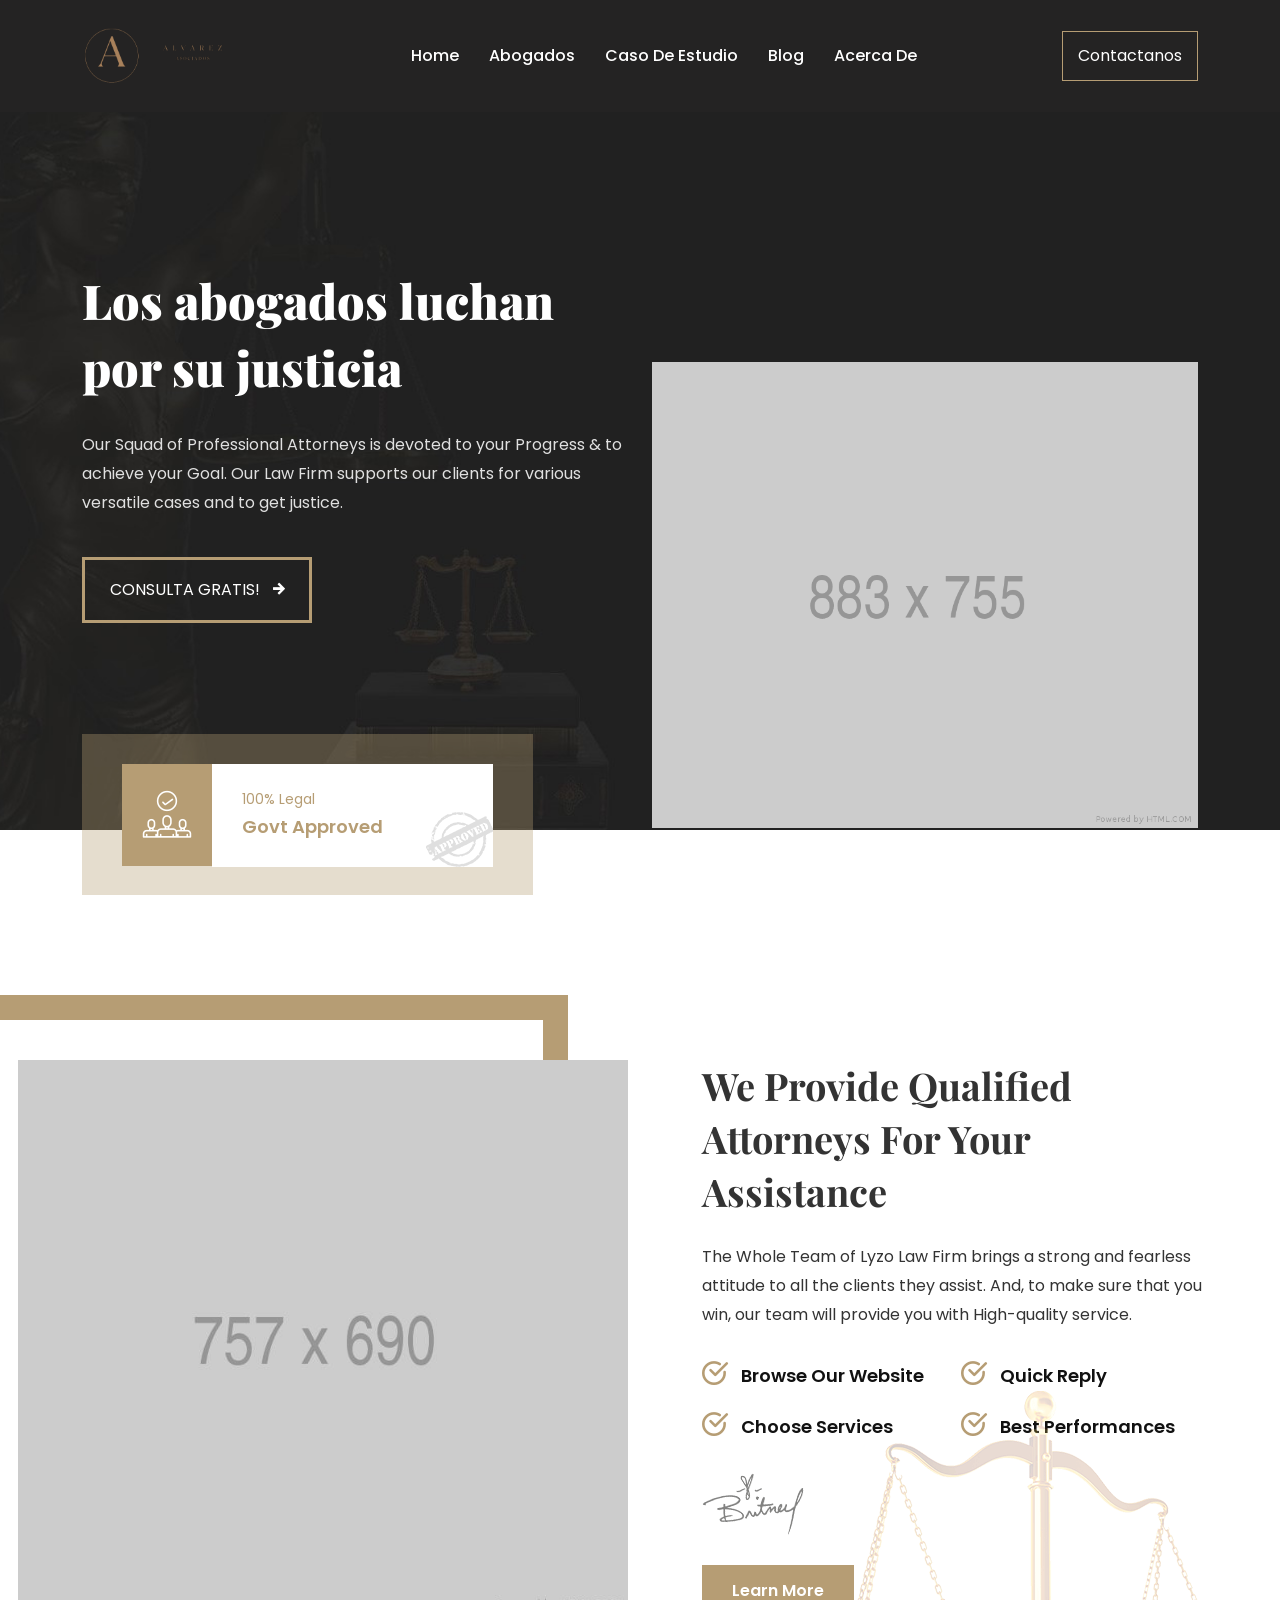
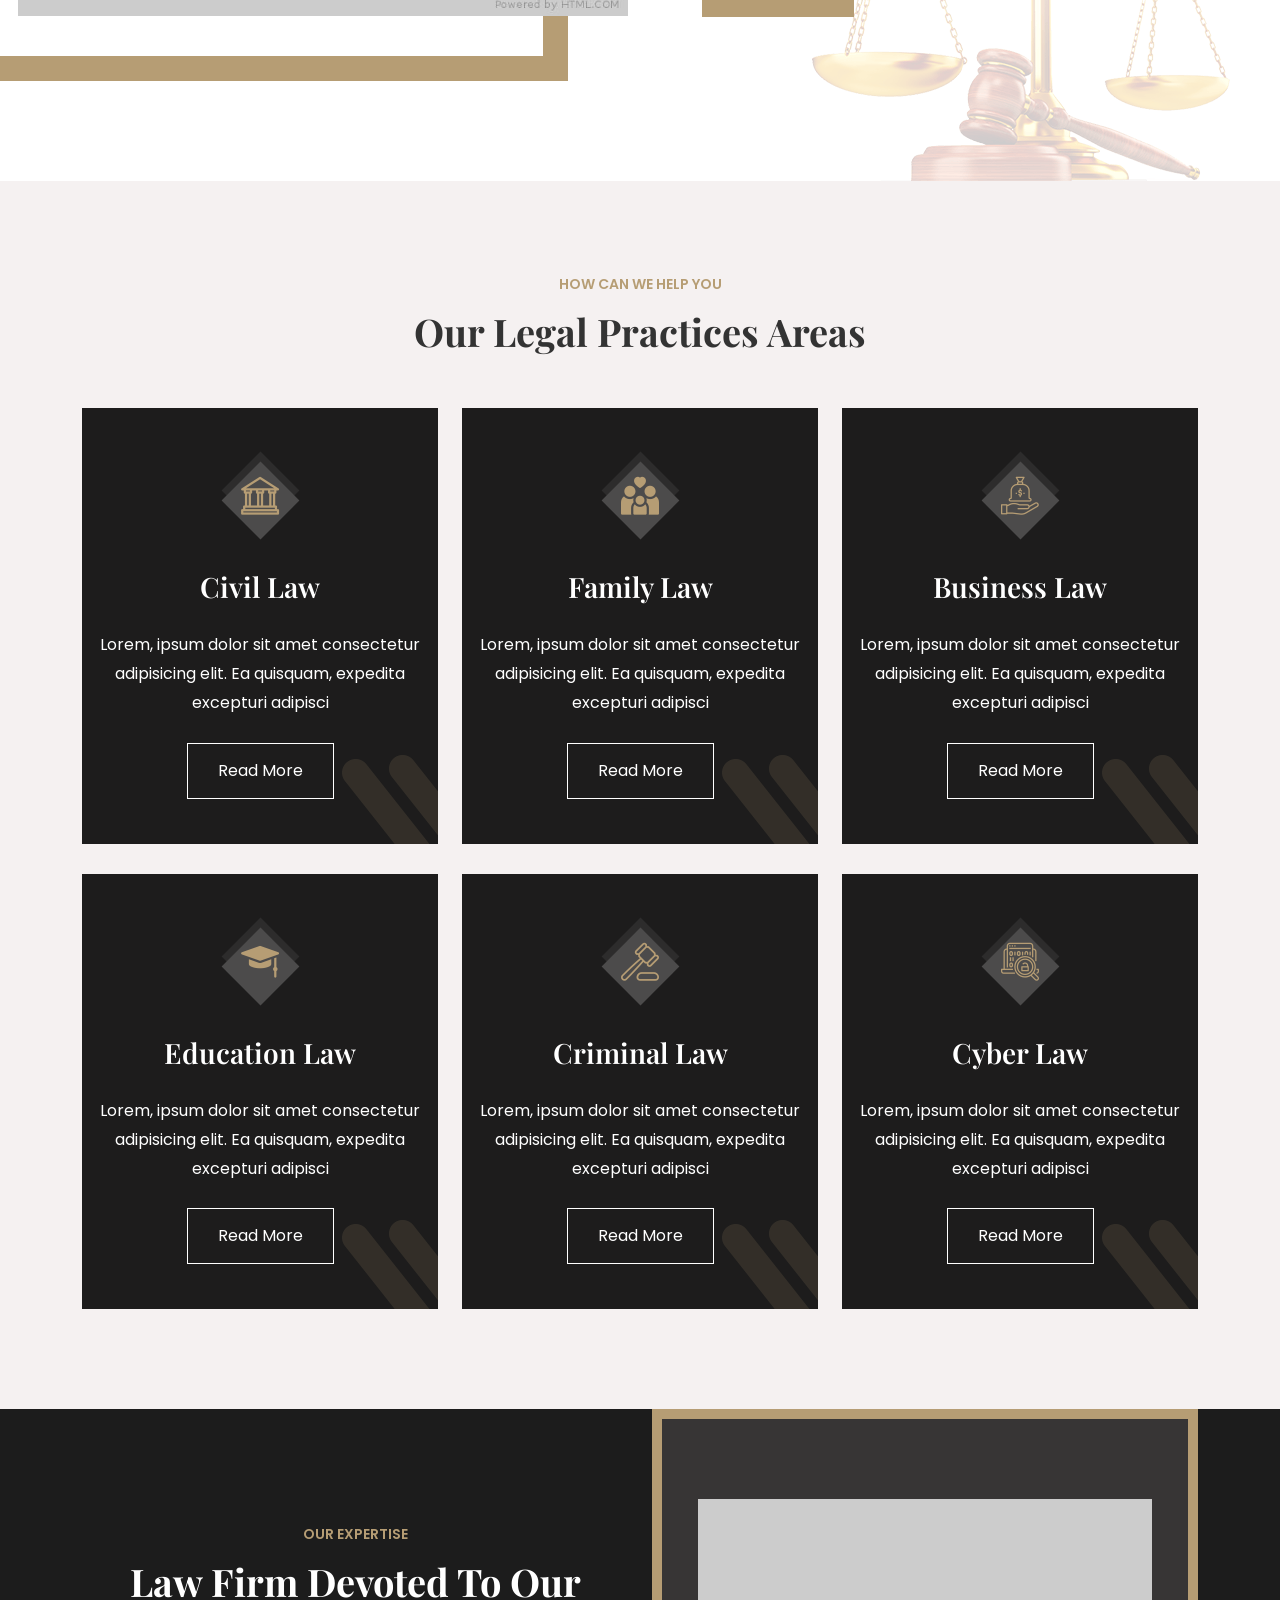
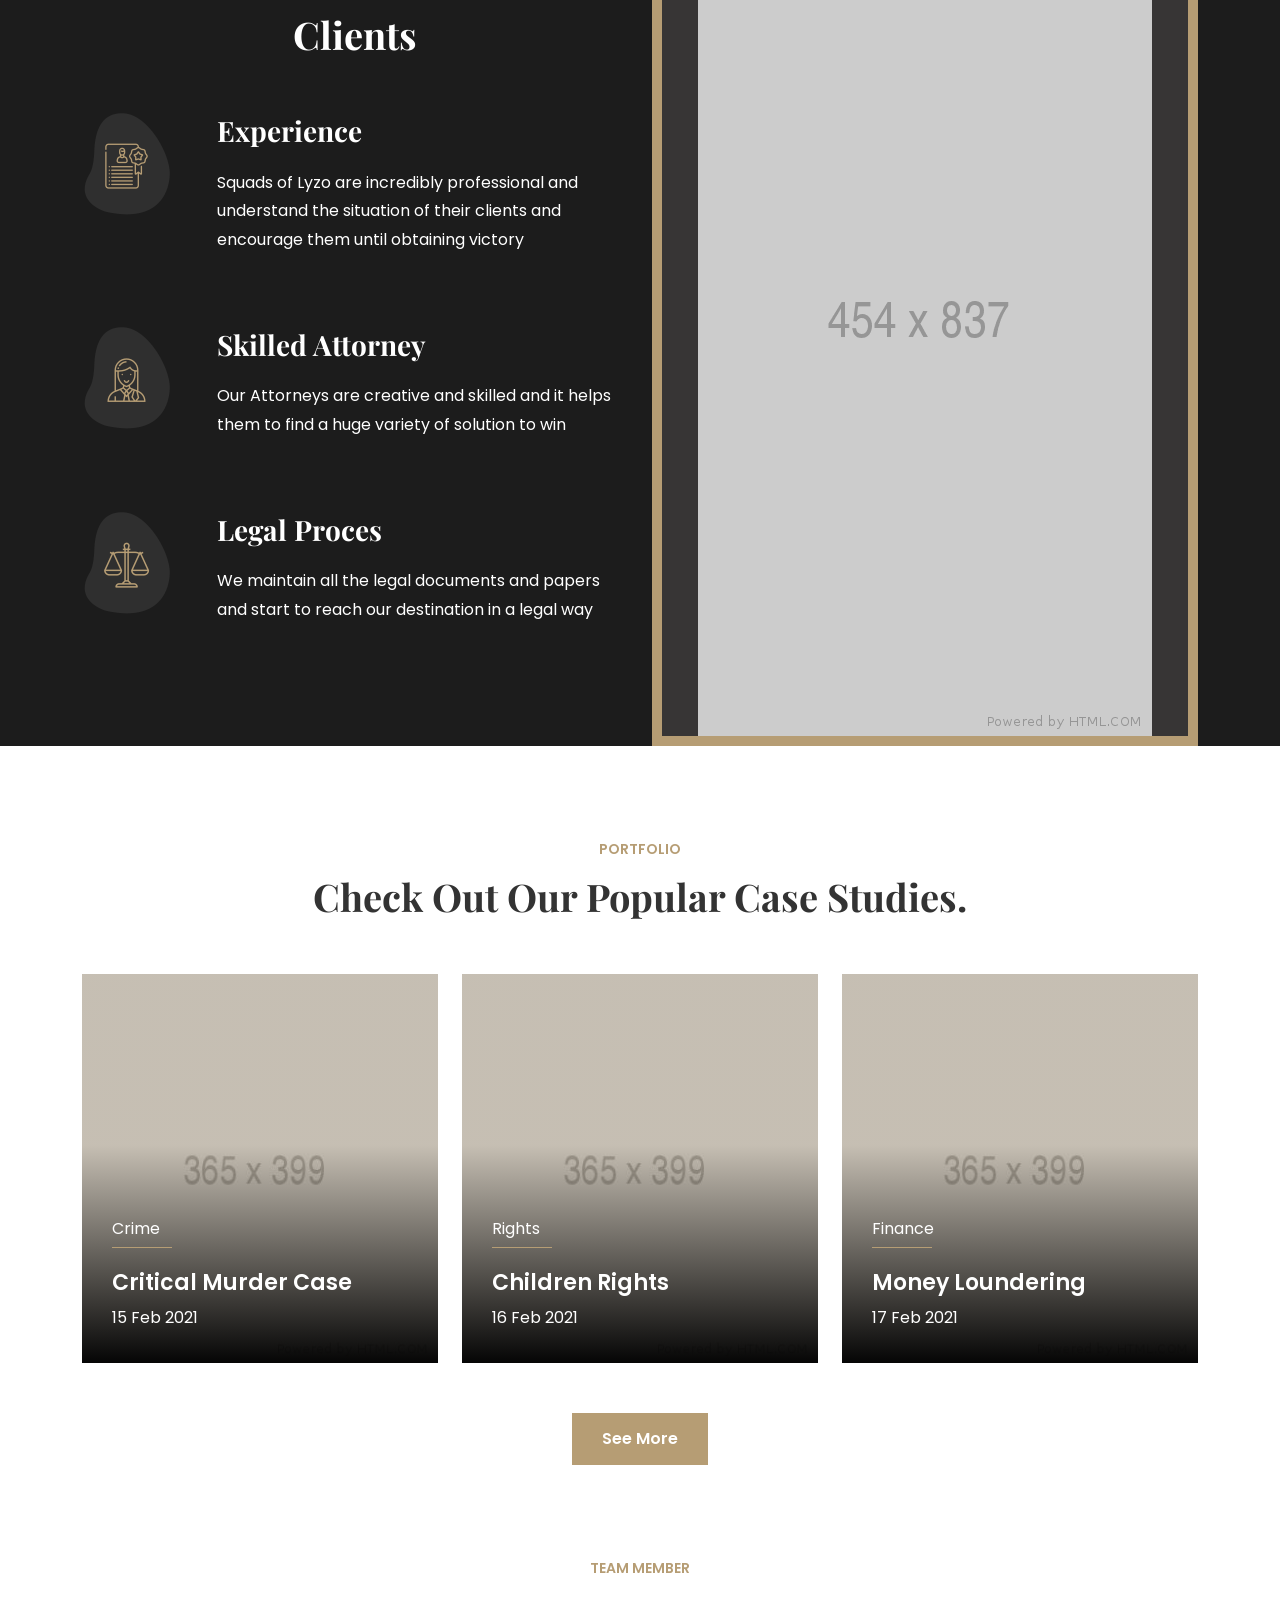
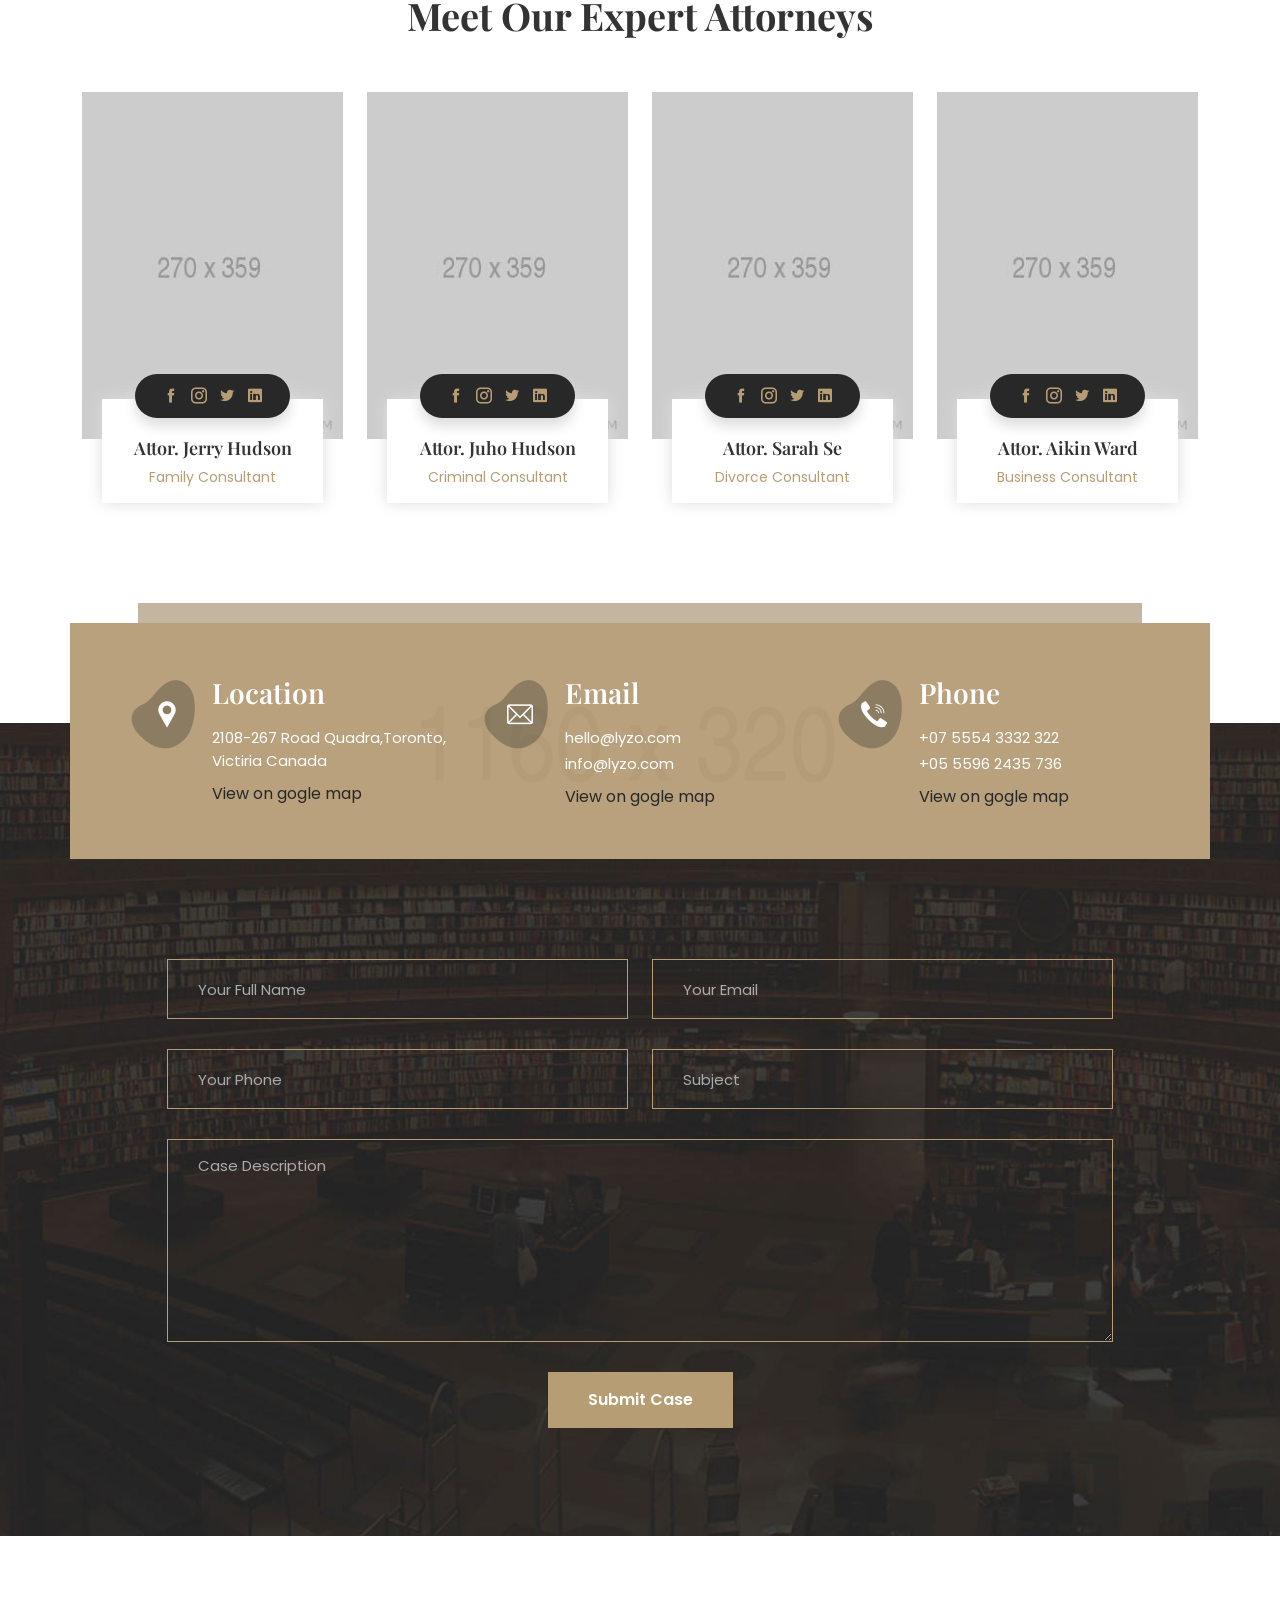
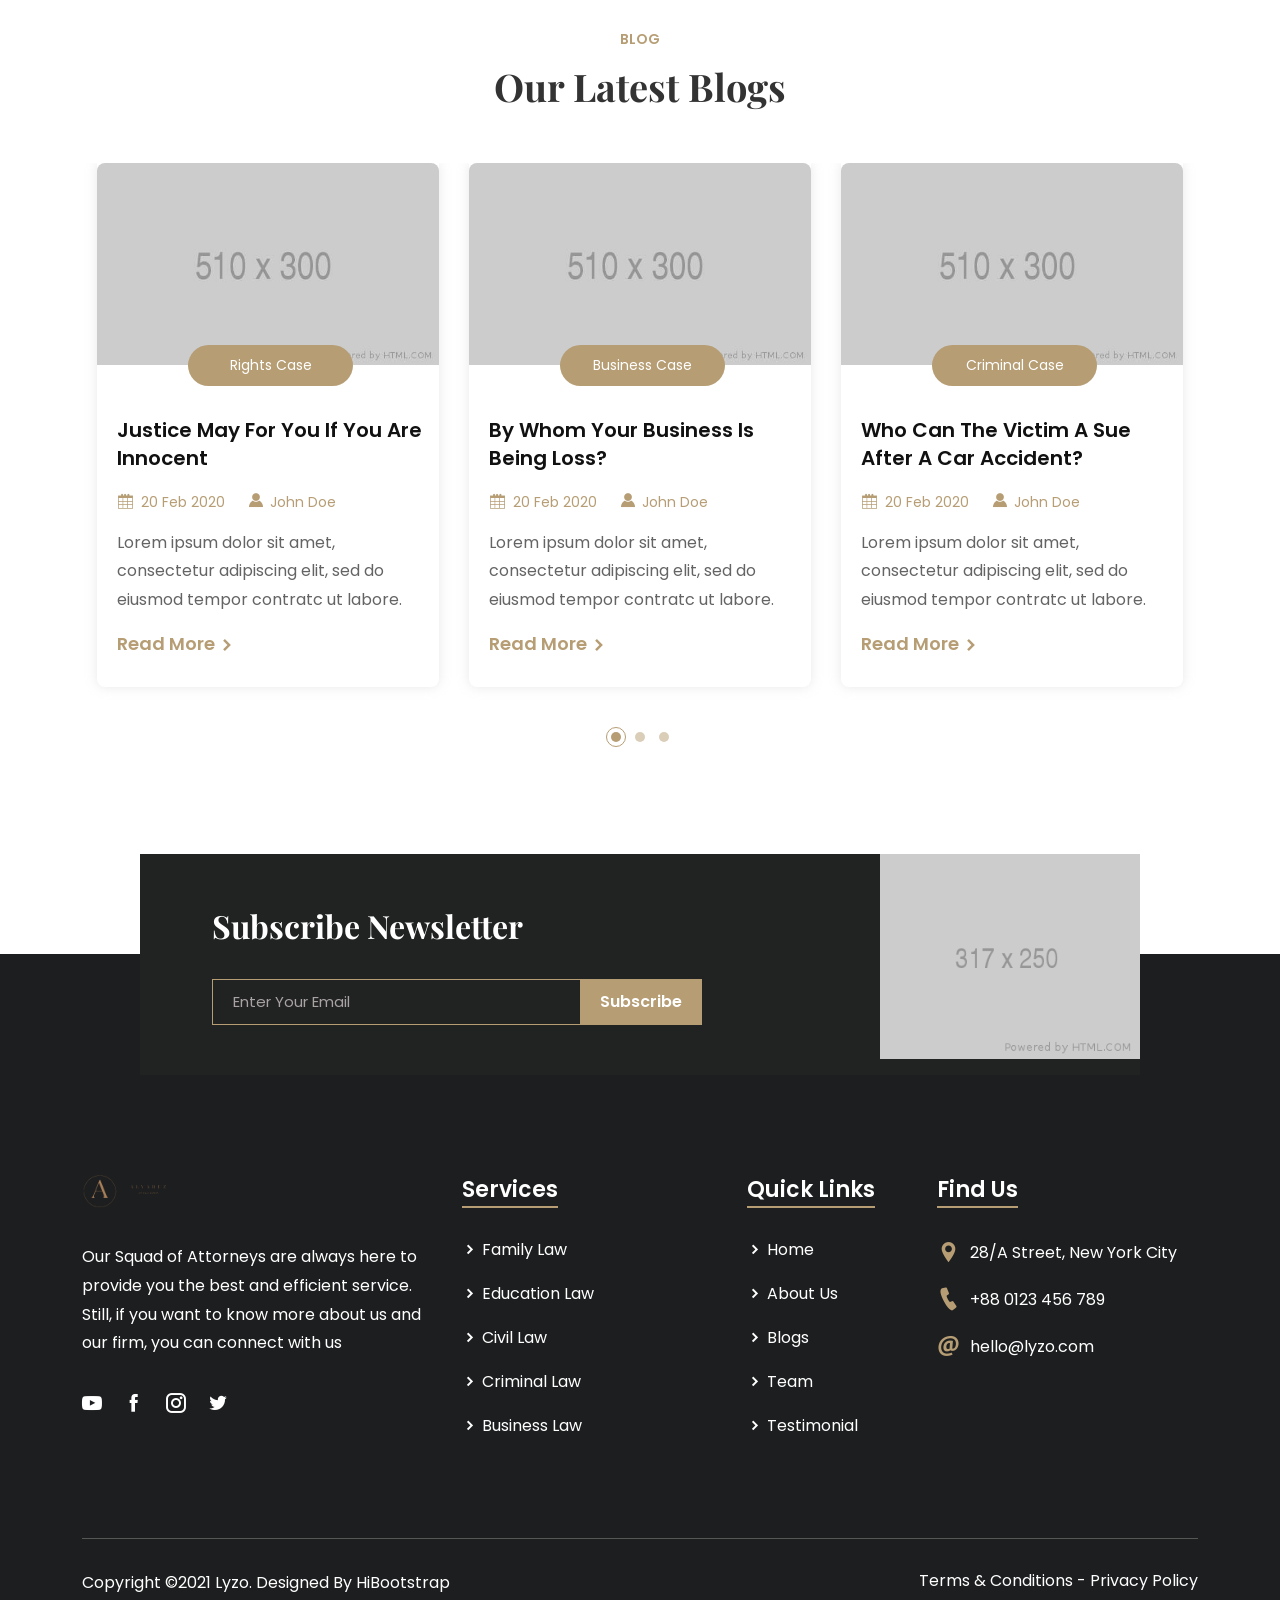
<file: index.html>
<!DOCTYPE html>
<html lang="es">
    <head>
        <meta charset="UTF-8">
        <meta name="viewport" content="width=device-width, initial-scale=1.0">

        <!-- Bootstrap CSS -->
        <link rel="stylesheet" href="assets/css/bootstrap.min.css">
        <!-- Meanmenu CSS -->
        <link rel="stylesheet" href="assets/css/meanmenu.css">
        <!-- Icofont CSS -->
        <link rel="stylesheet" href="assets/css/icofont.min.css">
        <!-- Nice Select CSS -->
        <link rel="stylesheet" href="assets/css/nice-select.min.css">
        <!-- Owl Carousel CSS -->
        <link rel="stylesheet" href="assets/css/owl.carousel.min.css">
        <link rel="stylesheet" href="assets/css/owl.theme.default.min.css">
        <!-- Magnific Popup CSS -->
        <link rel="stylesheet" href="assets/css/magnific-popup.min.css">
        <!-- Flaticon CSS -->
        <link rel="stylesheet" href="assets/fonts/flaticon.css">
        <!-- Wow CSS -->
        <link rel="stylesheet" href="assets/css/animate.css">
        <!-- Odometer CSS -->
        <link rel="stylesheet" href="assets/css/odometer.min.css">
        <!-- Style CSS -->
        <link rel="stylesheet" href="assets/css/style.css">
        <!-- Responsive CSS -->
        <link rel="stylesheet" href="assets/css/responsive.css">

        <title>Alvarez asociados spa</title>

        <link rel="icon" type="image/png" href="assets/img/favicon.png">
    </head>

    <body>

        <!-- Preloader -->
        <div class="loader">
            <div class="d-table">
                <div class="d-table-cell">
                    <div class="sk-folding-cube">
                        <div class="sk-cube1 sk-cube"></div>
                        <div class="sk-cube2 sk-cube"></div>
                        <div class="sk-cube4 sk-cube"></div>
                        <div class="sk-cube3 sk-cube"></div>
                    </div>
                </div>
            </div>
        </div>
        <!-- End Preloader -->

        <!-- Navbar -->
        <div class="navbar-area fixed-top">
            <!-- Menu For Mobile Device -->
            <div class="mobile-nav">
                <a href="index.html" class="logo">
                    <img src="assets/img/logo.png" alt="Logo">
                </a>
            </div>

            <!-- Menu For Desktop Device -->
            <div class="main-nav">
                <div class="container">
                    <nav class="navbar navbar-expand-md navbar-light">
                        <a class="navbar-brand" href="index.html">
                            <img src="assets/img/logo.png" alt="Logo">
                        </a>
                        <div class="collapse navbar-collapse mean-menu" id="navbarSupportedContent">
                            <ul class="navbar-nav">
                                <li class="nav-item">
                                    <a href="index.html" class="nav-link">Home</a>
                                </li>
                                <li class="nav-item">
                                    <a href="attorney.html" class="nav-link">Abogados</a>
                                </li>
                                <li class="nav-item">
                                    <a href="case-study" class="nav-link">Caso de estudio</a>
                                </li>
                                <li class="nav-item">
                                    <a href="blog.html" class="nav-link">Blog</a>
                                </li>
                                <li class="nav-item">
                                    <a href="about.html" class="nav-link">Acerca de</a>
                                </li>
                            </ul>
                            <div class="side-nav">
                                <a href="contact.html">Contactanos</a>
                            </div>
                        </div>
                    </nav>
                </div>
            </div>
        </div>
        <!-- End Navbar -->

        <!-- Banner -->
        <div class="banner-area banner-img-one">
            <div class="d-table">
                <div class="d-table-cell">
                    <div class="container">
                        <div class="row align-items-center">
                            <div class="col-lg-6">
                                <div class="banner-item">
                                    <div class="banner-left">
                                        <h1>Los abogados luchan por su justicia</h1>
                                        <p>Our Squad of Professional Attorneys is devoted to your Progress & to achieve your Goal. Our Law Firm supports our clients for various versatile cases and to get justice.</p>
                                        <a href="#">CONSULTA GRATIS! 
                                            <i class="icofont-arrow-right"></i>
                                        </a>
                                    </div>
                                </div>
                            </div>
                            <div class="col-lg-6">
                                <div class="banner-item">
                                    <div class="banner-right">
                                        <img class="banner-animation" src="assets/img/home-one/3.png" alt="Banner">
                                    </div>
                                </div>
                            </div>
                        </div>
                    </div>
                </div>
            </div>
            <div class="container">
                <div class="banner-bottom">
                    <ul>
                        <li>
                            <i class="flaticon-leader"></i>
                        </li>
                        <li>
                            <span>100% Legal</span>
                            <p>Govt Approved</p>
                            <img src="assets/img/home-one/9.png" alt="Shape">
                        </li>
                    </ul>
                </div>
            </div>
        </div>
        <!-- End Banner -->

        <!-- Help -->
        <div class="help-area pb-70">
            <div class="container-fluid">
                <div class="row align-items-center">
                    <div class="col-lg-6">
                        <div class="help-item help-left">
                            <img src="assets/img/home-one/5.jpg" alt="Help">
                        </div>
                    </div>
                    <div class="col-lg-6">
                        <div class="help-item">
                            <div class="help-right">
                                <h2>We Provide Qualified Attorneys For Your Assistance </h2>
                                <p>The Whole Team of Lyzo Law Firm brings a strong and fearless attitude to all the clients they assist. And, to make sure that you win, our team will provide you with High-quality service.</p>
                                <div class="help-inner-left">
                                    <ul>
                                        <li>
                                            <i class="flaticon-checkmark"></i>
                                            Browse Our Website
                                        </li>
                                        <li>
                                            <i class="flaticon-checkmark"></i>
                                            Choose Services
                                        </li>
                                    </ul>
                                </div>
                                <div class="help-inner-right">
                                    <ul>
                                        <li>
                                            <i class="flaticon-checkmark"></i>
                                            Quick Reply
                                        </li>
                                        <li>
                                            <i class="flaticon-checkmark"></i>
                                            Best Performances
                                        </li>
                                    </ul>
                                </div>
                                <div class="help-signature">
                                    <img src="assets/img/home-one/4.png" alt="Signature">
                                </div>
                                <a class="cmn-btn" href="practice.html">Learn More</a>
                            </div>
                        </div>
                    </div>
                </div>
                <div class="help-shape">
                    <img src="assets/img/home-one/6.png" alt="Shape">
                </div>
            </div>
        </div>
        <!-- End Help -->

        <!-- Practice -->
        <section class="practice-area pt-100 pb-70">
            <div class="container">
                <div class="section-title">
                    <span>HOW CAN WE HELP YOU</span>
                    <h2>Our Legal Practices Areas</h2>
                </div>
                <div class="row">
                    <div class="col-sm-6 col-lg-4">
                        <div class="practice-item">
                            <div class="practice-icon">
                                <i class="flaticon-law"></i>
                            </div>
                            <h3>Civil Law</h3>
                            <p>Lorem, ipsum dolor sit amet consectetur adipisicing elit. Ea quisquam, expedita excepturi adipisci</p>
                            <a href="practice-details.html">Read More</a>
                            <img class="practice-shape-one" src="assets/img/home-one/7.png" alt="Shape">
                            <img class="practice-shape-two" src="assets/img/home-one/8.png" alt="Shape">
                        </div>
                    </div>
                    <div class="col-sm-6 col-lg-4">
                        <div class="practice-item">
                            <div class="practice-icon">
                                <i class="flaticon-family"></i>
                            </div>
                            <h3>Family Law</h3>
                            <p>Lorem, ipsum dolor sit amet consectetur adipisicing elit. Ea quisquam, expedita excepturi adipisci</p>
                            <a href="practice-details.html">Read More</a>
                            <img class="practice-shape-one" src="assets/img/home-one/7.png" alt="Shape">
                            <img class="practice-shape-two" src="assets/img/home-one/8.png" alt="Shape">
                        </div>
                    </div>
                    <div class="col-sm-6 col-lg-4">
                        <div class="practice-item">
                            <div class="practice-icon">
                                <i class="flaticon-inheritance"></i>
                            </div>
                            <h3>Business Law</h3>
                            <p>Lorem, ipsum dolor sit amet consectetur adipisicing elit. Ea quisquam, expedita excepturi adipisci</p>
                            <a href="practice-details.html">Read More</a>
                            <img class="practice-shape-one" src="assets/img/home-one/7.png" alt="Shape">
                            <img class="practice-shape-two" src="assets/img/home-one/8.png" alt="Shape">
                        </div>
                    </div>
                    <div class="col-sm-6 col-lg-4">
                        <div class="practice-item">
                            <div class="practice-icon">
                                <i class="flaticon-mortarboard"></i>
                            </div>
                            <h3>Education Law</h3>
                            <p>Lorem, ipsum dolor sit amet consectetur adipisicing elit. Ea quisquam, expedita excepturi adipisci</p>
                            <a href="practice-details.html">Read More</a>
                            <img class="practice-shape-one" src="assets/img/home-one/7.png" alt="Shape">
                            <img class="practice-shape-two" src="assets/img/home-one/8.png" alt="Shape">
                        </div>
                    </div>
                    <div class="col-sm-6 col-lg-4">
                        <div class="practice-item">
                            <div class="practice-icon">
                                <i class="flaticon-auction"></i>
                            </div>
                            <h3>Criminal Law</h3>
                            <p>Lorem, ipsum dolor sit amet consectetur adipisicing elit. Ea quisquam, expedita excepturi adipisci</p>
                            <a href="practice-details.html">Read More</a>
                            <img class="practice-shape-one" src="assets/img/home-one/7.png" alt="Shape">
                            <img class="practice-shape-two" src="assets/img/home-one/8.png" alt="Shape">
                        </div>
                    </div>
                    <div class="col-sm-6 col-lg-4">
                        <div class="practice-item">
                            <div class="practice-icon">
                                <i class="flaticon-vulnerability"></i>
                            </div>
                            <h3>Cyber Law</h3>
                            <p>Lorem, ipsum dolor sit amet consectetur adipisicing elit. Ea quisquam, expedita excepturi adipisci</p>
                            <a href="practice-details.html">Read More</a>
                            <img class="practice-shape-one" src="assets/img/home-one/7.png" alt="Shape">
                            <img class="practice-shape-two" src="assets/img/home-one/8.png" alt="Shape">
                        </div>
                    </div>
                </div>
            </div>
        </section>
        <!-- End Practice -->

        <!-- Expertise -->
        <section class="expertise-area">
            <div class="container">
                <div class="row align-items-center">
                    <div class="col-lg-6">
                        <div class="section-title text-left">
                            <span>OUR EXPERTISE</span>
                            <h2>Law Firm Devoted To Our Clients</h2>
                        </div>
                       <div class="expertise-item">
                            <ul>
                                <li class="wow fadeInUp" data-wow-delay=".3s">
                                    <div class="expertise-icon">
                                        <i class="flaticon-experience"></i>
                                        <img src="assets/img/home-one/11.png" alt="Shape">
                                    </div>
                                    <h3>Experience</h3>
                                    <p>Squads of Lyzo are incredibly professional and understand the situation of their clients and encourage them until obtaining victory</p>
                                </li>
                                <li class="wow fadeInUp" data-wow-delay=".4s">
                                    <div class="expertise-icon">
                                        <i class="flaticon-lawyer"></i>
                                        <img src="assets/img/home-one/11.png" alt="Shape">
                                    </div>
                                    <h3>Skilled Attorney</h3>
                                    <p>Our Attorneys are creative and skilled and it helps them to find a huge variety of solution to win</p>
                                </li>
                                <li class="wow fadeInUp" data-wow-delay=".5s">
                                    <div class="expertise-icon">
                                        <i class="flaticon-balance"></i>
                                        <img src="assets/img/home-one/11.png" alt="Shape">
                                    </div>
                                    <h3>Legal Proces</h3>
                                    <p>We maintain all the legal documents and papers and start to reach our destination in a legal way</p>
                                </li>
                            </ul>
                       </div>
                    </div>
                    <div class="col-lg-6">
                        <div class="expertise-image">
                            <img src="assets/img/home-one/10.png" alt="Expertise">
                        </div>
                    </div>
                </div>
            </div>
        </section>
        <!-- End Expertise -->

        <!-- portfolio -->
        <section class="portfolio-area ptb-100">
            <div class="container">
                <div class="section-title">
                    <span>PORTFOLIO</span>
                    <h2>Check Out Our Popular Case Studies.</h2>
                </div>
                <div class="row">
                    <div class="col-sm-6 col-lg-4">
                        <div class="portfolio-item">
                            <img src="assets/img/home-one/portfolio/1.jpg" alt="Portfolio">
                            <div class="portfolio-inner">
                                <span>Crime</span>
                                <h3>
                                    <a href="case-study-details.html">Critical Murder Case</a>
                                </h3>
                                <p>15 Feb 2021</p>
                            </div>
                        </div>
                    </div>
                    <div class="col-sm-6 col-lg-4">
                        <div class="portfolio-item">
                            <img src="assets/img/home-one/portfolio/2.jpg" alt="Portfolio">
                            <div class="portfolio-inner">
                                <span>Rights</span>
                                <h3>
                                    <a href="case-study-details.html">Children Rights</a>
                                </h3>
                                <p>16 Feb 2021</p>
                            </div>
                        </div>
                    </div>
                    <div class="col-sm-6 offset-sm-3 offset-lg-0 col-lg-4">
                        <div class="portfolio-item">
                            <img src="assets/img/home-one/portfolio/3.jpg" alt="Portfolio">
                            <div class="portfolio-inner">
                                <span>Finance</span>
                                <h3>
                                    <a href="case-study-details.html">Money Loundering</a>
                                </h3>
                                <p>17 Feb 2021</p>
                            </div>
                        </div>
                    </div>
                </div>
                <div class="text-center">
                    <a class="cmn-btn" href="case-study.html">See More</a>
                </div>
            </div>
        </section>
        <!-- End portfolio -->

        <!-- Team -->
        <section class="team-area">
            <div class="container">
                <div class="section-title">
                    <span>TEAM MEMBER</span>
                    <h2>Meet Our Expert Attorneys</h2>
                </div>
                <div class="row">
                    <div class="col-sm-6 col-lg-3">
                        <div class="team-item">
                            <img src="assets/img/home-one/team/1.jpg" alt="Team">
                            <div class="team-inner">
                                <ul>
                                    <li>
                                        <a href="https://www.facebook.com/" target="_blank">
                                            <i class="icofont-facebook"></i>
                                        </a>
                                    </li>
                                    <li>
                                        <a href="https://www.instagram.com/" target="_blank">
                                            <i class="icofont-instagram"></i>
                                        </a>
                                    </li>
                                    <li>
                                        <a href="https://www.twitter.com/" target="_blank">
                                            <i class="icofont-twitter"></i>
                                        </a>
                                    </li>
                                    <li>
                                        <a href="https://www.linkedin.com/" target="_blank">
                                            <i class="icofont-linkedin"></i>
                                        </a>
                                    </li>
                                </ul>
                                <h3>
                                    <a href="attorney-details.html">Attor. Jerry Hudson</a>
                                </h3>
                                <span>Family Consultant</span>
                            </div>
                        </div>
                    </div>
                    <div class="col-sm-6 col-lg-3">
                        <div class="team-item">
                            <img src="assets/img/home-one/team/2.jpg" alt="Team">
                            <div class="team-inner">
                                <ul>
                                    <li>
                                        <a href="https://www.facebook.com/" target="_blank">
                                            <i class="icofont-facebook"></i>
                                        </a>
                                    </li>
                                    <li>
                                        <a href="https://www.instagram.com/" target="_blank">
                                            <i class="icofont-instagram"></i>
                                        </a>
                                    </li>
                                    <li>
                                        <a href="https://www.twitter.com/" target="_blank">
                                            <i class="icofont-twitter"></i>
                                        </a>
                                    </li>
                                    <li>
                                        <a href="https://www.linkedin.com/" target="_blank">
                                            <i class="icofont-linkedin"></i>
                                        </a>
                                    </li>
                                </ul>
                                <h3>
                                    <a href="attorney-details.html">Attor. Juho Hudson</a>
                                </h3>
                                <span>Criminal Consultant</span>
                            </div>
                        </div>
                    </div>
                    <div class="col-sm-6 col-lg-3">
                        <div class="team-item">
                            <img src="assets/img/home-one/team/3.jpg" alt="Team">
                            <div class="team-inner">
                                <ul>
                                    <li>
                                        <a href="https://www.facebook.com/" target="_blank">
                                            <i class="icofont-facebook"></i>
                                        </a>
                                    </li>
                                    <li>
                                        <a href="https://www.instagram.com/" target="_blank">
                                            <i class="icofont-instagram"></i>
                                        </a>
                                    </li>
                                    <li>
                                        <a href="https://www.twitter.com/" target="_blank">
                                            <i class="icofont-twitter"></i>
                                        </a>
                                    </li>
                                    <li>
                                        <a href="https://www.linkedin.com/" target="_blank">
                                            <i class="icofont-linkedin"></i>
                                        </a>
                                    </li>
                                </ul>
                                <h3>
                                    <a href="attorney-details.html">Attor. Sarah Se</a>
                                </h3>
                                <span>Divorce Consultant</span>
                            </div>
                        </div>
                    </div>
                    <div class="col-sm-6 col-lg-3">
                        <div class="team-item">
                            <img src="assets/img/home-one/team/4.jpg" alt="Team">
                            <div class="team-inner">
                                <ul>
                                    <li>
                                        <a href="https://www.facebook.com/" target="_blank">
                                            <i class="icofont-facebook"></i>
                                        </a>
                                    </li>
                                    <li>
                                        <a href="https://www.instagram.com/" target="_blank">
                                            <i class="icofont-instagram"></i>
                                        </a>
                                    </li>
                                    <li>
                                        <a href="https://www.twitter.com/" target="_blank">
                                            <i class="icofont-twitter"></i>
                                        </a>
                                    </li>
                                    <li>
                                        <a href="https://www.linkedin.com/" target="_blank">
                                            <i class="icofont-linkedin"></i>
                                        </a>
                                    </li>
                                </ul>
                                <h3>
                                    <a href="attorney-details.html">Attor. Aikin Ward</a>
                                </h3>
                                <span>Business Consultant</span>
                            </div>
                        </div>
                    </div>
                </div>
            </div>
        </section>
        <!-- End Team -->

        <!-- Contact Form -->
        <div class="contact-form pb-100">
            <!-- Location -->
            <div class="loaction-area">
                <div class="container">
                    <div class="row location-bg">
                        <div class="col-sm-6 col-lg-4">
                            <div class="location-item">
                                <div class="location-icon">
                                    <i class="flaticon-pin"></i>
                                    <img src="assets/img/home-one/12.png" alt="Shape">
                                </div>
                                <h3>Location</h3>
                                <ul>
                                    <li>2108-267 Road Quadra,Toronto, Victiria Canada</li>
                                </ul>
                                <a class="location-link" href="#">View on gogle map</a>
                            </div>
                        </div>

                        <div class="col-sm-6 col-lg-4">
                            <div class="location-item">
                                <div class="location-icon">
                                    <i class="flaticon-email"></i>
                                    <img src="assets/img/home-one/12.png" alt="Shape">
                                </div>
                                <h3>Email</h3>
                                <ul>
                                    <li>
                                        <a href="mailto:hello@lyzo.com">hello@lyzo.com</a>
                                    </li>
                                    <li>
                                        <a href="mailto:info@lyzo.com">info@lyzo.com</a>
                                    </li>
                                </ul>
                                <a class="location-link" href="#">View on gogle map</a>
                            </div>
                        </div>
                        <div class="col-sm-6 offset-sm-3 offset-lg-0 col-lg-4">
                            <div class="location-item">
                                <div class="location-icon">
                                    <i class="flaticon-call"></i>
                                    <img src="assets/img/home-one/12.png" alt="Shape">
                                </div>
                                <h3>Phone</h3>
                                <ul>
                                    <li>
                                        <a href="tel:+0755543332322">+07 5554 3332 322</a>
                                    </li>
                                    <li>
                                        <a href="tel:+0555962435736">+05 5596 2435 736</a>
                                    </li>
                                </ul>
                                <a class="location-link" href="#">View on gogle map</a>
                            </div>
                        </div>
                    </div>
                </div>
            </div>
            <!-- End Location -->

            <div class="container-fluid">
                <form id="contactForm">
                    <div class="row contact-wrap">
                        <div class="col-sm-6 col-lg-6">
                            <div class="form-group">
                                <input type="text" name="name" id="name" class="form-control" required data-error="Please enter your name" placeholder="Your Full Name">
                                <div class="help-block with-errors"></div>
                            </div>
                        </div>

                        <div class="col-sm-6 col-lg-6">
                            <div class="form-group">
                                <input type="email" name="email" id="email" class="form-control" required data-error="Please enter your email" placeholder="Your Email">
                                <div class="help-block with-errors"></div>
                            </div>
                        </div>

                        <div class="col-sm-6 col-lg-6">
                            <div class="form-group">
                                <input type="text" name="phone_number" id="phone_number" required data-error="Please enter your number" class="form-control" placeholder="Your Phone">
                                <div class="help-block with-errors"></div>
                            </div>
                        </div>

                        <div class="col-sm-6 col-lg-6">
                            <div class="form-group">
                                <input type="text" name="msg_subject" id="msg_subject" class="form-control" required data-error="Please enter your subject" placeholder="Subject">
                                <div class="help-block with-errors"></div>
                            </div>
                        </div>

                        <div class="col-md-12 col-lg-12">
                            <div class="form-group">
                                <textarea name="message" class="form-control" id="message" cols="30" rows="8" required data-error="Write your message" placeholder="Case Description"></textarea>
                                <div class="help-block with-errors"></div>
                            </div>
                        </div>

                        <div class="col-md-12 col-lg-12">
                            <div class="text-center">
                                <button type="submit" class="contact-btn">Submit Case</button>
                            </div>
                            <div id="msgSubmit" class="h3 text-center hidden"></div>
                            <div class="clearfix"></div>
                        </div>
                    </div>
                </form>
            </div>
        </div>
        <!-- End Contact Form -->

        <!-- Blog -->
        <section class="blog-area pt-100">
            <div class="container">
                <div class="section-title">
                    <span>BLOG</span>
                    <h2>Our Latest Blogs</h2>
                </div>
                <div class="blog-slider owl-theme owl-carousel">
                    <div class="blog-item">
                        <a href="blog-details.html">
                            <img src="assets/img/home-one/blog/1.jpg" alt="Blog">
                        </a>
                        <div class="blog-inner">
                            <span>Rights Case</span>
                            <h3>
                                <a href="blog-details.html">Justice May For You If You Are Innocent</a>
                            </h3>
                            <ul>
                                <li>
                                    <i class="icofont-calendar"></i>
                                    20 Feb 2020
                                </li>
                                <li>
                                    <i class="icofont-user-alt-7"></i>
                                    <a href="#">John Doe</a>
                                </li>
                            </ul>
                            <p>Lorem ipsum dolor sit amet, consectetur adipiscing elit, sed do eiusmod tempor contratc ut labore.</p>
                            <a class="blog-link" href="blog-details.html">
                                Read More
                                <i class="icofont-simple-right"></i>
                            </a>
                        </div>
                    </div>
                    <div class="blog-item">
                        <a href="blog-details.html">
                            <img src="assets/img/home-one/blog/2.jpg" alt="Blog">
                        </a>
                        <div class="blog-inner">
                            <span>Business Case</span>
                            <h3>
                                <a href="blog-details.html">By Whom Your Business Is Being Loss?</a>
                            </h3>
                            <ul>
                                <li>
                                    <i class="icofont-calendar"></i>
                                    20 Feb 2020
                                </li>
                                <li>
                                    <i class="icofont-user-alt-7"></i>
                                    <a href="#">John Doe</a>
                                </li>
                            </ul>
                            <p>Lorem ipsum dolor sit amet, consectetur adipiscing elit, sed do eiusmod tempor contratc ut labore.</p>
                            <a class="blog-link" href="blog-details.html">
                                Read More
                                <i class="icofont-simple-right"></i>
                            </a>
                        </div>
                    </div>
                    <div class="blog-item">
                        <a href="blog-details.html">
                            <img src="assets/img/home-one/blog/3.jpg" alt="Blog">
                        </a>
                        <div class="blog-inner">
                            <span>Criminal Case</span>
                            <h3>
                                <a href="blog-details.html">Who Can The Victim A Sue After A Car Accident?</a>
                            </h3>
                            <ul>
                                <li>
                                    <i class="icofont-calendar"></i>
                                    20 Feb 2020
                                </li>
                                <li>
                                    <i class="icofont-user-alt-7"></i>
                                    <a href="#">John Doe</a>
                                </li>
                            </ul>
                            <p>Lorem ipsum dolor sit amet, consectetur adipiscing elit, sed do eiusmod tempor contratc ut labore.</p>
                            <a class="blog-link" href="blog-details.html">
                                Read More
                                <i class="icofont-simple-right"></i>
                            </a>
                        </div>
                    </div>
                    <div class="blog-item">
                        <a href="blog-details.html">
                            <img src="assets/img/home-one/blog/1.jpg" alt="Blog">
                        </a>
                        <div class="blog-inner">
                            <span>Rights Case</span>
                            <h3>
                                <a href="blog-details.html">Justice May For You If You Are Innocent</a>
                            </h3>
                            <ul>
                                <li>
                                    <i class="icofont-calendar"></i>
                                    20 Feb 2020
                                </li>
                                <li>
                                    <i class="icofont-user-alt-7"></i>
                                    <a href="#">John Doe</a>
                                </li>
                            </ul>
                            <p>Lorem ipsum dolor sit amet, consectetur adipiscing elit, sed do eiusmod tempor contratc ut labore.</p>
                            <a class="blog-link" href="blog-details.html">
                                Read More
                                <i class="icofont-simple-right"></i>
                            </a>
                        </div>
                    </div>
                    <div class="blog-item">
                        <a href="blog-details.html">
                            <img src="assets/img/home-one/blog/2.jpg" alt="Blog">
                        </a>
                        <div class="blog-inner">
                            <span>Business Case</span>
                            <h3>
                                <a href="blog-details.html">By Whom Your Business Is Being Loss?</a>
                            </h3>
                            <ul>
                                <li>
                                    <i class="icofont-calendar"></i>
                                    20 Feb 2020
                                </li>
                                <li>
                                    <i class="icofont-user-alt-7"></i>
                                    <a href="#">John Doe</a>
                                </li>
                            </ul>
                            <p>Lorem ipsum dolor sit amet, consectetur adipiscing elit, sed do eiusmod tempor contratc ut labore.</p>
                            <a class="blog-link" href="blog-details.html">
                                Read More
                                <i class="icofont-simple-right"></i>
                            </a>
                        </div>
                    </div>
                    <div class="blog-item">
                        <a href="blog-details.html">
                            <img src="assets/img/home-one/blog/3.jpg" alt="Blog">
                        </a>
                        <div class="blog-inner">
                            <span>Criminal Case</span>
                            <h3>
                                <a href="blog-details.html">Who Can The Victim A Sue After A Car Accident?</a>
                            </h3>
                            <ul>
                                <li>
                                    <i class="icofont-calendar"></i>
                                    20 Feb 2020
                                </li>
                                <li>
                                    <i class="icofont-user-alt-7"></i>
                                    <a href="#">John Doe</a>
                                </li>
                            </ul>
                            <p>Lorem ipsum dolor sit amet, consectetur adipiscing elit, sed do eiusmod tempor contratc ut labore.</p>
                            <a class="blog-link" href="blog-details.html">
                                Read More
                                <i class="icofont-simple-right"></i>
                            </a>
                        </div>
                    </div>
                    <div class="blog-item">
                        <a href="blog-details.html">
                            <img src="assets/img/home-one/blog/1.jpg" alt="Blog">
                        </a>
                        <div class="blog-inner">
                            <span>Rights Case</span>
                            <h3>
                                <a href="blog-details.html">Justice May For You If You Are Innocent</a>
                            </h3>
                            <ul>
                                <li>
                                    <i class="icofont-calendar"></i>
                                    20 Feb 2020
                                </li>
                                <li>
                                    <i class="icofont-user-alt-7"></i>
                                    <a href="#">John Doe</a>
                                </li>
                            </ul>
                            <p>Lorem ipsum dolor sit amet, consectetur adipiscing elit, sed do eiusmod tempor contratc ut labore.</p>
                            <a class="blog-link" href="blog-details.html">
                                Read More
                                <i class="icofont-simple-right"></i>
                            </a>
                        </div>
                    </div>
                    <div class="blog-item">
                        <a href="blog-details.html">
                            <img src="assets/img/home-one/blog/2.jpg" alt="Blog">
                        </a>
                        <div class="blog-inner">
                            <span>Business Case</span>
                            <h3>
                                <a href="blog-details.html">By Whom Your Business Is Being Loss?</a>
                            </h3>
                            <ul>
                                <li>
                                    <i class="icofont-calendar"></i>
                                    20 Feb 2020
                                </li>
                                <li>
                                    <i class="icofont-user-alt-7"></i>
                                    <a href="#">John Doe</a>
                                </li>
                            </ul>
                            <p>Lorem ipsum dolor sit amet, consectetur adipiscing elit, sed do eiusmod tempor contratc ut labore.</p>
                            <a class="blog-link" href="blog-details.html">
                                Read More
                                <i class="icofont-simple-right"></i>
                            </a>
                        </div>
                    </div>
                    <div class="blog-item">
                        <a href="blog-details.html">
                            <img src="assets/img/home-one/blog/3.jpg" alt="Blog">
                        </a>
                        <div class="blog-inner">
                            <span>Criminal Case</span>
                            <h3>
                                <a href="blog-details.html">Who Can The Victim A Sue After A Car Accident?</a>
                            </h3>
                            <ul>
                                <li>
                                    <i class="icofont-calendar"></i>
                                    20 Feb 2020
                                </li>
                                <li>
                                    <i class="icofont-user-alt-7"></i>
                                    <a href="#">John Doe</a>
                                </li>
                            </ul>
                            <p>Lorem ipsum dolor sit amet, consectetur adipiscing elit, sed do eiusmod tempor contratc ut labore.</p>
                            <a class="blog-link" href="blog-details.html">
                                Read More
                                <i class="icofont-simple-right"></i>
                            </a>
                        </div>
                    </div>
                </div>
            </div>
        </section>
        <!-- End Blog -->

        <!-- Footer -->
        <footer>
            
            <!-- Newsletter -->
            <div class="newsletter-area">
                <div class="container">
                    <img src="assets/img/home-one/newsletter.png" alt="Shape">
                    <h2>Subscribe Newsletter</h2>
                    <form class="newsletter-form" data-toggle="validator">
                        <input type="email" class="form-control" placeholder="Enter Your Email" name="EMAIL" required autocomplete="off">

                        <button class="btn contact-btn" type="submit">
                            Subscribe
                        </button>

                        <div id="validator-newsletter" class="form-result"></div>
                    </form>
                </div>
            </div>
            <!-- End Newsletter -->

            <div class="container">
                <div class="row">
                    <div class="col-sm-6 col-lg-4">
                        <div class="footer-item">
                            <div class="footer-logo">
                                <a href="#">
                                    <img src="assets/img/logo.png" alt="Logo">
                                </a>
                                <p>Our Squad of Attorneys are always here to provide you the best and efficient service. Still, if you want to know more about us and our firm, you can connect with us</p>
                                <ul>
                                    <li>
                                        <a href="https://www.youtube.com/" target="_blank">
                                            <i class="icofont-youtube-play"></i>
                                        </a>
                                    </li>
                                    <li>
                                        <a href="https://www.facebook.com/" target="_blank">
                                            <i class="icofont-facebook"></i>
                                        </a>
                                    </li>
                                    <li>
                                        <a href="https://www.instagram.com/" target="_blank">
                                            <i class="icofont-instagram"></i>
                                        </a>
                                    </li>
                                    <li>
                                        <a href="https://www.twitter.com/" target="_blank">
                                            <i class="icofont-twitter"></i>
                                        </a>
                                    </li>
                                </ul>
                            </div>
                        </div>
                    </div>
                    <div class="col-sm-6 col-lg-3">
                        <div class="footer-item">
                            <div class="footer-service">
                                <h3>Services</h3>
                                <ul>
                                    <li>
                                        <a href="practice-details.html">
                                            <i class="icofont-simple-right"></i>
                                            Family Law
                                        </a>
                                    </li>
                                    <li>
                                        <a href="practice-details.html">
                                            <i class="icofont-simple-right"></i>
                                            Education Law
                                        </a>
                                    </li>
                                    <li>
                                        <a href="practice-details.html">
                                            <i class="icofont-simple-right"></i>
                                            Civil Law
                                        </a>
                                    </li>
                                    <li>
                                        <a href="practice-details.html">
                                            <i class="icofont-simple-right"></i>
                                            Criminal Law
                                        </a>
                                    </li>
                                    <li>
                                        <a href="practice-details.html">
                                            <i class="icofont-simple-right"></i>
                                            Business Law
                                        </a>
                                    </li>
                                </ul>
                            </div>
                        </div>
                    </div>
                    <div class="col-sm-6 col-lg-2">
                        <div class="footer-item">
                            <div class="footer-service">
                                <h3>Quick Links</h3>
                                <ul>
                                    <li>
                                        <a href="index.html">
                                            <i class="icofont-simple-right"></i>
                                            Home
                                        </a>
                                    </li>
                                    <li>
                                        <a href="about.html">
                                            <i class="icofont-simple-right"></i>
                                            About Us
                                        </a>
                                    </li>
                                    <li>
                                        <a href="blog.html">
                                            <i class="icofont-simple-right"></i>
                                            Blogs
                                        </a>
                                    </li>
                                    <li>
                                        <a href="attorney.html">
                                            <i class="icofont-simple-right"></i>
                                            Team
                                        </a>
                                    </li>
                                    <li>
                                        <a href="testimonial.html">
                                            <i class="icofont-simple-right"></i>
                                            Testimonial
                                        </a>
                                    </li>
                                </ul>
                            </div>
                        </div>
                    </div>
                    <div class="col-sm-6 col-lg-3">
                        <div class="footer-item">
                            <div class="footer-find">
                                <h3>Find Us</h3>
                                <ul>
                                    <li>
                                        <i class="icofont-location-pin"></i>
                                        28/A Street, New York City
                                    </li>
                                    <li>
                                        <i class="icofont-ui-call"></i>
                                        <a href="tel:+880123456789">+88 0123 456 789</a>
                                    </li>
                                    <li>
                                        <i class="icofont-at"></i>
                                        <a href="mailto:hello@lyzo.com">hello@lyzo.com</a>
                                    </li>
                                </ul>
                            </div>
                        </div>
                    </div>
                </div>
                <div class="copyright-area">
                    <div class="row">
                        <div class="col-sm-7 col-lg-6">
                            <div class="copyright-item">
                                <p>Copyright ©2021 Lyzo. Designed By <a href="https://hibootstrap.com/" target="_blank">HiBootstrap</a></p>
                            </div>
                        </div>
                        <div class="col-sm-5 col-lg-6">
                            <div class="copyright-item copyright-right">
                                <a href="terms-conditions.html" target="_blank">Terms & Conditions</a> <span>-</span> 
                                <a href="privacy-policy.html" target="_blank">Privacy Policy</a>
                            </div>
                        </div>
                    </div>
                </div>
            </div>
        </footer>
        <!-- End Footer -->


        <!-- Essential JS -->
        <script src="assets/js/jquery.min.js"></script>
        <script src="assets/js/popper.min.js"></script>
        <script src="assets/js/bootstrap.min.js"></script>
        <!-- Meanmenu JS -->
        <script src="assets/js/jquery.meanmenu.js"></script>
        <!-- Nice Select JS -->
        <script src="assets/js/jquery.nice-select.min.js"></script>
        <!-- Form Ajaxchimp JS -->
		<script src="assets/js/jquery.ajaxchimp.min.js"></script>
		<!-- Form Validator JS -->
		<script src="assets/js/form-validator.min.js"></script>
		<!-- Contact JS -->
        <script src="assets/js/contact-form-script.js"></script>
        <!-- Owl Carousel JS -->
        <script src="assets/js/owl.carousel.min.js"></script>
        <!-- Odometer JS -->
        <script src="assets/js/odometer.min.js"></script>
        <script src="assets/js/jquery.appear.min.js"></script>
        <!-- Magnific Popup JS -->
        <script src="assets/js/jquery.magnific-popup.min.js"></script>
        <!-- Wow JS -->
        <script src="assets/js/wow.min.js"></script>
        <!-- Custom JS -->
        <script src="assets/js/custom.js"></script>

    </body>
</html>
</file>
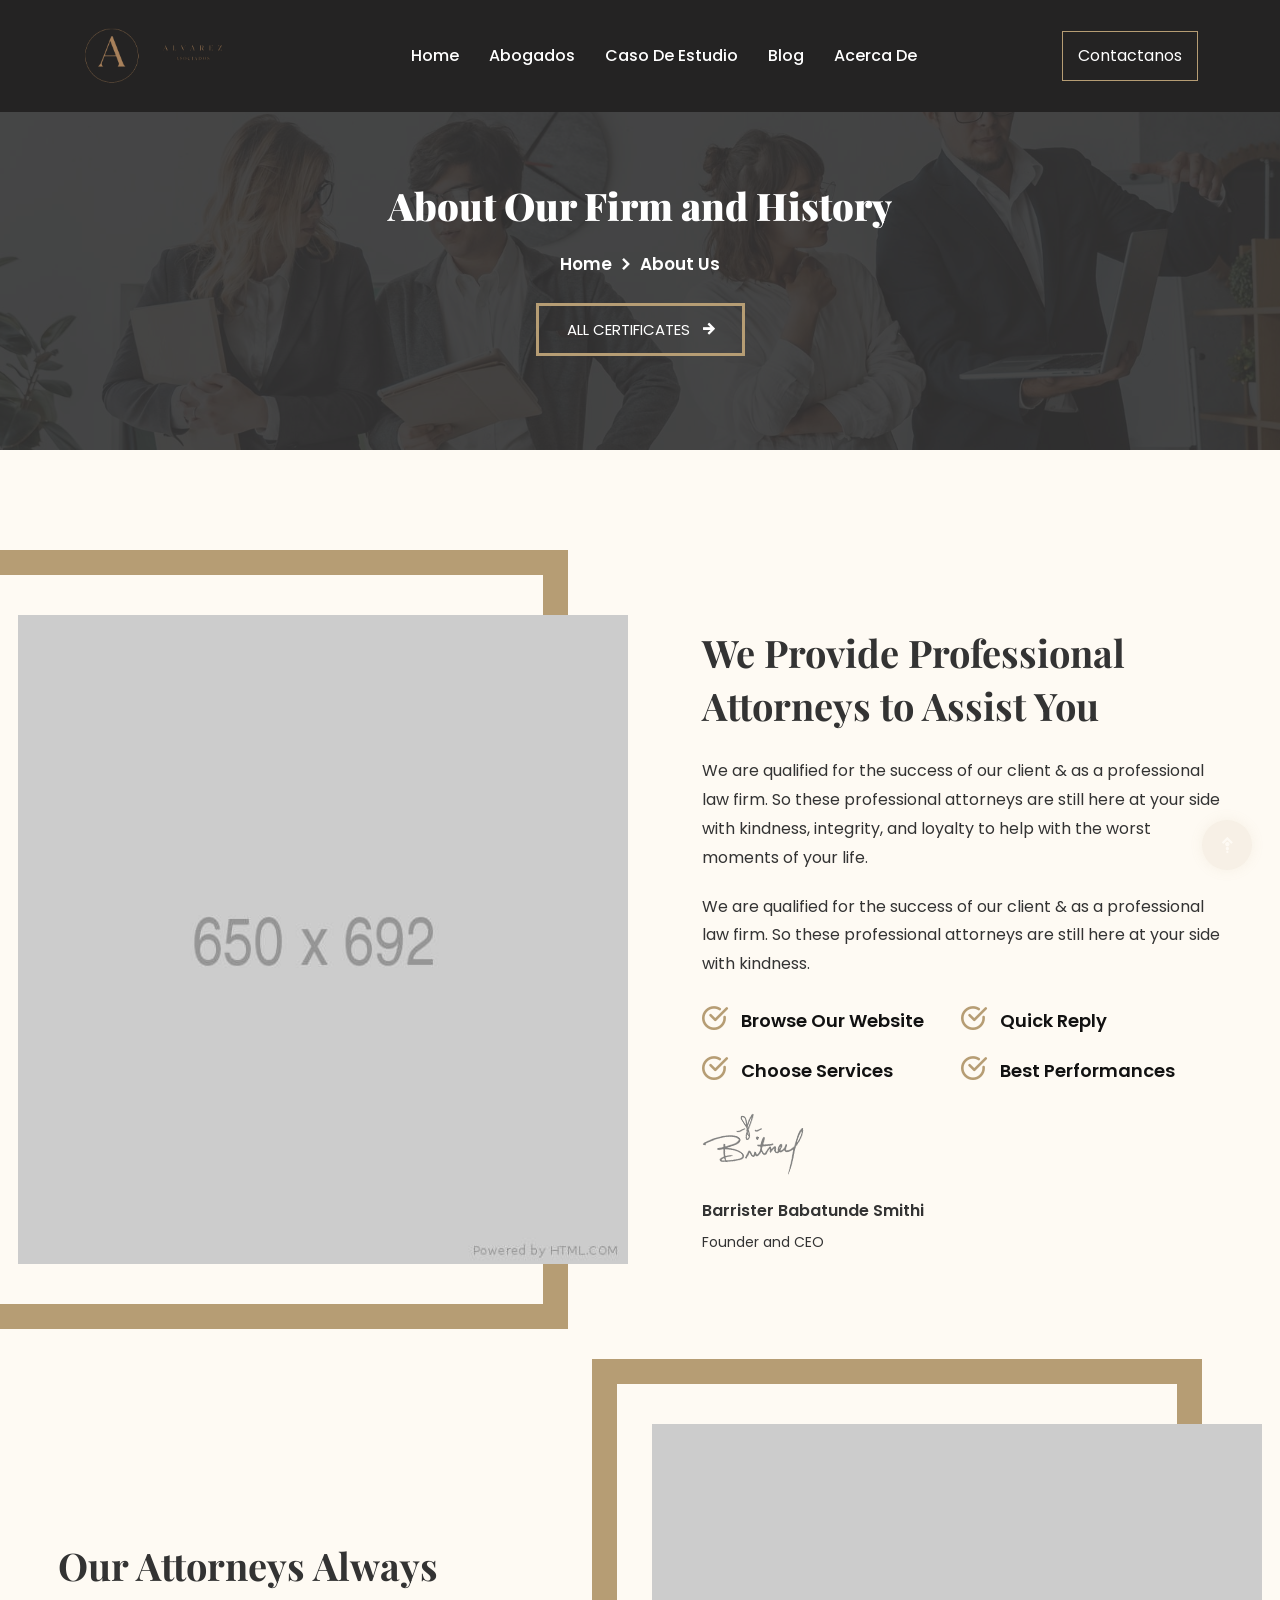
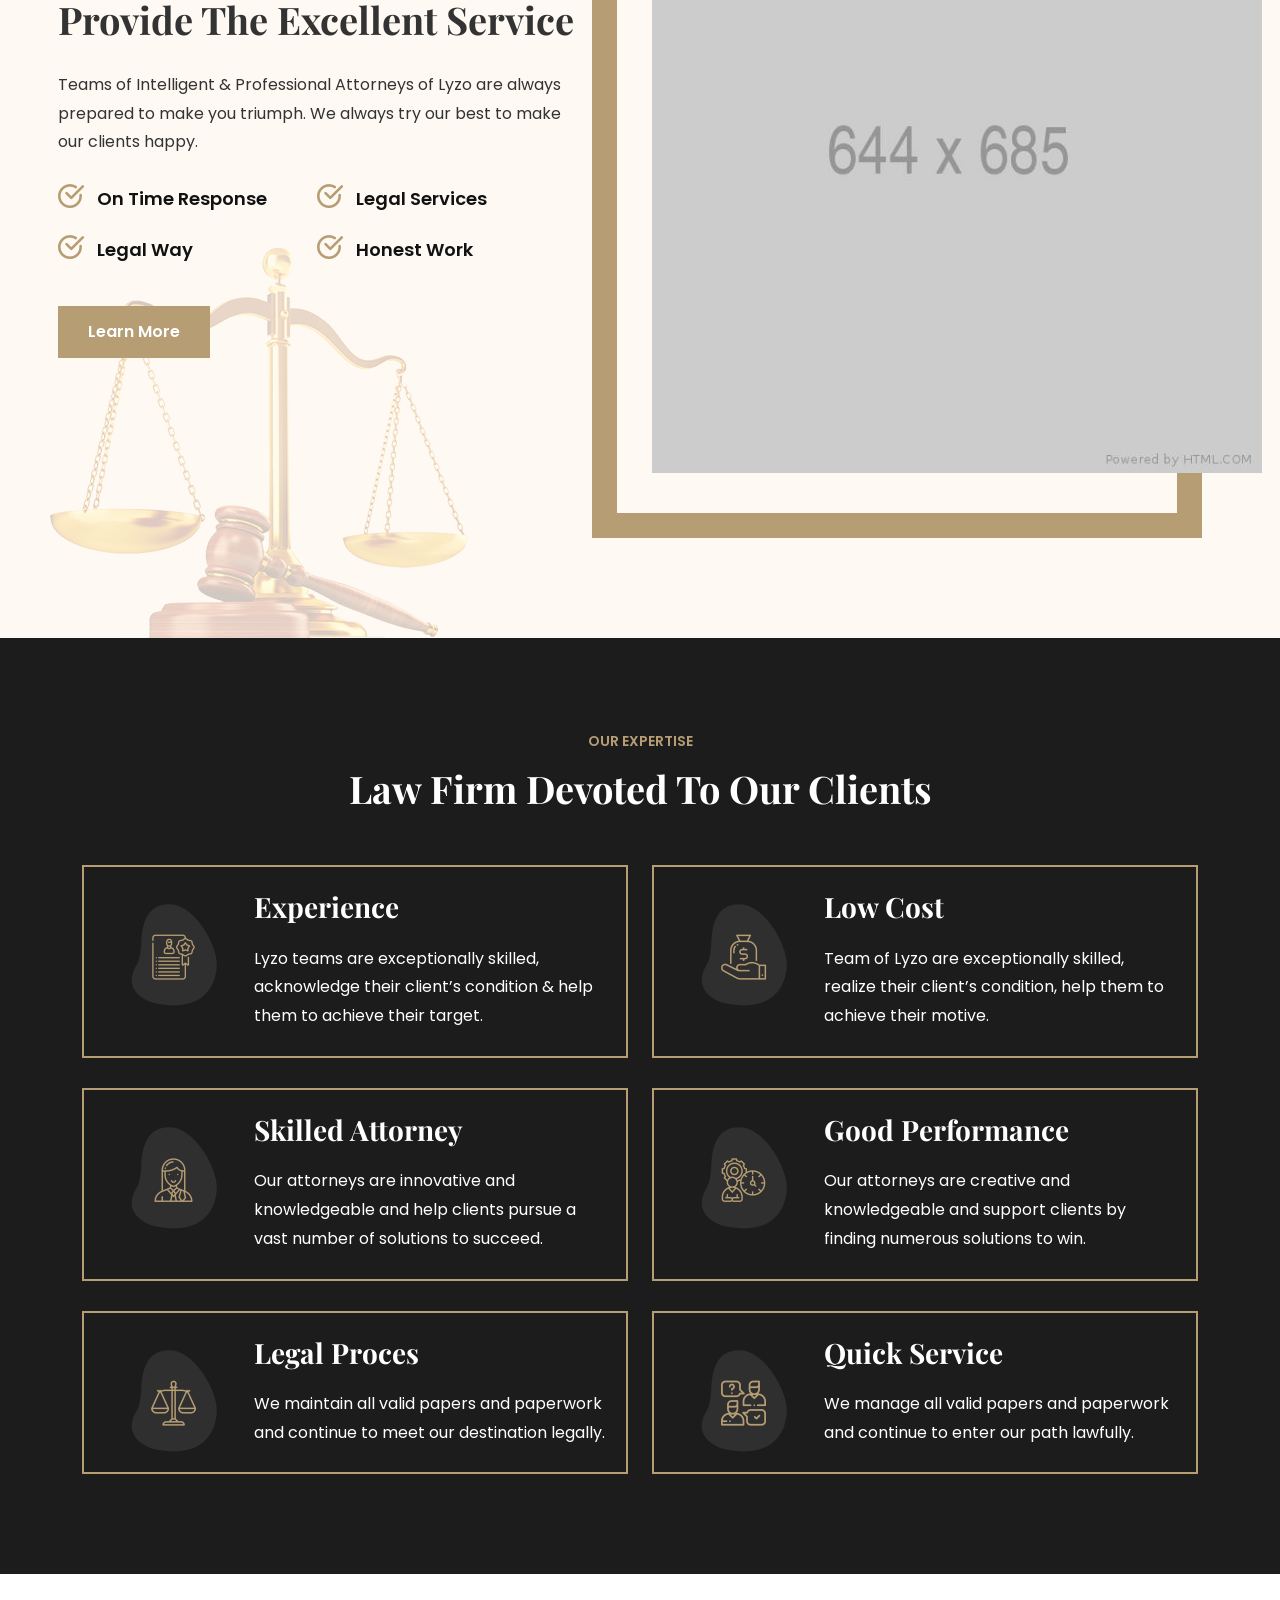
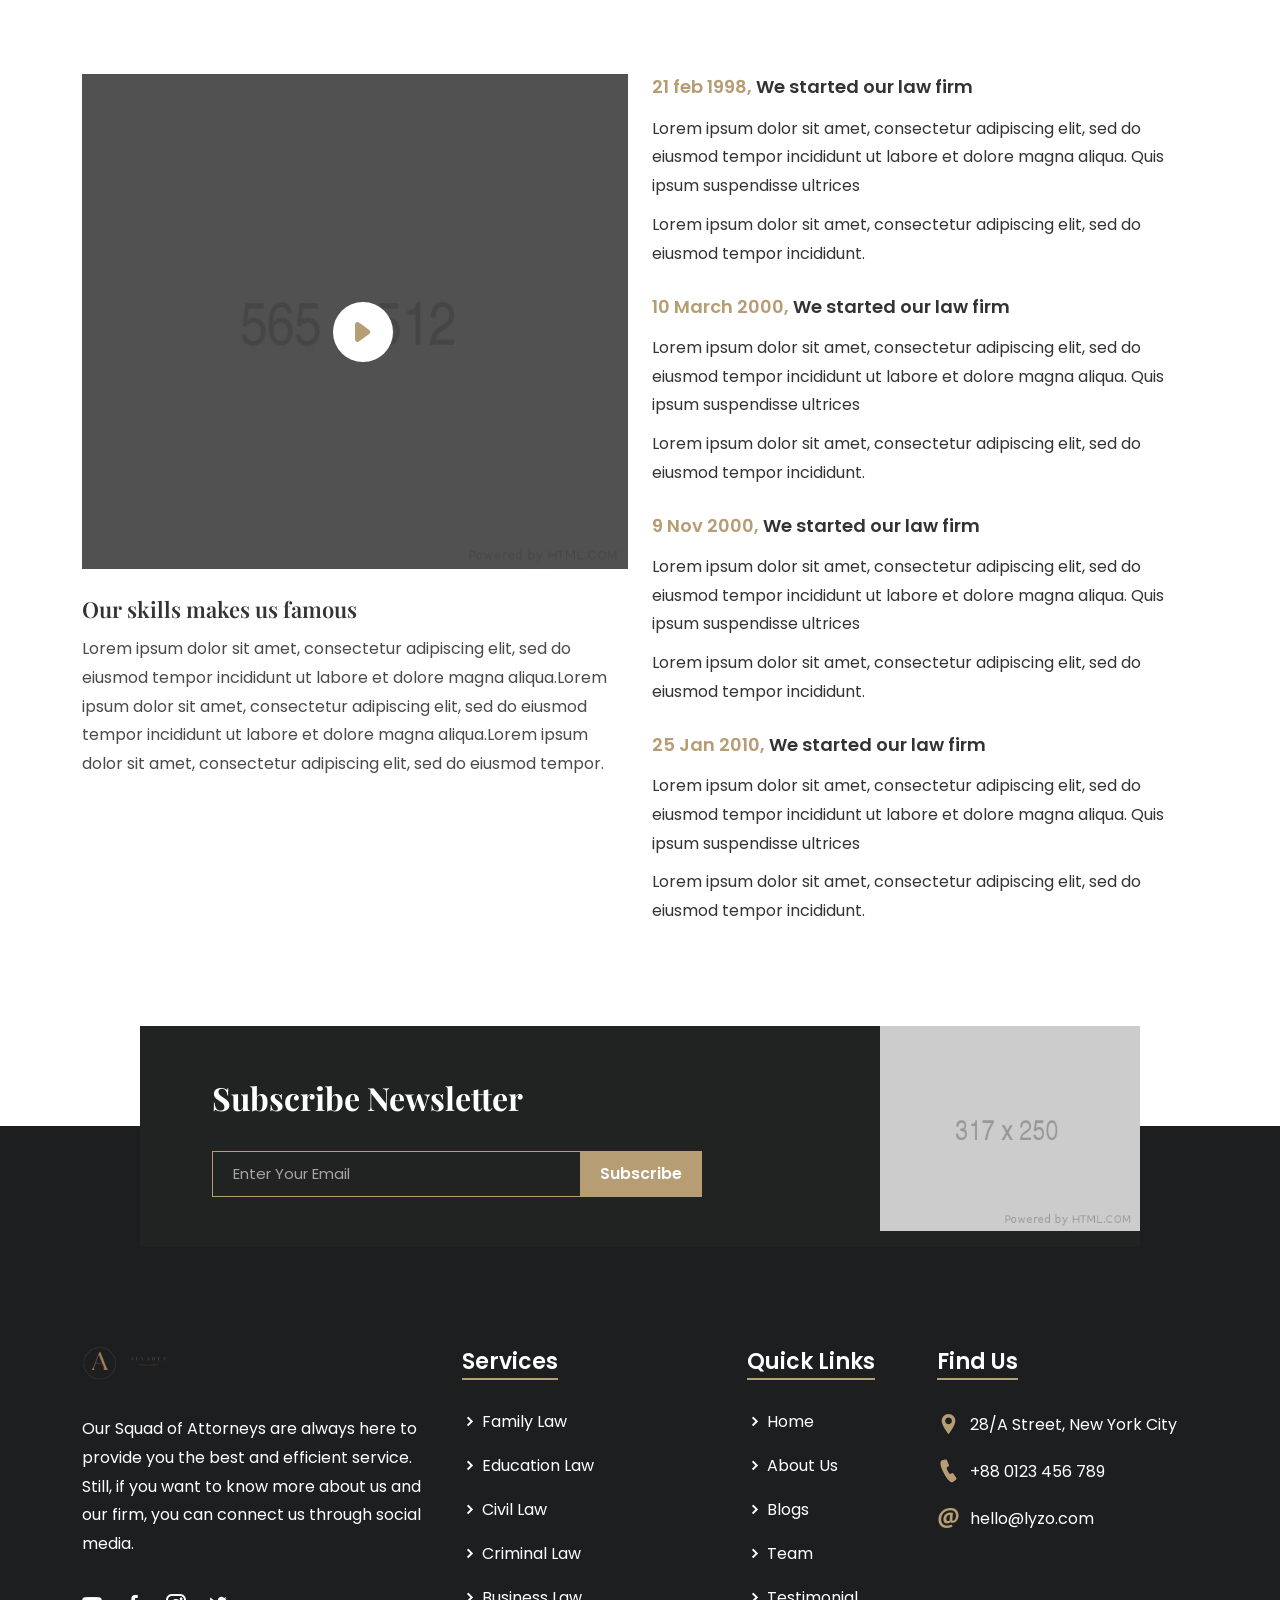
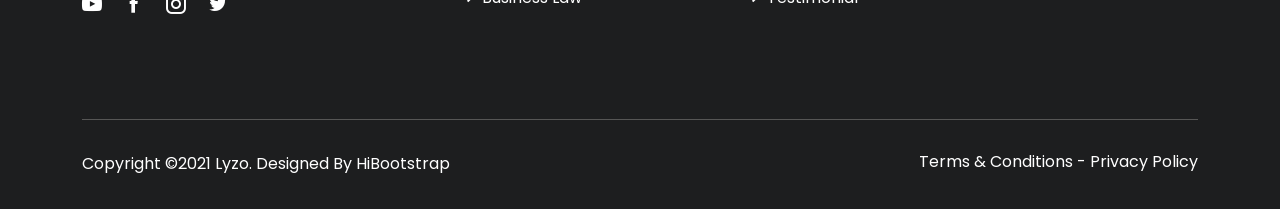
<file: about.html>
<!DOCTYPE html>
<html lang="zxx">
    <head>
        <meta charset="UTF-8">
        <meta name="viewport" content="width=device-width, initial-scale=1.0">

        <!-- Bootstrap CSS -->
        <link rel="stylesheet" href="assets/css/bootstrap.min.css">
        <!-- Meanmenu CSS -->
        <link rel="stylesheet" href="assets/css/meanmenu.css">
        <!-- Icofont CSS -->
        <link rel="stylesheet" href="assets/css/icofont.min.css">
        <!-- Nice Select CSS -->
        <link rel="stylesheet" href="assets/css/nice-select.min.css">
        <!-- Owl Carousel CSS -->
        <link rel="stylesheet" href="assets/css/owl.carousel.min.css">
        <link rel="stylesheet" href="assets/css/owl.theme.default.min.css">
        <!-- Magnific Popup CSS -->
        <link rel="stylesheet" href="assets/css/magnific-popup.min.css">
        <!-- Flaticon CSS -->
        <link rel="stylesheet" href="assets/fonts/flaticon.css">
        <!-- Wow CSS -->
        <link rel="stylesheet" href="assets/css/animate.css">
        <!-- Odometer CSS -->
        <link rel="stylesheet" href="assets/css/odometer.min.css">
        <!-- Style CSS -->
        <link rel="stylesheet" href="assets/css/style.css">
        <!-- Responsive CSS -->
        <link rel="stylesheet" href="assets/css/responsive.css">

        <title>Alvarez asociado</title>

        <link rel="icon" type="image/png" href="assets/img/favicon.png">
    </head>
    <body>

        <!-- Preloader -->
        <div class="loader">
            <div class="d-table">
                <div class="d-table-cell">
                    <div class="sk-folding-cube">
                        <div class="sk-cube1 sk-cube"></div>
                        <div class="sk-cube2 sk-cube"></div>
                        <div class="sk-cube4 sk-cube"></div>
                        <div class="sk-cube3 sk-cube"></div>
                    </div>
                </div>
            </div>
        </div>
        <!-- End Preloader -->

        <!-- Navbar -->
        <div class="navbar-area fixed-top">
            <!-- Menu For Mobile Device -->
            <div class="mobile-nav">
                <a href="index.html" class="logo">
                    <img src="assets/img/logo.png" alt="Logo">
                </a>
            </div>

            <!-- Menu For Desktop Device -->
            <div class="main-nav">
                <div class="container">
                    <nav class="navbar navbar-expand-md navbar-light">
                        <a class="navbar-brand" href="index.html">
                            <img src="assets/img/logo.png" alt="Logo">
                        </a>
                        <div class="collapse navbar-collapse mean-menu" id="navbarSupportedContent">
                            <ul class="navbar-nav">
                                <li class="nav-item">
                                    <a href="index.html" class="nav-link">Home</a>
                                </li>
                                <li class="nav-item">
                                    <a href="attorney.html" class="nav-link">Abogados</a>
                                </li>
                                <li class="nav-item">
                                    <a href="case-study" class="nav-link">Caso de estudio</a>
                                </li>
                                <li class="nav-item">
                                    <a href="blog.html" class="nav-link">Blog</a>
                                </li>
                                <li class="nav-item">
                                    <a href="about.html" class="nav-link">Acerca de</a>
                                </li>
                            </ul>
                            <div class="side-nav">
                                <a href="contact.html">Contactanos</a>
                            </div>
                        </div>
                    </nav>
                </div>
            </div>
        </div>
        <!-- End Navbar -->

        <!-- Page Title -->
        <div class="page-title-area page-title-area-three title-img-one">
            <div class="d-table">
                <div class="d-table-cell">
                    <div class="page-title-text">
                        <h2>About Our Firm and History</h2>
                        <ul>
                            <li>
                                <a href="index.html">Home</a>
                            </li>
                            <li>
                                <i class="icofont-simple-right"></i>
                            </li>
                            <li>About Us</li>
                        </ul>
                        <div class="page-title-btn">
                            <a href="testimonial.html">ALL CERTIFICATES
                                <i class="icofont-arrow-right"></i>
                            </a>
                        </div>
                    </div>
                </div>
            </div>
        </div>
        <!-- End Page Title -->

        <!-- Help -->
        <div class="help-area help-area-two help-area-four pb-70">
            <div class="container-fluid">
                <div class="row align-items-center">
                    <div class="col-lg-6">
                        <div class="help-item help-left">
                            <img src="assets/img/home-two/5.jpg" alt="Help">
                        </div>
                    </div>
                    <div class="col-lg-6">
                        <div class="help-item">
                            <div class="help-right">
                                <h2>We Provide Professional Attorneys to Assist You</h2>
                                <p>We are qualified for the success of our client & as a professional law firm. So these professional attorneys are still here at your side with kindness, integrity, and loyalty to help with the worst moments of your life.</p>
                                <p>We are qualified for the success of our client & as a professional law firm. So these professional attorneys are still here at your side with kindness.</p>
                                <div class="help-inner-left">
                                    <ul>
                                        <li>
                                            <i class="flaticon-checkmark"></i>
                                            Browse Our Website
                                        </li>
                                        <li>
                                            <i class="flaticon-checkmark"></i>
                                            Choose Services
                                        </li>
                                    </ul>
                                </div>
                                <div class="help-inner-right">
                                    <ul>
                                        <li>
                                            <i class="flaticon-checkmark"></i>
                                            Quick Reply
                                        </li>
                                        <li>
                                            <i class="flaticon-checkmark"></i>
                                            Best Performances
                                        </li>
                                    </ul>
                                </div>
                                <div class="help-signature">
                                    <img src="assets/img/home-one/4.png" alt="Signature">
                                </div>
                                <h3>Barrister Babatunde Smithi</h3>
                                <span>Founder and CEO</span>
                            </div>
                        </div>
                    </div>
                </div>

                <div class="row align-items-center help-wrap">
                    <div class="col-lg-6">
                        <div class="help-item">
                            <div class="help-right">
                                <h2>Our Attorneys Always Provide The Excellent Service</h2>
                                <p>Teams of  Intelligent & Professional Attorneys of Lyzo are always prepared to make you triumph. We always try our best to make our clients happy.</p>
                                <div class="help-inner-left">
                                    <ul>
                                        <li>
                                            <i class="flaticon-checkmark"></i>
                                            On Time Response
                                        </li>
                                        <li>
                                            <i class="flaticon-checkmark"></i>
                                            Legal Way
                                        </li>
                                    </ul>
                                </div>
                                <div class="help-inner-right">
                                    <ul>
                                        <li>
                                            <i class="flaticon-checkmark"></i>
                                            Legal Services
                                        </li>
                                        <li>
                                            <i class="flaticon-checkmark"></i>
                                            Honest Work
                                        </li>
                                    </ul>
                                </div>
                                <a class="cmn-btn" href="practice.html">Learn More</a>
                            </div>
                        </div>
                    </div>
                    <div class="col-lg-6">
                        <div class="help-item help-left">
                            <img src="assets/img/home-two/6.jpg" alt="Help">
                        </div>
                    </div>
                </div>
                <div class="help-shape">
                    <img src="assets/img/home-one/6.png" alt="Shape">
                </div>
            </div>
        </div>
        <!-- End Help -->

        <!-- Expertise -->
        <section class="expertise-area expertise-area-two pt-100 pb-70">
            <div class="container">
                <div class="section-title">
                    <span>OUR EXPERTISE</span>
                    <h2>Law Firm Devoted To Our Clients</h2>
                </div>
                <div class="row align-items-center">
                    <div class="col-lg-6">
                       <div class="expertise-item">
                            <ul>
                                <li class="wow fadeInUp" data-wow-delay=".3s">
                                    <div class="expertise-icon">
                                        <i class="flaticon-experience"></i>
                                        <img src="assets/img/home-one/11.png" alt="Shape">
                                    </div>
                                    <h3>Experience</h3>
                                    <p>Lyzo teams are exceptionally skilled, acknowledge their client’s condition & help them to achieve their target.</p>
                                </li>
                                <li class="wow fadeInUp" data-wow-delay=".4s">
                                    <div class="expertise-icon">
                                        <i class="flaticon-lawyer"></i>
                                        <img src="assets/img/home-one/11.png" alt="Shape">
                                    </div>
                                    <h3>Skilled Attorney</h3>
                                    <p>Our attorneys are innovative and knowledgeable and help clients pursue a vast number of solutions to succeed.</p>
                                </li>
                                <li class="wow fadeInUp" data-wow-delay=".5s">
                                    <div class="expertise-icon">
                                        <i class="flaticon-balance"></i>
                                        <img src="assets/img/home-one/11.png" alt="Shape">
                                    </div>
                                    <h3>Legal Proces</h3>
                                    <p>We maintain all valid papers and paperwork and continue to meet our destination legally.</p>
                                </li>
                            </ul>
                       </div>
                    </div>
                    <div class="col-lg-6">
                       <div class="expertise-item">
                            <ul>
                                <li class="wow fadeInUp" data-wow-delay=".3s">
                                    <div class="expertise-icon">
                                        <i class="flaticon-money-bag"></i>
                                        <img src="assets/img/home-one/11.png" alt="Shape">
                                    </div>
                                    <h3>Low Cost</h3>
                                    <p>Team of Lyzo are exceptionally skilled, realize their client’s condition, help them to achieve their motive.</p>
                                </li>
                                <li class="wow fadeInUp" data-wow-delay=".4s">
                                    <div class="expertise-icon">
                                        <i class="flaticon-time"></i>
                                        <img src="assets/img/home-one/11.png" alt="Shape">
                                    </div>
                                    <h3>Good Performance</h3>
                                    <p>Our attorneys are creative and knowledgeable and support clients by finding numerous solutions to win.</p>
                                </li>
                                <li class="wow fadeInUp" data-wow-delay=".5s">
                                    <div class="expertise-icon">
                                        <i class="flaticon-conversation"></i>
                                        <img src="assets/img/home-one/11.png" alt="Shape">
                                    </div>
                                    <h3>Quick Service</h3>
                                    <p>We manage all valid papers and paperwork and continue to enter our path lawfully.</p>
                                </li>
                            </ul>
                       </div>
                    </div>
                </div>
            </div>
        </section>
        <!-- End Expertise -->

        <!-- About -->
        <div class="about-area pt-100">
            <div class="container">
                <div class="row">
                    <div class="col-lg-6">
                        <div class="about-item">
                            <div class="about-video-wrap">
                                <div class="about-video">
                                    <img src="assets/img/about/2.jpg" alt="About">
                                </div>
                                <a href="https://youtu.be/07d2dXHYb94" class="popup-youtube">
                                    <i class="icofont-ui-play"></i>
                                </a>
                            </div>
                            <div class="about-content">
                                <h2>Our skills makes us famous</h2>
                                <p>Lorem ipsum dolor sit amet, consectetur adipiscing elit, sed do eiusmod tempor incididunt ut labore et dolore magna aliqua.Lorem ipsum dolor sit amet, consectetur adipiscing elit, sed do eiusmod tempor incididunt ut labore et dolore magna aliqua.Lorem ipsum dolor sit amet, consectetur adipiscing elit, sed do eiusmod tempor.</p>
                            </div>
                        </div>
                    </div>
                    <div class="col-lg-6">
                        <div class="about-item">
                            <div class="about-information">
                                <h2><span>21 feb 1998,</span> We started our law firm</h2>
                                <p>Lorem ipsum dolor sit amet, consectetur adipiscing elit, sed do eiusmod tempor incididunt ut labore et dolore magna aliqua. Quis ipsum suspendisse ultrices </p>
                                <p>Lorem ipsum dolor sit amet, consectetur adipiscing elit, sed do eiusmod tempor incididunt.</p>
                            </div>
                            <div class="about-information">
                                <h2><span>10 March 2000,</span> We started our law firm</h2>
                                <p>Lorem ipsum dolor sit amet, consectetur adipiscing elit, sed do eiusmod tempor incididunt ut labore et dolore magna aliqua. Quis ipsum suspendisse ultrices </p>
                                <p>Lorem ipsum dolor sit amet, consectetur adipiscing elit, sed do eiusmod tempor incididunt.</p>
                            </div>
                            <div class="about-information">
                                <h2><span>9 Nov 2000,</span> We started our law firm</h2>
                                <p>Lorem ipsum dolor sit amet, consectetur adipiscing elit, sed do eiusmod tempor incididunt ut labore et dolore magna aliqua. Quis ipsum suspendisse ultrices </p>
                                <p>Lorem ipsum dolor sit amet, consectetur adipiscing elit, sed do eiusmod tempor incididunt.</p>
                            </div>
                            <div class="about-information">
                                <h2><span>25 Jan 2010,</span> We started our law firm</h2>
                                <p>Lorem ipsum dolor sit amet, consectetur adipiscing elit, sed do eiusmod tempor incididunt ut labore et dolore magna aliqua. Quis ipsum suspendisse ultrices </p>
                                <p>Lorem ipsum dolor sit amet, consectetur adipiscing elit, sed do eiusmod tempor incididunt.</p>
                            </div>
                        </div>
                    </div>
                </div>
            </div>
        </div>
        <!-- End About -->

        <!-- Footer -->
        <footer>
            
            <!-- Newsletter -->
            <div class="newsletter-area">
                <div class="container">
                    <img src="assets/img/home-one/newsletter.png" alt="Shape">
                    <h2>Subscribe Newsletter</h2>
                    <form class="newsletter-form" data-toggle="validator">
                        <input type="email" class="form-control" placeholder="Enter Your Email" name="EMAIL" required autocomplete="off">

                        <button class="btn contact-btn" type="submit">
                            Subscribe
                        </button>

                        <div id="validator-newsletter" class="form-result"></div>
                    </form>
                </div>
            </div>
            <!-- End Newsletter -->

            <div class="container">
                <div class="row">
                    <div class="col-sm-6 col-lg-4">
                        <div class="footer-item">
                            <div class="footer-logo">
                                <a href="#">
                                    <img src="assets/img/logo.png" alt="Logo">
                                </a>
                                <p>Our Squad of Attorneys are always here to provide you the best and efficient service. Still, if you want to know more about us and our firm, you can connect us through social media.</p>
                                <ul>
                                    <li>
                                        <a href="https://www.youtube.com/" target="_blank">
                                            <i class="icofont-youtube-play"></i>
                                        </a>
                                    </li>
                                    <li>
                                        <a href="https://www.facebook.com/" target="_blank">
                                            <i class="icofont-facebook"></i>
                                        </a>
                                    </li>
                                    <li>
                                        <a href="https://www.instagram.com/" target="_blank">
                                            <i class="icofont-instagram"></i>
                                        </a>
                                    </li>
                                    <li>
                                        <a href="https://www.twitter.com/" target="_blank">
                                            <i class="icofont-twitter"></i>
                                        </a>
                                    </li>
                                </ul>
                            </div>
                        </div>
                    </div>
                    <div class="col-sm-6 col-lg-3">
                        <div class="footer-item">
                            <div class="footer-service">
                                <h3>Services</h3>
                                <ul>
                                    <li>
                                        <a href="practice-details.html">
                                            <i class="icofont-simple-right"></i>
                                            Family Law
                                        </a>
                                    </li>
                                    <li>
                                        <a href="practice-details.html">
                                            <i class="icofont-simple-right"></i>
                                            Education Law
                                        </a>
                                    </li>
                                    <li>
                                        <a href="practice-details.html">
                                            <i class="icofont-simple-right"></i>
                                            Civil Law
                                        </a>
                                    </li>
                                    <li>
                                        <a href="practice-details.html">
                                            <i class="icofont-simple-right"></i>
                                            Criminal Law
                                        </a>
                                    </li>
                                    <li>
                                        <a href="practice-details.html">
                                            <i class="icofont-simple-right"></i>
                                            Business Law
                                        </a>
                                    </li>
                                </ul>
                            </div>
                        </div>
                    </div>
                    <div class="col-sm-6 col-lg-2">
                        <div class="footer-item">
                            <div class="footer-service">
                                <h3>Quick Links</h3>
                                <ul>
                                    <li>
                                        <a href="index.html">
                                            <i class="icofont-simple-right"></i>
                                            Home
                                        </a>
                                    </li>
                                    <li>
                                        <a href="about.html">
                                            <i class="icofont-simple-right"></i>
                                            About Us
                                        </a>
                                    </li>
                                    <li>
                                        <a href="blog.html">
                                            <i class="icofont-simple-right"></i>
                                            Blogs
                                        </a>
                                    </li>
                                    <li>
                                        <a href="attorney.html">
                                            <i class="icofont-simple-right"></i>
                                            Team
                                        </a>
                                    </li>
                                    <li>
                                        <a href="testimonial.html">
                                            <i class="icofont-simple-right"></i>
                                            Testimonial
                                        </a>
                                    </li>
                                </ul>
                            </div>
                        </div>
                    </div>
                    <div class="col-sm-6 col-lg-3">
                        <div class="footer-item">
                            <div class="footer-find">
                                <h3>Find Us</h3>
                                <ul>
                                    <li>
                                        <i class="icofont-location-pin"></i>
                                        28/A Street, New York City
                                    </li>
                                    <li>
                                        <i class="icofont-ui-call"></i>
                                        <a href="tel:+880123456789">+88 0123 456 789</a>
                                    </li>
                                    <li>
                                        <i class="icofont-at"></i>
                                        <a href="mailto:hello@lyzo.com">hello@lyzo.com</a>
                                    </li>
                                </ul>
                            </div>
                        </div>
                    </div>
                </div>
                <div class="copyright-area">
                    <div class="row">
                        <div class="col-sm-7 col-lg-6">
                            <div class="copyright-item">
                                <p>Copyright ©2021 Lyzo. Designed By <a href="https://hibootstrap.com/" target="_blank">HiBootstrap</a></p>
                            </div>
                        </div>
                        <div class="col-sm-5 col-lg-6">
                            <div class="copyright-item copyright-right">
                                <a href="terms-conditions.html" target="_blank">Terms & Conditions</a> <span>-</span> 
                                <a href="privacy-policy.html" target="_blank">Privacy Policy</a>
                            </div>
                        </div>
                    </div>
                </div>
            </div>
        </footer>
        <!-- End Footer -->


        <!-- Essential JS -->
        <script src="assets/js/jquery.min.js"></script>
        <script src="assets/js/popper.min.js"></script>
        <script src="assets/js/bootstrap.min.js"></script>
        <!-- Meanmenu JS -->
        <script src="assets/js/jquery.meanmenu.js"></script>
        <!-- Nice Select JS -->
        <script src="assets/js/jquery.nice-select.min.js"></script>
        <!-- Form Ajaxchimp JS -->
		<script src="assets/js/jquery.ajaxchimp.min.js"></script>
		<!-- Form Validator JS -->
		<script src="assets/js/form-validator.min.js"></script>
		<!-- Contact JS -->
        <script src="assets/js/contact-form-script.js"></script>
        <!-- Owl Carousel JS -->
        <script src="assets/js/owl.carousel.min.js"></script>
        <!-- Odometer JS -->
        <script src="assets/js/odometer.min.js"></script>
        <script src="assets/js/jquery.appear.min.js"></script>
        <!-- Magnific Popup JS -->
        <script src="assets/js/jquery.magnific-popup.min.js"></script>
        <!-- Wow JS -->
        <script src="assets/js/wow.min.js"></script>
        <!-- Custom JS -->
        <script src="assets/js/custom.js"></script>

    </body>
</html>
</file>
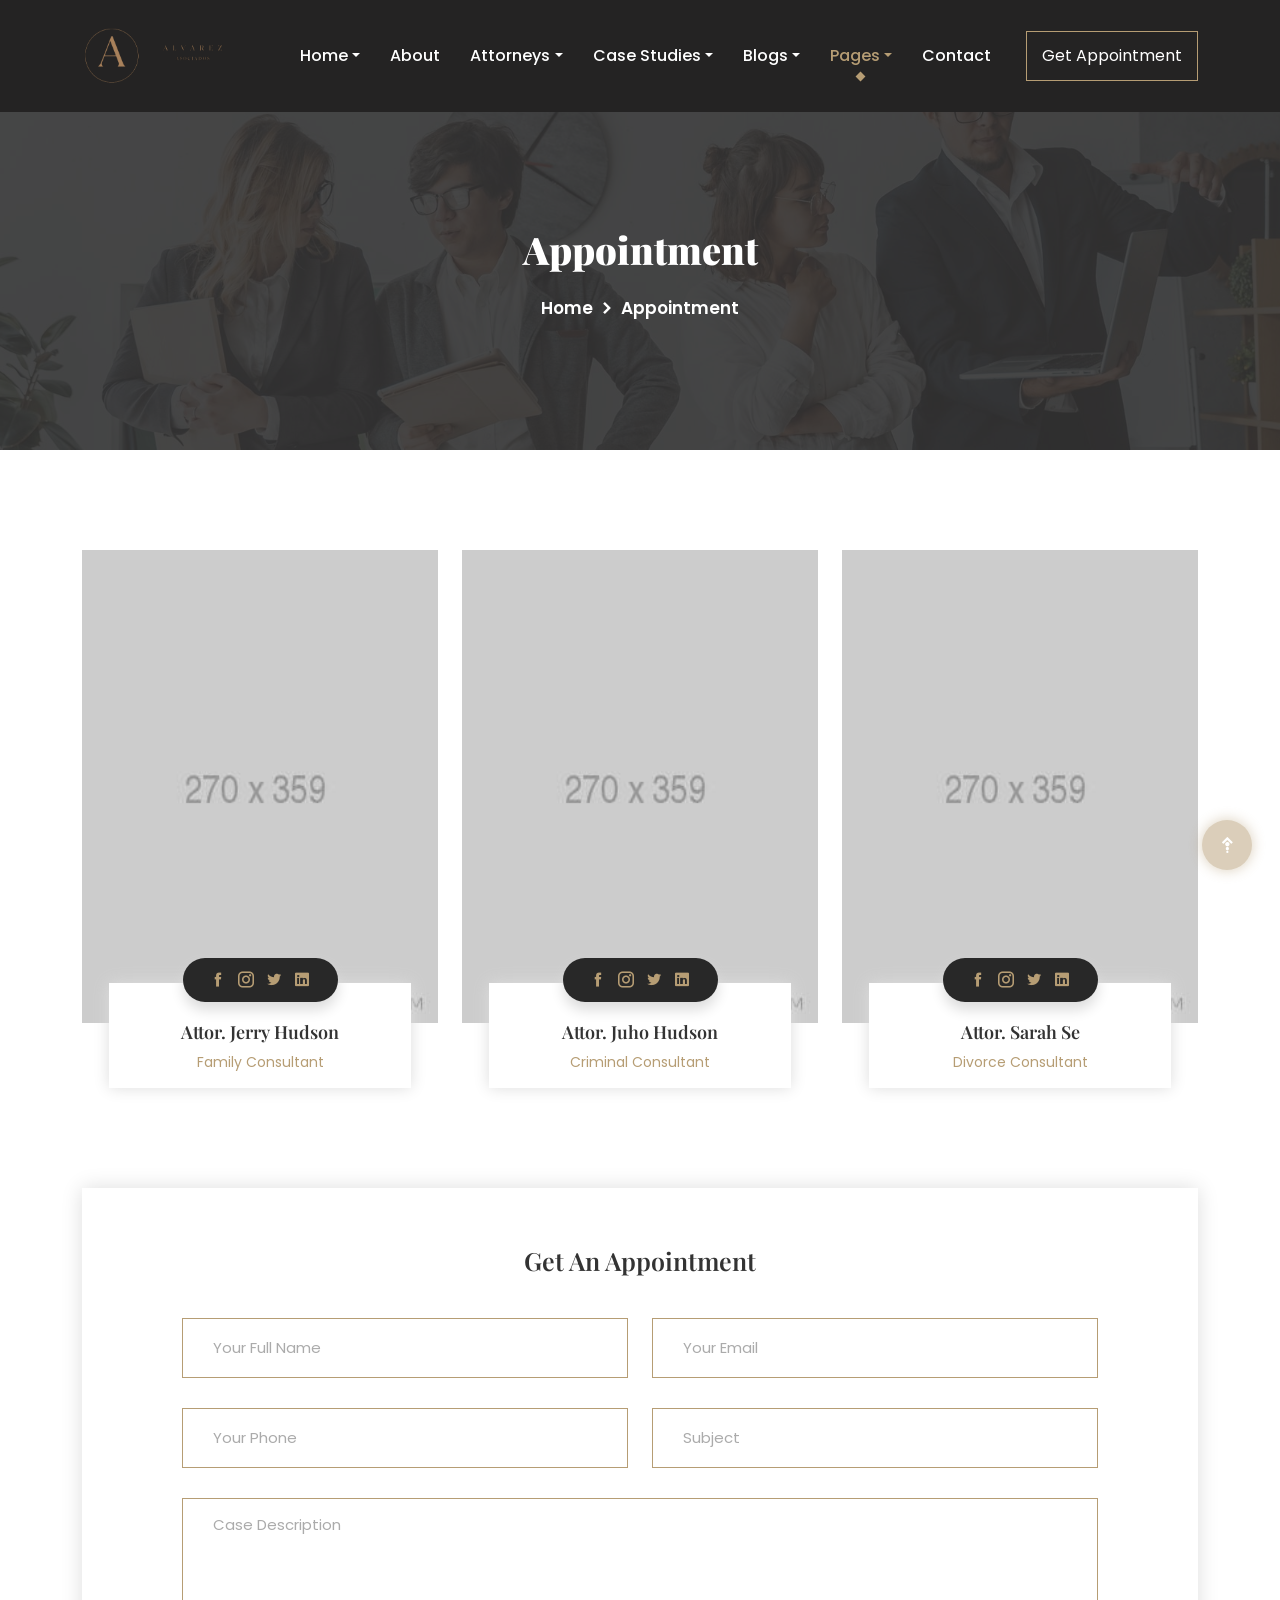
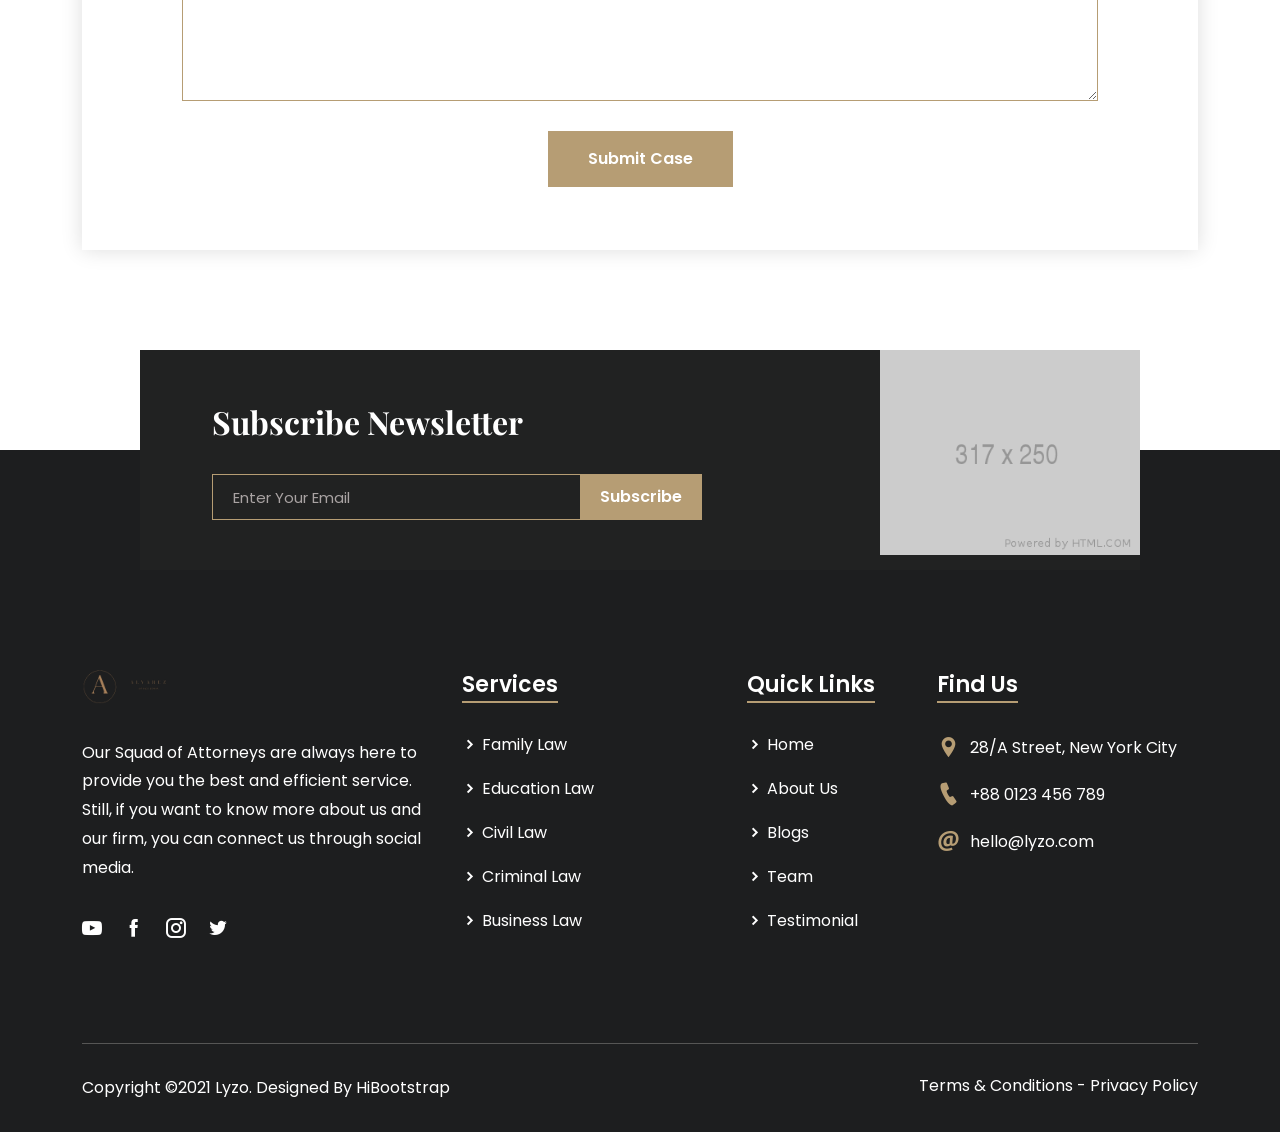
<file: appointment.html>
<!DOCTYPE html>
<html lang="zxx">
    <head>
        <meta charset="UTF-8">
        <meta name="viewport" content="width=device-width, initial-scale=1.0">

        <!-- Bootstrap CSS -->
        <link rel="stylesheet" href="assets/css/bootstrap.min.css">
        <!-- Meanmenu CSS -->
        <link rel="stylesheet" href="assets/css/meanmenu.css">
        <!-- Icofont CSS -->
        <link rel="stylesheet" href="assets/css/icofont.min.css">
        <!-- Nice Select CSS -->
        <link rel="stylesheet" href="assets/css/nice-select.min.css">
        <!-- Owl Carousel CSS -->
        <link rel="stylesheet" href="assets/css/owl.carousel.min.css">
        <link rel="stylesheet" href="assets/css/owl.theme.default.min.css">
        <!-- Magnific Popup CSS -->
        <link rel="stylesheet" href="assets/css/magnific-popup.min.css">
        <!-- Flaticon CSS -->
        <link rel="stylesheet" href="assets/fonts/flaticon.css">
        <!-- Wow CSS -->
        <link rel="stylesheet" href="assets/css/animate.css">
        <!-- Odometer CSS -->
        <link rel="stylesheet" href="assets/css/odometer.min.css">
        <!-- Style CSS -->
        <link rel="stylesheet" href="assets/css/style.css">
        <!-- Responsive CSS -->
        <link rel="stylesheet" href="assets/css/responsive.css">

        <title>Lyzo - Law Firm and Attorney HTML Template</title>

        <link rel="icon" type="image/png" href="assets/img/favicon.png">
    </head>
    <body>

        <!-- Preloader -->
        <div class="loader">
            <div class="d-table">
                <div class="d-table-cell">
                    <div class="sk-folding-cube">
                        <div class="sk-cube1 sk-cube"></div>
                        <div class="sk-cube2 sk-cube"></div>
                        <div class="sk-cube4 sk-cube"></div>
                        <div class="sk-cube3 sk-cube"></div>
                    </div>
                </div>
            </div>
        </div>
        <!-- End Preloader -->

        <!-- Navbar -->
        <div class="navbar-area fixed-top">
            <!-- Menu For Mobile Device -->
            <div class="mobile-nav">
                <a href="index.html" class="logo">
                    <img src="assets/img/logo.png" alt="Logo">
                </a>
            </div>

            <!-- Menu For Desktop Device -->
            <div class="main-nav">
                <div class="container">
                    <nav class="navbar navbar-expand-md navbar-light">
                        <a class="navbar-brand" href="index.html">
                            <img src="assets/img/logo.png" alt="Logo">
                        </a>
                        <div class="collapse navbar-collapse mean-menu" id="navbarSupportedContent">
                            <ul class="navbar-nav">
                                <li class="nav-item">
                                    <a href="#" class="nav-link dropdown-toggle">Home</a>
                                    <ul class="dropdown-menu">
                                        <li class="nav-item">
                                            <a href="index.html" class="nav-link">Home Page 1</a>
                                        </li>
                                        <li class="nav-item">
                                            <a href="index-2.html" class="nav-link">Home Page 2</a>
                                        </li>
                                        <li class="nav-item"> 
                                            <a href="index-3.html" class="nav-link">Home Page 3</a>
                                        </li>
                                    </ul>
                                </li>
                                <li class="nav-item">
                                    <a href="about.html" class="nav-link">About</a>
                                </li>
                                <li class="nav-item">
                                    <a href="#" class="nav-link dropdown-toggle">Attorneys</a>
                                    <ul class="dropdown-menu">
                                        <li class="nav-item">
                                            <a href="attorney.html" class="nav-link">Attorney</a>
                                        </li>
                                        <li class="nav-item">
                                            <a href="attorney-details.html" class="nav-link">Attorney Details</a>
                                        </li>
                                    </ul>
                                </li>
                                <li class="nav-item">
                                    <a href="#" class="nav-link dropdown-toggle">Case Studies</a>
                                    <ul class="dropdown-menu">
                                        <li class="nav-item">
                                            <a href="case-study.html" class="nav-link">Case Study</a>
                                        </li>
                                        <li class="nav-item">
                                            <a href="case-study-details.html" class="nav-link">Case Study Details</a>
                                        </li>
                                    </ul>
                                </li>
                                <li class="nav-item">
                                    <a href="#" class="nav-link dropdown-toggle">Blogs</a>
                                    <ul class="dropdown-menu">
                                        <li class="nav-item">
                                            <a href="blog.html" class="nav-link">Blog</a>
                                        </li>
                                        <li class="nav-item">
                                            <a href="blog-details.html" class="nav-link">Blog Details</a>
                                        </li>
                                    </ul>
                                </li>
                                <li class="nav-item">
                                    <a href="#" class="nav-link dropdown-toggle active">Pages</a>
                                    <ul class="dropdown-menu">
                                        <li class="nav-item">
                                            <a href="practice.html" class="nav-link">Practice</a>
                                        </li>
                                        <li class="nav-item">
                                            <a href="practice-details.html" class="nav-link">Practice Details</a>
                                        </li>
                                        <li class="nav-item">
                                            <a href="appointment.html" class="nav-link active">Appointment</a>
                                        </li>
                                        <li class="nav-item">
                                            <a href="testimonial.html" class="nav-link">Testimonial</a>
                                        </li>
                                        <li class="nav-item">
                                            <a href="faq.html" class="nav-link">FAQ</a>
                                        </li>
                                        <li class="nav-item">
                                            <a href="404.html" class="nav-link">404</a>
                                        </li>
                                        <li class="nav-item">
                                            <a href="privacy-policy.html" class="nav-link">Privacy Policy</a>
                                        </li>
                                        <li class="nav-item">
                                            <a href="terms-conditions.html" class="nav-link">Terms & Conditions</a>
                                        </li>
                                    </ul>
                                </li>
                                <li class="nav-item">
                                    <a href="contact.html" class="nav-link">Contact</a>
                                </li>
                            </ul>
                            <div class="side-nav">
                                <a href="appointment.html">Get Appointment</a>
                            </div>
                        </div>
                    </nav>
                </div>
            </div>
        </div>
        <!-- End Navbar -->

        <!-- Page Title -->
        <div class="page-title-area title-img-one">
            <div class="d-table">
                <div class="d-table-cell">
                    <div class="page-title-text">
                        <h2>Appointment</h2>
                        <ul>
                            <li>
                                <a href="index.html">Home</a>
                            </li>
                            <li>
                                <i class="icofont-simple-right"></i>
                            </li>
                            <li>Appointment</li>
                        </ul>
                    </div>
                </div>
            </div>
        </div>
        <!-- End Page Title -->

        <!-- Team -->
        <section class="team-area team-area-three pt-100">
            <div class="container">
                <div class="row">
                    <div class="col-sm-6 col-lg-4">
                        <div class="team-item wow fadeInUp" data-wow-delay=".3s">
                            <img src="assets/img/home-one/team/1.jpg" alt="Team">
                            <div class="team-inner">
                                <ul>
                                    <li>
                                        <a href="https://www.facebook.com/" target="_blank">
                                            <i class="icofont-facebook"></i>
                                        </a>
                                    </li>
                                    <li>
                                        <a href="https://www.instagram.com/" target="_blank">
                                            <i class="icofont-instagram"></i>
                                        </a>
                                    </li>
                                    <li>
                                        <a href="https://www.twitter.com/" target="_blank">
                                            <i class="icofont-twitter"></i>
                                        </a>
                                    </li>
                                    <li>
                                        <a href="https://www.linkedin.com/" target="_blank">
                                            <i class="icofont-linkedin"></i>
                                        </a>
                                    </li>
                                </ul>
                                <h3>
                                    <a href="attorney-details.html">Attor. Jerry Hudson</a>
                                </h3>
                                <span>Family Consultant</span>
                            </div>
                        </div>
                    </div>
                    <div class="col-sm-6 col-lg-4">
                        <div class="team-item wow fadeInUp" data-wow-delay=".4s">
                            <img src="assets/img/home-one/team/2.jpg" alt="Team">
                            <div class="team-inner">
                                <ul>
                                    <li>
                                        <a href="https://www.facebook.com/" target="_blank">
                                            <i class="icofont-facebook"></i>
                                        </a>
                                    </li>
                                    <li>
                                        <a href="https://www.instagram.com/" target="_blank">
                                            <i class="icofont-instagram"></i>
                                        </a>
                                    </li>
                                    <li>
                                        <a href="https://www.twitter.com/" target="_blank">
                                            <i class="icofont-twitter"></i>
                                        </a>
                                    </li>
                                    <li>
                                        <a href="https://www.linkedin.com/" target="_blank">
                                            <i class="icofont-linkedin"></i>
                                        </a>
                                    </li>
                                </ul>
                                <h3>
                                    <a href="attorney-details.html">Attor. Juho Hudson</a>
                                </h3>
                                <span>Criminal Consultant</span>
                            </div>
                        </div>
                    </div>
                    <div class="col-sm-6 offset-sm-3 offset-lg-0 col-lg-4">
                        <div class="team-item wow fadeInUp" data-wow-delay=".5s">
                            <img src="assets/img/home-one/team/3.jpg" alt="Team">
                            <div class="team-inner">
                                <ul>
                                    <li>
                                        <a href="https://www.facebook.com/" target="_blank">
                                            <i class="icofont-facebook"></i>
                                        </a>
                                    </li>
                                    <li>
                                        <a href="https://www.instagram.com/" target="_blank">
                                            <i class="icofont-instagram"></i>
                                        </a>
                                    </li>
                                    <li>
                                        <a href="https://www.twitter.com/" target="_blank">
                                            <i class="icofont-twitter"></i>
                                        </a>
                                    </li>
                                    <li>
                                        <a href="https://www.linkedin.com/" target="_blank">
                                            <i class="icofont-linkedin"></i>
                                        </a>
                                    </li>
                                </ul>
                                <h3>
                                    <a href="attorney-details.html">Attor. Sarah Se</a>
                                </h3>
                                <span>Divorce Consultant</span>
                            </div>
                        </div>
                    </div>
                </div>
            </div>
        </section>
        <!-- End Team -->

        <!-- Contact Form -->
        <div class="contact-form contact-form-two contact-form-three">
            <div class="container">
                <div class="contact-wrap">
                    <form id="contactForm" class="">
                        <h2>Get An Appointment</h2>
                        <div class="row">
                            <div class="col-sm-6 col-lg-6">
                                <div class="form-group">
                                    <input type="text" name="name" id="name" class="form-control" required data-error="Please enter your name" placeholder="Your Full Name">
                                    <div class="help-block with-errors"></div>
                                </div>
                            </div>
    
                            <div class="col-sm-6 col-lg-6">
                                <div class="form-group">
                                    <input type="email" name="email" id="email" class="form-control" required data-error="Please enter your email" placeholder="Your Email">
                                    <div class="help-block with-errors"></div>
                                </div>
                            </div>
    
                            <div class="col-sm-6 col-lg-6">
                                <div class="form-group">
                                    <input type="text" name="phone_number" id="phone_number" required data-error="Please enter your number" class="form-control" placeholder="Your Phone">
                                    <div class="help-block with-errors"></div>
                                </div>
                            </div>
    
                            <div class="col-sm-6 col-lg-6">
                                <div class="form-group">
                                    <input type="text" name="msg_subject" id="msg_subject" class="form-control" required data-error="Please enter your subject" placeholder="Subject">
                                    <div class="help-block with-errors"></div>
                                </div>
                            </div>
    
                            <div class="col-md-12 col-lg-12">
                                <div class="form-group">
                                    <textarea name="message" class="form-control" id="message" cols="30" rows="8" required data-error="Write your message" placeholder="Case Description"></textarea>
                                    <div class="help-block with-errors"></div>
                                </div>
                            </div>
    
                            <div class="col-md-12 col-lg-12">
                                <div class="text-center">
                                    <button type="submit" class="contact-btn">Submit Case</button>
                                </div>
                                <div id="msgSubmit" class="h3 text-center hidden"></div>
                                <div class="clearfix"></div>
                            </div>
                        </div>
                    </form>
                </div>
            </div>
        </div>
        <!-- End Contact Form -->

        <!-- Footer -->
        <footer>
            
            <!-- Newsletter -->
            <div class="newsletter-area">
                <div class="container">
                    <img src="assets/img/home-one/newsletter.png" alt="Shape">
                    <h2>Subscribe Newsletter</h2>
                    <form class="newsletter-form" data-toggle="validator">
                        <input type="email" class="form-control" placeholder="Enter Your Email" name="EMAIL" required autocomplete="off">

                        <button class="btn contact-btn" type="submit">
                            Subscribe
                        </button>

                        <div id="validator-newsletter" class="form-result"></div>
                    </form>
                </div>
            </div>
            <!-- End Newsletter -->

            <div class="container">
                <div class="row">
                    <div class="col-sm-6 col-lg-4">
                        <div class="footer-item">
                            <div class="footer-logo">
                                <a href="#">
                                    <img src="assets/img/logo.png" alt="Logo">
                                </a>
                                <p>Our Squad of Attorneys are always here to provide you the best and efficient service. Still, if you want to know more about us and our firm, you can connect us through social media.</p>
                                <ul>
                                    <li>
                                        <a href="https://www.youtube.com/" target="_blank">
                                            <i class="icofont-youtube-play"></i>
                                        </a>
                                    </li>
                                    <li>
                                        <a href="https://www.facebook.com/" target="_blank">
                                            <i class="icofont-facebook"></i>
                                        </a>
                                    </li>
                                    <li>
                                        <a href="https://www.instagram.com/" target="_blank">
                                            <i class="icofont-instagram"></i>
                                        </a>
                                    </li>
                                    <li>
                                        <a href="https://www.twitter.com/" target="_blank">
                                            <i class="icofont-twitter"></i>
                                        </a>
                                    </li>
                                </ul>
                            </div>
                        </div>
                    </div>
                    <div class="col-sm-6 col-lg-3">
                        <div class="footer-item">
                            <div class="footer-service">
                                <h3>Services</h3>
                                <ul>
                                    <li>
                                        <a href="practice-details.html">
                                            <i class="icofont-simple-right"></i>
                                            Family Law
                                        </a>
                                    </li>
                                    <li>
                                        <a href="practice-details.html">
                                            <i class="icofont-simple-right"></i>
                                            Education Law
                                        </a>
                                    </li>
                                    <li>
                                        <a href="practice-details.html">
                                            <i class="icofont-simple-right"></i>
                                            Civil Law
                                        </a>
                                    </li>
                                    <li>
                                        <a href="practice-details.html">
                                            <i class="icofont-simple-right"></i>
                                            Criminal Law
                                        </a>
                                    </li>
                                    <li>
                                        <a href="practice-details.html">
                                            <i class="icofont-simple-right"></i>
                                            Business Law
                                        </a>
                                    </li>
                                </ul>
                            </div>
                        </div>
                    </div>
                    <div class="col-sm-6 col-lg-2">
                        <div class="footer-item">
                            <div class="footer-service">
                                <h3>Quick Links</h3>
                                <ul>
                                    <li>
                                        <a href="index.html">
                                            <i class="icofont-simple-right"></i>
                                            Home
                                        </a>
                                    </li>
                                    <li>
                                        <a href="about.html">
                                            <i class="icofont-simple-right"></i>
                                            About Us
                                        </a>
                                    </li>
                                    <li>
                                        <a href="blog.html">
                                            <i class="icofont-simple-right"></i>
                                            Blogs
                                        </a>
                                    </li>
                                    <li>
                                        <a href="attorney.html">
                                            <i class="icofont-simple-right"></i>
                                            Team
                                        </a>
                                    </li>
                                    <li>
                                        <a href="testimonial.html">
                                            <i class="icofont-simple-right"></i>
                                            Testimonial
                                        </a>
                                    </li>
                                </ul>
                            </div>
                        </div>
                    </div>
                    <div class="col-sm-6 col-lg-3">
                        <div class="footer-item">
                            <div class="footer-find">
                                <h3>Find Us</h3>
                                <ul>
                                    <li>
                                        <i class="icofont-location-pin"></i>
                                        28/A Street, New York City
                                    </li>
                                    <li>
                                        <i class="icofont-ui-call"></i>
                                        <a href="tel:+880123456789">+88 0123 456 789</a>
                                    </li>
                                    <li>
                                        <i class="icofont-at"></i>
                                        <a href="mailto:hello@lyzo.com">hello@lyzo.com</a>
                                    </li>
                                </ul>
                            </div>
                        </div>
                    </div>
                </div>
                <div class="copyright-area">
                    <div class="row">
                        <div class="col-sm-7 col-lg-6">
                            <div class="copyright-item">
                                <p>Copyright ©2021 Lyzo. Designed By <a href="https://hibootstrap.com/" target="_blank">HiBootstrap</a></p>
                            </div>
                        </div>
                        <div class="col-sm-5 col-lg-6">
                            <div class="copyright-item copyright-right">
                                <a href="terms-conditions.html" target="_blank">Terms & Conditions</a> <span>-</span> 
                                <a href="privacy-policy.html" target="_blank">Privacy Policy</a>
                            </div>
                        </div>
                    </div>
                </div>
            </div>
        </footer>
        <!-- End Footer -->


        <!-- Essential JS -->
        <script src="assets/js/jquery.min.js"></script>
        <script src="assets/js/popper.min.js"></script>
        <script src="assets/js/bootstrap.min.js"></script>
        <!-- Meanmenu JS -->
        <script src="assets/js/jquery.meanmenu.js"></script>
        <!-- Nice Select JS -->
        <script src="assets/js/jquery.nice-select.min.js"></script>
        <!-- Form Ajaxchimp JS -->
		<script src="assets/js/jquery.ajaxchimp.min.js"></script>
		<!-- Form Validator JS -->
		<script src="assets/js/form-validator.min.js"></script>
		<!-- Contact JS -->
        <script src="assets/js/contact-form-script.js"></script>
        <!-- Owl Carousel JS -->
        <script src="assets/js/owl.carousel.min.js"></script>
        <!-- Odometer JS -->
        <script src="assets/js/odometer.min.js"></script>
        <script src="assets/js/jquery.appear.min.js"></script>
        <!-- Magnific Popup JS -->
        <script src="assets/js/jquery.magnific-popup.min.js"></script>
        <!-- Wow JS -->
        <script src="assets/js/wow.min.js"></script>
        <!-- Custom JS -->
        <script src="assets/js/custom.js"></script>

    </body>
</html>
</file>
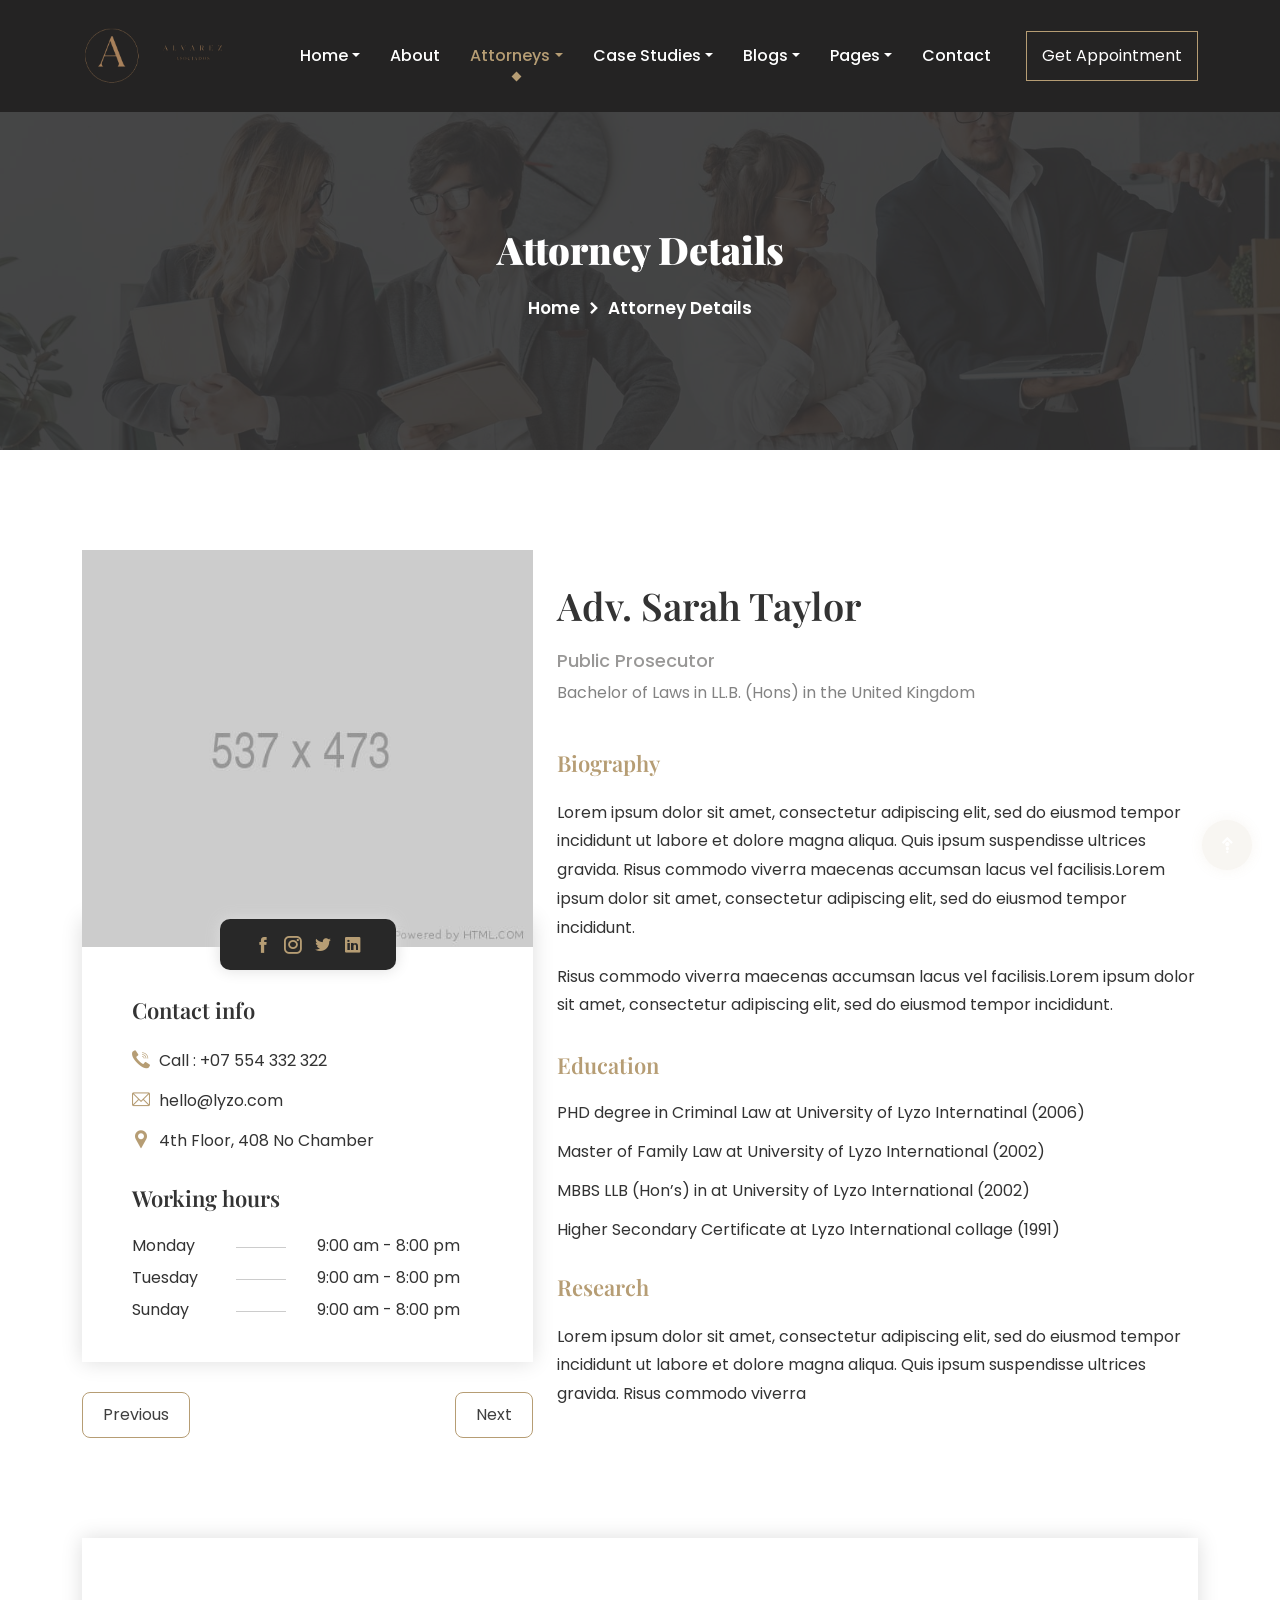
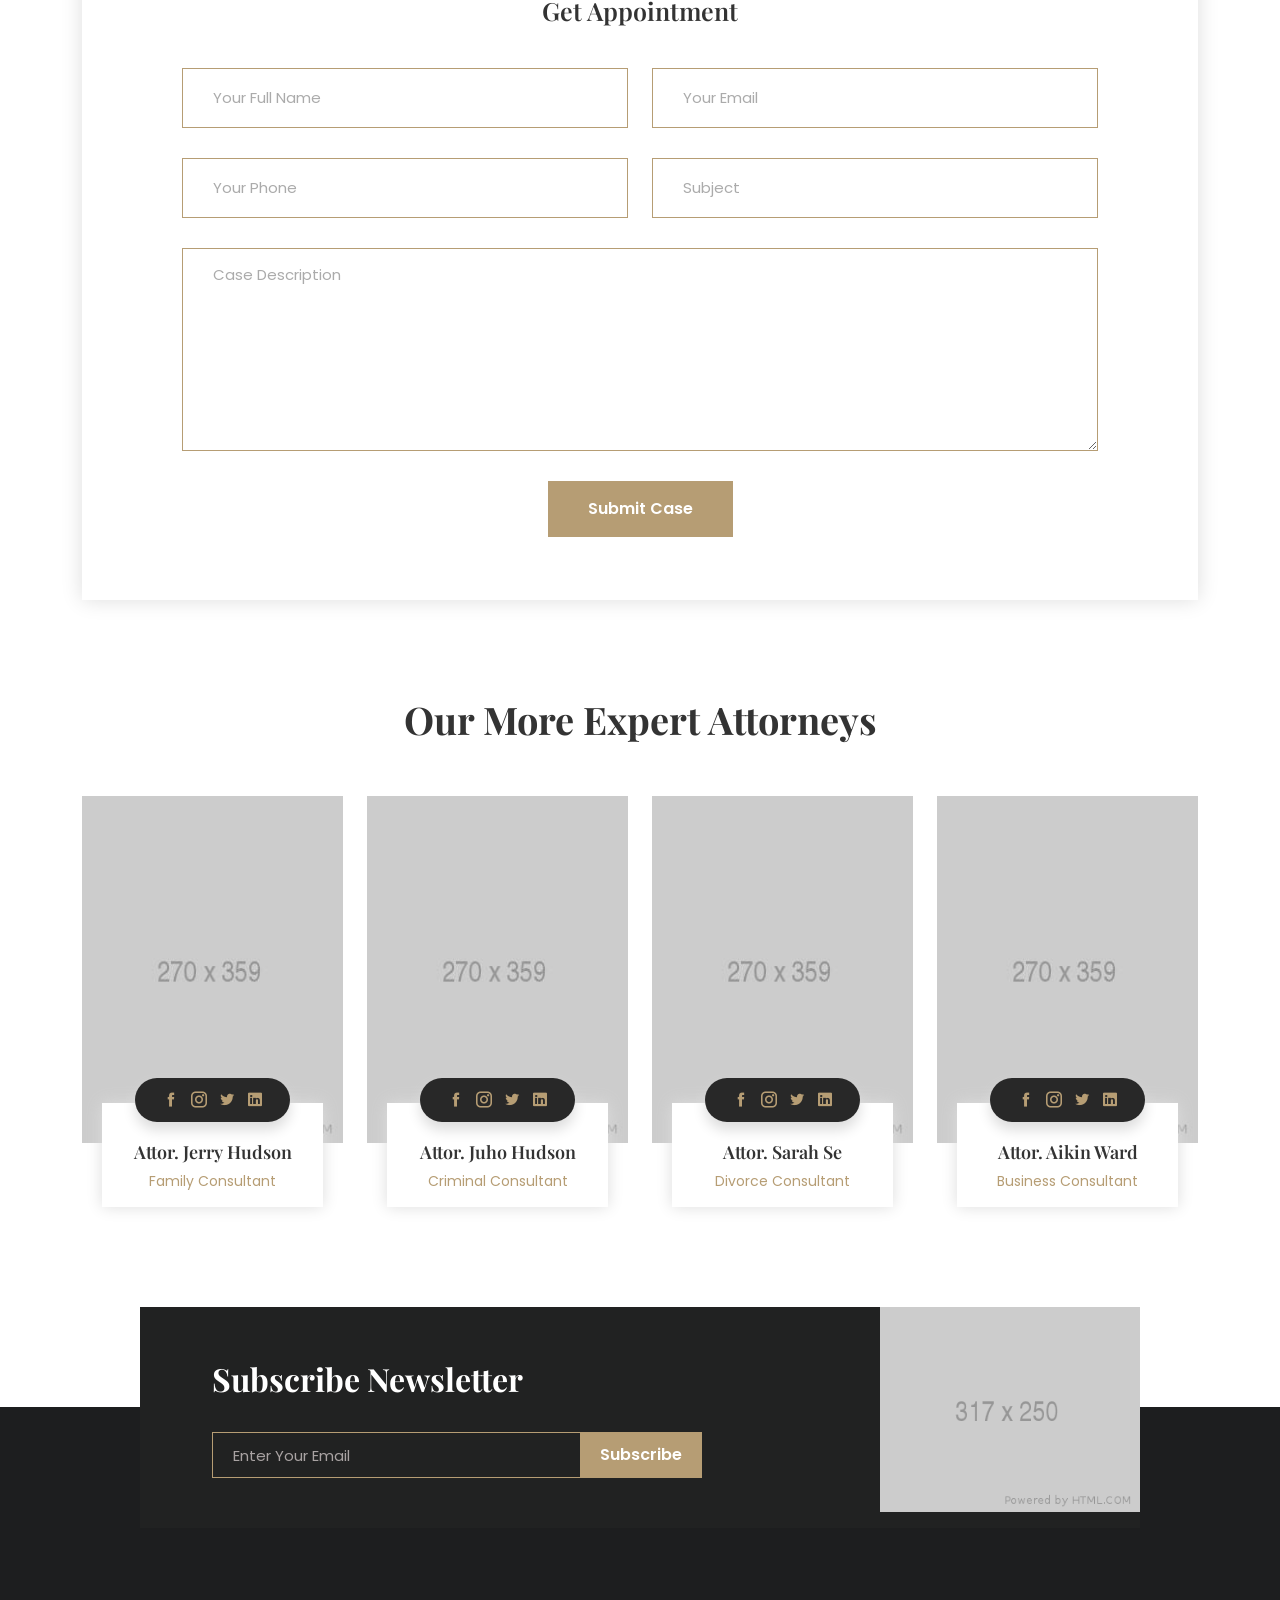
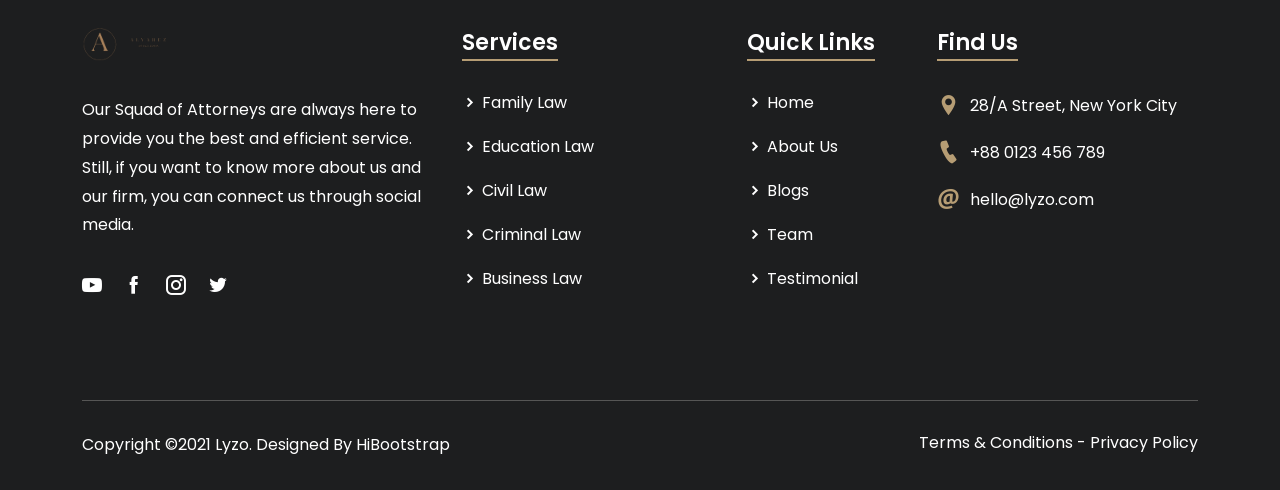
<file: attorney-details.html>
<!DOCTYPE html>
<html lang="zxx">
    <head>
        <meta charset="UTF-8">
        <meta name="viewport" content="width=device-width, initial-scale=1.0">

        <!-- Bootstrap CSS -->
        <link rel="stylesheet" href="assets/css/bootstrap.min.css">
        <!-- Meanmenu CSS -->
        <link rel="stylesheet" href="assets/css/meanmenu.css">
        <!-- Icofont CSS -->
        <link rel="stylesheet" href="assets/css/icofont.min.css">
        <!-- Nice Select CSS -->
        <link rel="stylesheet" href="assets/css/nice-select.min.css">
        <!-- Owl Carousel CSS -->
        <link rel="stylesheet" href="assets/css/owl.carousel.min.css">
        <link rel="stylesheet" href="assets/css/owl.theme.default.min.css">
        <!-- Magnific Popup CSS -->
        <link rel="stylesheet" href="assets/css/magnific-popup.min.css">
        <!-- Flaticon CSS -->
        <link rel="stylesheet" href="assets/fonts/flaticon.css">
        <!-- Wow CSS -->
        <link rel="stylesheet" href="assets/css/animate.css">
        <!-- Odometer CSS -->
        <link rel="stylesheet" href="assets/css/odometer.min.css">
        <!-- Style CSS -->
        <link rel="stylesheet" href="assets/css/style.css">
        <!-- Responsive CSS -->
        <link rel="stylesheet" href="assets/css/responsive.css">

        <title>Lyzo - Law Firm and Attorney HTML Template</title>

        <link rel="icon" type="image/png" href="assets/img/favicon.png">
    </head>
    <body>

        <!-- Preloader -->
        <div class="loader">
            <div class="d-table">
                <div class="d-table-cell">
                    <div class="sk-folding-cube">
                        <div class="sk-cube1 sk-cube"></div>
                        <div class="sk-cube2 sk-cube"></div>
                        <div class="sk-cube4 sk-cube"></div>
                        <div class="sk-cube3 sk-cube"></div>
                    </div>
                </div>
            </div>
        </div>
        <!-- End Preloader -->

        <!-- Navbar -->
        <div class="navbar-area fixed-top">
            <!-- Menu For Mobile Device -->
            <div class="mobile-nav">
                <a href="index.html" class="logo">
                    <img src="assets/img/logo.png" alt="Logo">
                </a>
            </div>

            <!-- Menu For Desktop Device -->
            <div class="main-nav">
                <div class="container">
                    <nav class="navbar navbar-expand-md navbar-light">
                        <a class="navbar-brand" href="index.html">
                            <img src="assets/img/logo.png" alt="Logo">
                        </a>
                        <div class="collapse navbar-collapse mean-menu" id="navbarSupportedContent">
                            <ul class="navbar-nav">
                                <li class="nav-item">
                                    <a href="#" class="nav-link dropdown-toggle">Home</a>
                                    <ul class="dropdown-menu">
                                        <li class="nav-item">
                                            <a href="index.html" class="nav-link">Home Page 1</a>
                                        </li>
                                        <li class="nav-item">
                                            <a href="index-2.html" class="nav-link">Home Page 2</a>
                                        </li>
                                        <li class="nav-item"> 
                                            <a href="index-3.html" class="nav-link">Home Page 3</a>
                                        </li>
                                    </ul>
                                </li>
                                <li class="nav-item">
                                    <a href="about.html" class="nav-link">About</a>
                                </li>
                                <li class="nav-item">
                                    <a href="#" class="nav-link dropdown-toggle active">Attorneys</a>
                                    <ul class="dropdown-menu">
                                        <li class="nav-item">
                                            <a href="attorney.html" class="nav-link">Attorney</a>
                                        </li>
                                        <li class="nav-item">
                                            <a href="attorney-details.html" class="nav-link active">Attorney Details</a>
                                        </li>
                                    </ul>
                                </li>
                                <li class="nav-item">
                                    <a href="#" class="nav-link dropdown-toggle">Case Studies</a>
                                    <ul class="dropdown-menu">
                                        <li class="nav-item">
                                            <a href="case-study.html" class="nav-link">Case Study</a>
                                        </li>
                                        <li class="nav-item">
                                            <a href="case-study-details.html" class="nav-link">Case Study Details</a>
                                        </li>
                                    </ul>
                                </li>
                                <li class="nav-item">
                                    <a href="#" class="nav-link dropdown-toggle">Blogs</a>
                                    <ul class="dropdown-menu">
                                        <li class="nav-item">
                                            <a href="blog.html" class="nav-link">Blog</a>
                                        </li>
                                        <li class="nav-item">
                                            <a href="blog-details.html" class="nav-link">Blog Details</a>
                                        </li>
                                    </ul>
                                </li>
                                <li class="nav-item">
                                    <a href="#" class="nav-link dropdown-toggle">Pages</a>
                                    <ul class="dropdown-menu">
                                        <li class="nav-item">
                                            <a href="practice.html" class="nav-link">Practice</a>
                                        </li>
                                        <li class="nav-item">
                                            <a href="practice-details.html" class="nav-link">Practice Details</a>
                                        </li>
                                        <li class="nav-item">
                                            <a href="appointment.html" class="nav-link">Appointment</a>
                                        </li>
                                        <li class="nav-item">
                                            <a href="testimonial.html" class="nav-link">Testimonial</a>
                                        </li>
                                        <li class="nav-item">
                                            <a href="faq.html" class="nav-link">FAQ</a>
                                        </li>
                                        <li class="nav-item">
                                            <a href="404.html" class="nav-link">404</a>
                                        </li>
                                        <li class="nav-item">
                                            <a href="privacy-policy.html" class="nav-link">Privacy Policy</a>
                                        </li>
                                        <li class="nav-item">
                                            <a href="terms-conditions.html" class="nav-link">Terms & Conditions</a>
                                        </li>
                                    </ul>
                                </li>
                                <li class="nav-item">
                                    <a href="contact.html" class="nav-link">Contact</a>
                                </li>
                            </ul>
                            <div class="side-nav">
                                <a href="appointment.html">Get Appointment</a>
                            </div>
                        </div>
                    </nav>
                </div>
            </div>
        </div>
        <!-- End Navbar -->

        <!-- Page Title -->
        <div class="page-title-area title-img-one">
            <div class="d-table">
                <div class="d-table-cell">
                    <div class="page-title-text">
                        <h2>Attorney Details</h2>
                        <ul>
                            <li>
                                <a href="index.html">Home</a>
                            </li>
                            <li>
                                <i class="icofont-simple-right"></i>
                            </li>
                            <li>Attorney Details</li>
                        </ul>
                    </div>
                </div>
            </div>
        </div>
        <!-- End Page Title -->

        <!-- Attorney Details -->
        <div class="attorney-details pt-100 pb-70">
            <div class="container">
                <div class="row align-items-center">
                    <div class="col-lg-5">
                        <div class="attor-details-item">
                            <img src="assets/img/attorney-details/1.jpg" alt="Details">
                            <div class="attor-details-left">
                                <div class="attor-social">
                                    <ul>
                                        <li>
                                            <a href="https://www.facebook.com/" target="_blank">
                                                <i class="icofont-facebook"></i>
                                            </a>
                                        </li>
                                        <li>
                                            <a href="https://www.instagram.com/" target="_blank">
                                                <i class="icofont-instagram"></i>
                                            </a>
                                        </li>
                                        <li>
                                            <a href="https://www.twitter.com/" target="_blank">
                                                <i class="icofont-twitter"></i>
                                            </a>
                                        </li>
                                        <li>
                                            <a href="https://www.linkedin.com/" target="_blank">
                                                <i class="icofont-linkedin"></i>
                                            </a>
                                        </li>
                                    </ul>
                                </div>
                                <div class="attor-social-details">
                                    <h3>Contact info</h3>
                                    <ul>
                                        <li>
                                            <i class="flaticon-call"></i>
                                            <a href="tel:+07554332322">
                                                Call : +07 554 332 322
                                            </a>
                                        </li>
                                        <li>
                                            <i class="flaticon-email"></i>
                                            <a href="mailto:hello@lyzo.com">
                                                hello@lyzo.com
                                            </a>
                                        </li>
                                        <li>
                                            <i class="flaticon-pin"></i>
                                            4th Floor, 408 No Chamber
                                        </li>
                                    </ul>
                                </div>
                                <div class="attor-work">
                                    <h3>Working hours</h3>
                                    <div class="attor-work-left">
                                        <ul>
                                            <li>Monday</li>
                                            <li>Tuesday</li>
                                            <li>Sunday</li>
                                        </ul>
                                    </div>
                                    <div class="attor-work-right">
                                        <ul>
                                            <li>9:00 am - 8:00 pm </li>
                                            <li>9:00 am - 8:00 pm </li>
                                            <li>9:00 am - 8:00 pm </li>
                                        </ul>
                                    </div>
                                </div>
                            </div>
                            <div class="attor-prev">
                                <ul>
                                    <li>
                                        <a href="#">Previous</a>
                                    </li>
                                    <li>
                                        <a href="#">Next</a>
                                    </li>
                                </ul>
                            </div>
                        </div>
                    </div>
                    <div class="col-lg-7">
                        <div class="attor-details-item">
                            <div class="attor-details-right">
                                <div class="attor-details-name">
                                    <h2>Adv. Sarah Taylor</h2>
                                    <span>Public Prosecutor</span>
                                    <p>Bachelor of Laws in LL.B. (Hons) in the United Kingdom</p>
                                </div>
                                <div class="attor-details-things">
                                    <h3>Biography</h3>
                                    <p>Lorem ipsum dolor sit amet, consectetur adipiscing elit, sed do eiusmod tempor incididunt ut labore et dolore magna aliqua. Quis ipsum suspendisse ultrices gravida. Risus commodo viverra maecenas accumsan lacus vel facilisis.Lorem ipsum dolor sit amet, consectetur adipiscing elit, sed do eiusmod tempor incididunt.</p>
                                    <p>Risus commodo viverra maecenas accumsan lacus vel facilisis.Lorem ipsum dolor sit amet, consectetur adipiscing elit, sed do eiusmod tempor incididunt.</p>
                                </div>
                                <div class="attor-details-things">
                                    <h3>Education</h3>
                                    <ul>
                                        <li>PHD degree in Criminal Law at University of Lyzo Internatinal (2006)</li>
                                        <li>Master of Family Law  at University of Lyzo International  (2002)</li>
                                        <li>MBBS LLB (Hon’s) in  at University of Lyzo International (2002)</li>
                                        <li>Higher Secondary Certificate at Lyzo International collage  (1991)</li>
                                    </ul>
                                </div>
                                <div class="attor-details-things">
                                    <h3>Research</h3>
                                    <p>Lorem ipsum dolor sit amet, consectetur adipiscing elit, sed do eiusmod tempor incididunt ut labore et dolore magna aliqua. Quis ipsum suspendisse ultrices gravida. Risus commodo viverra</p>
                                </div>
                            </div>
                        </div>
                    </div>
                </div>
            </div>
        </div>
        <!-- End Attorney Details -->

        <!-- Contact Form -->
        <div class="contact-form contact-form-two pb-100">
            <div class="container">
                <div class="contact-wrap">
                    <form id="contactForm" class="">
                        <h2>Get Appointment</h2>
                        <div class="row">
                            <div class="col-sm-6 col-lg-6">
                                <div class="form-group">
                                    <input type="text" name="name" id="name" class="form-control" required data-error="Please enter your name" placeholder="Your Full Name">
                                    <div class="help-block with-errors"></div>
                                </div>
                            </div>
    
                            <div class="col-sm-6 col-lg-6">
                                <div class="form-group">
                                    <input type="email" name="email" id="email" class="form-control" required data-error="Please enter your email" placeholder="Your Email">
                                    <div class="help-block with-errors"></div>
                                </div>
                            </div>
    
                            <div class="col-sm-6 col-lg-6">
                                <div class="form-group">
                                    <input type="text" name="phone_number" id="phone_number" required data-error="Please enter your number" class="form-control" placeholder="Your Phone">
                                    <div class="help-block with-errors"></div>
                                </div>
                            </div>
    
                            <div class="col-sm-6 col-lg-6">
                                <div class="form-group">
                                    <input type="text" name="msg_subject" id="msg_subject" class="form-control" required data-error="Please enter your subject" placeholder="Subject">
                                    <div class="help-block with-errors"></div>
                                </div>
                            </div>
    
                            <div class="col-md-12 col-lg-12">
                                <div class="form-group">
                                    <textarea name="message" class="form-control" id="message" cols="30" rows="8" required data-error="Write your message" placeholder="Case Description"></textarea>
                                    <div class="help-block with-errors"></div>
                                </div>
                            </div>
    
                            <div class="col-md-12 col-lg-12">
                                <div class="text-center">
                                    <button type="submit" class="contact-btn">Submit Case</button>
                                </div>
                                <div id="msgSubmit" class="h3 text-center hidden"></div>
                                <div class="clearfix"></div>
                            </div>
                        </div>
                    </form>
                </div>
            </div>
        </div>
        <!-- End Contact Form -->

        <!-- Team -->
        <section class="team-area team-area-two">
            <div class="container">
                <div class="section-title text-left">
                    <h2>Our More Expert Attorneys</h2>
                </div>
                <div class="row">
                    <div class="col-sm-6 col-lg-3">
                        <div class="team-item wow fadeInUp" data-wow-delay=".3s">
                            <img src="assets/img/home-one/team/1.jpg" alt="Team">
                            <div class="team-inner">
                                <ul>
                                    <li>
                                        <a href="https://www.facebook.com/" target="_blank">
                                            <i class="icofont-facebook"></i>
                                        </a>
                                    </li>
                                    <li>
                                        <a href="https://www.instagram.com/" target="_blank">
                                            <i class="icofont-instagram"></i>
                                        </a>
                                    </li>
                                    <li>
                                        <a href="https://www.twitter.com/" target="_blank">
                                            <i class="icofont-twitter"></i>
                                        </a>
                                    </li>
                                    <li>
                                        <a href="https://www.linkedin.com/" target="_blank">
                                            <i class="icofont-linkedin"></i>
                                        </a>
                                    </li>
                                </ul>
                                <h3>
                                    <a href="attorney-details.html">Attor. Jerry Hudson</a>
                                </h3>
                                <span>Family Consultant</span>
                            </div>
                        </div>
                    </div>
                    <div class="col-sm-6 col-lg-3">
                        <div class="team-item wow fadeInUp" data-wow-delay=".4s">
                            <img src="assets/img/home-one/team/2.jpg" alt="Team">
                            <div class="team-inner">
                                <ul>
                                    <li>
                                        <a href="https://www.facebook.com/" target="_blank">
                                            <i class="icofont-facebook"></i>
                                        </a>
                                    </li>
                                    <li>
                                        <a href="https://www.instagram.com/" target="_blank">
                                            <i class="icofont-instagram"></i>
                                        </a>
                                    </li>
                                    <li>
                                        <a href="https://www.twitter.com/" target="_blank">
                                            <i class="icofont-twitter"></i>
                                        </a>
                                    </li>
                                    <li>
                                        <a href="https://www.linkedin.com/" target="_blank">
                                            <i class="icofont-linkedin"></i>
                                        </a>
                                    </li>
                                </ul>
                                <h3>
                                    <a href="attorney-details.html">Attor. Juho Hudson</a>
                                </h3>
                                <span>Criminal Consultant</span>
                            </div>
                        </div>
                    </div>
                    <div class="col-sm-6 col-lg-3">
                        <div class="team-item wow fadeInUp" data-wow-delay=".5s">
                            <img src="assets/img/home-one/team/3.jpg" alt="Team">
                            <div class="team-inner">
                                <ul>
                                    <li>
                                        <a href="https://www.facebook.com/" target="_blank">
                                            <i class="icofont-facebook"></i>
                                        </a>
                                    </li>
                                    <li>
                                        <a href="https://www.instagram.com/" target="_blank">
                                            <i class="icofont-instagram"></i>
                                        </a>
                                    </li>
                                    <li>
                                        <a href="https://www.twitter.com/" target="_blank">
                                            <i class="icofont-twitter"></i>
                                        </a>
                                    </li>
                                    <li>
                                        <a href="https://www.linkedin.com/" target="_blank">
                                            <i class="icofont-linkedin"></i>
                                        </a>
                                    </li>
                                </ul>
                                <h3>
                                    <a href="attorney-details.html">Attor. Sarah Se</a>
                                </h3>
                                <span>Divorce Consultant</span>
                            </div>
                        </div>
                    </div>
                    <div class="col-sm-6 col-lg-3">
                        <div class="team-item wow fadeInUp" data-wow-delay=".6s">
                            <img src="assets/img/home-one/team/4.jpg" alt="Team">
                            <div class="team-inner">
                                <ul>
                                    <li>
                                        <a href="https://www.facebook.com/" target="_blank">
                                            <i class="icofont-facebook"></i>
                                        </a>
                                    </li>
                                    <li>
                                        <a href="https://www.instagram.com/" target="_blank">
                                            <i class="icofont-instagram"></i>
                                        </a>
                                    </li>
                                    <li>
                                        <a href="https://www.twitter.com/" target="_blank">
                                            <i class="icofont-twitter"></i>
                                        </a>
                                    </li>
                                    <li>
                                        <a href="https://www.linkedin.com/" target="_blank">
                                            <i class="icofont-linkedin"></i>
                                        </a>
                                    </li>
                                </ul>
                                <h3>
                                    <a href="attorney-details.html">Attor. Aikin Ward</a>
                                </h3>
                                <span>Business Consultant</span>
                            </div>
                        </div>
                    </div>
                </div>
            </div>
        </section>
        <!-- End Team -->

        <!-- Footer -->
        <footer>
            
            <!-- Newsletter -->
            <div class="newsletter-area">
                <div class="container">
                    <img src="assets/img/home-one/newsletter.png" alt="Shape">
                    <h2>Subscribe Newsletter</h2>
                    <form class="newsletter-form" data-toggle="validator">
                        <input type="email" class="form-control" placeholder="Enter Your Email" name="EMAIL" required autocomplete="off">

                        <button class="btn contact-btn" type="submit">
                            Subscribe
                        </button>

                        <div id="validator-newsletter" class="form-result"></div>
                    </form>
                </div>
            </div>
            <!-- End Newsletter -->

            <div class="container">
                <div class="row">
                    <div class="col-sm-6 col-lg-4">
                        <div class="footer-item">
                            <div class="footer-logo">
                                <a href="#">
                                    <img src="assets/img/logo.png" alt="Logo">
                                </a>
                                <p>Our Squad of Attorneys are always here to provide you the best and efficient service. Still, if you want to know more about us and our firm, you can connect us through social media.</p>
                                <ul>
                                    <li>
                                        <a href="https://www.youtube.com/" target="_blank">
                                            <i class="icofont-youtube-play"></i>
                                        </a>
                                    </li>
                                    <li>
                                        <a href="https://www.facebook.com/" target="_blank">
                                            <i class="icofont-facebook"></i>
                                        </a>
                                    </li>
                                    <li>
                                        <a href="https://www.instagram.com/" target="_blank">
                                            <i class="icofont-instagram"></i>
                                        </a>
                                    </li>
                                    <li>
                                        <a href="https://www.twitter.com/" target="_blank">
                                            <i class="icofont-twitter"></i>
                                        </a>
                                    </li>
                                </ul>
                            </div>
                        </div>
                    </div>
                    <div class="col-sm-6 col-lg-3">
                        <div class="footer-item">
                            <div class="footer-service">
                                <h3>Services</h3>
                                <ul>
                                    <li>
                                        <a href="practice-details.html">
                                            <i class="icofont-simple-right"></i>
                                            Family Law
                                        </a>
                                    </li>
                                    <li>
                                        <a href="practice-details.html">
                                            <i class="icofont-simple-right"></i>
                                            Education Law
                                        </a>
                                    </li>
                                    <li>
                                        <a href="practice-details.html">
                                            <i class="icofont-simple-right"></i>
                                            Civil Law
                                        </a>
                                    </li>
                                    <li>
                                        <a href="practice-details.html">
                                            <i class="icofont-simple-right"></i>
                                            Criminal Law
                                        </a>
                                    </li>
                                    <li>
                                        <a href="practice-details.html">
                                            <i class="icofont-simple-right"></i>
                                            Business Law
                                        </a>
                                    </li>
                                </ul>
                            </div>
                        </div>
                    </div>
                    <div class="col-sm-6 col-lg-2">
                        <div class="footer-item">
                            <div class="footer-service">
                                <h3>Quick Links</h3>
                                <ul>
                                    <li>
                                        <a href="index.html">
                                            <i class="icofont-simple-right"></i>
                                            Home
                                        </a>
                                    </li>
                                    <li>
                                        <a href="about.html">
                                            <i class="icofont-simple-right"></i>
                                            About Us
                                        </a>
                                    </li>
                                    <li>
                                        <a href="blog.html">
                                            <i class="icofont-simple-right"></i>
                                            Blogs
                                        </a>
                                    </li>
                                    <li>
                                        <a href="attorney.html">
                                            <i class="icofont-simple-right"></i>
                                            Team
                                        </a>
                                    </li>
                                    <li>
                                        <a href="testimonial.html">
                                            <i class="icofont-simple-right"></i>
                                            Testimonial
                                        </a>
                                    </li>
                                </ul>
                            </div>
                        </div>
                    </div>
                    <div class="col-sm-6 col-lg-3">
                        <div class="footer-item">
                            <div class="footer-find">
                                <h3>Find Us</h3>
                                <ul>
                                    <li>
                                        <i class="icofont-location-pin"></i>
                                        28/A Street, New York City
                                    </li>
                                    <li>
                                        <i class="icofont-ui-call"></i>
                                        <a href="tel:+880123456789">+88 0123 456 789</a>
                                    </li>
                                    <li>
                                        <i class="icofont-at"></i>
                                        <a href="mailto:hello@lyzo.com">hello@lyzo.com</a>
                                    </li>
                                </ul>
                            </div>
                        </div>
                    </div>
                </div>
                <div class="copyright-area">
                    <div class="row">
                        <div class="col-sm-7 col-lg-6">
                            <div class="copyright-item">
                                <p>Copyright ©2021 Lyzo. Designed By <a href="https://hibootstrap.com/" target="_blank">HiBootstrap</a></p>
                            </div>
                        </div>
                        <div class="col-sm-5 col-lg-6">
                            <div class="copyright-item copyright-right">
                                <a href="terms-conditions.html" target="_blank">Terms & Conditions</a> <span>-</span> 
                                <a href="privacy-policy.html" target="_blank">Privacy Policy</a>
                            </div>
                        </div>
                    </div>
                </div>
            </div>
        </footer>
        <!-- End Footer -->


        <!-- Essential JS -->
        <script src="assets/js/jquery.min.js"></script>
        <script src="assets/js/popper.min.js"></script>
        <script src="assets/js/bootstrap.min.js"></script>
        <!-- Meanmenu JS -->
        <script src="assets/js/jquery.meanmenu.js"></script>
        <!-- Nice Select JS -->
        <script src="assets/js/jquery.nice-select.min.js"></script>
        <!-- Form Ajaxchimp JS -->
		<script src="assets/js/jquery.ajaxchimp.min.js"></script>
		<!-- Form Validator JS -->
		<script src="assets/js/form-validator.min.js"></script>
		<!-- Contact JS -->
        <script src="assets/js/contact-form-script.js"></script>
        <!-- Owl Carousel JS -->
        <script src="assets/js/owl.carousel.min.js"></script>
        <!-- Odometer JS -->
        <script src="assets/js/odometer.min.js"></script>
        <script src="assets/js/jquery.appear.min.js"></script>
        <!-- Magnific Popup JS -->
        <script src="assets/js/jquery.magnific-popup.min.js"></script>
        <!-- Wow JS -->
        <script src="assets/js/wow.min.js"></script>
        <!-- Custom JS -->
        <script src="assets/js/custom.js"></script>

    </body>
</html>
</file>
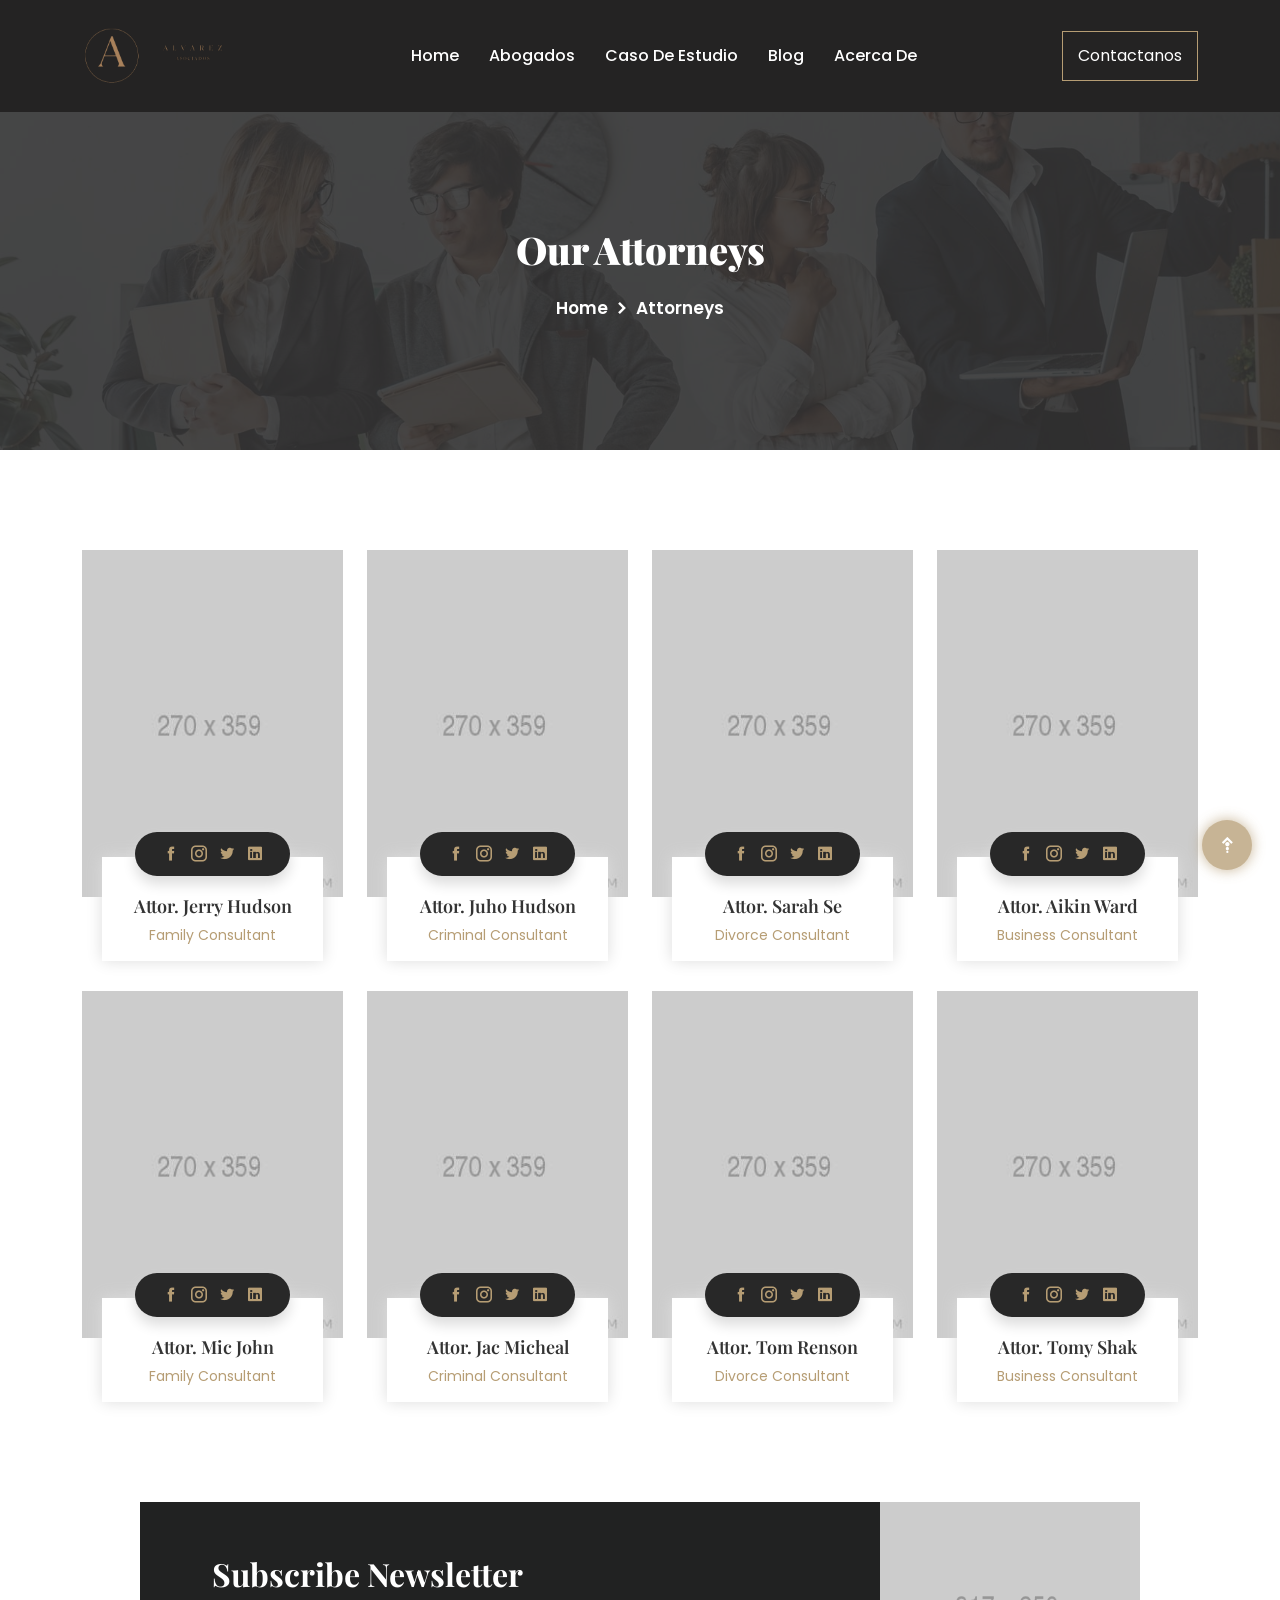
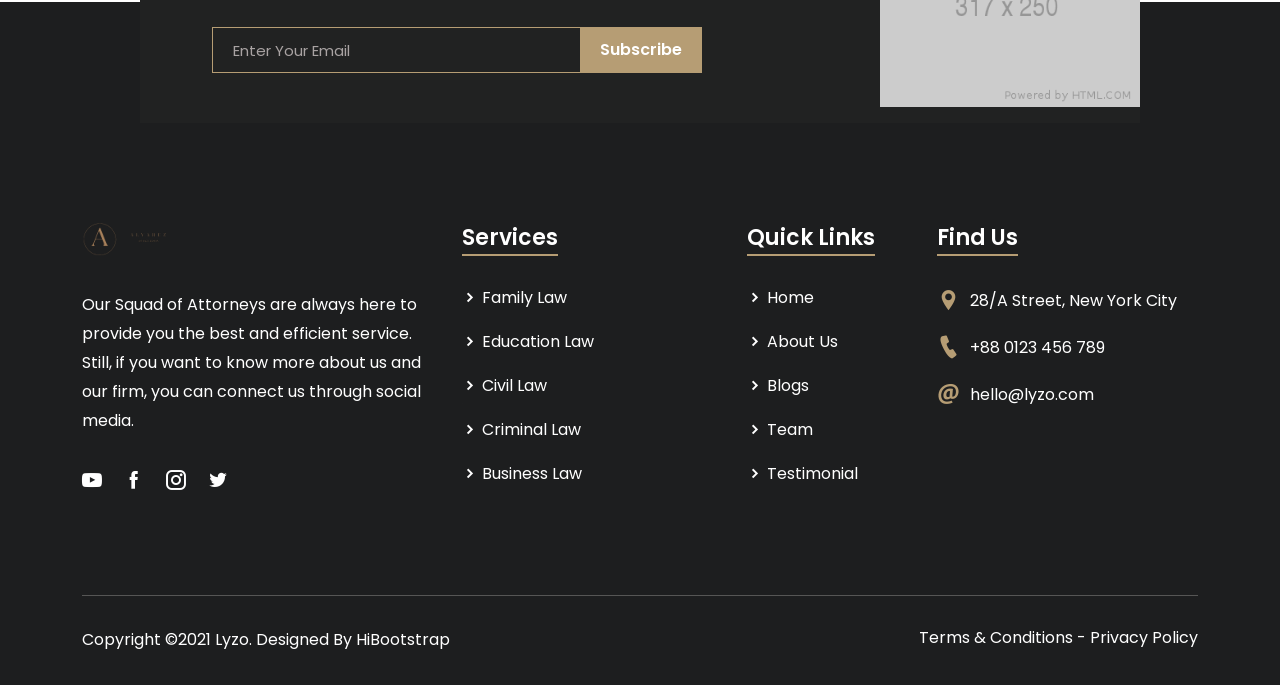
<file: attorney.html>
<!DOCTYPE html>
<html lang="zxx">
    <head>
        <meta charset="UTF-8">
        <meta name="viewport" content="width=device-width, initial-scale=1.0">

        <!-- Bootstrap CSS -->
        <link rel="stylesheet" href="assets/css/bootstrap.min.css">
        <!-- Meanmenu CSS -->
        <link rel="stylesheet" href="assets/css/meanmenu.css">
        <!-- Icofont CSS -->
        <link rel="stylesheet" href="assets/css/icofont.min.css">
        <!-- Nice Select CSS -->
        <link rel="stylesheet" href="assets/css/nice-select.min.css">
        <!-- Owl Carousel CSS -->
        <link rel="stylesheet" href="assets/css/owl.carousel.min.css">
        <link rel="stylesheet" href="assets/css/owl.theme.default.min.css">
        <!-- Magnific Popup CSS -->
        <link rel="stylesheet" href="assets/css/magnific-popup.min.css">
        <!-- Flaticon CSS -->
        <link rel="stylesheet" href="assets/fonts/flaticon.css">
        <!-- Wow CSS -->
        <link rel="stylesheet" href="assets/css/animate.css">
        <!-- Odometer CSS -->
        <link rel="stylesheet" href="assets/css/odometer.min.css">
        <!-- Style CSS -->
        <link rel="stylesheet" href="assets/css/style.css">
        <!-- Responsive CSS -->
        <link rel="stylesheet" href="assets/css/responsive.css">

        <title>Lyzo - Law Firm and Attorney HTML Template</title>
        
        <link rel="icon" type="image/png" href="assets/img/favicon.png">
    </head>
    <body>

        <!-- Preloader -->
        <div class="loader">
            <div class="d-table">
                <div class="d-table-cell">
                    <div class="sk-folding-cube">
                        <div class="sk-cube1 sk-cube"></div>
                        <div class="sk-cube2 sk-cube"></div>
                        <div class="sk-cube4 sk-cube"></div>
                        <div class="sk-cube3 sk-cube"></div>
                    </div>
                </div>
            </div>
        </div>
        <!-- End Preloader -->

        <!-- Navbar -->
        <div class="navbar-area fixed-top">
            <!-- Menu For Mobile Device -->
            <div class="mobile-nav">
                <a href="index.html" class="logo">
                    <img src="assets/img/logo.png" alt="Logo">
                </a>
            </div>

            <!-- Menu For Desktop Device -->
            <div class="main-nav">
                <div class="container">
                    <nav class="navbar navbar-expand-md navbar-light">
                        <a class="navbar-brand" href="index.html">
                            <img src="assets/img/logo.png" alt="Logo">
                        </a>
                        <div class="collapse navbar-collapse mean-menu" id="navbarSupportedContent">
                            <ul class="navbar-nav">
                                <li class="nav-item">
                                    <a href="index.html" class="nav-link">Home</a>
                                </li>
                                <li class="nav-item">
                                    <a href="attorney.html" class="nav-link">Abogados</a>
                                </li>
                                <li class="nav-item">
                                    <a href="case-study" class="nav-link">Caso de estudio</a>
                                </li>
                                <li class="nav-item">
                                    <a href="blog.html" class="nav-link">Blog</a>
                                </li>
                                <li class="nav-item">
                                    <a href="about.html" class="nav-link">Acerca de</a>
                                </li>
                            </ul>
                            <div class="side-nav">
                                <a href="contact.html">Contactanos</a>
                            </div>
                        </div>
                    </nav>
                </div>
            </div>
        </div>
        <!-- End Navbar -->

        <!-- Page Title -->
        <div class="page-title-area title-img-one">
            <div class="d-table">
                <div class="d-table-cell">
                    <div class="page-title-text">
                        <h2>Our Attorneys</h2>
                        <ul>
                            <li>
                                <a href="index.html">Home</a>
                            </li>
                            <li>
                                <i class="icofont-simple-right"></i>
                            </li>
                            <li>Attorneys</li>
                        </ul>
                    </div>
                </div>
            </div>
        </div>
        <!-- End Page Title -->

        <!-- Team -->
        <section class="team-area team-area-two pt-100">
            <div class="container">
                <div class="row">
                    <div class="col-sm-6 col-lg-3">
                        <div class="team-item wow fadeInUp" data-wow-delay=".3s">
                            <img src="assets/img/home-one/team/1.jpg" alt="Team">
                            <div class="team-inner">
                                <ul>
                                    <li>
                                        <a href="https://www.facebook.com/" target="_blank">
                                            <i class="icofont-facebook"></i>
                                        </a>
                                    </li>
                                    <li>
                                        <a href="https://www.instagram.com/" target="_blank">
                                            <i class="icofont-instagram"></i>
                                        </a>
                                    </li>
                                    <li>
                                        <a href="https://www.twitter.com/" target="_blank">
                                            <i class="icofont-twitter"></i>
                                        </a>
                                    </li>
                                    <li>
                                        <a href="https://www.linkedin.com/" target="_blank">
                                            <i class="icofont-linkedin"></i>
                                        </a>
                                    </li>
                                </ul>
                                <h3>
                                    <a href="attorney-details.html">Attor. Jerry Hudson</a>
                                </h3>
                                <span>Family Consultant</span>
                            </div>
                        </div>
                    </div>
                    <div class="col-sm-6 col-lg-3">
                        <div class="team-item wow fadeInUp" data-wow-delay=".4s">
                            <img src="assets/img/home-one/team/2.jpg" alt="Team">
                            <div class="team-inner">
                                <ul>
                                    <li>
                                        <a href="https://www.facebook.com/" target="_blank">
                                            <i class="icofont-facebook"></i>
                                        </a>
                                    </li>
                                    <li>
                                        <a href="https://www.instagram.com/" target="_blank">
                                            <i class="icofont-instagram"></i>
                                        </a>
                                    </li>
                                    <li>
                                        <a href="https://www.twitter.com/" target="_blank">
                                            <i class="icofont-twitter"></i>
                                        </a>
                                    </li>
                                    <li>
                                        <a href="https://www.linkedin.com/" target="_blank">
                                            <i class="icofont-linkedin"></i>
                                        </a>
                                    </li>
                                </ul>
                                <h3>
                                    <a href="attorney-details.html">Attor. Juho Hudson</a>
                                </h3>
                                <span>Criminal Consultant</span>
                            </div>
                        </div>
                    </div>
                    <div class="col-sm-6 col-lg-3">
                        <div class="team-item wow fadeInUp" data-wow-delay=".5s">
                            <img src="assets/img/home-one/team/3.jpg" alt="Team">
                            <div class="team-inner">
                                <ul>
                                    <li>
                                        <a href="https://www.facebook.com/" target="_blank">
                                            <i class="icofont-facebook"></i>
                                        </a>
                                    </li>
                                    <li>
                                        <a href="https://www.instagram.com/" target="_blank">
                                            <i class="icofont-instagram"></i>
                                        </a>
                                    </li>
                                    <li>
                                        <a href="https://www.twitter.com/" target="_blank">
                                            <i class="icofont-twitter"></i>
                                        </a>
                                    </li>
                                    <li>
                                        <a href="https://www.linkedin.com/" target="_blank">
                                            <i class="icofont-linkedin"></i>
                                        </a>
                                    </li>
                                </ul>
                                <h3>
                                    <a href="attorney-details.html">Attor. Sarah Se</a>
                                </h3>
                                <span>Divorce Consultant</span>
                            </div>
                        </div>
                    </div>
                    <div class="col-sm-6 col-lg-3">
                        <div class="team-item wow fadeInUp" data-wow-delay=".6s">
                            <img src="assets/img/home-one/team/4.jpg" alt="Team">
                            <div class="team-inner">
                                <ul>
                                    <li>
                                        <a href="https://www.facebook.com/" target="_blank">
                                            <i class="icofont-facebook"></i>
                                        </a>
                                    </li>
                                    <li>
                                        <a href="https://www.instagram.com/" target="_blank">
                                            <i class="icofont-instagram"></i>
                                        </a>
                                    </li>
                                    <li>
                                        <a href="https://www.twitter.com/" target="_blank">
                                            <i class="icofont-twitter"></i>
                                        </a>
                                    </li>
                                    <li>
                                        <a href="https://www.linkedin.com/" target="_blank">
                                            <i class="icofont-linkedin"></i>
                                        </a>
                                    </li>
                                </ul>
                                <h3>
                                    <a href="attorney-details.html">Attor. Aikin Ward</a>
                                </h3>
                                <span>Business Consultant</span>
                            </div>
                        </div>
                    </div>
                    <div class="col-sm-6 col-lg-3">
                        <div class="team-item wow fadeInUp" data-wow-delay=".3s">
                            <img src="assets/img/home-one/team/5.jpg" alt="Team">
                            <div class="team-inner">
                                <ul>
                                    <li>
                                        <a href="https://www.facebook.com/" target="_blank">
                                            <i class="icofont-facebook"></i>
                                        </a>
                                    </li>
                                    <li>
                                        <a href="https://www.instagram.com/" target="_blank">
                                            <i class="icofont-instagram"></i>
                                        </a>
                                    </li>
                                    <li>
                                        <a href="https://www.twitter.com/" target="_blank">
                                            <i class="icofont-twitter"></i>
                                        </a>
                                    </li>
                                    <li>
                                        <a href="https://www.linkedin.com/" target="_blank">
                                            <i class="icofont-linkedin"></i>
                                        </a>
                                    </li>
                                </ul>
                                <h3>
                                    <a href="attorney-details.html">Attor. Mic John</a>
                                </h3>
                                <span>Family Consultant</span>
                            </div>
                        </div>
                    </div>
                    <div class="col-sm-6 col-lg-3">
                        <div class="team-item wow fadeInUp" data-wow-delay=".4s">
                            <img src="assets/img/home-one/team/6.jpg" alt="Team">
                            <div class="team-inner">
                                <ul>
                                    <li>
                                        <a href="https://www.facebook.com/" target="_blank">
                                            <i class="icofont-facebook"></i>
                                        </a>
                                    </li>
                                    <li>
                                        <a href="https://www.instagram.com/" target="_blank">
                                            <i class="icofont-instagram"></i>
                                        </a>
                                    </li>
                                    <li>
                                        <a href="https://www.twitter.com/" target="_blank">
                                            <i class="icofont-twitter"></i>
                                        </a>
                                    </li>
                                    <li>
                                        <a href="https://www.linkedin.com/" target="_blank">
                                            <i class="icofont-linkedin"></i>
                                        </a>
                                    </li>
                                </ul>
                                <h3>
                                    <a href="attorney-details.html">Attor. Jac Micheal</a>
                                </h3>
                                <span>Criminal Consultant</span>
                            </div>
                        </div>
                    </div>
                    <div class="col-sm-6 col-lg-3">
                        <div class="team-item wow fadeInUp" data-wow-delay=".5s">
                            <img src="assets/img/home-one/team/7.jpg" alt="Team">
                            <div class="team-inner">
                                <ul>
                                    <li>
                                        <a href="https://www.facebook.com/" target="_blank">
                                            <i class="icofont-facebook"></i>
                                        </a>
                                    </li>
                                    <li>
                                        <a href="https://www.instagram.com/" target="_blank">
                                            <i class="icofont-instagram"></i>
                                        </a>
                                    </li>
                                    <li>
                                        <a href="https://www.twitter.com/" target="_blank">
                                            <i class="icofont-twitter"></i>
                                        </a>
                                    </li>
                                    <li>
                                        <a href="https://www.linkedin.com/" target="_blank">
                                            <i class="icofont-linkedin"></i>
                                        </a>
                                    </li>
                                </ul>
                                <h3>
                                    <a href="attorney-details.html">Attor. Tom Renson</a>
                                </h3>
                                <span>Divorce Consultant</span>
                            </div>
                        </div>
                    </div>
                    <div class="col-sm-6 col-lg-3">
                        <div class="team-item wow fadeInUp" data-wow-delay=".6s">
                            <img src="assets/img/home-one/team/8.jpg" alt="Team">
                            <div class="team-inner">
                                <ul>
                                    <li>
                                        <a href="https://www.facebook.com/" target="_blank">
                                            <i class="icofont-facebook"></i>
                                        </a>
                                    </li>
                                    <li>
                                        <a href="https://www.instagram.com/" target="_blank">
                                            <i class="icofont-instagram"></i>
                                        </a>
                                    </li>
                                    <li>
                                        <a href="https://www.twitter.com/" target="_blank">
                                            <i class="icofont-twitter"></i>
                                        </a>
                                    </li>
                                    <li>
                                        <a href="https://www.linkedin.com/" target="_blank">
                                            <i class="icofont-linkedin"></i>
                                        </a>
                                    </li>
                                </ul>
                                <h3>
                                    <a href="attorney-details.html">Attor. Tomy Shak</a>
                                </h3>
                                <span>Business Consultant</span>
                            </div>
                        </div>
                    </div>
                </div>
            </div>
        </section>
        <!-- End Team -->

        <!-- Footer -->
        <footer>
            
            <!-- Newsletter -->
            <div class="newsletter-area">
                <div class="container">
                    <img src="assets/img/home-one/newsletter.png" alt="Shape">
                    <h2>Subscribe Newsletter</h2>
                    <form class="newsletter-form" data-toggle="validator">
                        <input type="email" class="form-control" placeholder="Enter Your Email" name="EMAIL" required autocomplete="off">

                        <button class="btn contact-btn" type="submit">
                            Subscribe
                        </button>

                        <div id="validator-newsletter" class="form-result"></div>
                    </form>
                </div>
            </div>
            <!-- End Newsletter -->

            <div class="container">
                <div class="row">
                    <div class="col-sm-6 col-lg-4">
                        <div class="footer-item">
                            <div class="footer-logo">
                                <a href="#">
                                    <img src="assets/img/logo.png" alt="Logo">
                                </a>
                                <p>Our Squad of Attorneys are always here to provide you the best and efficient service. Still, if you want to know more about us and our firm, you can connect us through social media.</p>
                                <ul>
                                    <li>
                                        <a href="https://www.youtube.com/" target="_blank">
                                            <i class="icofont-youtube-play"></i>
                                        </a>
                                    </li>
                                    <li>
                                        <a href="https://www.facebook.com/" target="_blank">
                                            <i class="icofont-facebook"></i>
                                        </a>
                                    </li>
                                    <li>
                                        <a href="https://www.instagram.com/" target="_blank">
                                            <i class="icofont-instagram"></i>
                                        </a>
                                    </li>
                                    <li>
                                        <a href="https://www.twitter.com/" target="_blank">
                                            <i class="icofont-twitter"></i>
                                        </a>
                                    </li>
                                </ul>
                            </div>
                        </div>
                    </div>
                    <div class="col-sm-6 col-lg-3">
                        <div class="footer-item">
                            <div class="footer-service">
                                <h3>Services</h3>
                                <ul>
                                    <li>
                                        <a href="practice-details.html">
                                            <i class="icofont-simple-right"></i>
                                            Family Law
                                        </a>
                                    </li>
                                    <li>
                                        <a href="practice-details.html">
                                            <i class="icofont-simple-right"></i>
                                            Education Law
                                        </a>
                                    </li>
                                    <li>
                                        <a href="practice-details.html">
                                            <i class="icofont-simple-right"></i>
                                            Civil Law
                                        </a>
                                    </li>
                                    <li>
                                        <a href="practice-details.html">
                                            <i class="icofont-simple-right"></i>
                                            Criminal Law
                                        </a>
                                    </li>
                                    <li>
                                        <a href="practice-details.html">
                                            <i class="icofont-simple-right"></i>
                                            Business Law
                                        </a>
                                    </li>
                                </ul>
                            </div>
                        </div>
                    </div>
                    <div class="col-sm-6 col-lg-2">
                        <div class="footer-item">
                            <div class="footer-service">
                                <h3>Quick Links</h3>
                                <ul>
                                    <li>
                                        <a href="index.html">
                                            <i class="icofont-simple-right"></i>
                                            Home
                                        </a>
                                    </li>
                                    <li>
                                        <a href="about.html">
                                            <i class="icofont-simple-right"></i>
                                            About Us
                                        </a>
                                    </li>
                                    <li>
                                        <a href="blog.html">
                                            <i class="icofont-simple-right"></i>
                                            Blogs
                                        </a>
                                    </li>
                                    <li>
                                        <a href="attorney.html">
                                            <i class="icofont-simple-right"></i>
                                            Team
                                        </a>
                                    </li>
                                    <li>
                                        <a href="testimonial.html">
                                            <i class="icofont-simple-right"></i>
                                            Testimonial
                                        </a>
                                    </li>
                                </ul>
                            </div>
                        </div>
                    </div>
                    <div class="col-sm-6 col-lg-3">
                        <div class="footer-item">
                            <div class="footer-find">
                                <h3>Find Us</h3>
                                <ul>
                                    <li>
                                        <i class="icofont-location-pin"></i>
                                        28/A Street, New York City
                                    </li>
                                    <li>
                                        <i class="icofont-ui-call"></i>
                                        <a href="tel:+880123456789">+88 0123 456 789</a>
                                    </li>
                                    <li>
                                        <i class="icofont-at"></i>
                                        <a href="mailto:hello@lyzo.com">hello@lyzo.com</a>
                                    </li>
                                </ul>
                            </div>
                        </div>
                    </div>
                </div>
                <div class="copyright-area">
                    <div class="row">
                        <div class="col-sm-7 col-lg-6">
                            <div class="copyright-item">
                                <p>Copyright ©2021 Lyzo. Designed By <a href="https://hibootstrap.com/" target="_blank">HiBootstrap</a></p>
                            </div>
                        </div>
                        <div class="col-sm-5 col-lg-6">
                            <div class="copyright-item copyright-right">
                                <a href="terms-conditions.html" target="_blank">Terms & Conditions</a> <span>-</span> 
                                <a href="privacy-policy.html" target="_blank">Privacy Policy</a>
                            </div>
                        </div>
                    </div>
                </div>
            </div>
        </footer>
        <!-- End Footer -->


        <!-- Essential JS -->
        <script src="assets/js/jquery.min.js"></script>
        <script src="assets/js/popper.min.js"></script>
        <script src="assets/js/bootstrap.min.js"></script>
        <!-- Meanmenu JS -->
        <script src="assets/js/jquery.meanmenu.js"></script>
        <!-- Nice Select JS -->
        <script src="assets/js/jquery.nice-select.min.js"></script>
        <!-- Form Ajaxchimp JS -->
		<script src="assets/js/jquery.ajaxchimp.min.js"></script>
		<!-- Form Validator JS -->
		<script src="assets/js/form-validator.min.js"></script>
		<!-- Contact JS -->
        <script src="assets/js/contact-form-script.js"></script>
        <!-- Owl Carousel JS -->
        <script src="assets/js/owl.carousel.min.js"></script>
        <!-- Odometer JS -->
        <script src="assets/js/odometer.min.js"></script>
        <script src="assets/js/jquery.appear.min.js"></script>
        <!-- Magnific Popup JS -->
        <script src="assets/js/jquery.magnific-popup.min.js"></script>
        <!-- Wow JS -->
        <script src="assets/js/wow.min.js"></script>
        <!-- Custom JS -->
        <script src="assets/js/custom.js"></script>

    </body>
</html>
</file>
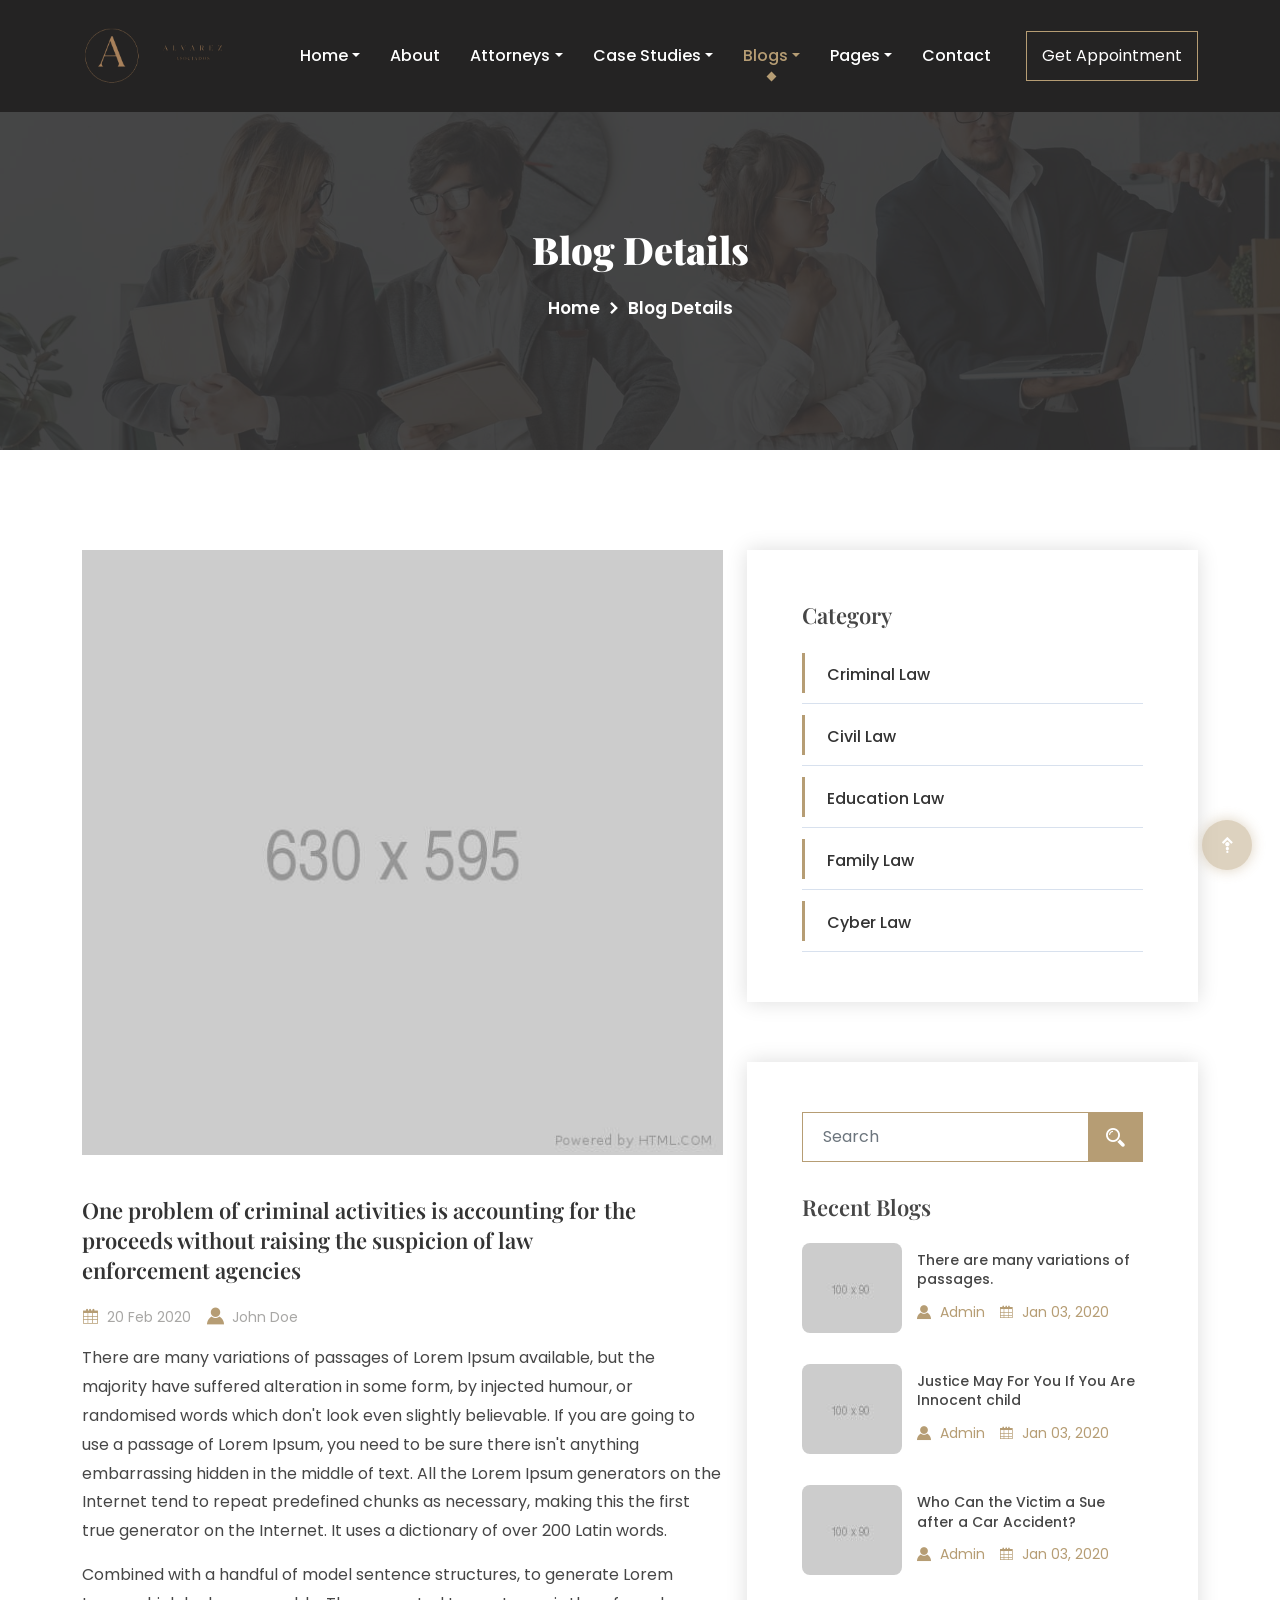
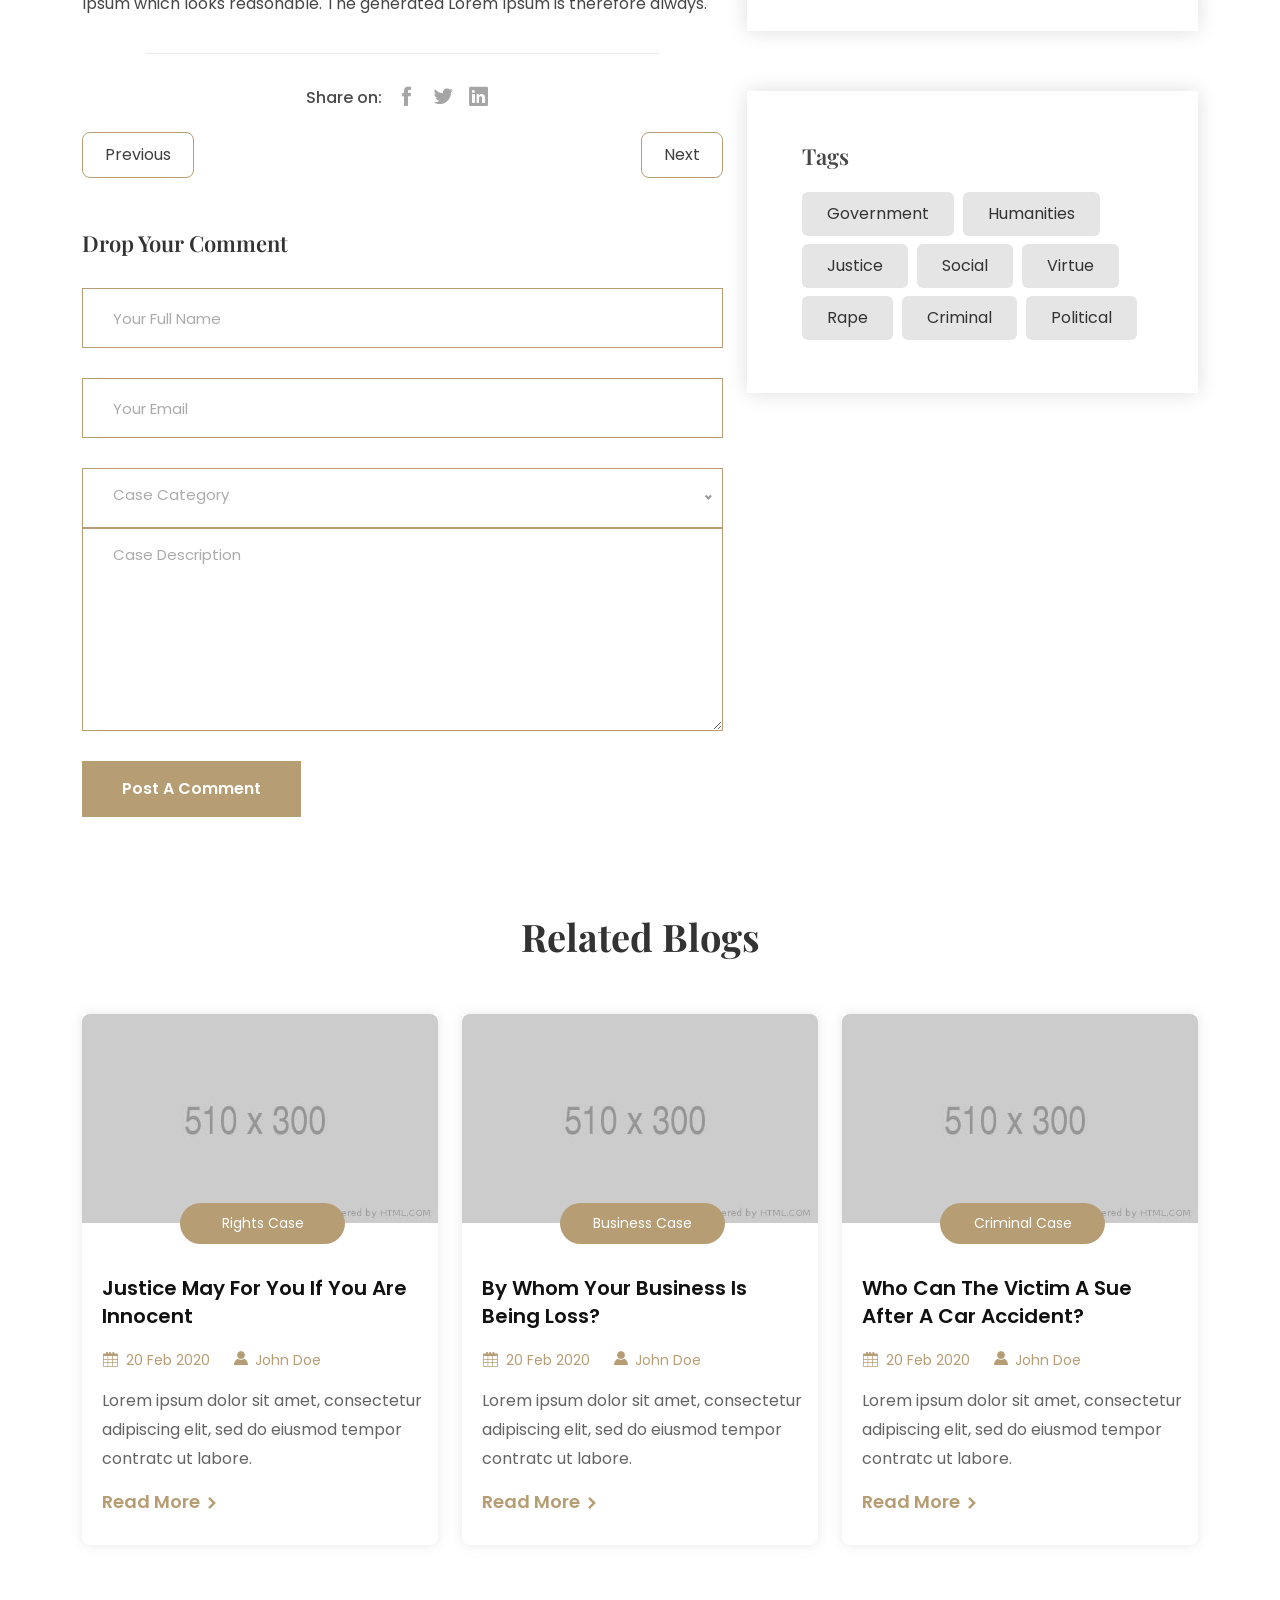
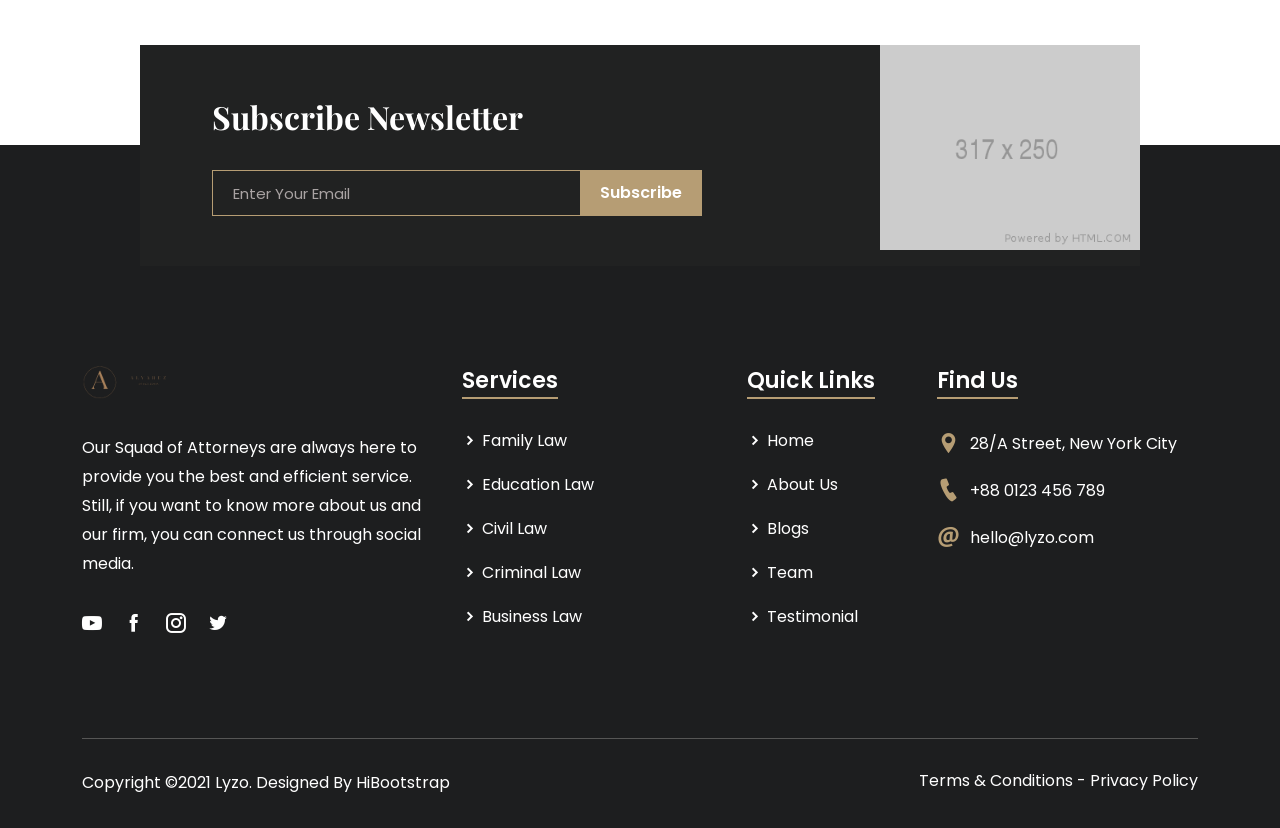
<file: blog-details.html>
<!DOCTYPE html>
<html lang="zxx">
    <head>
        <meta charset="UTF-8">
        <meta name="viewport" content="width=device-width, initial-scale=1.0">

        <!-- Bootstrap CSS -->
        <link rel="stylesheet" href="assets/css/bootstrap.min.css">
        <!-- Meanmenu CSS -->
        <link rel="stylesheet" href="assets/css/meanmenu.css">
        <!-- Icofont CSS -->
        <link rel="stylesheet" href="assets/css/icofont.min.css">
        <!-- Nice Select CSS -->
        <link rel="stylesheet" href="assets/css/nice-select.min.css">
        <!-- Owl Carousel CSS -->
        <link rel="stylesheet" href="assets/css/owl.carousel.min.css">
        <link rel="stylesheet" href="assets/css/owl.theme.default.min.css">
        <!-- Magnific Popup CSS -->
        <link rel="stylesheet" href="assets/css/magnific-popup.min.css">
        <!-- Flaticon CSS -->
        <link rel="stylesheet" href="assets/fonts/flaticon.css">
        <!-- Wow CSS -->
        <link rel="stylesheet" href="assets/css/animate.css">
        <!-- Odometer CSS -->
        <link rel="stylesheet" href="assets/css/odometer.min.css">
        <!-- Style CSS -->
        <link rel="stylesheet" href="assets/css/style.css">
        <!-- Responsive CSS -->
        <link rel="stylesheet" href="assets/css/responsive.css">

        <title>Lyzo - Law Firm and Attorney HTML Template</title>

        <link rel="icon" type="image/png" href="assets/img/favicon.png">
    </head>
    <body>

        <!-- Preloader -->
        <div class="loader">
            <div class="d-table">
                <div class="d-table-cell">
                    <div class="sk-folding-cube">
                        <div class="sk-cube1 sk-cube"></div>
                        <div class="sk-cube2 sk-cube"></div>
                        <div class="sk-cube4 sk-cube"></div>
                        <div class="sk-cube3 sk-cube"></div>
                    </div>
                </div>
            </div>
        </div>
        <!-- End Preloader -->

        <!-- Navbar -->
        <div class="navbar-area fixed-top">
            <!-- Menu For Mobile Device -->
            <div class="mobile-nav">
                <a href="index.html" class="logo">
                    <img src="assets/img/logo.png" alt="Logo">
                </a>
            </div>

            <!-- Menu For Desktop Device -->
            <div class="main-nav">
                <div class="container">
                    <nav class="navbar navbar-expand-md navbar-light">
                        <a class="navbar-brand" href="index.html">
                            <img src="assets/img/logo.png" alt="Logo">
                        </a>
                        <div class="collapse navbar-collapse mean-menu" id="navbarSupportedContent">
                            <ul class="navbar-nav">
                                <li class="nav-item">
                                    <a href="#" class="nav-link dropdown-toggle">Home</a>
                                    <ul class="dropdown-menu">
                                        <li class="nav-item">
                                            <a href="index.html" class="nav-link">Home Page 1</a>
                                        </li>
                                        <li class="nav-item">
                                            <a href="index-2.html" class="nav-link">Home Page 2</a>
                                        </li>
                                        <li class="nav-item"> 
                                            <a href="index-3.html" class="nav-link">Home Page 3</a>
                                        </li>
                                    </ul>
                                </li>
                                <li class="nav-item">
                                    <a href="about.html" class="nav-link">About</a>
                                </li>
                                <li class="nav-item">
                                    <a href="#" class="nav-link dropdown-toggle">Attorneys</a>
                                    <ul class="dropdown-menu">
                                        <li class="nav-item">
                                            <a href="attorney.html" class="nav-link">Attorney</a>
                                        </li>
                                        <li class="nav-item">
                                            <a href="attorney-details.html" class="nav-link">Attorney Details</a>
                                        </li>
                                    </ul>
                                </li>
                                <li class="nav-item">
                                    <a href="#" class="nav-link dropdown-toggle">Case Studies</a>
                                    <ul class="dropdown-menu">
                                        <li class="nav-item">
                                            <a href="case-study.html" class="nav-link">Case Study</a>
                                        </li>
                                        <li class="nav-item">
                                            <a href="case-study-details.html" class="nav-link">Case Study Details</a>
                                        </li>
                                    </ul>
                                </li>
                                <li class="nav-item">
                                    <a href="#" class="nav-link dropdown-toggle active">Blogs</a>
                                    <ul class="dropdown-menu">
                                        <li class="nav-item">
                                            <a href="blog.html" class="nav-link">Blog</a>
                                        </li>
                                        <li class="nav-item">
                                            <a href="blog-details.html" class="nav-link active">Blog Details</a>
                                        </li>
                                    </ul>
                                </li>
                                <li class="nav-item">
                                    <a href="#" class="nav-link dropdown-toggle">Pages</a>
                                    <ul class="dropdown-menu">
                                        <li class="nav-item">
                                            <a href="practice.html" class="nav-link">Practice</a>
                                        </li>
                                        <li class="nav-item">
                                            <a href="practice-details.html" class="nav-link">Practice Details</a>
                                        </li>
                                        <li class="nav-item">
                                            <a href="appointment.html" class="nav-link">Appointment</a>
                                        </li>
                                        <li class="nav-item">
                                            <a href="testimonial.html" class="nav-link">Testimonial</a>
                                        </li>
                                        <li class="nav-item">
                                            <a href="faq.html" class="nav-link">FAQ</a>
                                        </li>
                                        <li class="nav-item">
                                            <a href="404.html" class="nav-link">404</a>
                                        </li>
                                        <li class="nav-item">
                                            <a href="privacy-policy.html" class="nav-link">Privacy Policy</a>
                                        </li>
                                        <li class="nav-item">
                                            <a href="terms-conditions.html" class="nav-link">Terms & Conditions</a>
                                        </li>
                                    </ul>
                                </li>
                                <li class="nav-item">
                                    <a href="contact.html" class="nav-link">Contact</a>
                                </li>
                            </ul>
                            <div class="side-nav">
                                <a href="appointment.html">Get Appointment</a>
                            </div>
                        </div>
                    </nav>
                </div>
            </div>
        </div>
        <!-- End Navbar -->

        <!-- Page Title -->
        <div class="page-title-area title-img-one">
            <div class="d-table">
                <div class="d-table-cell">
                    <div class="page-title-text">
                        <h2>Blog Details</h2>
                        <ul>
                            <li>
                                <a href="index.html">Home</a>
                            </li>
                            <li>
                                <i class="icofont-simple-right"></i>
                            </li>
                            <li>Blog Details</li>
                        </ul>
                    </div>
                </div>
            </div>
        </div>
        <!-- End Page Title -->

        <!-- Blog Details -->
        <div class="blog-details-area pt-100 pb-70">
            <div class="container">
                <div class="row">
                    <div class="col-lg-7">
                        <div class="blog-details-item">
                            <div class="blog-details-img">
                                <img src="assets/img/blog-details/1.jpg" alt="Blog Details">
                                <h2>One problem of criminal activities is accounting for the
                                proceeds without raising the suspicion of law 
                                enforcement agencies</h2>
                                <ul>
                                    <li>
                                        <i class="icofont-calendar"></i>
                                        20 Feb 2020
                                    </li>
                                    <li>
                                        <i class="icofont-user-alt-7"></i>
                                        <a href="#">John Doe</a>
                                    </li>
                                </ul>
                                <p>There are many variations of passages of Lorem Ipsum available, but the majority have suffered alteration in some form, by injected humour, or randomised words which don't look even slightly believable. If you are going to use a passage of Lorem Ipsum, you need to be sure there isn't anything embarrassing hidden in the middle of text. All the Lorem Ipsum generators on the Internet tend to repeat predefined chunks as necessary, making this the first true generator on the Internet. It uses a dictionary of over 200 Latin words.</p>
                                <p>Combined with a handful of model sentence structures, to generate Lorem Ipsum which looks reasonable. The generated Lorem Ipsum is therefore always.</p>
                            </div>
                            <div class="blog-details-social">
                                <ul>
                                    <li>
                                        <span>Share on:</span>
                                    </li>
                                    <li>
                                        <a href="#">
                                            <i class="icofont-facebook"></i>
                                        </a>
                                    </li>
                                    <li>
                                        <a href="#">
                                            <i class="icofont-twitter"></i>
                                        </a>
                                    </li>
                                    <li>
                                        <a href="#">
                                            <i class="icofont-linkedin"></i>
                                        </a>
                                    </li>
                                </ul>
                            </div>
                            <div class="blog-details-nav">
                                <div class="nav-prev">
                                    <a href="#">Previous</a>
                                </div>
                                <div class="nav-next">
                                    <a href="#">Next</a>
                                </div>
                            </div>
                            <div class="blog-details-contact">
                                <h2>Drop Your Comment</h2>
                                <div class="contact-form">
                                    <form>
                                        <div class="contact-wrap">
                                            <div class="form-group">
                                                <input type="text" name="name" id="name" class="form-control" required placeholder="Your Full Name">
                                            </div>
                    
                                            <div class="form-group">
                                                <input type="email" name="email" id="email" class="form-control" placeholder="Your Email">
                                            </div>
                    
                                            <div class="form-group">
                                                <select class="form-control wide">
                                                    <option>Case Category</option>
                                                    <option>Another option</option>
                                                    <option>A option</option>
                                                    <option>Potato</option>
                                                </select>	
                                            </div>
                    
                                            <div class="form-group">
                                                <textarea name="message" class="form-control" id="message" cols="30" rows="8" required  placeholder="Case Description"></textarea>
                                            </div>
                    
                                            <div class="text-left">
                                                <button type="submit" class="contact-btn">Post A Comment</button>
                                            </div>
                                        </div>
                                    </form>
                                </div>
                            </div>
                        </div>
                    </div>
                    <div class="col-lg-5">
                        <div class="blog-details-item">
                            <div class="blog-details-category">
                                <h3>Category</h3>
                                <ul>
                                    <li>
                                        <a href="practice-details.html">
                                            Criminal Law
                                            <i class="icofont-arrow-right"></i>
                                        </a>
                                    </li>
                                    <li>
                                        <a href="practice-details.html">
                                            Civil Law
                                            <i class="icofont-arrow-right"></i>
                                        </a>
                                    </li>
                                    <li>
                                        <a href="practice-details.html">
                                            Education Law
                                            <i class="icofont-arrow-right"></i>
                                        </a>
                                    </li>
                                    <li>
                                        <a href="practice-details.html">
                                            Family Law
                                            <i class="icofont-arrow-right"></i>
                                        </a>
                                    </li>
                                    <li>
                                        <a href="practice-details.html">
                                            Cyber Law
                                            <i class="icofont-arrow-right"></i>
                                        </a>
                                    </li>
                                </ul>
                            </div>
                            <div class="blog-details-search">
                                <div class="search-area">
                                    <input type="text" class="form-control" placeholder="Search">
                                    <button type="submit" class="btn blog-details-btn">
                                        <i class="icofont-search-2"></i>
                                    </button>
                                </div>
                                <h3>Recent Blogs</h3>
                                <ul>
                                    <li>
                                        <img src="assets/img/blog-details/2.jpg" alt="Blog Details">
                                        <div class="blog-details-recent">
                                            <h4>
                                                <a href="#">There are many variations 
                                                of passages.</a>
                                            </h4>
                                            <ul>
                                                <li>
                                                    <i class="icofont-user-alt-7"></i>
                                                    <a href="#">Admin</a>
                                                </li>
                                                <li>
                                                    <i class="icofont-calendar"></i>
                                                    Jan 03, 2020
                                                </li>
                                            </ul>
                                        </div>
                                    </li>
                                    <li>
                                        <img src="assets/img/blog-details/3.jpg" alt="Blog Details">
                                        <div class="blog-details-recent">
                                            <h4>
                                                <a href="#">Justice May For You If You Are Innocent child</a>
                                            </h4>
                                            <ul>
                                                <li>
                                                    <i class="icofont-user-alt-7"></i>
                                                    <a href="#">Admin</a>
                                                </li>
                                                <li>
                                                    <i class="icofont-calendar"></i>
                                                    Jan 03, 2020
                                                </li>
                                            </ul>
                                        </div>
                                    </li>
                                    <li>
                                        <img src="assets/img/blog-details/4.jpg" alt="Blog Details">
                                        <div class="blog-details-recent">
                                            <h4>
                                                <a href="#">Who Can the Victim a Sue after a Car Accident?</a>
                                            </h4>
                                            <ul>
                                                <li>
                                                    <i class="icofont-user-alt-7"></i>
                                                    <a href="#">Admin</a>
                                                </li>
                                                <li>
                                                    <i class="icofont-calendar"></i>
                                                    Jan 03, 2020
                                                </li>
                                            </ul>
                                        </div>
                                    </li>
                                </ul>
                            </div>
                            <div class="blog-details-tags">
                                <h3>Tags</h3>
                                <ul>
                                    <li>
                                        <a href="#">Government</a>
                                    </li>
                                    <li>
                                        <a href="#">Humanities</a>
                                    </li>
                                    <li>
                                        <a href="#">Justice</a>
                                    </li>
                                    <li>
                                        <a href="#">Social</a>
                                    </li>
                                    <li>
                                        <a href="#">Virtue</a>
                                    </li>
                                    <li>
                                        <a href="#">Rape</a>
                                    </li>
                                    <li>
                                        <a href="#">Criminal</a>
                                    </li>
                                    <li>
                                        <a href="#">Political</a>
                                    </li>
                                </ul>
                            </div>
                        </div>
                    </div>
                </div>
            </div>
        </div>
        <!-- End Blog Details -->

        <!-- Blog -->
        <section class="blog-area blog-area-three">
            <div class="container">
                <div class="section-title text-left">
                    <h2>Related Blogs</h2>
                </div>
                <div class="row">
                    <div class="col-sm-6 col-lg-4">
                        <div class="blog-item wow fadeInUp" data-wow-delay=".3s">
                            <a href="blog-details.html">
                                <img src="assets/img/home-one/blog/1.jpg" alt="Blog">
                            </a>
                            <div class="blog-inner">
                                <span>Rights Case</span>
                                <h3>
                                    <a href="blog-details.html">Justice May For You If You Are Innocent</a>
                                </h3>
                                <ul>
                                    <li>
                                        <i class="icofont-calendar"></i>
                                        20 Feb 2020
                                    </li>
                                    <li>
                                        <i class="icofont-user-alt-7"></i>
                                        <a href="#">John Doe</a>
                                    </li>
                                </ul>
                                <p>Lorem ipsum dolor sit amet, consectetur adipiscing elit, sed do eiusmod tempor contratc ut labore.</p>
                                <a class="blog-link" href="blog-details.html">
                                    Read More
                                    <i class="icofont-simple-right"></i>
                                </a>
                            </div>
                        </div>
                    </div>
                    <div class="col-sm-6 col-lg-4">
                        <div class="blog-item wow fadeInUp" data-wow-delay=".4s">
                            <a href="blog-details.html">
                                <img src="assets/img/home-one/blog/2.jpg" alt="Blog">
                            </a>
                            <div class="blog-inner">
                                <span>Business Case</span>
                                <h3>
                                    <a href="blog-details.html">By Whom Your Business Is Being Loss?</a>
                                </h3>
                                <ul>
                                    <li>
                                        <i class="icofont-calendar"></i>
                                        20 Feb 2020
                                    </li>
                                    <li>
                                        <i class="icofont-user-alt-7"></i>
                                        <a href="#">John Doe</a>
                                    </li>
                                </ul>
                                <p>Lorem ipsum dolor sit amet, consectetur adipiscing elit, sed do eiusmod tempor contratc ut labore.</p>
                                <a class="blog-link" href="blog-details.html">
                                    Read More
                                    <i class="icofont-simple-right"></i>
                                </a>
                            </div>
                        </div>
                    </div>
                    <div class="col-sm-6 offset-sm-3 offset-lg-0 col-lg-4">
                        <div class="blog-item wow fadeInUp" data-wow-delay=".5s">
                            <a href="blog-details.html">
                                <img src="assets/img/home-one/blog/3.jpg" alt="Blog">
                            </a>
                            <div class="blog-inner">
                                <span>Criminal Case</span>
                                <h3>
                                    <a href="blog-details.html">Who Can The Victim A Sue After A Car Accident?</a>
                                </h3>
                                <ul>
                                    <li>
                                        <i class="icofont-calendar"></i>
                                        20 Feb 2020
                                    </li>
                                    <li>
                                        <i class="icofont-user-alt-7"></i>
                                        <a href="#">John Doe</a>
                                    </li>
                                </ul>
                                <p>Lorem ipsum dolor sit amet, consectetur adipiscing elit, sed do eiusmod tempor contratc ut labore.</p>
                                <a class="blog-link" href="blog-details.html">
                                    Read More
                                    <i class="icofont-simple-right"></i>
                                </a>
                            </div>
                        </div>
                    </div>
                </div>
            </div>
        </section>
        <!-- End Blog -->

        <!-- Footer -->
        <footer>
            <!-- Newsletter -->
            <div class="newsletter-area">
                <div class="container">
                    <img src="assets/img/home-one/newsletter.png" alt="Shape">
                    <h2>Subscribe Newsletter</h2>
                    <form class="newsletter-form" data-toggle="validator">
                        <input type="email" class="form-control" placeholder="Enter Your Email" name="EMAIL" required autocomplete="off">

                        <button class="btn contact-btn" type="submit">
                            Subscribe
                        </button>

                        <div id="validator-newsletter" class="form-result"></div>
                    </form>
                </div>
            </div>
            <!-- End Newsletter -->

            <div class="container">
                <div class="row">
                    <div class="col-sm-6 col-lg-4">
                        <div class="footer-item">
                            <div class="footer-logo">
                                <a href="#">
                                    <img src="assets/img/logo.png" alt="Logo">
                                </a>
                                <p>Our Squad of Attorneys are always here to provide you the best and efficient service. Still, if you want to know more about us and our firm, you can connect us through social media.</p>
                                <ul>
                                    <li>
                                        <a href="https://www.youtube.com/" target="_blank">
                                            <i class="icofont-youtube-play"></i>
                                        </a>
                                    </li>
                                    <li>
                                        <a href="https://www.facebook.com/" target="_blank">
                                            <i class="icofont-facebook"></i>
                                        </a>
                                    </li>
                                    <li>
                                        <a href="https://www.instagram.com/" target="_blank">
                                            <i class="icofont-instagram"></i>
                                        </a>
                                    </li>
                                    <li>
                                        <a href="https://www.twitter.com/" target="_blank">
                                            <i class="icofont-twitter"></i>
                                        </a>
                                    </li>
                                </ul>
                            </div>
                        </div>
                    </div>
                    <div class="col-sm-6 col-lg-3">
                        <div class="footer-item">
                            <div class="footer-service">
                                <h3>Services</h3>
                                <ul>
                                    <li>
                                        <a href="practice-details.html">
                                            <i class="icofont-simple-right"></i>
                                            Family Law
                                        </a>
                                    </li>
                                    <li>
                                        <a href="practice-details.html">
                                            <i class="icofont-simple-right"></i>
                                            Education Law
                                        </a>
                                    </li>
                                    <li>
                                        <a href="practice-details.html">
                                            <i class="icofont-simple-right"></i>
                                            Civil Law
                                        </a>
                                    </li>
                                    <li>
                                        <a href="practice-details.html">
                                            <i class="icofont-simple-right"></i>
                                            Criminal Law
                                        </a>
                                    </li>
                                    <li>
                                        <a href="practice-details.html">
                                            <i class="icofont-simple-right"></i>
                                            Business Law
                                        </a>
                                    </li>
                                </ul>
                            </div>
                        </div>
                    </div>
                    <div class="col-sm-6 col-lg-2">
                        <div class="footer-item">
                            <div class="footer-service">
                                <h3>Quick Links</h3>
                                <ul>
                                    <li>
                                        <a href="index.html">
                                            <i class="icofont-simple-right"></i>
                                            Home
                                        </a>
                                    </li>
                                    <li>
                                        <a href="about.html">
                                            <i class="icofont-simple-right"></i>
                                            About Us
                                        </a>
                                    </li>
                                    <li>
                                        <a href="blog.html">
                                            <i class="icofont-simple-right"></i>
                                            Blogs
                                        </a>
                                    </li>
                                    <li>
                                        <a href="attorney.html">
                                            <i class="icofont-simple-right"></i>
                                            Team
                                        </a>
                                    </li>
                                    <li>
                                        <a href="testimonial.html">
                                            <i class="icofont-simple-right"></i>
                                            Testimonial
                                        </a>
                                    </li>
                                </ul>
                            </div>
                        </div>
                    </div>
                    <div class="col-sm-6 col-lg-3">
                        <div class="footer-item">
                            <div class="footer-find">
                                <h3>Find Us</h3>
                                <ul>
                                    <li>
                                        <i class="icofont-location-pin"></i>
                                        28/A Street, New York City
                                    </li>
                                    <li>
                                        <i class="icofont-ui-call"></i>
                                        <a href="tel:+880123456789">+88 0123 456 789</a>
                                    </li>
                                    <li>
                                        <i class="icofont-at"></i>
                                        <a href="mailto:hello@lyzo.com">hello@lyzo.com</a>
                                    </li>
                                </ul>
                            </div>
                        </div>
                    </div>
                </div>
                <div class="copyright-area">
                    <div class="row">
                        <div class="col-sm-7 col-lg-6">
                            <div class="copyright-item">
                                <p>Copyright ©2021 Lyzo. Designed By <a href="https://hibootstrap.com/" target="_blank">HiBootstrap</a></p>
                            </div>
                        </div>
                        <div class="col-sm-5 col-lg-6">
                            <div class="copyright-item copyright-right">
                                <a href="terms-conditions.html" target="_blank">Terms & Conditions</a> <span>-</span> 
                                <a href="privacy-policy.html" target="_blank">Privacy Policy</a>
                            </div>
                        </div>
                    </div>
                </div>
            </div>
        </footer>
        <!-- End Footer -->


        <!-- Essential JS -->
        <script src="assets/js/jquery.min.js"></script>
        <script src="assets/js/popper.min.js"></script>
        <script src="assets/js/bootstrap.min.js"></script>
        <!-- Meanmenu JS -->
        <script src="assets/js/jquery.meanmenu.js"></script>
        <!-- Nice Select JS -->
        <script src="assets/js/jquery.nice-select.min.js"></script>
        <!-- Form Ajaxchimp JS -->
		<script src="assets/js/jquery.ajaxchimp.min.js"></script>
		<!-- Form Validator JS -->
		<script src="assets/js/form-validator.min.js"></script>
		<!-- Contact JS -->
        <script src="assets/js/contact-form-script.js"></script>
        <!-- Owl Carousel JS -->
        <script src="assets/js/owl.carousel.min.js"></script>
        <!-- Odometer JS -->
        <script src="assets/js/odometer.min.js"></script>
        <script src="assets/js/jquery.appear.min.js"></script>
        <!-- Magnific Popup JS -->
        <script src="assets/js/jquery.magnific-popup.min.js"></script>
        <!-- Wow JS -->
        <script src="assets/js/wow.min.js"></script>
        <!-- Custom JS -->
        <script src="assets/js/custom.js"></script>
    </body>
</html>
</file>
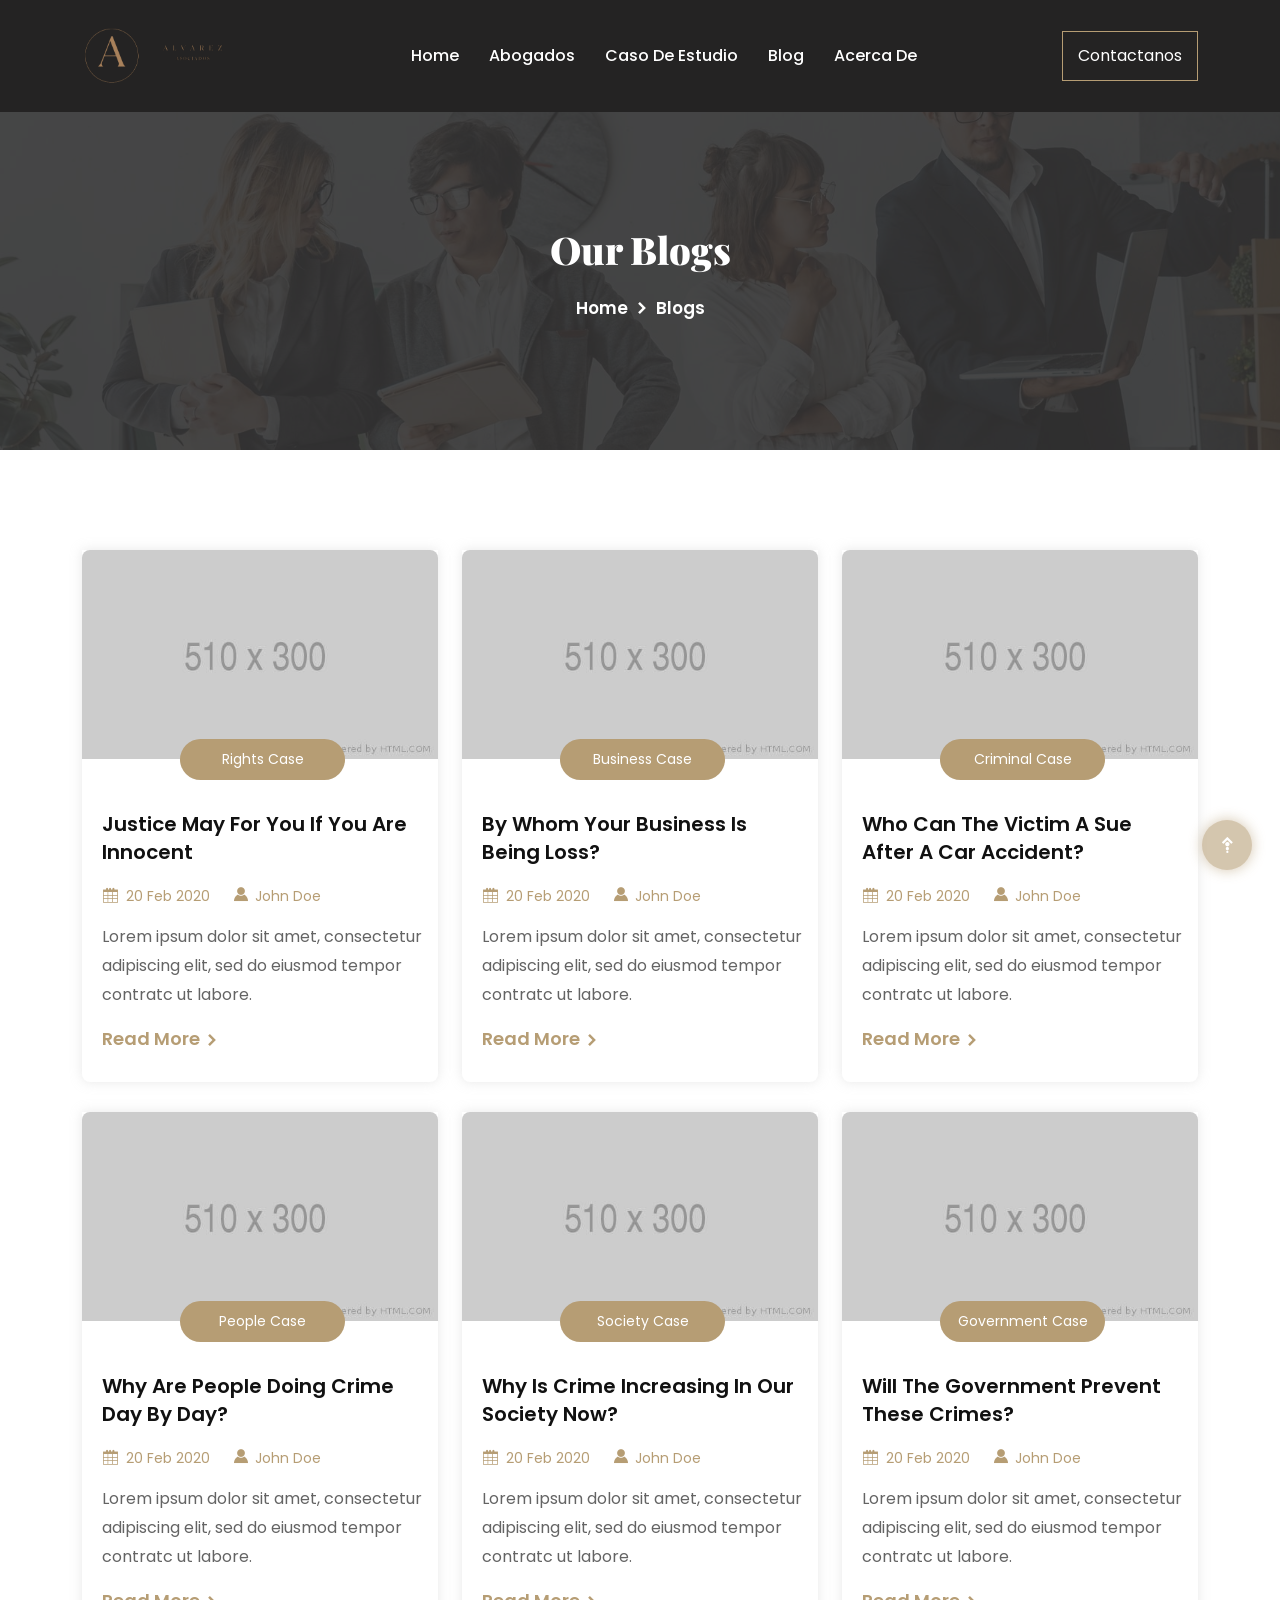
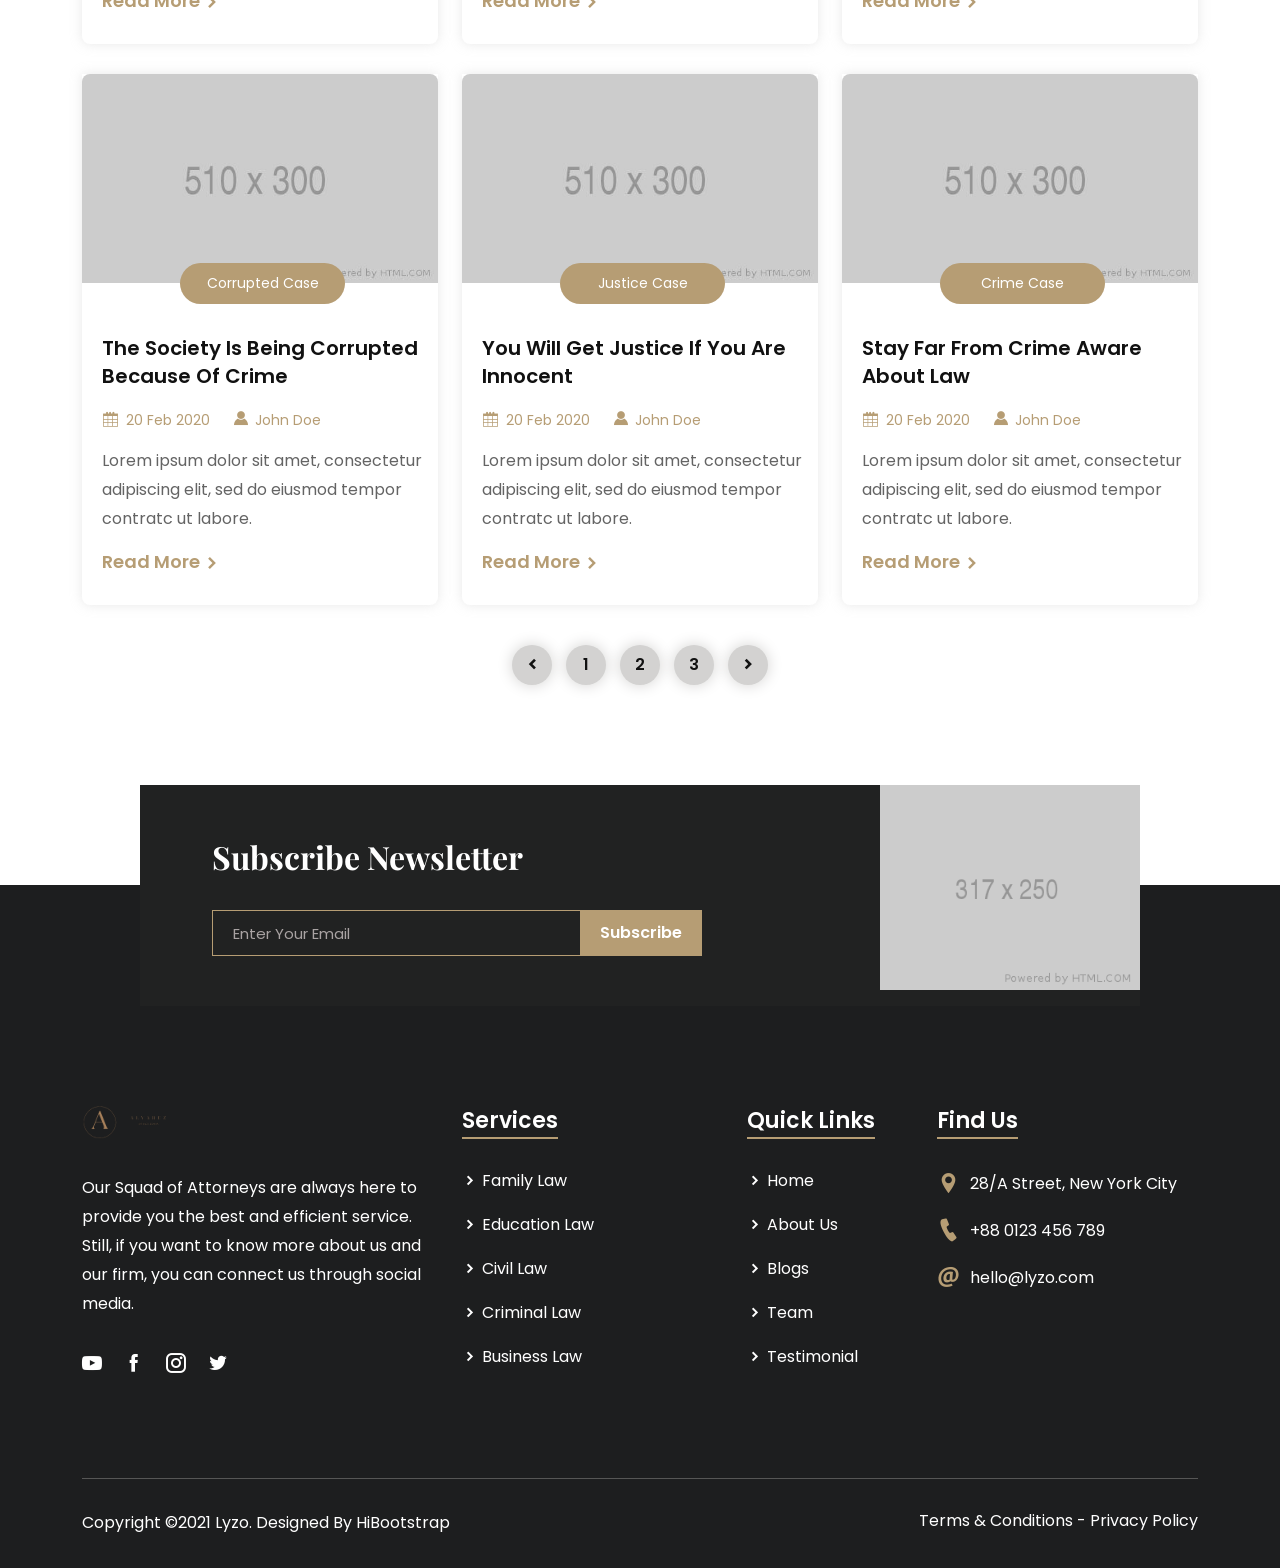
<file: blog.html>
<!DOCTYPE html>
<html lang="zxx">
    <head>
        <meta charset="UTF-8">
        <meta name="viewport" content="width=device-width, initial-scale=1.0">

        <!-- Bootstrap CSS -->
        <link rel="stylesheet" href="assets/css/bootstrap.min.css">
        <!-- Meanmenu CSS -->
        <link rel="stylesheet" href="assets/css/meanmenu.css">
        <!-- Icofont CSS -->
        <link rel="stylesheet" href="assets/css/icofont.min.css">
        <!-- Nice Select CSS -->
        <link rel="stylesheet" href="assets/css/nice-select.min.css">
        <!-- Owl Carousel CSS -->
        <link rel="stylesheet" href="assets/css/owl.carousel.min.css">
        <link rel="stylesheet" href="assets/css/owl.theme.default.min.css">
        <!-- Magnific Popup CSS -->
        <link rel="stylesheet" href="assets/css/magnific-popup.min.css">
        <!-- Flaticon CSS -->
        <link rel="stylesheet" href="assets/fonts/flaticon.css">
        <!-- Wow CSS -->
        <link rel="stylesheet" href="assets/css/animate.css">
        <!-- Odometer CSS -->
        <link rel="stylesheet" href="assets/css/odometer.min.css">
        <!-- Style CSS -->
        <link rel="stylesheet" href="assets/css/style.css">
        <!-- Responsive CSS -->
        <link rel="stylesheet" href="assets/css/responsive.css">

        <title>Alvarez asociados </title>
        
        <link rel="icon" type="image/png" href="assets/img/favicon.png">
    </head>
    <body>

        <!-- Preloader -->
        <div class="loader">
            <div class="d-table">
                <div class="d-table-cell">
                    <div class="sk-folding-cube">
                        <div class="sk-cube1 sk-cube"></div>
                        <div class="sk-cube2 sk-cube"></div>
                        <div class="sk-cube4 sk-cube"></div>
                        <div class="sk-cube3 sk-cube"></div>
                    </div>
                </div>
            </div>
        </div>
        <!-- End Preloader -->

        <!-- Navbar -->
        <div class="navbar-area fixed-top">
            <!-- Menu For Mobile Device -->
            <div class="mobile-nav">
                <a href="index.html" class="logo">
                    <img src="assets/img/logo.png" alt="Logo">
                </a>
            </div>

            <!-- Menu For Desktop Device -->
            <div class="main-nav">
                <div class="container">
                    <nav class="navbar navbar-expand-md navbar-light">
                        <a class="navbar-brand" href="index.html">
                            <img src="assets/img/logo.png" alt="Logo">
                        </a>
                        <div class="collapse navbar-collapse mean-menu" id="navbarSupportedContent">
                            <ul class="navbar-nav">
                                <li class="nav-item">
                                    <a href="index.html" class="nav-link">Home</a>
                                </li>
                                <li class="nav-item">
                                    <a href="attorney.html" class="nav-link">Abogados</a>
                                </li>
                                <li class="nav-item">
                                    <a href="case-study" class="nav-link">Caso de estudio</a>
                                </li>
                                <li class="nav-item">
                                    <a href="blog.html" class="nav-link">Blog</a>
                                </li>
                                <li class="nav-item">
                                    <a href="about.html" class="nav-link">Acerca de</a>
                                </li>
                            </ul>
                            <div class="side-nav">
                                <a href="contact.html">Contactanos</a>
                            </div>
                        </div>
                    </nav>
                </div>
            </div>
        </div>
        <!-- End Navbar -->

        <!-- Page Title -->
        <div class="page-title-area title-img-one">
            <div class="d-table">
                <div class="d-table-cell">
                    <div class="page-title-text">
                        <h2>Our Blogs</h2>
                        <ul>
                            <li>
                                <a href="index.html">Home</a>
                            </li>
                            <li>
                                <i class="icofont-simple-right"></i>
                            </li>
                            <li>Blogs</li>
                        </ul>
                    </div>
                </div>
            </div>
        </div>
        <!-- End Page Title -->

        <!-- Blog -->
        <section class="blog-area blog-area-two  pt-100">
            <div class="container">
                <div class="row">
                    <div class="col-sm-6 col-lg-4">
                        <div class="blog-item wow fadeInUp" data-wow-delay=".3s">
                            <a href="blog-details.html">
                                <img src="assets/img/home-one/blog/1.jpg" alt="Blog">
                            </a>
                            <div class="blog-inner">
                                <span>Rights Case</span>
                                <h3>
                                    <a href="blog-details.html">Justice May For You If You Are Innocent</a>
                                </h3>
                                <ul>
                                    <li>
                                        <i class="icofont-calendar"></i>
                                        20 Feb 2020
                                    </li>
                                    <li>
                                        <i class="icofont-user-alt-7"></i>
                                        <a href="#">John Doe</a>
                                    </li>
                                </ul>
                                <p>Lorem ipsum dolor sit amet, consectetur adipiscing elit, sed do eiusmod tempor contratc ut labore.</p>
                                <a class="blog-link" href="blog-details.html">
                                    Read More
                                    <i class="icofont-simple-right"></i>
                                </a>
                            </div>
                        </div>
                    </div>
                    <div class="col-sm-6 col-lg-4">
                        <div class="blog-item wow fadeInUp" data-wow-delay=".4s">
                            <a href="blog-details.html">
                                <img src="assets/img/home-one/blog/2.jpg" alt="Blog">
                            </a>
                            <div class="blog-inner">
                                <span>Business Case</span>
                                <h3>
                                    <a href="blog-details.html">By Whom Your Business Is Being Loss?</a>
                                </h3>
                                <ul>
                                    <li>
                                        <i class="icofont-calendar"></i>
                                        20 Feb 2020
                                    </li>
                                    <li>
                                        <i class="icofont-user-alt-7"></i>
                                        <a href="#">John Doe</a>
                                    </li>
                                </ul>
                                <p>Lorem ipsum dolor sit amet, consectetur adipiscing elit, sed do eiusmod tempor contratc ut labore.</p>
                                <a class="blog-link" href="blog-details.html">
                                    Read More
                                    <i class="icofont-simple-right"></i>
                                </a>
                            </div>
                        </div>
                    </div>
                    <div class="col-sm-6 col-lg-4">
                        <div class="blog-item wow fadeInUp" data-wow-delay=".5s">
                            <a href="blog-details.html">
                                <img src="assets/img/home-one/blog/3.jpg" alt="Blog">
                            </a>
                            <div class="blog-inner">
                                <span>Criminal Case</span>
                                <h3>
                                    <a href="blog-details.html">Who Can The Victim A Sue After A Car Accident?</a>
                                </h3>
                                <ul>
                                    <li>
                                        <i class="icofont-calendar"></i>
                                        20 Feb 2020
                                    </li>
                                    <li>
                                        <i class="icofont-user-alt-7"></i>
                                        <a href="#">John Doe</a>
                                    </li>
                                </ul>
                                <p>Lorem ipsum dolor sit amet, consectetur adipiscing elit, sed do eiusmod tempor contratc ut labore.</p>
                                <a class="blog-link" href="blog-details.html">
                                    Read More
                                    <i class="icofont-simple-right"></i>
                                </a>
                            </div>
                        </div>
                    </div>
                    <div class="col-sm-6 col-lg-4">
                        <div class="blog-item wow fadeInUp" data-wow-delay=".3s">
                            <a href="blog-details.html">
                                <img src="assets/img/home-one/blog/4.jpg" alt="Blog">
                            </a>
                            <div class="blog-inner">
                                <span>People Case</span>
                                <h3>
                                    <a href="blog-details.html">Why Are People Doing Crime Day By Day?</a>
                                </h3>
                                <ul>
                                    <li>
                                        <i class="icofont-calendar"></i>
                                        20 Feb 2020
                                    </li>
                                    <li>
                                        <i class="icofont-user-alt-7"></i>
                                        <a href="#">John Doe</a>
                                    </li>
                                </ul>
                                <p>Lorem ipsum dolor sit amet, consectetur adipiscing elit, sed do eiusmod tempor contratc ut labore.</p>
                                <a class="blog-link" href="blog-details.html">
                                    Read More
                                    <i class="icofont-simple-right"></i>
                                </a>
                            </div>
                        </div>
                    </div>
                    <div class="col-sm-6 col-lg-4">
                        <div class="blog-item wow fadeInUp" data-wow-delay=".4s">
                            <a href="blog-details.html">
                                <img src="assets/img/home-one/blog/5.jpg" alt="Blog">
                            </a>
                            <div class="blog-inner">
                                <span>Society Case</span>
                                <h3>
                                    <a href="blog-details.html">Why Is Crime Increasing In Our Society Now?</a>
                                </h3>
                                <ul>
                                    <li>
                                        <i class="icofont-calendar"></i>
                                        20 Feb 2020
                                    </li>
                                    <li>
                                        <i class="icofont-user-alt-7"></i>
                                        <a href="#">John Doe</a>
                                    </li>
                                </ul>
                                <p>Lorem ipsum dolor sit amet, consectetur adipiscing elit, sed do eiusmod tempor contratc ut labore.</p>
                                <a class="blog-link" href="blog-details.html">
                                    Read More
                                    <i class="icofont-simple-right"></i>
                                </a>
                            </div>
                        </div>
                    </div>
                    <div class="col-sm-6 col-lg-4">
                        <div class="blog-item wow fadeInUp" data-wow-delay=".5s">
                            <a href="blog-details.html">
                                <img src="assets/img/home-one/blog/6.jpg" alt="Blog">
                            </a>
                            <div class="blog-inner">
                                <span>Government Case</span>
                                <h3>
                                    <a href="blog-details.html">Will The Government Prevent These Crimes?</a>
                                </h3>
                                <ul>
                                    <li>
                                        <i class="icofont-calendar"></i>
                                        20 Feb 2020
                                    </li>
                                    <li>
                                        <i class="icofont-user-alt-7"></i>
                                        <a href="#">John Doe</a>
                                    </li>
                                </ul>
                                <p>Lorem ipsum dolor sit amet, consectetur adipiscing elit, sed do eiusmod tempor contratc ut labore.</p>
                                <a class="blog-link" href="blog-details.html">
                                    Read More
                                    <i class="icofont-simple-right"></i>
                                </a>
                            </div>
                        </div>
                    </div>
                    <div class="col-sm-6 col-lg-4">
                        <div class="blog-item wow fadeInUp" data-wow-delay=".3s">
                            <a href="blog-details.html">
                                <img src="assets/img/home-one/blog/7.jpg" alt="Blog">
                            </a>
                            <div class="blog-inner">
                                <span>Corrupted Case</span>
                                <h3>
                                    <a href="blog-details.html">The Society Is Being Corrupted Because Of Crime</a>
                                </h3>
                                <ul>
                                    <li>
                                        <i class="icofont-calendar"></i>
                                        20 Feb 2020
                                    </li>
                                    <li>
                                        <i class="icofont-user-alt-7"></i>
                                        <a href="#">John Doe</a>
                                    </li>
                                </ul>
                                <p>Lorem ipsum dolor sit amet, consectetur adipiscing elit, sed do eiusmod tempor contratc ut labore.</p>
                                <a class="blog-link" href="blog-details.html">
                                    Read More
                                    <i class="icofont-simple-right"></i>
                                </a>
                            </div>
                        </div>
                    </div>
                    <div class="col-sm-6 col-lg-4">
                        <div class="blog-item wow fadeInUp" data-wow-delay=".4s">
                            <a href="blog-details.html">
                                <img src="assets/img/home-one/blog/8.jpg" alt="Blog">
                            </a>
                            <div class="blog-inner">
                                <span>Justice Case</span>
                                <h3>
                                    <a href="blog-details.html">You Will Get Justice If You Are Innocent</a>
                                </h3>
                                <ul>
                                    <li>
                                        <i class="icofont-calendar"></i>
                                        20 Feb 2020
                                    </li>
                                    <li>
                                        <i class="icofont-user-alt-7"></i>
                                        <a href="#">John Doe</a>
                                    </li>
                                </ul>
                                <p>Lorem ipsum dolor sit amet, consectetur adipiscing elit, sed do eiusmod tempor contratc ut labore.</p>
                                <a class="blog-link" href="blog-details.html">
                                    Read More
                                    <i class="icofont-simple-right"></i>
                                </a>
                            </div>
                        </div>
                    </div>
                    <div class="col-sm-6 offset-sm-3 offset-lg-0 col-lg-4">
                        <div class="blog-item wow fadeInUp" data-wow-delay=".5s">
                            <a href="blog-details.html">
                                <img src="assets/img/home-one/blog/9.jpg" alt="Blog">
                            </a>
                            <div class="blog-inner">
                                <span>Crime Case</span>
                                <h3>
                                    <a href="blog-details.html">Stay Far From Crime Aware About Law</a>
                                </h3>
                                <ul>
                                    <li>
                                        <i class="icofont-calendar"></i>
                                        20 Feb 2020
                                    </li>
                                    <li>
                                        <i class="icofont-user-alt-7"></i>
                                        <a href="#">John Doe</a>
                                    </li>
                                </ul>
                                <p>Lorem ipsum dolor sit amet, consectetur adipiscing elit, sed do eiusmod tempor contratc ut labore.</p>
                                <a class="blog-link" href="blog-details.html">
                                    Read More
                                    <i class="icofont-simple-right"></i>
                                </a>
                            </div>
                        </div>
                    </div>
                </div>
                <div class="case-pagination">
                    <ul>
                        <li>
                            <a href="#">
                                <i class="icofont-simple-left"></i>
                            </a>
                        </li>
                        <li>
                            <a href="#">1</a>
                        </li>
                        <li>
                            <a href="#">2</a>
                        </li>
                        <li>
                            <a href="#">3</a>
                        </li>
                        <li>
                            <a href="#">
                                <i class="icofont-simple-right"></i>
                            </a>
                        </li>
                    </ul>
                </div>
            </div>
        </section>
        <!-- End Blog -->

        <!-- Footer -->
        <footer>
            
            <!-- Newsletter -->
            <div class="newsletter-area">
                <div class="container">
                    <img src="assets/img/home-one/newsletter.png" alt="Shape">
                    <h2>Subscribe Newsletter</h2>
                    <form class="newsletter-form" data-toggle="validator">
                        <input type="email" class="form-control" placeholder="Enter Your Email" name="EMAIL" required autocomplete="off">

                        <button class="btn contact-btn" type="submit">
                            Subscribe
                        </button>

                        <div id="validator-newsletter" class="form-result"></div>
                    </form>
                </div>
            </div>
            <!-- End Newsletter -->

            <div class="container">
                <div class="row">
                    <div class="col-sm-6 col-lg-4">
                        <div class="footer-item">
                            <div class="footer-logo">
                                <a href="#">
                                    <img src="assets/img/logo.png" alt="Logo">
                                </a>
                                <p>Our Squad of Attorneys are always here to provide you the best and efficient service. Still, if you want to know more about us and our firm, you can connect us through social media.</p>
                                <ul>
                                    <li>
                                        <a href="https://www.youtube.com/" target="_blank">
                                            <i class="icofont-youtube-play"></i>
                                        </a>
                                    </li>
                                    <li>
                                        <a href="https://www.facebook.com/" target="_blank">
                                            <i class="icofont-facebook"></i>
                                        </a>
                                    </li>
                                    <li>
                                        <a href="https://www.instagram.com/" target="_blank">
                                            <i class="icofont-instagram"></i>
                                        </a>
                                    </li>
                                    <li>
                                        <a href="https://www.twitter.com/" target="_blank">
                                            <i class="icofont-twitter"></i>
                                        </a>
                                    </li>
                                </ul>
                            </div>
                        </div>
                    </div>
                    <div class="col-sm-6 col-lg-3">
                        <div class="footer-item">
                            <div class="footer-service">
                                <h3>Services</h3>
                                <ul>
                                    <li>
                                        <a href="practice-details.html">
                                            <i class="icofont-simple-right"></i>
                                            Family Law
                                        </a>
                                    </li>
                                    <li>
                                        <a href="practice-details.html">
                                            <i class="icofont-simple-right"></i>
                                            Education Law
                                        </a>
                                    </li>
                                    <li>
                                        <a href="practice-details.html">
                                            <i class="icofont-simple-right"></i>
                                            Civil Law
                                        </a>
                                    </li>
                                    <li>
                                        <a href="practice-details.html">
                                            <i class="icofont-simple-right"></i>
                                            Criminal Law
                                        </a>
                                    </li>
                                    <li>
                                        <a href="practice-details.html">
                                            <i class="icofont-simple-right"></i>
                                            Business Law
                                        </a>
                                    </li>
                                </ul>
                            </div>
                        </div>
                    </div>
                    <div class="col-sm-6 col-lg-2">
                        <div class="footer-item">
                            <div class="footer-service">
                                <h3>Quick Links</h3>
                                <ul>
                                    <li>
                                        <a href="index.html">
                                            <i class="icofont-simple-right"></i>
                                            Home
                                        </a>
                                    </li>
                                    <li>
                                        <a href="about.html">
                                            <i class="icofont-simple-right"></i>
                                            About Us
                                        </a>
                                    </li>
                                    <li>
                                        <a href="blog.html">
                                            <i class="icofont-simple-right"></i>
                                            Blogs
                                        </a>
                                    </li>
                                    <li>
                                        <a href="attorney.html">
                                            <i class="icofont-simple-right"></i>
                                            Team
                                        </a>
                                    </li>
                                    <li>
                                        <a href="testimonial.html">
                                            <i class="icofont-simple-right"></i>
                                            Testimonial
                                        </a>
                                    </li>
                                </ul>
                            </div>
                        </div>
                    </div>
                    <div class="col-sm-6 col-lg-3">
                        <div class="footer-item">
                            <div class="footer-find">
                                <h3>Find Us</h3>
                                <ul>
                                    <li>
                                        <i class="icofont-location-pin"></i>
                                        28/A Street, New York City
                                    </li>
                                    <li>
                                        <i class="icofont-ui-call"></i>
                                        <a href="tel:+880123456789">+88 0123 456 789</a>
                                    </li>
                                    <li>
                                        <i class="icofont-at"></i>
                                        <a href="mailto:hello@lyzo.com">hello@lyzo.com</a>
                                    </li>
                                </ul>
                            </div>
                        </div>
                    </div>
                </div>
                <div class="copyright-area">
                    <div class="row">
                        <div class="col-sm-7 col-lg-6">
                            <div class="copyright-item">
                                <p>Copyright ©2021 Lyzo. Designed By <a href="https://hibootstrap.com/" target="_blank">HiBootstrap</a></p>
                            </div>
                        </div>
                        <div class="col-sm-5 col-lg-6">
                            <div class="copyright-item copyright-right">
                                <a href="terms-conditions.html" target="_blank">Terms & Conditions</a> <span>-</span> 
                                <a href="privacy-policy.html" target="_blank">Privacy Policy</a>
                            </div>
                        </div>
                    </div>
                </div>
            </div>
        </footer>
        <!-- End Footer -->


        <!-- Essential JS -->
        <script src="assets/js/jquery.min.js"></script>
        <script src="assets/js/popper.min.js"></script>
        <script src="assets/js/bootstrap.min.js"></script>
        <!-- Meanmenu JS -->
        <script src="assets/js/jquery.meanmenu.js"></script>
        <!-- Nice Select JS -->
        <script src="assets/js/jquery.nice-select.min.js"></script>
        <!-- Form Ajaxchimp JS -->
		<script src="assets/js/jquery.ajaxchimp.min.js"></script>
		<!-- Form Validator JS -->
		<script src="assets/js/form-validator.min.js"></script>
		<!-- Contact JS -->
        <script src="assets/js/contact-form-script.js"></script>
        <!-- Owl Carousel JS -->
        <script src="assets/js/owl.carousel.min.js"></script>
        <!-- Odometer JS -->
        <script src="assets/js/odometer.min.js"></script>
        <script src="assets/js/jquery.appear.min.js"></script>
        <!-- Magnific Popup JS -->
        <script src="assets/js/jquery.magnific-popup.min.js"></script>
        <!-- Wow JS -->
        <script src="assets/js/wow.min.js"></script>
        <!-- Custom JS -->
        <script src="assets/js/custom.js"></script>

    </body>
</html>
</file>
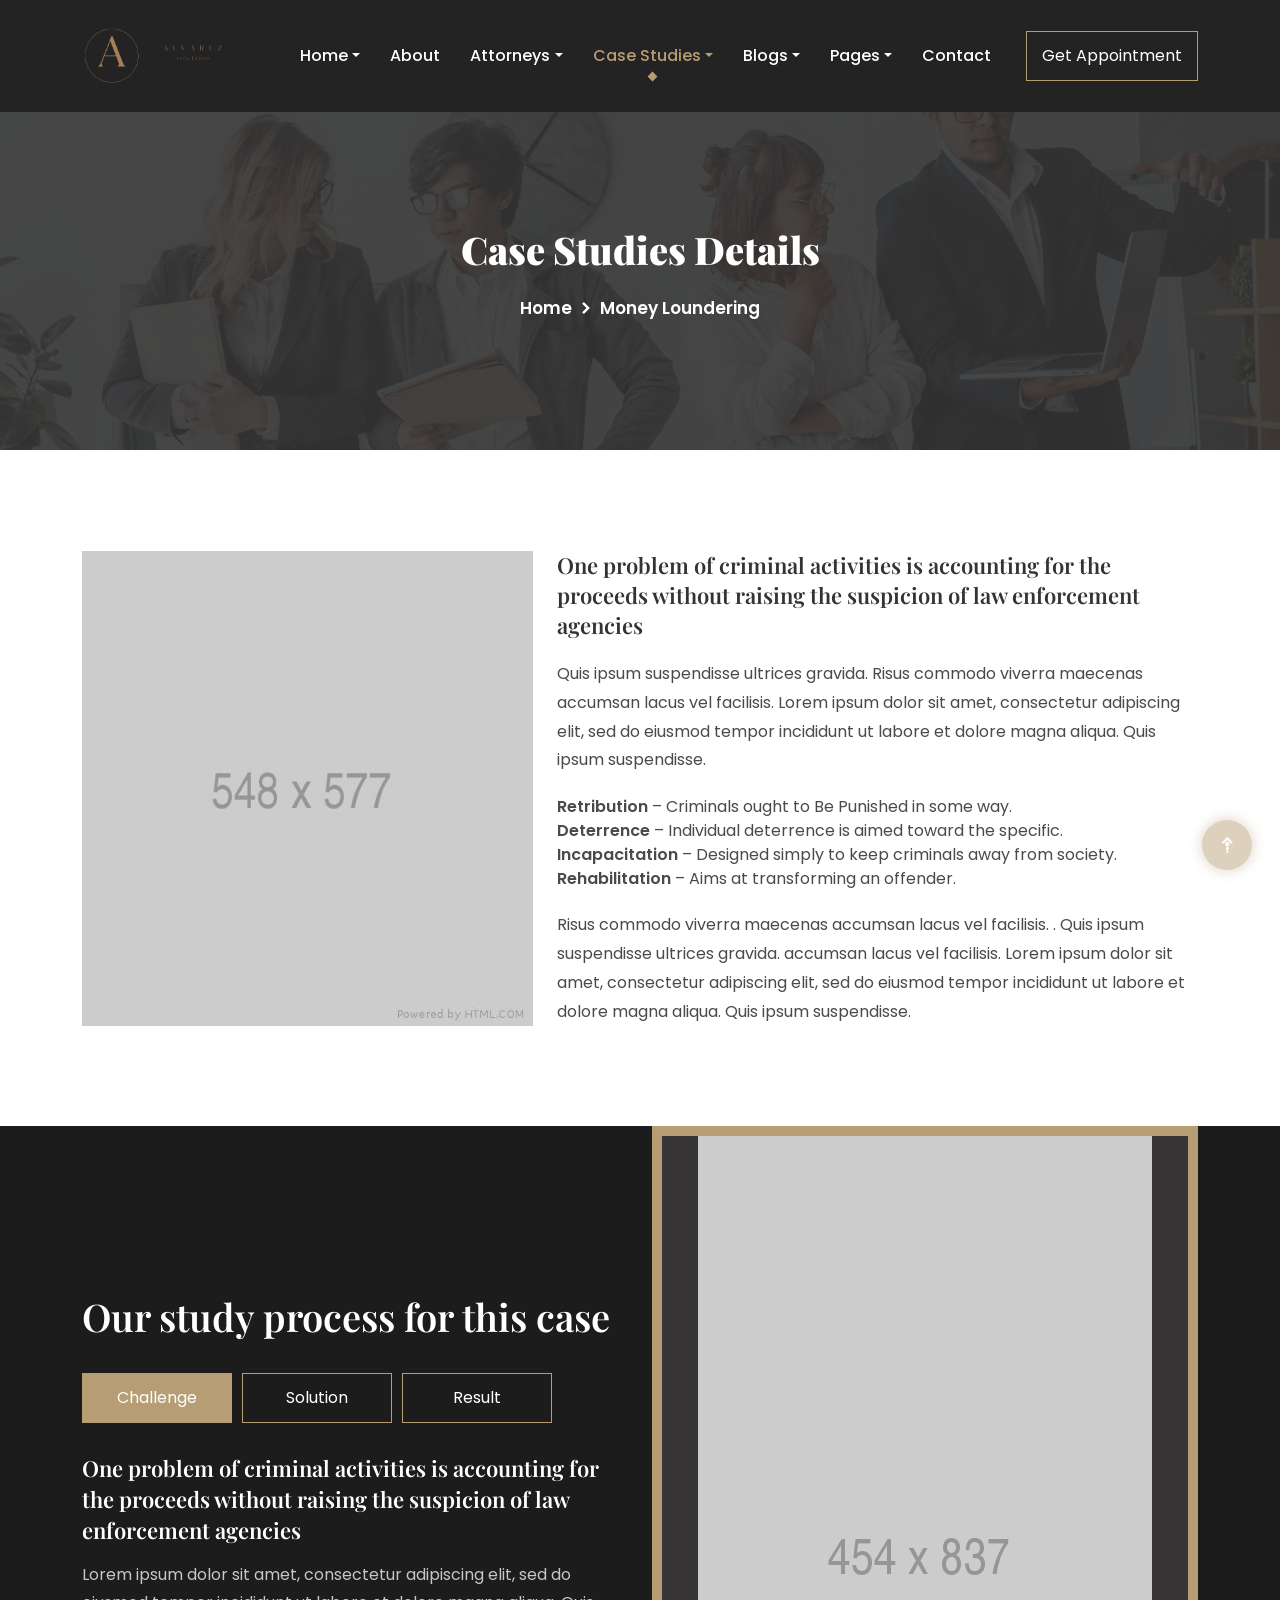
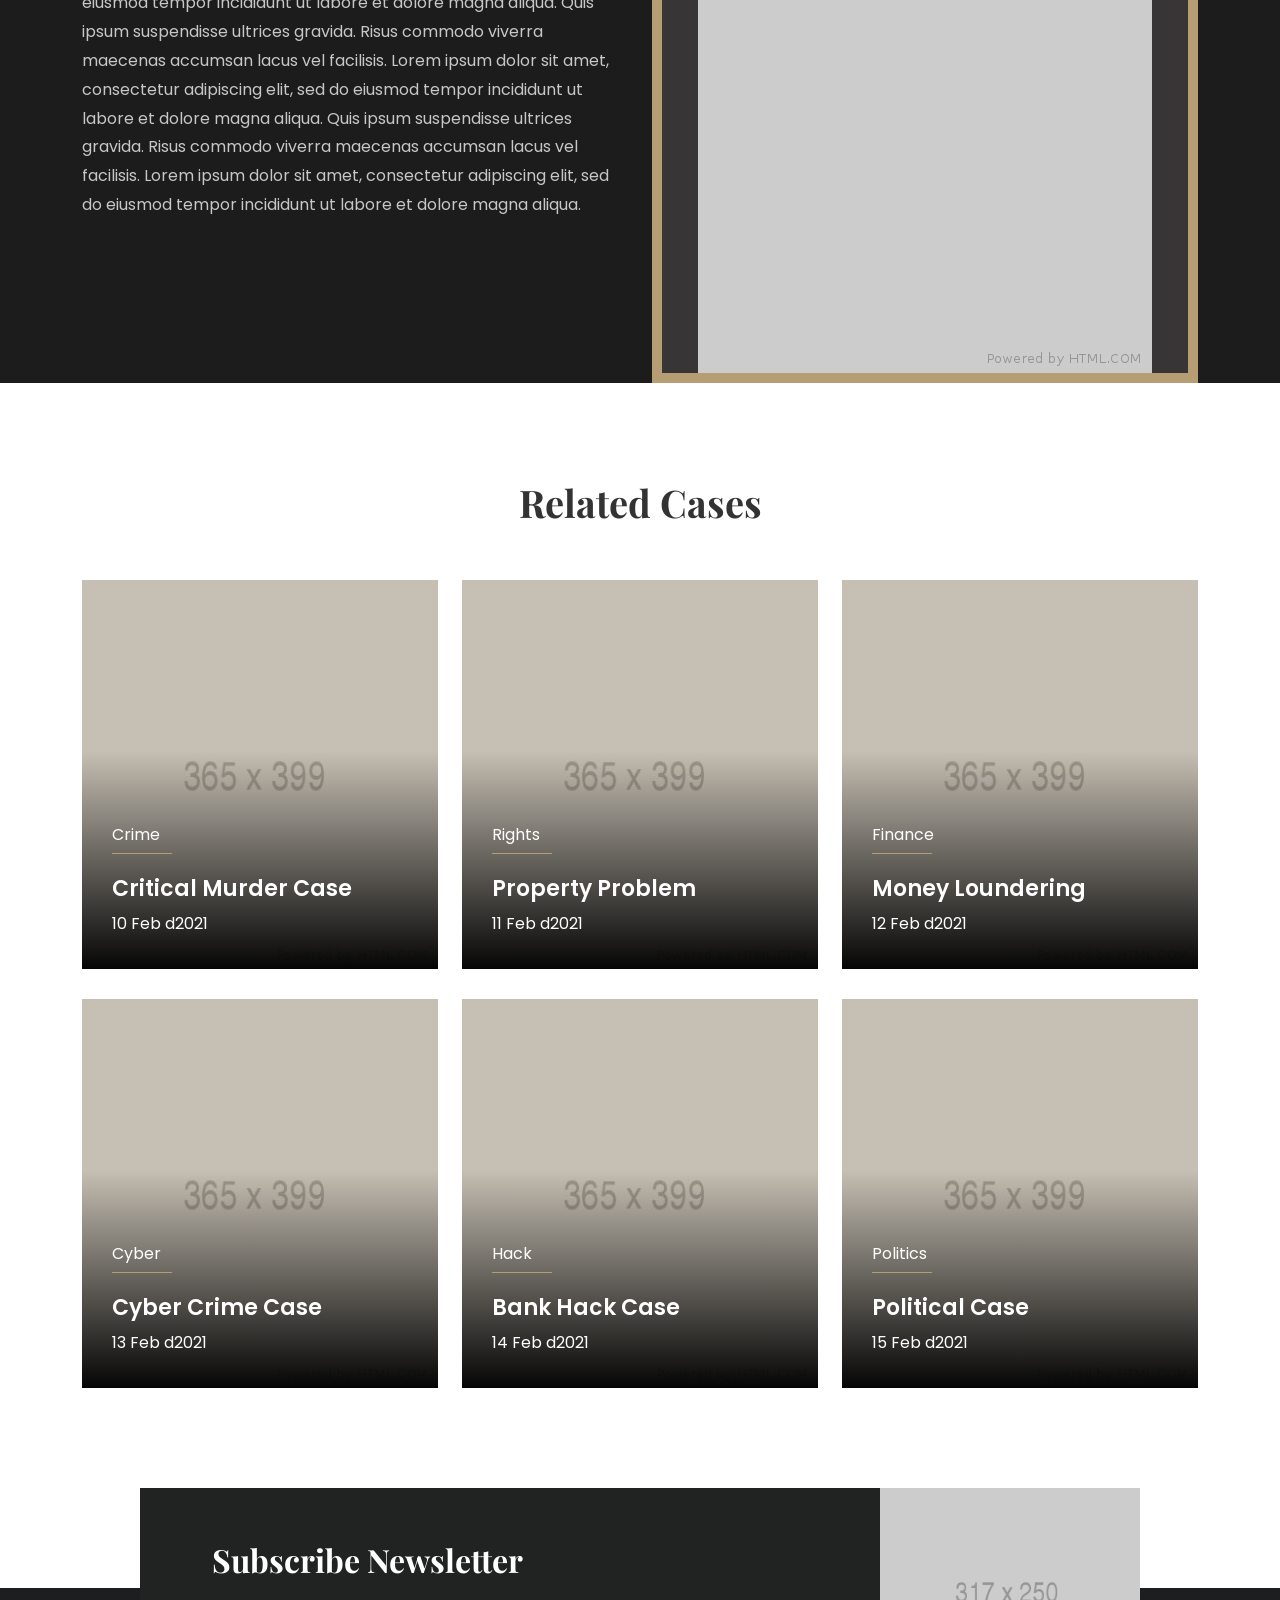
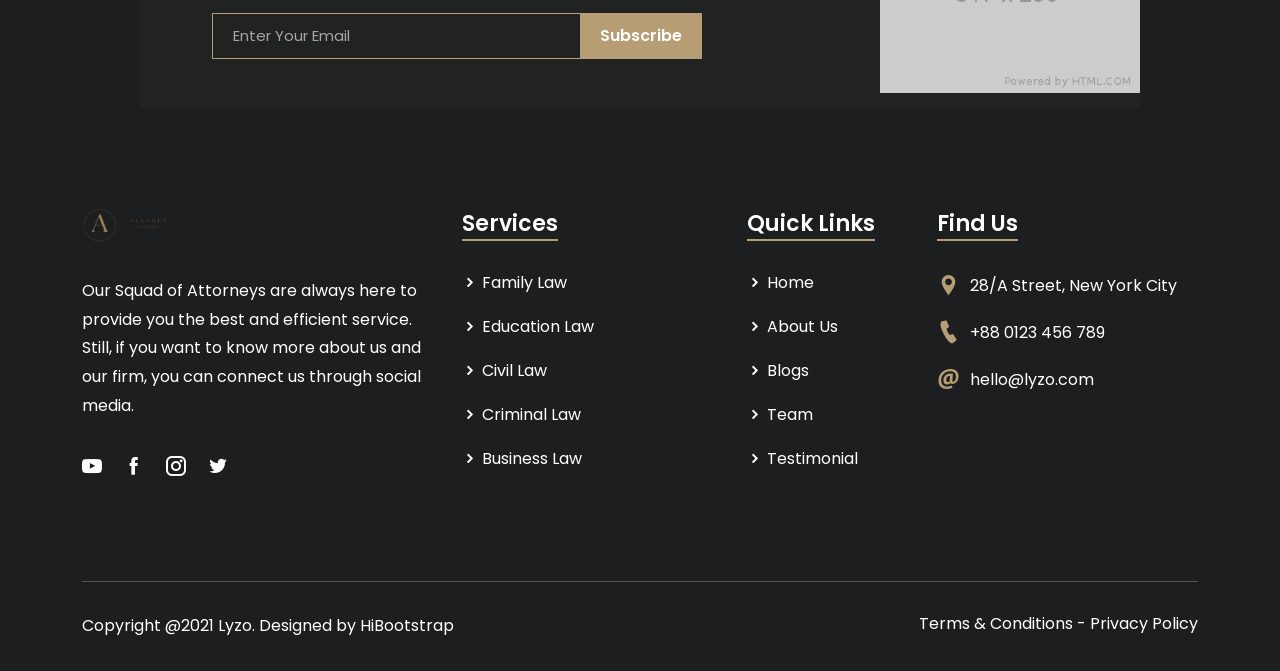
<file: case-study-details.html>
<!DOCTYPE html>
<html lang="zxx">
    <head>
        <meta charset="UTF-8">
        <meta name="viewport" content="width=device-width, initial-scale=1.0">

        <!-- Bootstrap CSS -->
        <link rel="stylesheet" href="assets/css/bootstrap.min.css">
        <!-- Meanmenu CSS -->
        <link rel="stylesheet" href="assets/css/meanmenu.css">
        <!-- Icofont CSS -->
        <link rel="stylesheet" href="assets/css/icofont.min.css">
        <!-- Nice Select CSS -->
        <link rel="stylesheet" href="assets/css/nice-select.min.css">
        <!-- Owl Carousel CSS -->
        <link rel="stylesheet" href="assets/css/owl.carousel.min.css">
        <link rel="stylesheet" href="assets/css/owl.theme.default.min.css">
        <!-- Magnific Popup CSS -->
        <link rel="stylesheet" href="assets/css/magnific-popup.min.css">
        <!-- Flaticon CSS -->
        <link rel="stylesheet" href="assets/fonts/flaticon.css">
        <!-- Wow CSS -->
        <link rel="stylesheet" href="assets/css/animate.css">
        <!-- Odometer CSS -->
        <link rel="stylesheet" href="assets/css/odometer.min.css">
        <!-- Style CSS -->
        <link rel="stylesheet" href="assets/css/style.css">
        <!-- Responsive CSS -->
        <link rel="stylesheet" href="assets/css/responsive.css">

        <title>Lyzo - Law Firm and Attorney HTML Template</title>

        <link rel="icon" type="image/png" href="assets/img/favicon.png">
    </head>
    <body>

        <!-- Preloader -->
        <div class="loader">
            <div class="d-table">
                <div class="d-table-cell">
                    <div class="sk-folding-cube">
                        <div class="sk-cube1 sk-cube"></div>
                        <div class="sk-cube2 sk-cube"></div>
                        <div class="sk-cube4 sk-cube"></div>
                        <div class="sk-cube3 sk-cube"></div>
                    </div>
                </div>
            </div>
        </div>
        <!-- End Preloader -->

        <!-- Navbar -->
        <div class="navbar-area fixed-top">
            <!-- Menu For Mobile Device -->
            <div class="mobile-nav">
                <a href="index.html" class="logo">
                    <img src="assets/img/logo.png" alt="Logo">
                </a>
            </div>

            <!-- Menu For Desktop Device -->
            <div class="main-nav">
                <div class="container">
                    <nav class="navbar navbar-expand-md navbar-light">
                        <a class="navbar-brand" href="index.html">
                            <img src="assets/img/logo.png" alt="Logo">
                        </a>
                        <div class="collapse navbar-collapse mean-menu" id="navbarSupportedContent">
                            <ul class="navbar-nav">
                                <li class="nav-item">
                                    <a href="#" class="nav-link dropdown-toggle">Home</a>
                                    <ul class="dropdown-menu">
                                        <li class="nav-item">
                                            <a href="index.html" class="nav-link">Home Page 1</a>
                                        </li>
                                        <li class="nav-item">
                                            <a href="index-2.html" class="nav-link">Home Page 2</a>
                                        </li>
                                        <li class="nav-item"> 
                                            <a href="index-3.html" class="nav-link">Home Page 3</a>
                                        </li>
                                    </ul>
                                </li>
                                <li class="nav-item">
                                    <a href="about.html" class="nav-link">About</a>
                                </li>
                                <li class="nav-item">
                                    <a href="#" class="nav-link dropdown-toggle">Attorneys</a>
                                    <ul class="dropdown-menu">
                                        <li class="nav-item">
                                            <a href="attorney.html" class="nav-link">Attorney</a>
                                        </li>
                                        <li class="nav-item">
                                            <a href="attorney-details.html" class="nav-link">Attorney Details</a>
                                        </li>
                                    </ul>
                                </li>
                                <li class="nav-item">
                                    <a href="#" class="nav-link dropdown-toggle active">Case Studies</a>
                                    <ul class="dropdown-menu">
                                        <li class="nav-item">
                                            <a href="case-study.html" class="nav-link">Case Study</a>
                                        </li>
                                        <li class="nav-item">
                                            <a href="case-study-details.html" class="nav-link active">Case Study Details</a>
                                        </li>
                                    </ul>
                                </li>
                                <li class="nav-item">
                                    <a href="#" class="nav-link dropdown-toggle">Blogs</a>
                                    <ul class="dropdown-menu">
                                        <li class="nav-item">
                                            <a href="blog.html" class="nav-link">Blog</a>
                                        </li>
                                        <li class="nav-item">
                                            <a href="blog-details.html" class="nav-link">Blog Details</a>
                                        </li>
                                    </ul>
                                </li>
                                <li class="nav-item">
                                    <a href="#" class="nav-link dropdown-toggle">Pages</a>
                                    <ul class="dropdown-menu">
                                        <li class="nav-item">
                                            <a href="practice.html" class="nav-link">Practice</a>
                                        </li>
                                        <li class="nav-item">
                                            <a href="practice-details.html" class="nav-link">Practice Details</a>
                                        </li>
                                        <li class="nav-item">
                                            <a href="appointment.html" class="nav-link">Appointment</a>
                                        </li>
                                        <li class="nav-item">
                                            <a href="testimonial.html" class="nav-link">Testimonial</a>
                                        </li>
                                        <li class="nav-item">
                                            <a href="faq.html" class="nav-link">FAQ</a>
                                        </li>
                                        <li class="nav-item">
                                            <a href="404.html" class="nav-link">404</a>
                                        </li>
                                        <li class="nav-item">
                                            <a href="privacy-policy.html" class="nav-link">Privacy Policy</a>
                                        </li>
                                        <li class="nav-item">
                                            <a href="terms-conditions.html" class="nav-link">Terms & Conditions</a>
                                        </li>
                                    </ul>
                                </li>
                                <li class="nav-item">
                                    <a href="contact.html" class="nav-link">Contact</a>
                                </li>
                            </ul>
                            <div class="side-nav">
                                <a href="appointment.html">Get Appointment</a>
                            </div>
                        </div>
                    </nav>
                </div>
            </div>
        </div>
        <!-- End Navbar -->

        <!-- Page Title -->
        <div class="page-title-area title-img-one">
            <div class="d-table">
                <div class="d-table-cell">
                    <div class="page-title-text">
                        <h2>Case Studies Details</h2>
                        <ul>
                            <li>
                                <a href="index.html">Home</a>
                            </li>
                            <li>
                                <i class="icofont-simple-right"></i>
                            </li>
                            <li>Money Loundering</li>
                        </ul>
                    </div>
                </div>
            </div>
        </div>
        <!-- End Page Title -->

        <!-- Case Details Img -->
        <div class="case-details-img pt-100 pb-70">
            <div class="container">
                <div class="row align-items-center">
                    <div class="col-lg-5">
                        <div class="case-details-item">
                            <img src="assets/img/case-details/1.jpg" alt="Case">
                        </div>
                    </div>
                    <div class="col-lg-7">
                        <div class="case-details-item">
                            <h3>One problem of criminal activities is accounting for the
                                proceeds without raising the suspicion of law 
                                enforcement agencies</h3>
                            <p>Quis ipsum suspendisse ultrices gravida. Risus commodo viverra maecenas accumsan lacus vel facilisis. Lorem ipsum dolor sit amet, consectetur adipiscing elit, sed do eiusmod tempor incididunt ut labore et dolore magna aliqua. Quis ipsum suspendisse.</p>
                            <ul>
                                <li><span>Retribution</span> – Criminals ought to Be Punished in some way.</li>
                                <li><span>Deterrence</span> – Individual deterrence is aimed toward the specific.</li>
                                <li><span>Incapacitation </span> – Designed simply to keep criminals away from society.</li>
                                <li><span>Rehabilitation </span> – Aims at transforming an offender.</li>
                            </ul>
                            <p>Risus commodo viverra maecenas accumsan lacus vel facilisis. . Quis ipsum suspendisse ultrices gravida.  accumsan lacus vel facilisis. Lorem ipsum dolor sit amet, consectetur adipiscing elit, sed do eiusmod tempor incididunt ut labore et dolore magna aliqua. Quis ipsum suspendisse.</p>
                        </div>
                    </div>
                </div>
            </div>
        </div>
        <!-- End Case Details Img -->

        <!-- Case Details Tab -->
        <div class="case-details-tab">
            <div class="container">
                <div class="row align-items-center">
                    <div class="col-lg-6">
                        <div class="case-details-tab-item">
                            <h2>Our study process for this case</h2>
                            <ul class="nav nav-pills" id="pills-tab" role="tablist">
                                <li class="nav-item">
                                    <a class="nav-link active" id="pills-home-tab" data-toggle="pill" href="#pills-home" role="tab" aria-controls="pills-home" aria-selected="true">Challenge</a>
                                </li>
                                <li class="nav-item">
                                    <a class="nav-link" id="pills-profile-tab" data-toggle="pill" href="#pills-profile" role="tab" aria-controls="pills-profile" aria-selected="false">Solution</a>
                                </li>
                                <li class="nav-item">
                                    <a class="nav-link" id="pills-contact-tab" data-toggle="pill" href="#pills-contact" role="tab" aria-controls="pills-contact" aria-selected="false">Result</a>
                                </li>
                            </ul>
                            <div class="tab-content" id="pills-tabContent">
                                <div class="tab-pane fade show active" id="pills-home" role="tabpanel" aria-labelledby="pills-home-tab">
                                    <h3>One problem of criminal activities is accounting for the
                                        proceeds without raising the suspicion of law 
                                        enforcement agencies</h3>
                                    <p>Lorem ipsum dolor sit amet, consectetur adipiscing elit, sed do eiusmod tempor incididunt ut labore et dolore magna aliqua. Quis ipsum suspendisse ultrices gravida. Risus commodo viverra maecenas accumsan lacus vel facilisis. Lorem ipsum dolor sit amet, consectetur adipiscing elit, sed do eiusmod tempor incididunt ut labore et dolore magna aliqua. Quis ipsum suspendisse ultrices gravida. Risus commodo viverra maecenas accumsan lacus vel facilisis. Lorem ipsum dolor sit amet, consectetur adipiscing elit, sed do eiusmod tempor incididunt ut labore et dolore magna aliqua.</p>
                                </div>
                                <div class="tab-pane fade" id="pills-profile" role="tabpanel" aria-labelledby="pills-profile-tab">
                                    <h3>Now a days criminality is at the top amongst college and university going students.</h3>
                                    <p>Lorem ipsum dolor sit amet, consectetur adipiscing elit, sed do eiusmod tempor incididunt ut labore et dolore magna aliqua. Quis ipsum suspendisse ultrices gravida. Risus commodo viverra maecenas accumsan lacus vel facilisis. Lorem ipsum dolor sit amet, consectetur adipiscing elit, sed do eiusmod tempor incididunt ut labore et dolore magna aliqua. Quis ipsum suspendisse ultrices gravida. Risus commodo viverra maecenas accumsan lacus vel facilisis. Lorem ipsum dolor sit amet, consectetur adipiscing elit, sed do eiusmod tempor incididunt ut labore et dolore magna aliqua.</p>
                                </div>
                                <div class="tab-pane fade" id="pills-contact" role="tabpanel" aria-labelledby="pills-contact-tab">
                                    <h3>A criminal case, in common law jurisdictions, begins when a person suspected of a crime.</h3>
                                    <p>Lorem ipsum dolor sit amet, consectetur adipiscing elit, sed do eiusmod tempor incididunt ut labore et dolore magna aliqua. Quis ipsum suspendisse ultrices gravida. Risus commodo viverra maecenas accumsan lacus vel facilisis. Lorem ipsum dolor sit amet, consectetur adipiscing elit, sed do eiusmod tempor incididunt ut labore et dolore magna aliqua. Quis ipsum suspendisse ultrices gravida. Risus commodo viverra maecenas accumsan lacus vel facilisis. Lorem ipsum dolor sit amet, consectetur adipiscing elit, sed do eiusmod tempor incididunt ut labore et dolore magna aliqua.</p>
                                </div>
                            </div>
                        </div>
                    </div>
                    <div class="col-lg-6">
                        <div class="case-details-tab-item">
                            <div class="case-details-tab-img">
                                <img src="assets/img/home-one/10.png" alt="Case">
                            </div>
                        </div>
                    </div>
                </div>
            </div>
        </div>
        <!-- End Case Details Tab -->

        <!-- portfolio -->
        <section class="portfolio-area portfolio-area-three pt-100">
            <div class="container">
                <div class="section-title">
                    <h2>Related Cases</h2>
                </div>
                <div class="row">
                    <div class="col-sm-6 col-lg-4">
                        <div class="portfolio-item wow fadeInUp" data-wow-delay=".3s">
                            <img src="assets/img/home-one/portfolio/1.jpg" alt="Portfolio">
                            <div class="portfolio-inner">
                                <span>Crime</span>
                                <h3>
                                    <a href="case-study-details.html">Critical Murder Case</a>
                                </h3>
                                <p>10 Feb d2021</p>
                            </div>
                        </div>
                    </div>
                    <div class="col-sm-6 col-lg-4">
                        <div class="portfolio-item wow fadeInUp" data-wow-delay=".4s">
                            <img src="assets/img/home-one/portfolio/2.jpg" alt="Portfolio">
                            <div class="portfolio-inner">
                                <span>Rights</span>
                                <h3>
                                    <a href="case-study-details.html">Property Problem</a>
                                </h3>
                                <p>11 Feb d2021</p>
                            </div>
                        </div>
                    </div>
                    <div class="col-sm-6 col-lg-4">
                        <div class="portfolio-item wow fadeInUp" data-wow-delay=".5s">
                            <img src="assets/img/home-one/portfolio/3.jpg" alt="Portfolio">
                            <div class="portfolio-inner">
                                <span>Finance</span>
                                <h3>
                                    <a href="case-study-details.html">Money Loundering</a>
                                </h3>
                                <p>12 Feb d2021</p>
                            </div>
                        </div>
                    </div>
                    <div class="col-sm-6 col-lg-4">
                        <div class="portfolio-item wow fadeInUp" data-wow-delay=".3s">
                            <img src="assets/img/home-one/portfolio/4.jpg" alt="Portfolio">
                            <div class="portfolio-inner">
                                <span>Cyber</span>
                                <h3>
                                    <a href="case-study-details.html">Cyber Crime Case</a>
                                </h3>
                                <p>13 Feb d2021</p>
                            </div>
                        </div>
                    </div>
                    <div class="col-sm-6 col-lg-4">
                        <div class="portfolio-item wow fadeInUp" data-wow-delay=".4s">
                            <img src="assets/img/home-one/portfolio/5.jpg" alt="Portfolio">
                            <div class="portfolio-inner">
                                <span>Hack</span>
                                <h3>
                                    <a href="case-study-details.html">Bank Hack Case</a>
                                </h3>
                                <p>14 Feb d2021</p>
                            </div>
                        </div>
                    </div>
                    <div class="col-sm-6 col-lg-4">
                        <div class="portfolio-item wow fadeInUp" data-wow-delay=".5s">
                            <img src="assets/img/home-one/portfolio/6.jpg" alt="Portfolio">
                            <div class="portfolio-inner">
                                <span>Politics</span>
                                <h3>
                                    <a href="case-study-details.html">Political Case</a>
                                </h3>
                                <p>15 Feb d2021</p>
                            </div>
                        </div>
                    </div>
                </div>
            </div>
        </section>
        <!-- End portfolio -->

        <!-- Footer -->
        <footer>
            
            <!-- Newsletter -->
            <div class="newsletter-area">
                <div class="container">
                    <img src="assets/img/home-one/newsletter.png" alt="Shape">
                    <h2>Subscribe Newsletter</h2>
                    <form class="newsletter-form" data-toggle="validator">
                        <input type="email" class="form-control" placeholder="Enter Your Email" name="EMAIL" required autocomplete="off">

                        <button class="btn contact-btn" type="submit">
                            Subscribe
                        </button>

                        <div id="validator-newsletter" class="form-result"></div>
                    </form>
                </div>
            </div>
            <!-- End Newsletter -->

            <div class="container">
                <div class="row">
                    <div class="col-sm-6 col-lg-4">
                        <div class="footer-item">
                            <div class="footer-logo">
                                <a href="#">
                                    <img src="assets/img/logo.png" alt="Logo">
                                </a>
                                <p>Our Squad of Attorneys are always here to provide you the best and efficient service. Still, if you want to know more about us and our firm, you can connect us through social media.</p>
                                <ul>
                                    <li>
                                        <a href="https://www.youtube.com/" target="_blank">
                                            <i class="icofont-youtube-play"></i>
                                        </a>
                                    </li>
                                    <li>
                                        <a href="https://www.facebook.com/" target="_blank">
                                            <i class="icofont-facebook"></i>
                                        </a>
                                    </li>
                                    <li>
                                        <a href="https://www.instagram.com/" target="_blank">
                                            <i class="icofont-instagram"></i>
                                        </a>
                                    </li>
                                    <li>
                                        <a href="https://www.twitter.com/" target="_blank">
                                            <i class="icofont-twitter"></i>
                                        </a>
                                    </li>
                                </ul>
                            </div>
                        </div>
                    </div>
                    <div class="col-sm-6 col-lg-3">
                        <div class="footer-item">
                            <div class="footer-service">
                                <h3>Services</h3>
                                <ul>
                                    <li>
                                        <a href="practice-details.html">
                                            <i class="icofont-simple-right"></i>
                                            Family Law
                                        </a>
                                    </li>
                                    <li>
                                        <a href="practice-details.html">
                                            <i class="icofont-simple-right"></i>
                                            Education Law
                                        </a>
                                    </li>
                                    <li>
                                        <a href="practice-details.html">
                                            <i class="icofont-simple-right"></i>
                                            Civil Law
                                        </a>
                                    </li>
                                    <li>
                                        <a href="practice-details.html">
                                            <i class="icofont-simple-right"></i>
                                            Criminal Law
                                        </a>
                                    </li>
                                    <li>
                                        <a href="practice-details.html">
                                            <i class="icofont-simple-right"></i>
                                            Business Law
                                        </a>
                                    </li>
                                </ul>
                            </div>
                        </div>
                    </div>
                    <div class="col-sm-6 col-lg-2">
                        <div class="footer-item">
                            <div class="footer-service">
                                <h3>Quick Links</h3>
                                <ul>
                                    <li>
                                        <a href="index.html">
                                            <i class="icofont-simple-right"></i>
                                            Home
                                        </a>
                                    </li>
                                    <li>
                                        <a href="about.html">
                                            <i class="icofont-simple-right"></i>
                                            About Us
                                        </a>
                                    </li>
                                    <li>
                                        <a href="blog.html">
                                            <i class="icofont-simple-right"></i>
                                            Blogs
                                        </a>
                                    </li>
                                    <li>
                                        <a href="attorney.html">
                                            <i class="icofont-simple-right"></i>
                                            Team
                                        </a>
                                    </li>
                                    <li>
                                        <a href="testimonial.html">
                                            <i class="icofont-simple-right"></i>
                                            Testimonial
                                        </a>
                                    </li>
                                </ul>
                            </div>
                        </div>
                    </div>
                    <div class="col-sm-6 col-lg-3">
                        <div class="footer-item">
                            <div class="footer-find">
                                <h3>Find Us</h3>
                                <ul>
                                    <li>
                                        <i class="icofont-location-pin"></i>
                                        28/A Street, New York City
                                    </li>
                                    <li>
                                        <i class="icofont-ui-call"></i>
                                        <a href="tel:+880123456789">+88 0123 456 789</a>
                                    </li>
                                    <li>
                                        <i class="icofont-at"></i>
                                        <a href="mailto:hello@lyzo.com">hello@lyzo.com</a>
                                    </li>
                                </ul>
                            </div>
                        </div>
                    </div>
                </div>
                <div class="copyright-area">
                    <div class="row">
                        <div class="col-sm-7 col-lg-6">
                            <div class="copyright-item">
                                <p>Copyright @2021 Lyzo. Designed by <a href="https://hibootstrap.com/" target="_blank">HiBootstrap</a></p>
                            </div>
                        </div>
                        <div class="col-sm-5 col-lg-6">
                            <div class="copyright-item copyright-right">
                                <a href="terms-conditions.html" target="_blank">Terms & Conditions</a> <span>-</span> 
                                <a href="privacy-policy.html" target="_blank">Privacy Policy</a>
                            </div>
                        </div>
                    </div>
                </div>
            </div>
        </footer>
        <!-- End Footer -->


        <!-- Essential JS -->
        <script src="assets/js/jquery.min.js"></script>
        <script src="assets/js/popper.min.js"></script>
        <script src="assets/js/bootstrap.min.js"></script>
        <!-- Meanmenu JS -->
        <script src="assets/js/jquery.meanmenu.js"></script>
        <!-- Nice Select JS -->
        <script src="assets/js/jquery.nice-select.min.js"></script>
        <!-- Form Ajaxchimp JS -->
		<script src="assets/js/jquery.ajaxchimp.min.js"></script>
		<!-- Form Validator JS -->
		<script src="assets/js/form-validator.min.js"></script>
		<!-- Contact JS -->
        <script src="assets/js/contact-form-script.js"></script>
        <!-- Owl Carousel JS -->
        <script src="assets/js/owl.carousel.min.js"></script>
        <!-- Odometer JS -->
        <script src="assets/js/odometer.min.js"></script>
        <script src="assets/js/jquery.appear.min.js"></script>
        <!-- Magnific Popup JS -->
        <script src="assets/js/jquery.magnific-popup.min.js"></script>
        <!-- Wow JS -->
        <script src="assets/js/wow.min.js"></script>
        <!-- Custom JS -->
        <script src="assets/js/custom.js"></script>

    </body>
</html>
</file>
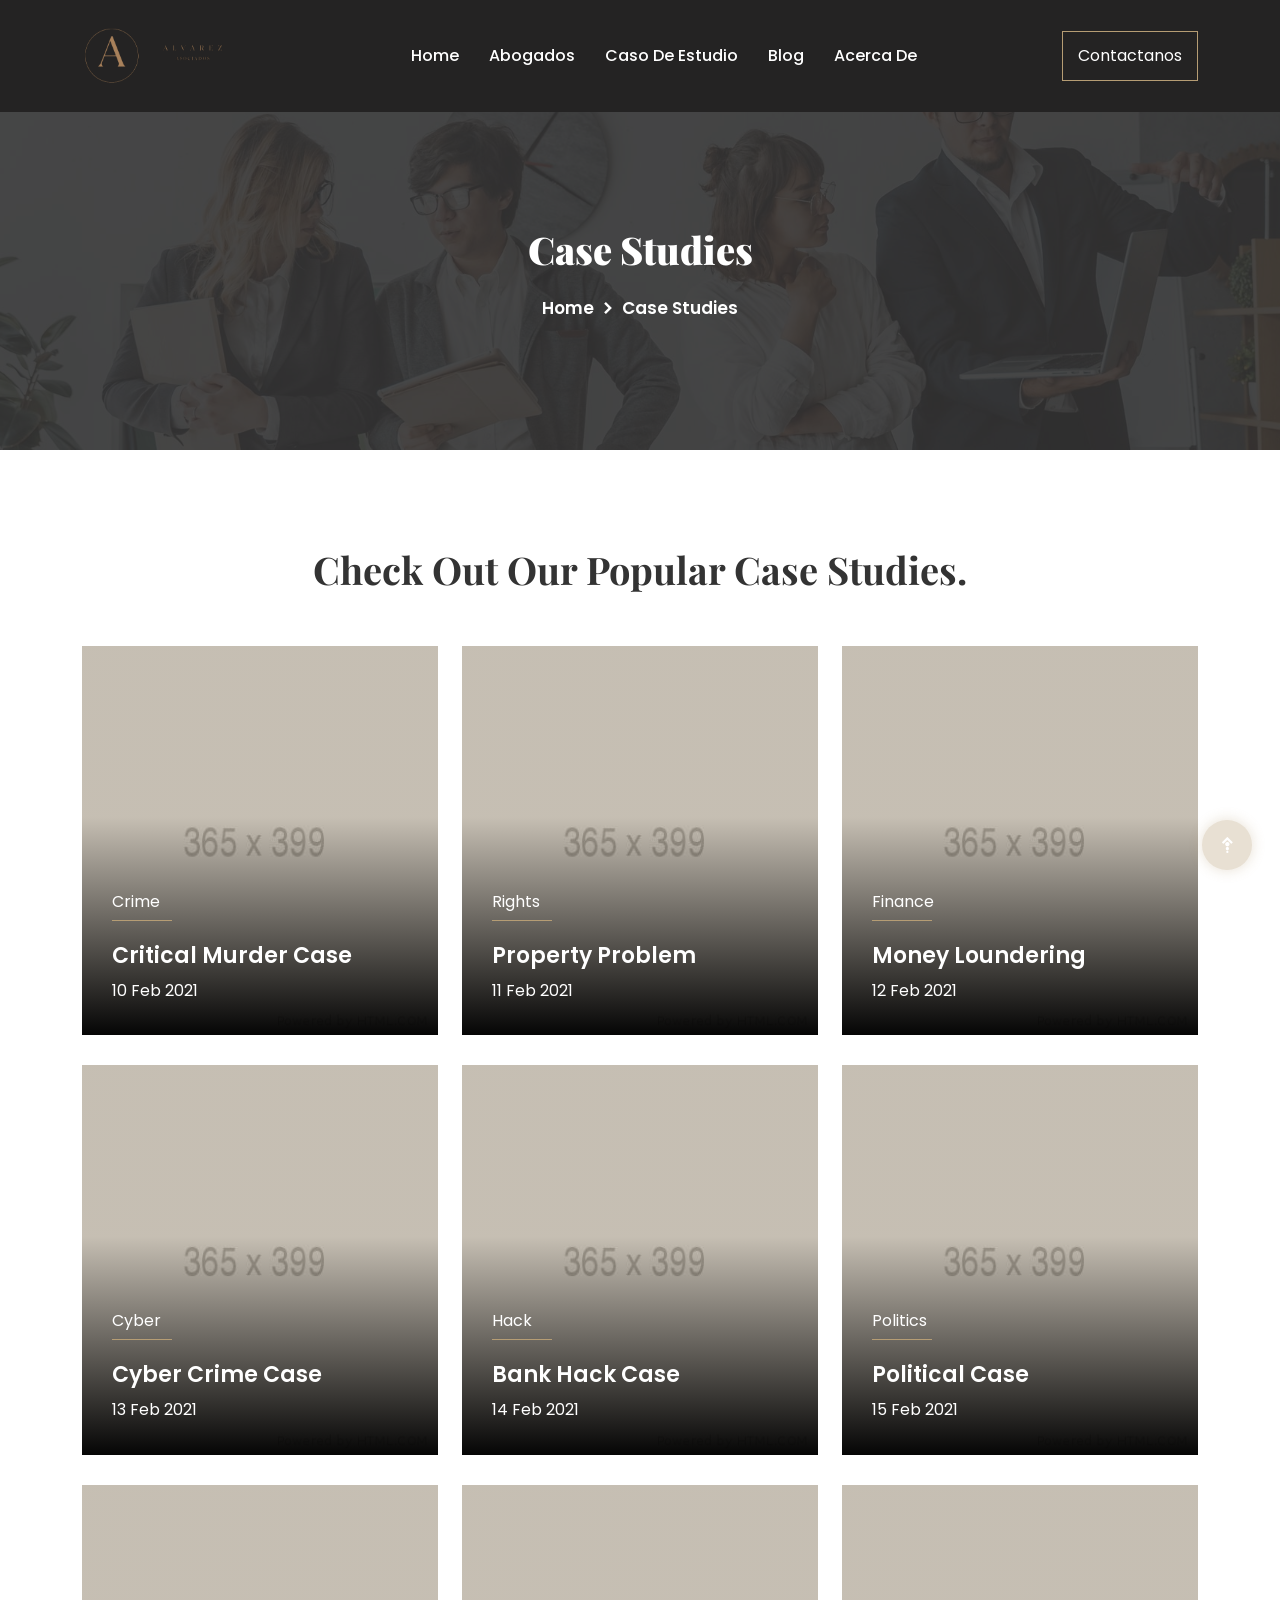
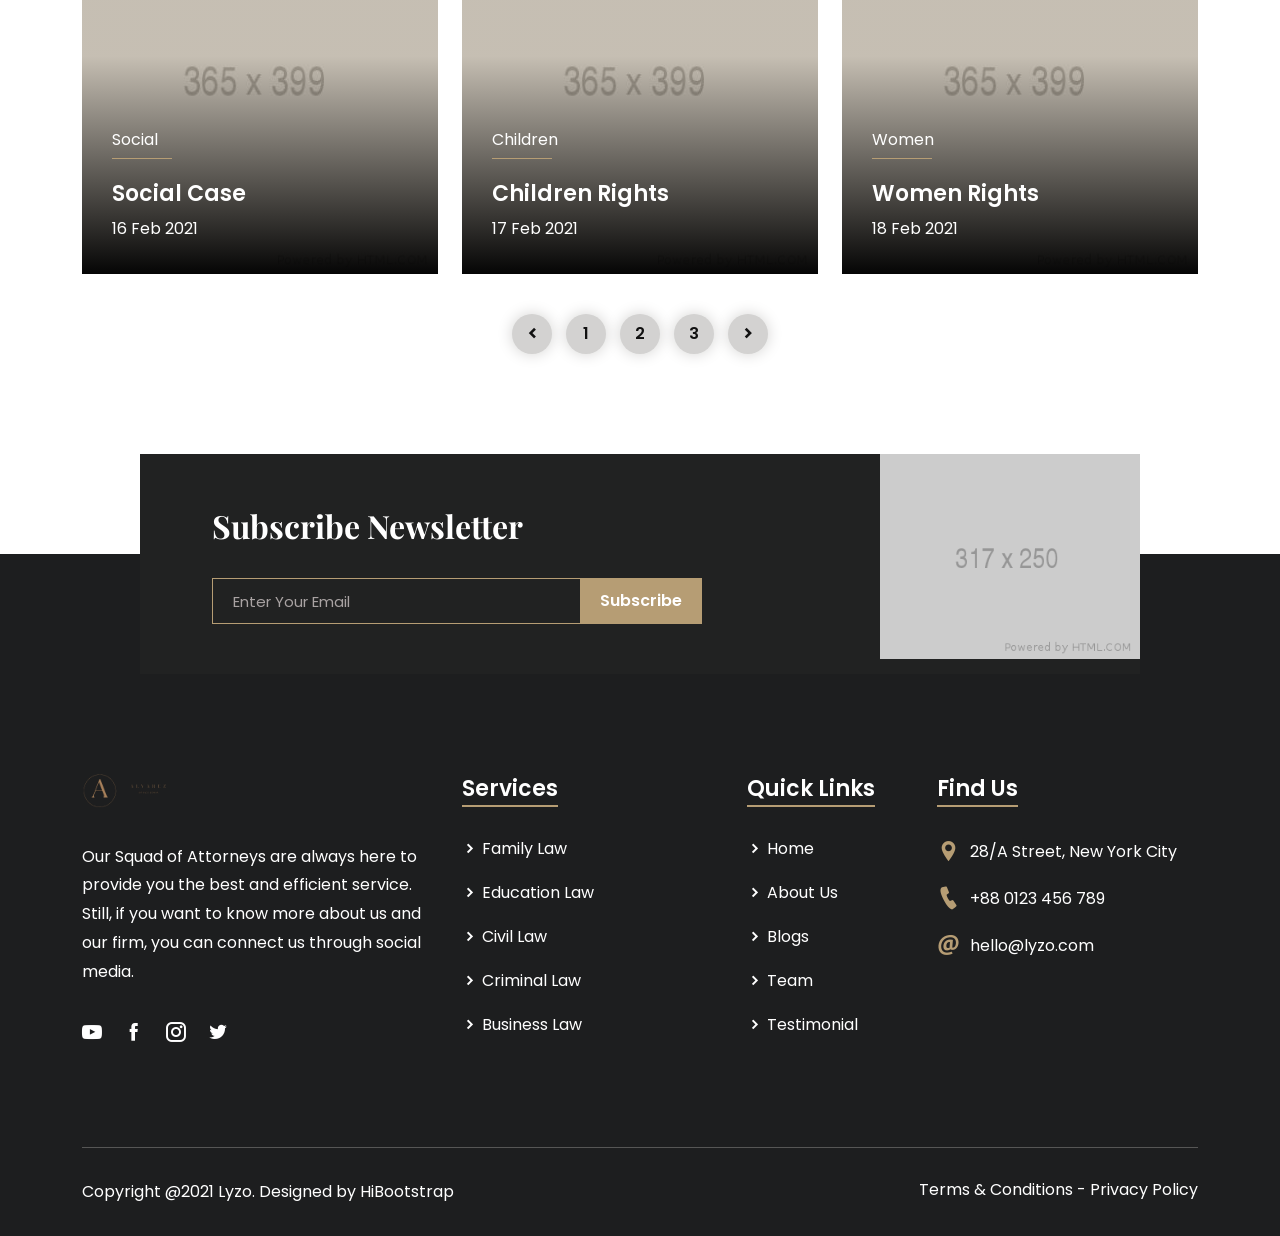
<file: case-study.html>
<!DOCTYPE html>
<html lang="zxx">
    <head>
        <meta charset="UTF-8">
        <meta name="viewport" content="width=device-width, initial-scale=1.0">

        <!-- Bootstrap CSS -->
        <link rel="stylesheet" href="assets/css/bootstrap.min.css">
        <!-- Meanmenu CSS -->
        <link rel="stylesheet" href="assets/css/meanmenu.css">
        <!-- Icofont CSS -->
        <link rel="stylesheet" href="assets/css/icofont.min.css">
        <!-- Nice Select CSS -->
        <link rel="stylesheet" href="assets/css/nice-select.min.css">
        <!-- Owl Carousel CSS -->
        <link rel="stylesheet" href="assets/css/owl.carousel.min.css">
        <link rel="stylesheet" href="assets/css/owl.theme.default.min.css">
        <!-- Magnific Popup CSS -->
        <link rel="stylesheet" href="assets/css/magnific-popup.min.css">
        <!-- Flaticon CSS -->
        <link rel="stylesheet" href="assets/fonts/flaticon.css">
        <!-- Wow CSS -->
        <link rel="stylesheet" href="assets/css/animate.css">
        <!-- Odometer CSS -->
        <link rel="stylesheet" href="assets/css/odometer.min.css">
        <!-- Style CSS -->
        <link rel="stylesheet" href="assets/css/style.css">
        <!-- Responsive CSS -->
        <link rel="stylesheet" href="assets/css/responsive.css">

        <title>Lyzo - Law Firm and Attorney HTML Template</title>

        <link rel="icon" type="image/png" href="assets/img/favicon.png">
    </head>
    <body>

        <!-- Preloader -->
        <div class="loader">
            <div class="d-table">
                <div class="d-table-cell">
                    <div class="sk-folding-cube">
                        <div class="sk-cube1 sk-cube"></div>
                        <div class="sk-cube2 sk-cube"></div>
                        <div class="sk-cube4 sk-cube"></div>
                        <div class="sk-cube3 sk-cube"></div>
                    </div>
                </div>
            </div>
        </div>
        <!-- End Preloader -->

        <!-- Navbar -->
        <div class="navbar-area fixed-top">
            <!-- Menu For Mobile Device -->
            <div class="mobile-nav">
                <a href="index.html" class="logo">
                    <img src="assets/img/logo.png" alt="Logo">
                </a>
            </div>

            <!-- Menu For Desktop Device -->
            <div class="main-nav">
                <div class="container">
                    <nav class="navbar navbar-expand-md navbar-light">
                        <a class="navbar-brand" href="index.html">
                            <img src="assets/img/logo.png" alt="Logo">
                        </a>
                        <div class="collapse navbar-collapse mean-menu" id="navbarSupportedContent">
                            <ul class="navbar-nav">
                                <li class="nav-item">
                                    <a href="index.html" class="nav-link">Home</a>
                                </li>
                                <li class="nav-item">
                                    <a href="attorney.html" class="nav-link">Abogados</a>
                                </li>
                                <li class="nav-item">
                                    <a href="case-study" class="nav-link">Caso de estudio</a>
                                </li>
                                <li class="nav-item">
                                    <a href="blog.html" class="nav-link">Blog</a>
                                </li>
                                <li class="nav-item">
                                    <a href="about.html" class="nav-link">Acerca de</a>
                                </li>
                            </ul>
                            <div class="side-nav">
                                <a href="contact.html">Contactanos</a>
                            </div>
                        </div>
                    </nav>
                </div>
            </div>
        </div>
        <!-- End Navbar -->

        <!-- Page Title -->
        <div class="page-title-area title-img-one">
            <div class="d-table">
                <div class="d-table-cell">
                    <div class="page-title-text">
                        <h2>Case Studies</h2>
                        <ul>
                            <li>
                                <a href="index.html">Home</a>
                            </li>
                            <li>
                                <i class="icofont-simple-right"></i>
                            </li>
                            <li>Case Studies</li>
                        </ul>
                    </div>
                </div>
            </div>
        </div>
        <!-- End Page Title -->

        <!-- portfolio -->
        <section class="portfolio-area portfolio-area-two pt-100">
            <div class="container">
                <div class="section-title">
                    <h2>Check Out Our Popular Case Studies.</h2>
                </div>
                <div class="row">
                    <div class="col-sm-6 col-lg-4">
                        <div class="portfolio-item wow fadeInUp" data-wow-delay=".3s">
                            <img src="assets/img/home-one/portfolio/1.jpg" alt="Portfolio">
                            <div class="portfolio-inner">
                                <span>Crime</span>
                                <h3>
                                    <a href="case-study-details.html">Critical Murder Case</a>
                                </h3>
                                <p>10 Feb 2021</p>
                            </div>
                        </div>
                    </div>
                    <div class="col-sm-6 col-lg-4">
                        <div class="portfolio-item wow fadeInUp" data-wow-delay=".4s">
                            <img src="assets/img/home-one/portfolio/2.jpg" alt="Portfolio">
                            <div class="portfolio-inner">
                                <span>Rights</span>
                                <h3>
                                    <a href="case-study-details.html">Property Problem</a>
                                </h3>
                                <p>11 Feb 2021</p>
                            </div>
                        </div>
                    </div>
                    <div class="col-sm-6 col-lg-4">
                        <div class="portfolio-item wow fadeInUp" data-wow-delay=".5s">
                            <img src="assets/img/home-one/portfolio/3.jpg" alt="Portfolio">
                            <div class="portfolio-inner">
                                <span>Finance</span>
                                <h3>
                                    <a href="case-study-details.html">Money Loundering</a>
                                </h3>
                                <p>12 Feb 2021</p>
                            </div>
                        </div>
                    </div>
                    <div class="col-sm-6 col-lg-4">
                        <div class="portfolio-item wow fadeInUp" data-wow-delay=".3s">
                            <img src="assets/img/home-one/portfolio/4.jpg" alt="Portfolio">
                            <div class="portfolio-inner">
                                <span>Cyber</span>
                                <h3>
                                    <a href="case-study-details.html">Cyber Crime Case</a>
                                </h3>
                                <p>13 Feb 2021</p>
                            </div>
                        </div>
                    </div>
                    <div class="col-sm-6 col-lg-4">
                        <div class="portfolio-item wow fadeInUp" data-wow-delay=".4s">
                            <img src="assets/img/home-one/portfolio/5.jpg" alt="Portfolio">
                            <div class="portfolio-inner">
                                <span>Hack</span>
                                <h3>
                                    <a href="case-study-details.html">Bank Hack Case</a>
                                </h3>
                                <p>14 Feb 2021</p>
                            </div>
                        </div>
                    </div>
                    <div class="col-sm-6 col-lg-4">
                        <div class="portfolio-item wow fadeInUp" data-wow-delay=".5s">
                            <img src="assets/img/home-one/portfolio/6.jpg" alt="Portfolio">
                            <div class="portfolio-inner">
                                <span>Politics</span>
                                <h3>
                                    <a href="case-study-details.html">Political Case</a>
                                </h3>
                                <p>15 Feb 2021</p>
                            </div>
                        </div>
                    </div>
                    <div class="col-sm-6 col-lg-4">
                        <div class="portfolio-item wow fadeInUp" data-wow-delay=".3s">
                            <img src="assets/img/home-one/portfolio/7.jpg" alt="Portfolio">
                            <div class="portfolio-inner">
                                <span>Social</span>
                                <h3>
                                    <a href="case-study-details.html">Social Case</a>
                                </h3>
                                <p>16 Feb 2021</p>
                            </div>
                        </div>
                    </div>
                    <div class="col-sm-6 col-lg-4">
                        <div class="portfolio-item wow fadeInUp" data-wow-delay=".4s">
                            <img src="assets/img/home-one/portfolio/8.jpg" alt="Portfolio">
                            <div class="portfolio-inner">
                                <span>Children</span>
                                <h3>
                                    <a href="case-study-details.html">Children Rights</a>
                                </h3>
                                <p>17 Feb 2021</p>
                            </div>
                        </div>
                    </div>
                    <div class="col-sm-6 offset-sm-3 offset-lg-0 col-lg-4">
                        <div class="portfolio-item wow fadeInUp" data-wow-delay=".5s">
                            <img src="assets/img/home-one/portfolio/9.jpg" alt="Portfolio">
                            <div class="portfolio-inner">
                                <span>Women</span>
                                <h3>
                                    <a href="case-study-details.html">Women Rights</a>
                                </h3>
                                <p>18 Feb 2021</p>
                            </div>
                        </div>
                    </div>
                </div>
                <div class="case-pagination">
                    <ul>
                        <li>
                            <a href="#">
                                <i class="icofont-simple-left"></i>
                            </a>
                        </li>
                        <li>
                            <a href="#">1</a>
                        </li>
                        <li>
                            <a href="#">2</a>
                        </li>
                        <li>
                            <a href="#">3</a>
                        </li>
                        <li>
                            <a href="#">
                                <i class="icofont-simple-right"></i>
                            </a>
                        </li>
                    </ul>
                </div>
            </div>
        </section>
        <!-- End portfolio -->

        <!-- Footer -->
        <footer>
            
            <!-- Newsletter -->
            <div class="newsletter-area">
                <div class="container">
                    <img src="assets/img/home-one/newsletter.png" alt="Shape">
                    <h2>Subscribe Newsletter</h2>
                    <form class="newsletter-form" data-toggle="validator">
                        <input type="email" class="form-control" placeholder="Enter Your Email" name="EMAIL" required autocomplete="off">

                        <button class="btn contact-btn" type="submit">
                            Subscribe
                        </button>

                        <div id="validator-newsletter" class="form-result"></div>
                    </form>
                </div>
            </div>
            <!-- End Newsletter -->

            <div class="container">
                <div class="row">
                    <div class="col-sm-6 col-lg-4">
                        <div class="footer-item">
                            <div class="footer-logo">
                                <a href="#">
                                    <img src="assets/img/logo.png" alt="Logo">
                                </a>
                                <p>Our Squad of Attorneys are always here to provide you the best and efficient service. Still, if you want to know more about us and our firm, you can connect us through social media.</p>
                                <ul>
                                    <li>
                                        <a href="https://www.youtube.com/" target="_blank">
                                            <i class="icofont-youtube-play"></i>
                                        </a>
                                    </li>
                                    <li>
                                        <a href="https://www.facebook.com/" target="_blank">
                                            <i class="icofont-facebook"></i>
                                        </a>
                                    </li>
                                    <li>
                                        <a href="https://www.instagram.com/" target="_blank">
                                            <i class="icofont-instagram"></i>
                                        </a>
                                    </li>
                                    <li>
                                        <a href="https://www.twitter.com/" target="_blank">
                                            <i class="icofont-twitter"></i>
                                        </a>
                                    </li>
                                </ul>
                            </div>
                        </div>
                    </div>
                    <div class="col-sm-6 col-lg-3">
                        <div class="footer-item">
                            <div class="footer-service">
                                <h3>Services</h3>
                                <ul>
                                    <li>
                                        <a href="practice-details.html">
                                            <i class="icofont-simple-right"></i>
                                            Family Law
                                        </a>
                                    </li>
                                    <li>
                                        <a href="practice-details.html">
                                            <i class="icofont-simple-right"></i>
                                            Education Law
                                        </a>
                                    </li>
                                    <li>
                                        <a href="practice-details.html">
                                            <i class="icofont-simple-right"></i>
                                            Civil Law
                                        </a>
                                    </li>
                                    <li>
                                        <a href="practice-details.html">
                                            <i class="icofont-simple-right"></i>
                                            Criminal Law
                                        </a>
                                    </li>
                                    <li>
                                        <a href="practice-details.html">
                                            <i class="icofont-simple-right"></i>
                                            Business Law
                                        </a>
                                    </li>
                                </ul>
                            </div>
                        </div>
                    </div>
                    <div class="col-sm-6 col-lg-2">
                        <div class="footer-item">
                            <div class="footer-service">
                                <h3>Quick Links</h3>
                                <ul>
                                    <li>
                                        <a href="index.html">
                                            <i class="icofont-simple-right"></i>
                                            Home
                                        </a>
                                    </li>
                                    <li>
                                        <a href="about.html">
                                            <i class="icofont-simple-right"></i>
                                            About Us
                                        </a>
                                    </li>
                                    <li>
                                        <a href="blog.html">
                                            <i class="icofont-simple-right"></i>
                                            Blogs
                                        </a>
                                    </li>
                                    <li>
                                        <a href="attorney.html">
                                            <i class="icofont-simple-right"></i>
                                            Team
                                        </a>
                                    </li>
                                    <li>
                                        <a href="testimonial.html">
                                            <i class="icofont-simple-right"></i>
                                            Testimonial
                                        </a>
                                    </li>
                                </ul>
                            </div>
                        </div>
                    </div>
                    <div class="col-sm-6 col-lg-3">
                        <div class="footer-item">
                            <div class="footer-find">
                                <h3>Find Us</h3>
                                <ul>
                                    <li>
                                        <i class="icofont-location-pin"></i>
                                        28/A Street, New York City
                                    </li>
                                    <li>
                                        <i class="icofont-ui-call"></i>
                                        <a href="tel:+880123456789">+88 0123 456 789</a>
                                    </li>
                                    <li>
                                        <i class="icofont-at"></i>
                                        <a href="mailto:hello@lyzo.com">hello@lyzo.com</a>
                                    </li>
                                </ul>
                            </div>
                        </div>
                    </div>
                </div>
                <div class="copyright-area">
                    <div class="row">
                        <div class="col-sm-7 col-lg-6">
                            <div class="copyright-item">
                                <p>Copyright @2021 Lyzo. Designed by <a href="https://hibootstrap.com/" target="_blank">HiBootstrap</a></p>
                            </div>
                        </div>
                        <div class="col-sm-5 col-lg-6">
                            <div class="copyright-item copyright-right">
                                <a href="terms-conditions.html" target="_blank">Terms & Conditions</a> <span>-</span> 
                                <a href="privacy-policy.html" target="_blank">Privacy Policy</a>
                            </div>
                        </div>
                    </div>
                </div>
            </div>
        </footer>
        <!-- End Footer -->


        <!-- Essential JS -->
        <script src="assets/js/jquery.min.js"></script>
        <script src="assets/js/popper.min.js"></script>
        <script src="assets/js/bootstrap.min.js"></script>
        <!-- Meanmenu JS -->
        <script src="assets/js/jquery.meanmenu.js"></script>
        <!-- Nice Select JS -->
        <script src="assets/js/jquery.nice-select.min.js"></script>
        <!-- Form Ajaxchimp JS -->
		<script src="assets/js/jquery.ajaxchimp.min.js"></script>
		<!-- Form Validator JS -->
		<script src="assets/js/form-validator.min.js"></script>
		<!-- Contact JS -->
        <script src="assets/js/contact-form-script.js"></script>
        <!-- Owl Carousel JS -->
        <script src="assets/js/owl.carousel.min.js"></script>
        <!-- Odometer JS -->
        <script src="assets/js/odometer.min.js"></script>
        <script src="assets/js/jquery.appear.min.js"></script>
        <!-- Magnific Popup JS -->
        <script src="assets/js/jquery.magnific-popup.min.js"></script>
        <!-- Wow JS -->
        <script src="assets/js/wow.min.js"></script>
        <!-- Custom JS -->
        <script src="assets/js/custom.js"></script>

    </body>
</html>
</file>
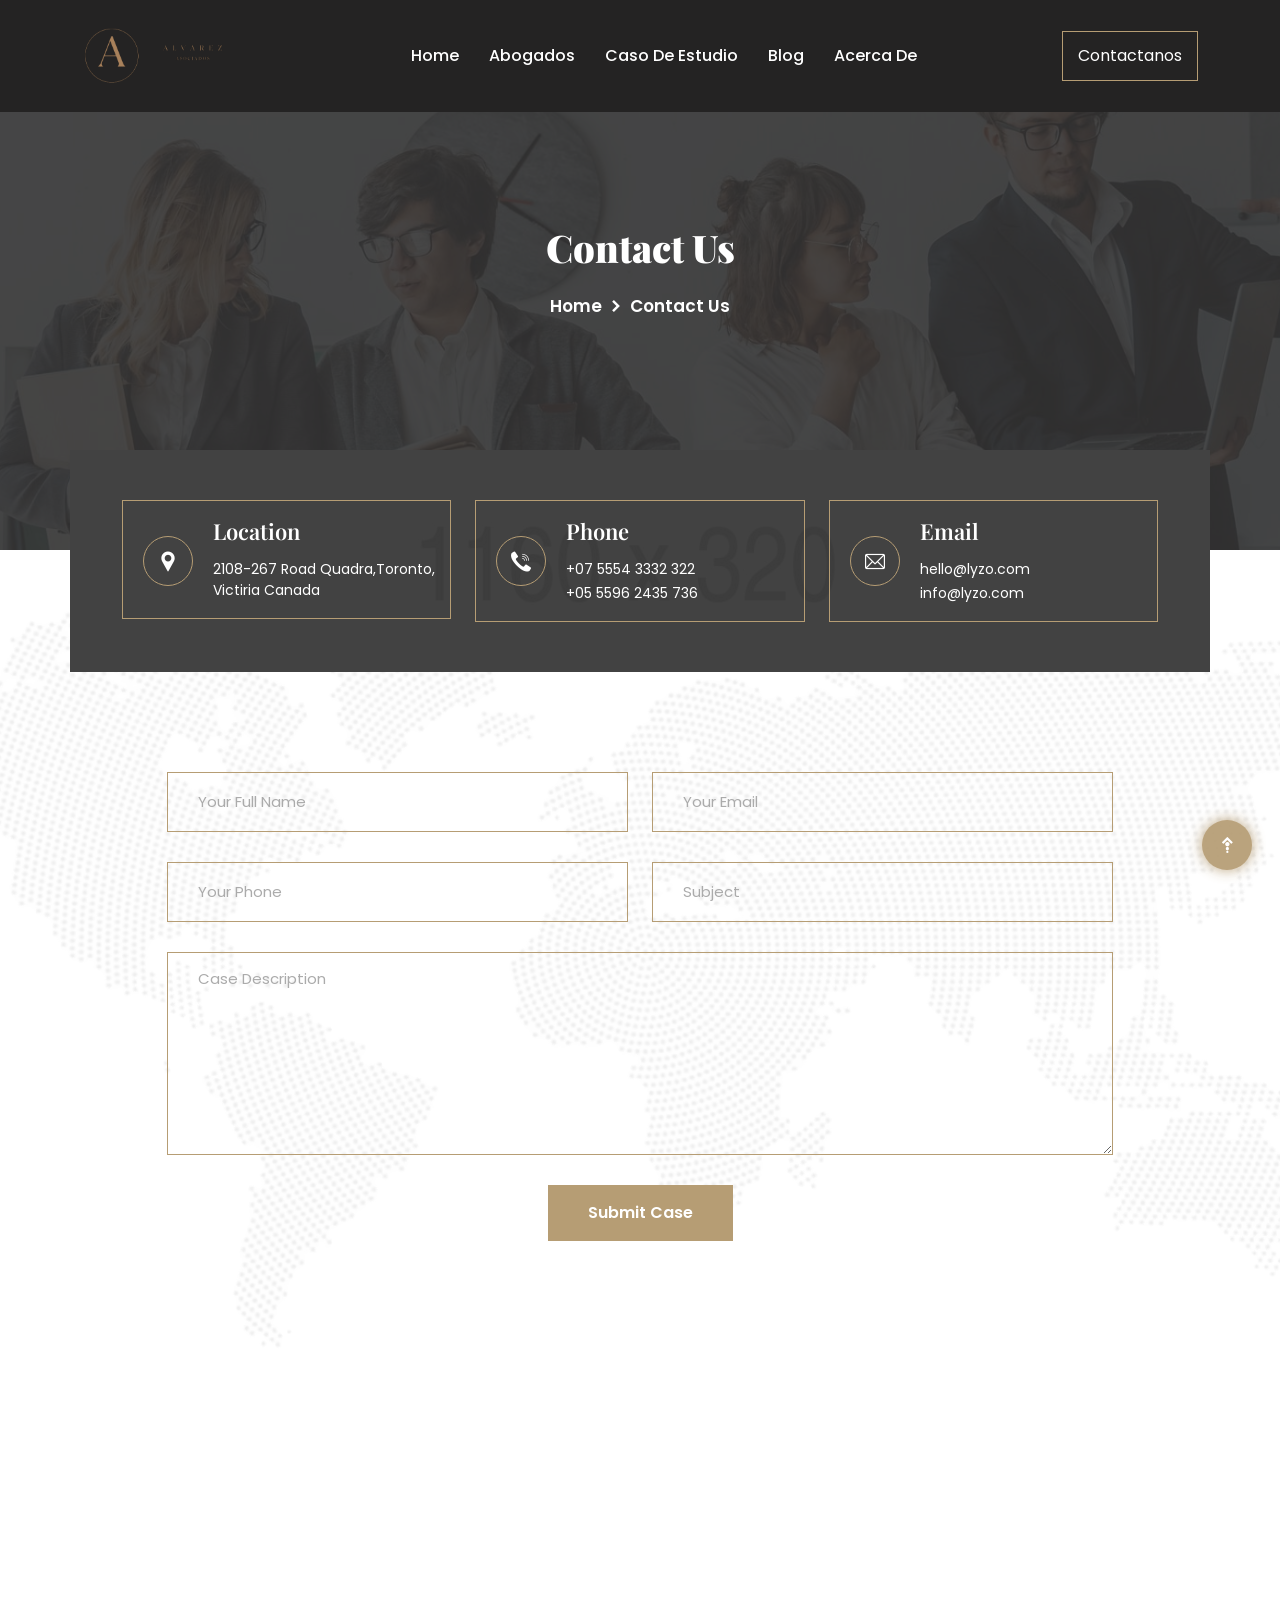
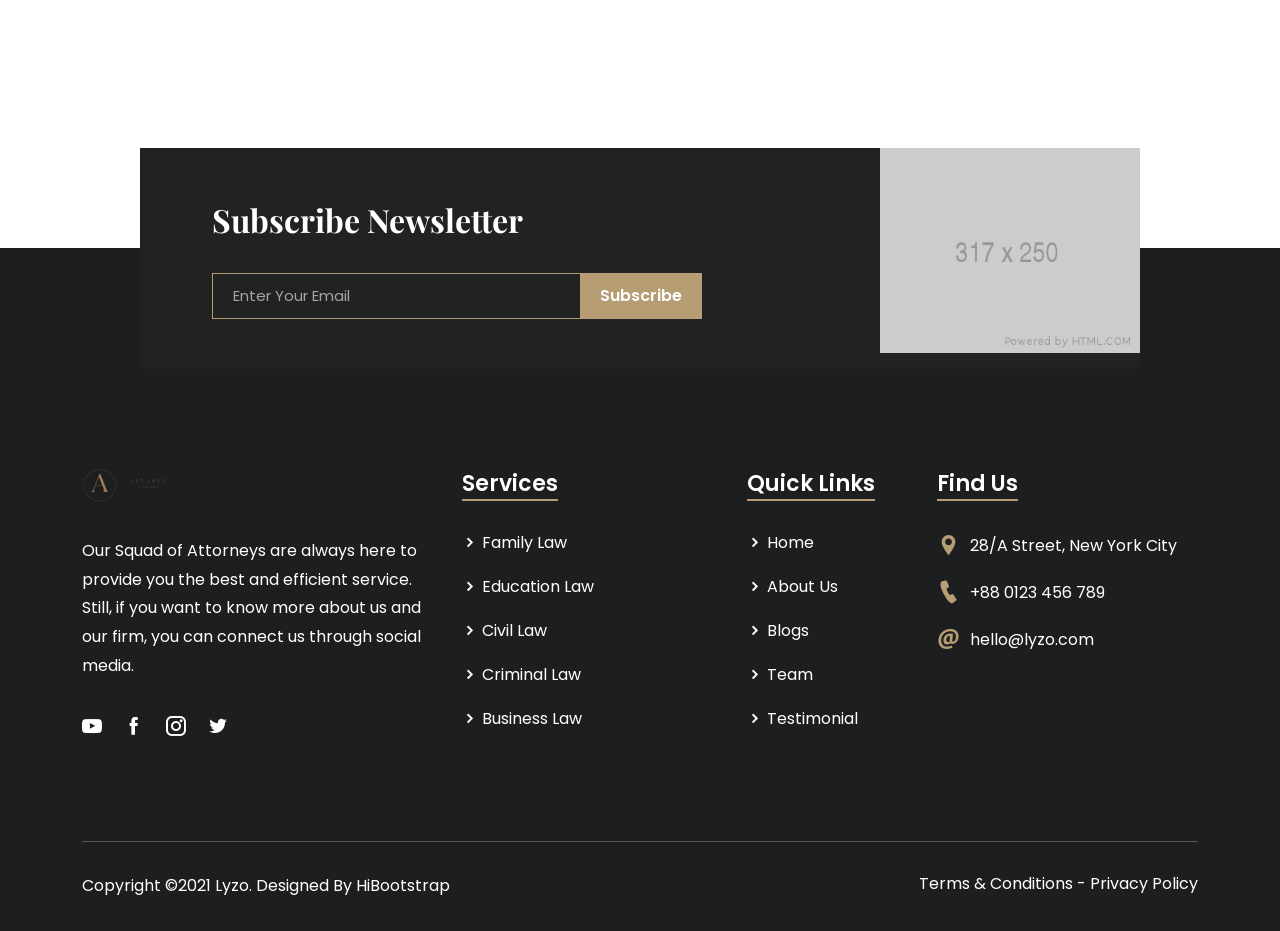
<file: contact.html>
<!DOCTYPE html>
<html lang="zxx">
    <head>
        <meta charset="UTF-8">
        <meta name="viewport" content="width=device-width, initial-scale=1.0">

        <!-- Bootstrap CSS -->
        <link rel="stylesheet" href="assets/css/bootstrap.min.css">
        <!-- Meanmenu CSS -->
        <link rel="stylesheet" href="assets/css/meanmenu.css">
        <!-- Icofont CSS -->
        <link rel="stylesheet" href="assets/css/icofont.min.css">
        <!-- Nice Select CSS -->
        <link rel="stylesheet" href="assets/css/nice-select.min.css">
        <!-- Owl Carousel CSS -->
        <link rel="stylesheet" href="assets/css/owl.carousel.min.css">
        <link rel="stylesheet" href="assets/css/owl.theme.default.min.css">
        <!-- Magnific Popup CSS -->
        <link rel="stylesheet" href="assets/css/magnific-popup.min.css">
        <!-- Flaticon CSS -->
        <link rel="stylesheet" href="assets/fonts/flaticon.css">
        <!-- Wow CSS -->
        <link rel="stylesheet" href="assets/css/animate.css">
        <!-- Odometer CSS -->
        <link rel="stylesheet" href="assets/css/odometer.min.css">
        <!-- Style CSS -->
        <link rel="stylesheet" href="assets/css/style.css">
        <!-- Responsive CSS -->
        <link rel="stylesheet" href="assets/css/responsive.css">

        <title>Alvarez asociados</title>

        <link rel="icon" type="image/png" href="assets/img/favicon.png">
    </head>
    <body>

        <!-- Preloader -->
        <div class="loader">
            <div class="d-table">
                <div class="d-table-cell">
                    <div class="sk-folding-cube">
                        <div class="sk-cube1 sk-cube"></div>
                        <div class="sk-cube2 sk-cube"></div>
                        <div class="sk-cube4 sk-cube"></div>
                        <div class="sk-cube3 sk-cube"></div>
                    </div>
                </div>
            </div>
        </div>
        <!-- End Preloader -->

        <!-- Navbar -->
        <div class="navbar-area fixed-top">
            <!-- Menu For Mobile Device -->
            <div class="mobile-nav">
                <a href="index.html" class="logo">
                    <img src="assets/img/logo.png" alt="Logo">
                </a>
            </div>

            <!-- Menu For Desktop Device -->
            <div class="main-nav">
                <div class="container">
                    <nav class="navbar navbar-expand-md navbar-light">
                        <a class="navbar-brand" href="index.html">
                            <img src="assets/img/logo.png" alt="Logo">
                        </a>
                        <div class="collapse navbar-collapse mean-menu" id="navbarSupportedContent">
                            <ul class="navbar-nav">
                                <li class="nav-item">
                                    <a href="index.html" class="nav-link">Home</a>
                                </li>
                                <li class="nav-item">
                                    <a href="attorney.html" class="nav-link">Abogados</a>
                                </li>
                                <li class="nav-item">
                                    <a href="case-study" class="nav-link">Caso de estudio</a>
                                </li>
                                <li class="nav-item">
                                    <a href="blog.html" class="nav-link">Blog</a>
                                </li>
                                <li class="nav-item">
                                    <a href="about.html" class="nav-link">Acerca de</a>
                                </li>
                            </ul>
                            <div class="side-nav">
                                <a href="contact.html">Contactanos</a>
                            </div>
                        </div>
                    </nav>
                </div>
            </div>
        </div>
        <!-- End Navbar -->

        <!-- Page Title -->
        <div class="page-title-area page-title-area-two title-img-one">
            <div class="d-table">
                <div class="d-table-cell">
                    <div class="page-title-text">
                        <h2>Contact Us</h2>
                        <ul>
                            <li>
                                <a href="index.html">Home</a>
                            </li>
                            <li>
                                <i class="icofont-simple-right"></i>
                            </li>
                            <li>Contact Us</li>
                        </ul>
                    </div>
                </div>
            </div>
        </div>
        <!-- End Page Title -->

        <!-- Contact Form -->
        <div class="contact-form contact-form-four pb-100">
            <!-- Location -->
            <div class="loaction-area">
                <div class="container">
                    <div class="row location-bg">
                        <div class="col-sm-6 col-lg-4">
                            <div class="location-item">
                                <div class="location-icon">
                                    <i class="flaticon-pin"></i>
                                </div>
                                <h3>Location</h3>
                                <ul>
                                    <li>2108-267 Road Quadra,Toronto, Victiria Canada</li>
                                </ul>
                            </div>
                        </div>
                        <div class="col-sm-6 col-lg-4">
                            <div class="location-item">
                                <div class="location-icon">
                                    <i class="flaticon-call"></i>
                                </div>
                                <h3>Phone</h3>
                                <ul>
                                    <li>
                                        <a href="tel:+0755543332322">+07 5554 3332 322</a>
                                    </li>
                                    <li>
                                        <a href="tel:+0555962435736">+05 5596 2435 736</a>
                                    </li>
                                </ul>
                            </div>
                        </div>
                        <div class="col-sm-6 offset-sm-3 offset-lg-0 col-lg-4">
                            <div class="location-item">
                                <div class="location-icon">
                                    <i class="flaticon-email"></i>
                                </div>
                                <h3>Email</h3>
                                <ul>
                                    <li>
                                        <a href="mailto:hello@lyzo.com">hello@lyzo.com</a>
                                    </li>
                                    <li>
                                        <a href="mailto:info@lyzo.com">info@lyzo.com</a>
                                    </li>
                                </ul>
                            </div>
                        </div>
                    </div>
                </div>
            </div>
            <!-- End Location -->

            <div class="container-fluid">
                <form id="contactForm">
                    <div class="row contact-wrap">
                        <div class="col-sm-6 col-lg-6">
                            <div class="form-group">
                                <input type="text" name="name" id="name" class="form-control" required data-error="Please enter your name" placeholder="Your Full Name">
                                <div class="help-block with-errors"></div>
                            </div>
                        </div>

                        <div class="col-sm-6 col-lg-6">
                            <div class="form-group">
                                <input type="email" name="email" id="email" class="form-control" required data-error="Please enter your email" placeholder="Your Email">
                                <div class="help-block with-errors"></div>
                            </div>
                        </div>

                        <div class="col-sm-6 col-lg-6">
                            <div class="form-group">
                                <input type="text" name="phone_number" id="phone_number" required data-error="Please enter your number" class="form-control" placeholder="Your Phone">
                                <div class="help-block with-errors"></div>
                            </div>
                        </div>

                        <div class="col-sm-6 col-lg-6">
                            <div class="form-group">
                                <input type="text" name="msg_subject" id="msg_subject" class="form-control" required data-error="Please enter your subject" placeholder="Subject">
                                <div class="help-block with-errors"></div>
                            </div>
                        </div>

                        <div class="col-md-12 col-lg-12">
                            <div class="form-group">
                                <textarea name="message" class="form-control" id="message" cols="30" rows="8" required data-error="Write your message" placeholder="Case Description"></textarea>
                                <div class="help-block with-errors"></div>
                            </div>
                        </div>

                        <div class="col-md-12 col-lg-12">
                            <div class="text-center">
                                <button type="submit" class="contact-btn">Submit Case</button>
                            </div>
                            <div id="msgSubmit" class="h3 text-center hidden"></div>
                            <div class="clearfix"></div>
                        </div>
                    </div>
                </form>
            </div>
        </div>
        <!-- End Contact Form -->

        <!-- Start Map Area -->
		<div class="map-area">
			<iframe src="https://www.google.com/maps/embed?pb=!1m18!1m12!1m3!1d53270.08788337243!2d-70.68671961367627!3d-33.439392178782384!2m3!1f0!2f0!3f0!3m2!1i1024!2i768!4f13.1!3m3!1m2!1s0x9662c5a3f3ef6c8b%3A0xbe1099cb5cd7a99a!2sAlvarez%20Asociados%20Limitada!5e0!3m2!1ses-419!2scl!4v1652411666752!5m2!1ses-419!2scl" width="600" height="450" style="border:0;" allowfullscreen="" loading="lazy" referrerpolicy="no-referrer-when-downgrade"></iframe>
		</div>
		<!-- End Map Area -->

        <!-- Footer -->
        <footer>
            <!-- Newsletter -->
            <div class="newsletter-area">
                <div class="container">
                    <img src="assets/img/home-one/newsletter.png" alt="Shape">
                    <h2>Subscribe Newsletter</h2>
                    <form class="newsletter-form" data-toggle="validator">
                        <input type="email" class="form-control" placeholder="Enter Your Email" name="EMAIL" required autocomplete="off">

                        <button class="btn contact-btn" type="submit">
                            Subscribe
                        </button>

                        <div id="validator-newsletter" class="form-result"></div>
                    </form>
                </div>
            </div>
            <!-- End Newsletter -->

            <div class="container">
                <div class="row">
                    <div class="col-sm-6 col-lg-4">
                        <div class="footer-item">
                            <div class="footer-logo">
                                <a href="#">
                                    <img src="assets/img/logo.png" alt="Logo">
                                </a>
                                <p>Our Squad of Attorneys are always here to provide you the best and efficient service. Still, if you want to know more about us and our firm, you can connect us through social media.</p>
                                <ul>
                                    <li>
                                        <a href="https://www.youtube.com/" target="_blank">
                                            <i class="icofont-youtube-play"></i>
                                        </a>
                                    </li>
                                    <li>
                                        <a href="https://www.facebook.com/" target="_blank">
                                            <i class="icofont-facebook"></i>
                                        </a>
                                    </li>
                                    <li>
                                        <a href="https://www.instagram.com/" target="_blank">
                                            <i class="icofont-instagram"></i>
                                        </a>
                                    </li>
                                    <li>
                                        <a href="https://www.twitter.com/" target="_blank">
                                            <i class="icofont-twitter"></i>
                                        </a>
                                    </li>
                                </ul>
                            </div>
                        </div>
                    </div>
                    <div class="col-sm-6 col-lg-3">
                        <div class="footer-item">
                            <div class="footer-service">
                                <h3>Services</h3>
                                <ul>
                                    <li>
                                        <a href="practice-details.html">
                                            <i class="icofont-simple-right"></i>
                                            Family Law
                                        </a>
                                    </li>
                                    <li>
                                        <a href="practice-details.html">
                                            <i class="icofont-simple-right"></i>
                                            Education Law
                                        </a>
                                    </li>
                                    <li>
                                        <a href="practice-details.html">
                                            <i class="icofont-simple-right"></i>
                                            Civil Law
                                        </a>
                                    </li>
                                    <li>
                                        <a href="practice-details.html">
                                            <i class="icofont-simple-right"></i>
                                            Criminal Law
                                        </a>
                                    </li>
                                    <li>
                                        <a href="practice-details.html">
                                            <i class="icofont-simple-right"></i>
                                            Business Law
                                        </a>
                                    </li>
                                </ul>
                            </div>
                        </div>
                    </div>
                    <div class="col-sm-6 col-lg-2">
                        <div class="footer-item">
                            <div class="footer-service">
                                <h3>Quick Links</h3>
                                <ul>
                                    <li>
                                        <a href="index.html">
                                            <i class="icofont-simple-right"></i>
                                            Home
                                        </a>
                                    </li>
                                    <li>
                                        <a href="about.html">
                                            <i class="icofont-simple-right"></i>
                                            About Us
                                        </a>
                                    </li>
                                    <li>
                                        <a href="blog.html">
                                            <i class="icofont-simple-right"></i>
                                            Blogs
                                        </a>
                                    </li>
                                    <li>
                                        <a href="attorney.html">
                                            <i class="icofont-simple-right"></i>
                                            Team
                                        </a>
                                    </li>
                                    <li>
                                        <a href="testimonial.html">
                                            <i class="icofont-simple-right"></i>
                                            Testimonial
                                        </a>
                                    </li>
                                </ul>
                            </div>
                        </div>
                    </div>
                    <div class="col-sm-6 col-lg-3">
                        <div class="footer-item">
                            <div class="footer-find">
                                <h3>Find Us</h3>
                                <ul>
                                    <li>
                                        <i class="icofont-location-pin"></i>
                                        28/A Street, New York City
                                    </li>
                                    <li>
                                        <i class="icofont-ui-call"></i>
                                        <a href="tel:+880123456789">+88 0123 456 789</a>
                                    </li>
                                    <li>
                                        <i class="icofont-at"></i>
                                        <a href="mailto:hello@lyzo.com">hello@lyzo.com</a>
                                    </li>
                                </ul>
                            </div>
                        </div>
                    </div>
                </div>
                <div class="copyright-area">
                    <div class="row">
                        <div class="col-sm-7 col-lg-6">
                            <div class="copyright-item">
                                <p>Copyright ©2021 Lyzo. Designed By <a href="https://hibootstrap.com/" target="_blank">HiBootstrap</a></p>
                            </div>
                        </div>
                        <div class="col-sm-5 col-lg-6">
                            <div class="copyright-item copyright-right">
                                <a href="terms-conditions.html" target="_blank">Terms & Conditions</a> <span>-</span> 
                                <a href="privacy-policy.html" target="_blank">Privacy Policy</a>
                            </div>
                        </div>
                    </div>
                </div>
            </div>
        </footer>
        <!-- End Footer -->


        <!-- Essential JS -->
        <script src="assets/js/jquery.min.js"></script>
        <script src="assets/js/popper.min.js"></script>
        <script src="assets/js/bootstrap.min.js"></script>
        <!-- Meanmenu JS -->
        <script src="assets/js/jquery.meanmenu.js"></script>
        <!-- Nice Select JS -->
        <script src="assets/js/jquery.nice-select.min.js"></script>
        <!-- Form Ajaxchimp JS -->
		<script src="assets/js/jquery.ajaxchimp.min.js"></script>
		<!-- Form Validator JS -->
		<script src="assets/js/form-validator.min.js"></script>
		<!-- Contact JS -->
        <script src="assets/js/contact-form-script.js"></script>
        <!-- Owl Carousel JS -->
        <script src="assets/js/owl.carousel.min.js"></script>
        <!-- Odometer JS -->
        <script src="assets/js/odometer.min.js"></script>
        <script src="assets/js/jquery.appear.min.js"></script>
        <!-- Magnific Popup JS -->
        <script src="assets/js/jquery.magnific-popup.min.js"></script>
        <!-- Wow JS -->
        <script src="assets/js/wow.min.js"></script>
        <!-- Custom JS -->
        <script src="assets/js/custom.js"></script>

    </body>
</html>
</file>
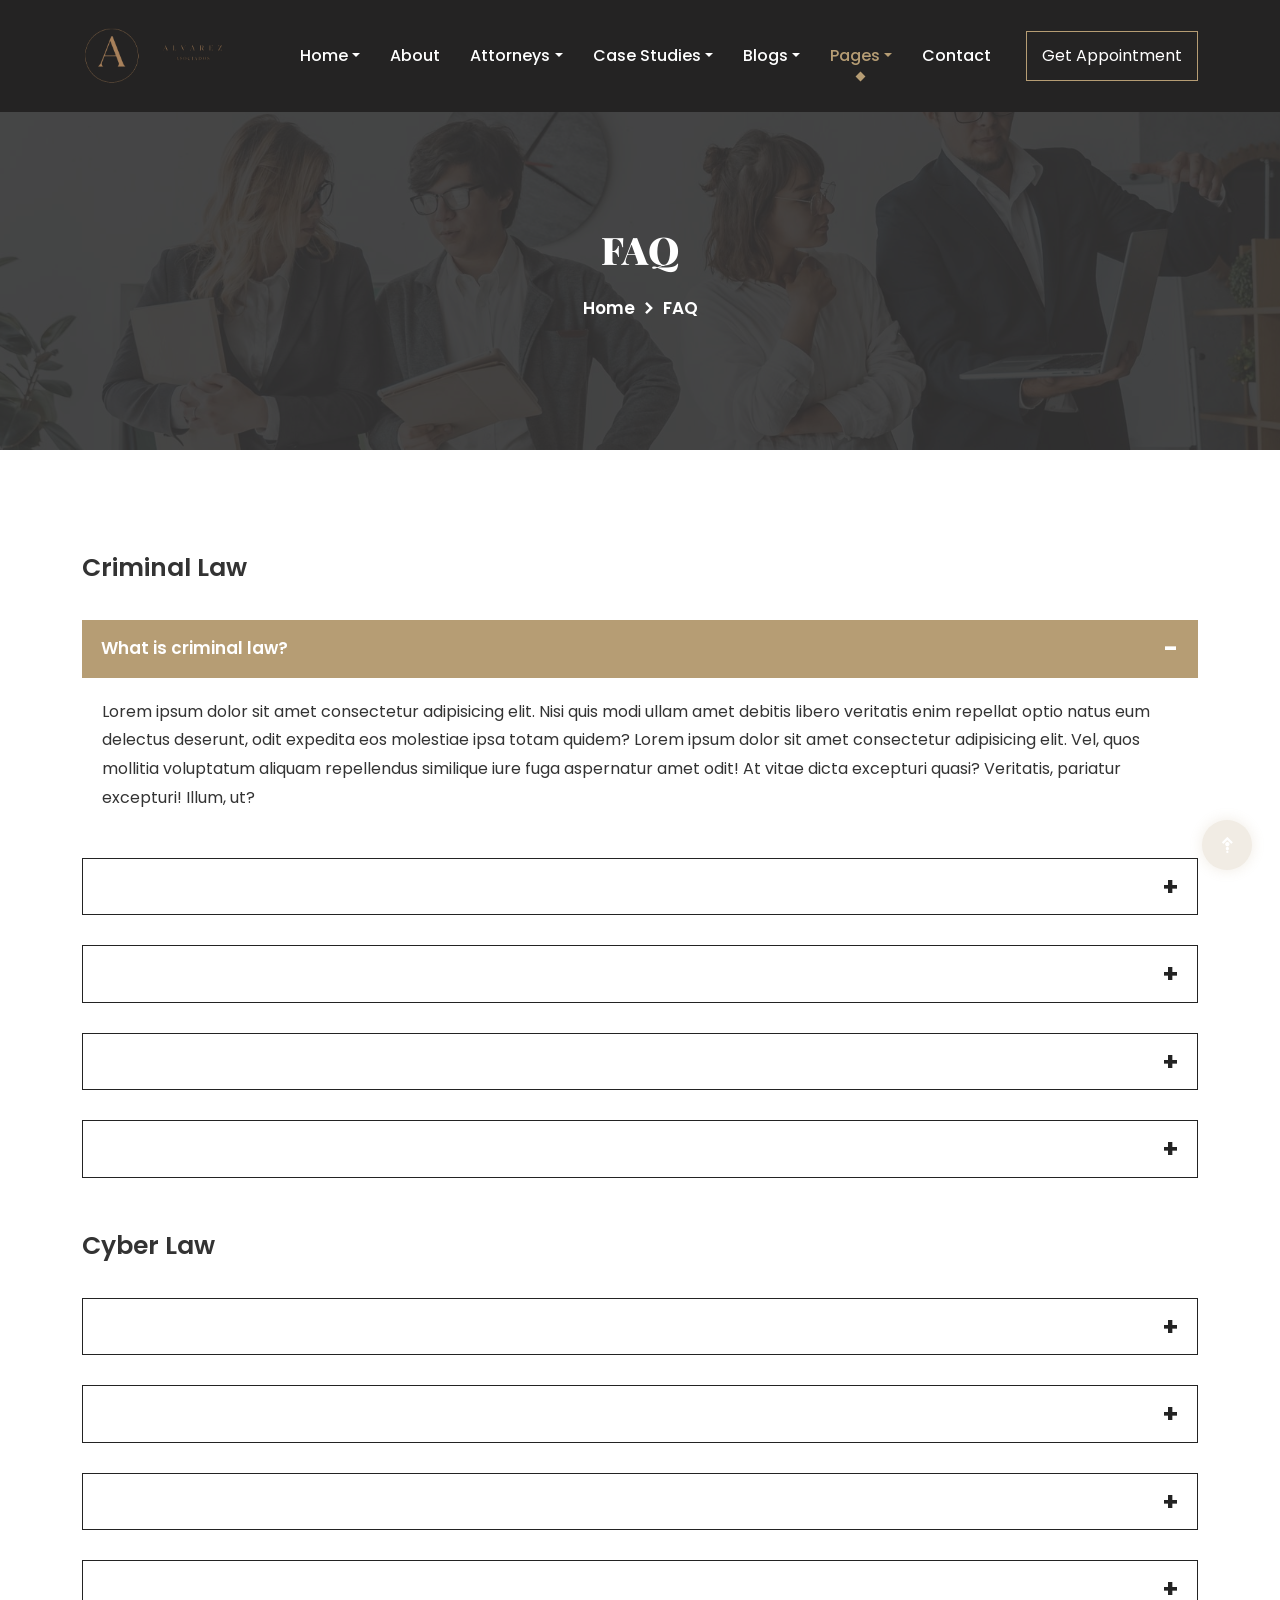
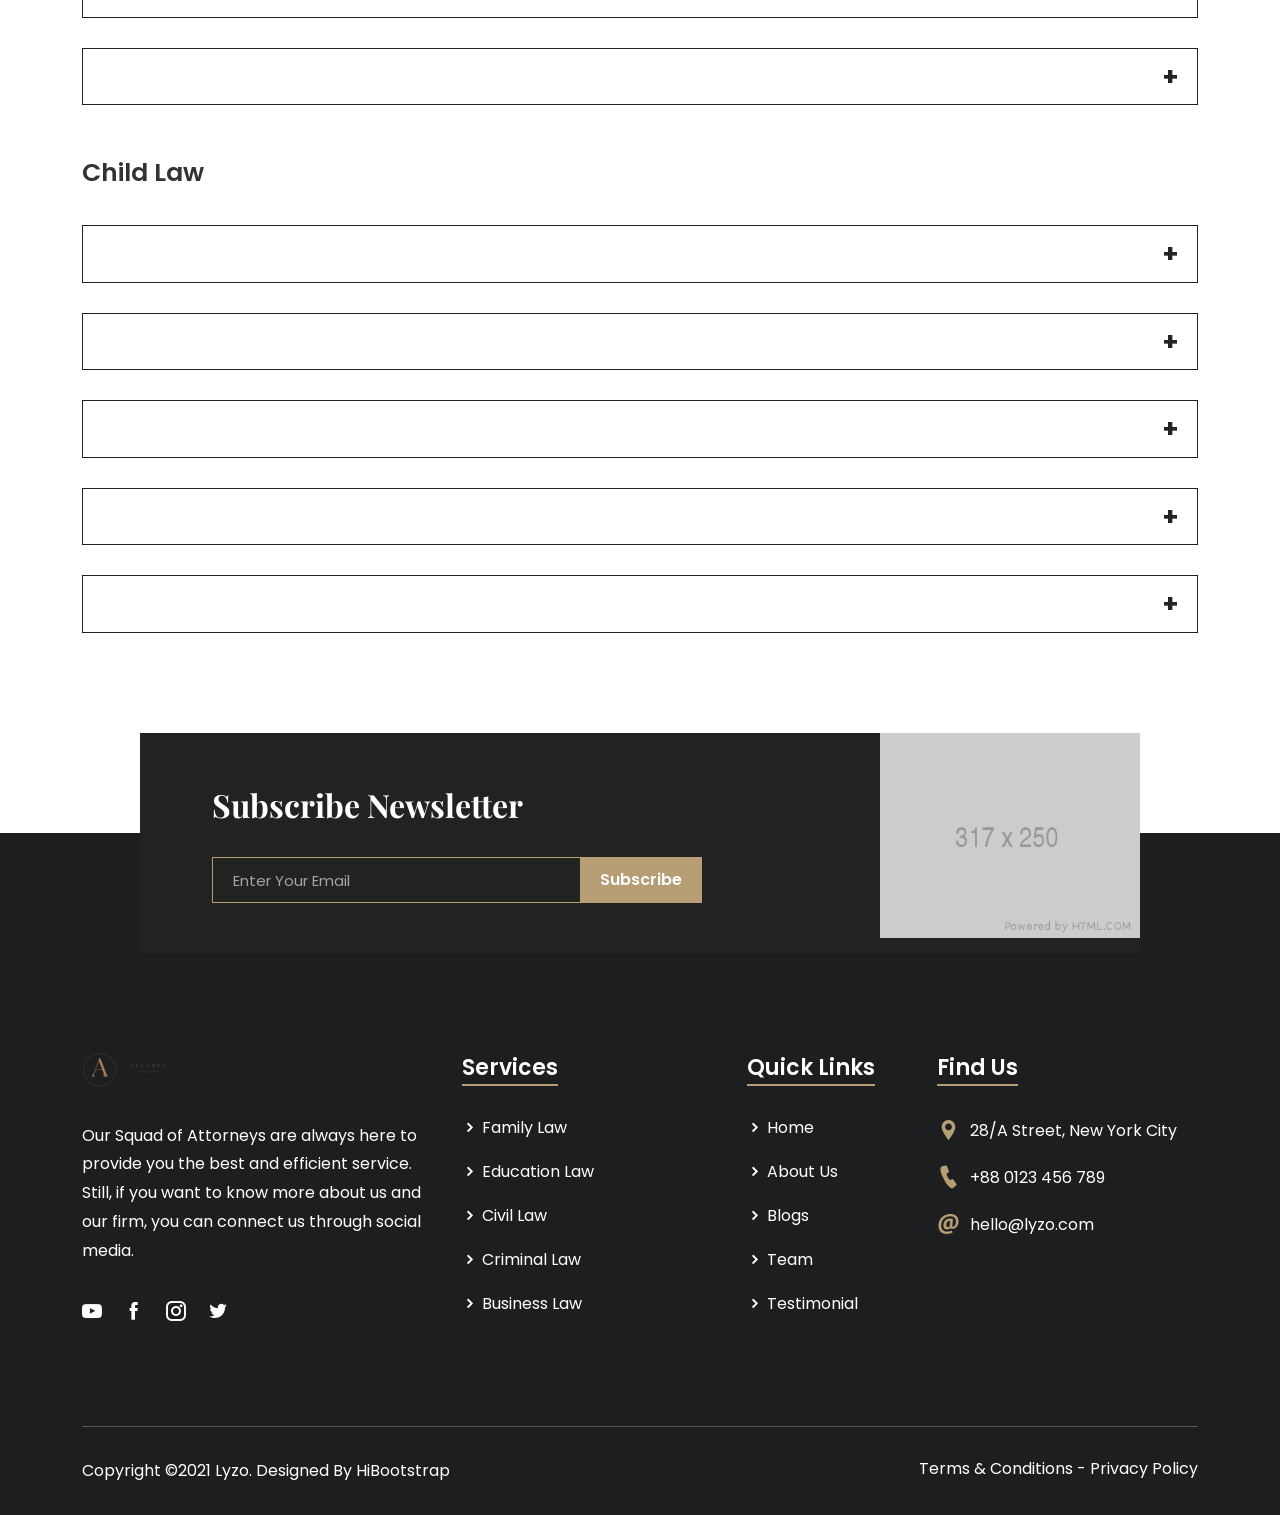
<file: faq.html>
<!DOCTYPE html>
<html lang="zxx">
    <head>
        <meta charset="UTF-8">
        <meta name="viewport" content="width=device-width, initial-scale=1.0">

        <!-- Bootstrap CSS -->
        <link rel="stylesheet" href="assets/css/bootstrap.min.css">
        <!-- Meanmenu CSS -->
        <link rel="stylesheet" href="assets/css/meanmenu.css">
        <!-- Icofont CSS -->
        <link rel="stylesheet" href="assets/css/icofont.min.css">
        <!-- Nice Select CSS -->
        <link rel="stylesheet" href="assets/css/nice-select.min.css">
        <!-- Owl Carousel CSS -->
        <link rel="stylesheet" href="assets/css/owl.carousel.min.css">
        <link rel="stylesheet" href="assets/css/owl.theme.default.min.css">
        <!-- Magnific Popup CSS -->
        <link rel="stylesheet" href="assets/css/magnific-popup.min.css">
        <!-- Flaticon CSS -->
        <link rel="stylesheet" href="assets/fonts/flaticon.css">
        <!-- Wow CSS -->
        <link rel="stylesheet" href="assets/css/animate.css">
        <!-- Odometer CSS -->
        <link rel="stylesheet" href="assets/css/odometer.min.css">
        <!-- Style CSS -->
        <link rel="stylesheet" href="assets/css/style.css">
        <!-- Responsive CSS -->
        <link rel="stylesheet" href="assets/css/responsive.css">

        <title>Lyzo - Law Firm and Attorney HTML Template</title>

        <link rel="icon" type="image/png" href="assets/img/favicon.png">
    </head>
    <body>

        <!-- Preloader -->
        <div class="loader">
            <div class="d-table">
                <div class="d-table-cell">
                    <div class="sk-folding-cube">
                        <div class="sk-cube1 sk-cube"></div>
                        <div class="sk-cube2 sk-cube"></div>
                        <div class="sk-cube4 sk-cube"></div>
                        <div class="sk-cube3 sk-cube"></div>
                    </div>
                </div>
            </div>
        </div>
        <!-- End Preloader -->

        <!-- Navbar -->
        <div class="navbar-area fixed-top">
            <!-- Menu For Mobile Device -->
            <div class="mobile-nav">
                <a href="index.html" class="logo">
                    <img src="assets/img/logo.png" alt="Logo">
                </a>
            </div>

            <!-- Menu For Desktop Device -->
            <div class="main-nav">
                <div class="container">
                    <nav class="navbar navbar-expand-md navbar-light">
                        <a class="navbar-brand" href="index.html">
                            <img src="assets/img/logo.png" alt="Logo">
                        </a>
                        <div class="collapse navbar-collapse mean-menu" id="navbarSupportedContent">
                            <ul class="navbar-nav">
                                <li class="nav-item">
                                    <a href="#" class="nav-link dropdown-toggle">Home</a>
                                    <ul class="dropdown-menu">
                                        <li class="nav-item">
                                            <a href="index.html" class="nav-link">Home Page 1</a>
                                        </li>
                                        <li class="nav-item">
                                            <a href="index-2.html" class="nav-link">Home Page 2</a>
                                        </li>
                                        <li class="nav-item"> 
                                            <a href="index-3.html" class="nav-link">Home Page 3</a>
                                        </li>
                                    </ul>
                                </li>
                                <li class="nav-item">
                                    <a href="about.html" class="nav-link">About</a>
                                </li>
                                <li class="nav-item">
                                    <a href="#" class="nav-link dropdown-toggle">Attorneys</a>
                                    <ul class="dropdown-menu">
                                        <li class="nav-item">
                                            <a href="attorney.html" class="nav-link">Attorney</a>
                                        </li>
                                        <li class="nav-item">
                                            <a href="attorney-details.html" class="nav-link">Attorney Details</a>
                                        </li>
                                    </ul>
                                </li>
                                <li class="nav-item">
                                    <a href="#" class="nav-link dropdown-toggle">Case Studies</a>
                                    <ul class="dropdown-menu">
                                        <li class="nav-item">
                                            <a href="case-study.html" class="nav-link">Case Study</a>
                                        </li>
                                        <li class="nav-item">
                                            <a href="case-study-details.html" class="nav-link">Case Study Details</a>
                                        </li>
                                    </ul>
                                </li>
                                <li class="nav-item">
                                    <a href="#" class="nav-link dropdown-toggle">Blogs</a>
                                    <ul class="dropdown-menu">
                                        <li class="nav-item">
                                            <a href="blog.html" class="nav-link">Blog</a>
                                        </li>
                                        <li class="nav-item">
                                            <a href="blog-details.html" class="nav-link">Blog Details</a>
                                        </li>
                                    </ul>
                                </li>
                                <li class="nav-item">
                                    <a href="#" class="nav-link dropdown-toggle active">Pages</a>
                                    <ul class="dropdown-menu">
                                        <li class="nav-item">
                                            <a href="practice.html" class="nav-link">Practice</a>
                                        </li>
                                        <li class="nav-item">
                                            <a href="practice-details.html" class="nav-link">Practice Details</a>
                                        </li>
                                        <li class="nav-item">
                                            <a href="appointment.html" class="nav-">Appointment</a>
                                        </li>
                                        <li class="nav-item">
                                            <a href="testimonial.html" class="nav-link">Testimonial</a>
                                        </li>
                                        <li class="nav-item">
                                            <a href="faq.html" class="nav-link active">FAQ</a>
                                        </li>
                                        <li class="nav-item">
                                            <a href="404.html" class="nav-link">404</a>
                                        </li>
                                        <li class="nav-item">
                                            <a href="privacy-policy.html" class="nav-link">Privacy Policy</a>
                                        </li>
                                        <li class="nav-item">
                                            <a href="terms-conditions.html" class="nav-link">Terms & Conditions</a>
                                        </li>
                                    </ul>
                                </li>
                                <li class="nav-item">
                                    <a href="contact.html" class="nav-link">Contact</a>
                                </li>
                            </ul>
                            <div class="side-nav">
                                <a href="appointment.html">Get Appointment</a>
                            </div>
                        </div>
                    </nav>
                </div>
            </div>
        </div>
        <!-- End Navbar -->

        <!-- Page Title -->
        <div class="page-title-area title-img-one">
            <div class="d-table">
                <div class="d-table-cell">
                    <div class="page-title-text">
                        <h2>FAQ</h2>
                        <ul>
                            <li>
                                <a href="index.html">Home</a>
                            </li>
                            <li>
                                <i class="icofont-simple-right"></i>
                            </li>
                            <li>FAQ</li>
                        </ul>
                    </div>
                </div>
            </div>
        </div>
        <!-- End Page Title -->

        <!-- Faq -->
        <section class="faq-area pt-100">
            <div class="container">
                <div class="row faq-wrap">
                    <div class="col-lg-12">
                        <div class="faq-head">
                            <h2>Criminal Law</h2>
                        </div>
                        <div class="faq-item">
                            <ul class="accordion">
                                <li class="wow fadeInUp" data-wow-delay=".3s">
                                    <a>What is criminal law?</a>
                                    <p>Lorem ipsum dolor sit amet consectetur adipisicing elit. Nisi quis modi ullam amet debitis libero veritatis enim repellat optio natus eum delectus deserunt, odit expedita eos molestiae ipsa totam quidem? Lorem ipsum dolor sit amet consectetur adipisicing elit. Vel, quos mollitia voluptatum aliquam repellendus similique iure fuga aspernatur amet odit! At vitae dicta excepturi quasi? Veritatis, pariatur excepturi! Illum, ut?</p>
                                </li>
                                <li class="wow fadeInUp" data-wow-delay=".4s">
                                    <a>What is the purpose of a search warrant?</a>
                                    <p>Lorem ipsum dolor sit amet consectetur adipisicing elit. Nisi quis modi ullam amet debitis libero veritatis enim repellat optio natus eum delectus deserunt, odit expedita eos molestiae ipsa totam quidem? Lorem ipsum dolor sit amet consectetur adipisicing elit. Vel, quos mollitia voluptatum aliquam repellendus similique iure fuga aspernatur amet odit! At vitae dicta excepturi quasi? Veritatis, pariatur excepturi! Illum, ut?</p>
                                </li>
                                <li class="wow fadeInUp" data-wow-delay=".5s">
                                    <a>How long does a criminal case take?</a>
                                    <p>Lorem ipsum dolor sit amet consectetur adipisicing elit. Nisi quis modi ullam amet debitis libero veritatis enim repellat optio natus eum delectus deserunt, odit expedita eos molestiae ipsa totam quidem? Lorem ipsum dolor sit amet consectetur adipisicing elit. Vel, quos mollitia voluptatum aliquam repellendus similique iure fuga aspernatur amet odit! At vitae dicta excepturi quasi? Veritatis, pariatur excepturi! Illum, ut?</p>
                                </li>
                                <li class="wow fadeInUp" data-wow-delay=".6s">
                                    <a>Should I waive time?</a>
                                    <p>Lorem ipsum dolor sit amet consectetur adipisicing elit. Nisi quis modi ullam amet debitis libero veritatis enim repellat optio natus eum delectus deserunt, odit expedita eos molestiae ipsa totam quidem? Lorem ipsum dolor sit amet consectetur adipisicing elit. Vel, quos mollitia voluptatum aliquam repellendus similique iure fuga aspernatur amet odit! At vitae dicta excepturi quasi? Veritatis, pariatur excepturi! Illum, ut?</p>
                                </li>
                                <li class="wow fadeInUp" data-wow-delay=".7s">
                                    <a>Can a defendant be convicted based only on a confession?</a>
                                    <p>Lorem ipsum dolor sit amet consectetur adipisicing elit. Nisi quis modi ullam amet debitis libero veritatis enim repellat optio natus eum delectus deserunt, odit expedita eos molestiae ipsa totam quidem? Lorem ipsum dolor sit amet consectetur adipisicing elit. Vel, quos mollitia voluptatum aliquam repellendus similique iure fuga aspernatur amet odit! At vitae dicta excepturi quasi? Veritatis, pariatur excepturi! Illum, ut?</p>
                                </li>
                            </ul>
                        </div>
                    </div>
                </div>

                <div class="row faq-wrap">
                    <div class="col-lg-12">
                        <div class="faq-head">
                            <h2>Cyber Law</h2>
                        </div>
                        <div class="faq-item">
                            <ul class="accordion">
                                <li class="wow fadeInUp" data-wow-delay=".3s">
                                    <a>Why is there a need for Cyberlaw ?</a>
                                    <p>Lorem ipsum dolor sit amet consectetur, adipisicing elit. Provident porro laboriosam magni labore quaerat, aspernatur iusto error ducimus adipisci, et corporis recusandae illum tenetur hic? Earum excepturi porro fuga ipsum? Lorem ipsum dolor sit amet consectetur adipisicing elit. Ut fugiat, expedita vero et quia saepe debitis exercitationem labore consequatur fuga ab, laudantium sed maiores velit reiciendis. Ullam illo laborum sequi.</p>
                                </li>
                                <li class="wow fadeInUp" data-wow-delay=".4s">
                                    <a> What is the importance of Cyberlaw ?</a>
                                    <p>Lorem ipsum dolor sit amet consectetur, adipisicing elit. Provident porro laboriosam magni labore quaerat, aspernatur iusto error ducimus adipisci, et corporis recusandae illum tenetur hic? Earum excepturi porro fuga ipsum? Lorem ipsum dolor sit amet consectetur, adipisicing elit. Sint natus ipsa accusantium saepe dolorem a mollitia tempora consequatur totam modi pariatur nulla, aspernatur dolore consequuntur temporibus unde minima repellendus laboriosam.</p>
                                </li>
                                <li class="wow fadeInUp" data-wow-delay=".5s">
                                    <a>Does Cyberlaw concern me ?</a>
                                    <p>Lorem ipsum dolor sit amet consectetur, adipisicing elit. Provident porro laboriosam magni labore quaerat, aspernatur iusto error ducimus adipisci, et corporis recusandae illum tenetur hic? Earum excepturi porro fuga ipsum? Lorem ipsum dolor sit amet consectetur, adipisicing elit. Sint natus ipsa accusantium saepe dolorem a mollitia tempora consequatur totam modi pariatur nulla, aspernatur dolore consequuntur temporibus unde minima repellendus laboriosam.</p>
                                </li>
                                <li class="wow fadeInUp" data-wow-delay=".6s">
                                    <a>What is the general awareness about Cyberlaw today ? </a>
                                    <p>Lorem ipsum dolor sit amet consectetur, adipisicing elit. Provident porro laboriosam magni labore quaerat, aspernatur iusto error ducimus adipisci, et corporis recusandae illum tenetur hic? Earum excepturi porro fuga ipsum? Lorem ipsum dolor sit amet consectetur, adipisicing elit. Sint natus ipsa accusantium saepe dolorem a mollitia tempora consequatur totam modi pariatur nulla, aspernatur dolore consequuntur temporibus unde minima repellendus laboriosam.</p>
                                </li>
                                <li class="wow fadeInUp" data-wow-delay=".7s">
                                    <a>What is the stage of development of Cyberlaw today ? </a>
                                    <p>Lorem ipsum dolor sit amet consectetur, adipisicing elit. Provident porro laboriosam magni labore quaerat, aspernatur iusto error ducimus adipisci, et corporis recusandae illum tenetur hic? Earum excepturi porro fuga ipsum? Lorem ipsum dolor sit amet consectetur, adipisicing elit. Sint natus ipsa accusantium saepe dolorem a mollitia tempora consequatur totam modi pariatur nulla, aspernatur dolore consequuntur temporibus unde minima repellendus laboriosam.</p>
                                </li>
                            </ul>
                        </div>
                    </div>
                </div>

                <div class="row faq-wrap">
                    <div class="col-lg-12">
                        <div class="faq-head">
                            <h2>Child Law</h2>
                        </div>
                        <div class="faq-item">
                            <ul class="accordion">
                                <li class="wow fadeInUp" data-wow-delay=".3s">
                                    <a>What exactly is child custody law?</a>
                                    <p>Lorem ipsum dolor sit amet consectetur adipisicing elit. Nisi quis modi ullam amet debitis libero veritatis enim repellat optio natus eum delectus deserunt, odit expedita eos molestiae ipsa totam quidem? Lorem ipsum dolor sit amet consectetur adipisicing elit. Vel, quos mollitia voluptatum aliquam repellendus similique iure fuga aspernatur amet odit! At vitae dicta excepturi quasi? Veritatis, pariatur excepturi! Illum, ut?3</p>
                                </li>
                                <li class="wow fadeInUp" data-wow-delay=".4s">
                                    <a>How is child custody typically determined?</a>
                                    <p>Lorem ipsum dolor sit amet consectetur adipisicing elit. Nisi quis modi ullam amet debitis libero veritatis enim repellat optio natus eum delectus deserunt, odit expedita eos molestiae ipsa totam quidem? Lorem ipsum dolor sit amet consectetur adipisicing elit. Vel, quos mollitia voluptatum aliquam repellendus similique iure fuga aspernatur amet odit! At vitae dicta excepturi quasi? Veritatis, pariatur excepturi! Illum, ut?3</p>
                                </li>
                                <li class="wow fadeInUp" data-wow-delay=".5s">
                                    <a>Is visitation always given to a non-custodial parent?</a>
                                    <p>Lorem ipsum dolor sit amet consectetur adipisicing elit. Nisi quis modi ullam amet debitis libero veritatis enim repellat optio natus eum delectus deserunt, odit expedita eos molestiae ipsa totam quidem? Lorem ipsum dolor sit amet consectetur adipisicing elit. Vel, quos mollitia voluptatum aliquam repellendus similique iure fuga aspernatur amet odit! At vitae dicta excepturi quasi? Veritatis, pariatur excepturi! Illum, ut?3</p>
                                </li>
                                <li class="wow fadeInUp" data-wow-delay=".6s">
                                    <a> Should an attorney be hired for a child custody case?</a>
                                    <p>Lorem ipsum dolor sit amet consectetur adipisicing elit. Nisi quis modi ullam amet debitis libero veritatis enim repellat optio natus eum delectus deserunt, odit expedita eos molestiae ipsa totam quidem? Lorem ipsum dolor sit amet consectetur adipisicing elit. Vel, quos mollitia voluptatum aliquam repellendus similique iure fuga aspernatur amet odit! At vitae dicta excepturi quasi? Veritatis, pariatur excepturi! Illum, ut?3</p>
                                </li>
                                <li class="wow fadeInUp" data-wow-delay=".7s">
                                    <a>Will the judge take the wishes of the children into account to determine custody?</a>
                                    <p>Lorem ipsum dolor sit amet consectetur adipisicing elit. Nisi quis modi ullam amet debitis libero veritatis enim repellat optio natus eum delectus deserunt, odit expedita eos molestiae ipsa totam quidem? Lorem ipsum dolor sit amet consectetur adipisicing elit. Vel, quos mollitia voluptatum aliquam repellendus similique iure fuga aspernatur amet odit! At vitae dicta excepturi quasi? Veritatis, pariatur excepturi! Illum, ut?3</p>
                                </li>
                            </ul>
                        </div>
                    </div>
                </div>
            </div>
        </section>
        <!-- End Faq -->

        <!-- Footer -->
        <footer>
            
            <!-- Newsletter -->
            <div class="newsletter-area">
                <div class="container">
                    <img src="assets/img/home-one/newsletter.png" alt="Shape">
                    <h2>Subscribe Newsletter</h2>
                    <form class="newsletter-form" data-toggle="validator">
                        <input type="email" class="form-control" placeholder="Enter Your Email" name="EMAIL" required autocomplete="off">

                        <button class="btn contact-btn" type="submit">
                            Subscribe
                        </button>

                        <div id="validator-newsletter" class="form-result"></div>
                    </form>
                </div>
            </div>
            <!-- End Newsletter -->

            <div class="container">
                <div class="row">
                    <div class="col-sm-6 col-lg-4">
                        <div class="footer-item">
                            <div class="footer-logo">
                                <a href="#">
                                    <img src="assets/img/logo.png" alt="Logo">
                                </a>
                                <p>Our Squad of Attorneys are always here to provide you the best and efficient service. Still, if you want to know more about us and our firm, you can connect us through social media.</p>
                                <ul>
                                    <li>
                                        <a href="https://www.youtube.com/" target="_blank">
                                            <i class="icofont-youtube-play"></i>
                                        </a>
                                    </li>
                                    <li>
                                        <a href="https://www.facebook.com/" target="_blank">
                                            <i class="icofont-facebook"></i>
                                        </a>
                                    </li>
                                    <li>
                                        <a href="https://www.instagram.com/" target="_blank">
                                            <i class="icofont-instagram"></i>
                                        </a>
                                    </li>
                                    <li>
                                        <a href="https://www.twitter.com/" target="_blank">
                                            <i class="icofont-twitter"></i>
                                        </a>
                                    </li>
                                </ul>
                            </div>
                        </div>
                    </div>
                    <div class="col-sm-6 col-lg-3">
                        <div class="footer-item">
                            <div class="footer-service">
                                <h3>Services</h3>
                                <ul>
                                    <li>
                                        <a href="practice-details.html">
                                            <i class="icofont-simple-right"></i>
                                            Family Law
                                        </a>
                                    </li>
                                    <li>
                                        <a href="practice-details.html">
                                            <i class="icofont-simple-right"></i>
                                            Education Law
                                        </a>
                                    </li>
                                    <li>
                                        <a href="practice-details.html">
                                            <i class="icofont-simple-right"></i>
                                            Civil Law
                                        </a>
                                    </li>
                                    <li>
                                        <a href="practice-details.html">
                                            <i class="icofont-simple-right"></i>
                                            Criminal Law
                                        </a>
                                    </li>
                                    <li>
                                        <a href="practice-details.html">
                                            <i class="icofont-simple-right"></i>
                                            Business Law
                                        </a>
                                    </li>
                                </ul>
                            </div>
                        </div>
                    </div>
                    <div class="col-sm-6 col-lg-2">
                        <div class="footer-item">
                            <div class="footer-service">
                                <h3>Quick Links</h3>
                                <ul>
                                    <li>
                                        <a href="index.html">
                                            <i class="icofont-simple-right"></i>
                                            Home
                                        </a>
                                    </li>
                                    <li>
                                        <a href="about.html">
                                            <i class="icofont-simple-right"></i>
                                            About Us
                                        </a>
                                    </li>
                                    <li>
                                        <a href="blog.html">
                                            <i class="icofont-simple-right"></i>
                                            Blogs
                                        </a>
                                    </li>
                                    <li>
                                        <a href="attorney.html">
                                            <i class="icofont-simple-right"></i>
                                            Team
                                        </a>
                                    </li>
                                    <li>
                                        <a href="testimonial.html">
                                            <i class="icofont-simple-right"></i>
                                            Testimonial
                                        </a>
                                    </li>
                                </ul>
                            </div>
                        </div>
                    </div>
                    <div class="col-sm-6 col-lg-3">
                        <div class="footer-item">
                            <div class="footer-find">
                                <h3>Find Us</h3>
                                <ul>
                                    <li>
                                        <i class="icofont-location-pin"></i>
                                        28/A Street, New York City
                                    </li>
                                    <li>
                                        <i class="icofont-ui-call"></i>
                                        <a href="tel:+880123456789">+88 0123 456 789</a>
                                    </li>
                                    <li>
                                        <i class="icofont-at"></i>
                                        <a href="mailto:hello@lyzo.com">hello@lyzo.com</a>
                                    </li>
                                </ul>
                            </div>
                        </div>
                    </div>
                </div>
                <div class="copyright-area">
                    <div class="row">
                        <div class="col-sm-7 col-lg-6">
                            <div class="copyright-item">
                                <p>Copyright ©2021 Lyzo. Designed By <a href="https://hibootstrap.com/" target="_blank">HiBootstrap</a></p>
                            </div>
                        </div>
                        <div class="col-sm-5 col-lg-6">
                            <div class="copyright-item copyright-right">
                                <a href="terms-conditions.html" target="_blank">Terms & Conditions</a> <span>-</span> 
                                <a href="privacy-policy.html" target="_blank">Privacy Policy</a>
                            </div>
                        </div>
                    </div>
                </div>
            </div>
        </footer>
        <!-- End Footer -->


        <!-- Essential JS -->
        <script src="assets/js/jquery.min.js"></script>
        <script src="assets/js/popper.min.js"></script>
        <script src="assets/js/bootstrap.min.js"></script>
        <!-- Meanmenu JS -->
        <script src="assets/js/jquery.meanmenu.js"></script>
        <!-- Nice Select JS -->
        <script src="assets/js/jquery.nice-select.min.js"></script>
        <!-- Form Ajaxchimp JS -->
		<script src="assets/js/jquery.ajaxchimp.min.js"></script>
		<!-- Form Validator JS -->
		<script src="assets/js/form-validator.min.js"></script>
		<!-- Contact JS -->
        <script src="assets/js/contact-form-script.js"></script>
        <!-- Owl Carousel JS -->
        <script src="assets/js/owl.carousel.min.js"></script>
        <!-- Odometer JS -->
        <script src="assets/js/odometer.min.js"></script>
        <script src="assets/js/jquery.appear.min.js"></script>
        <!-- Magnific Popup JS -->
        <script src="assets/js/jquery.magnific-popup.min.js"></script>
        <!-- Wow JS -->
        <script src="assets/js/wow.min.js"></script>
        <!-- Custom JS -->
        <script src="assets/js/custom.js"></script>

    </body>
</html>
</file>
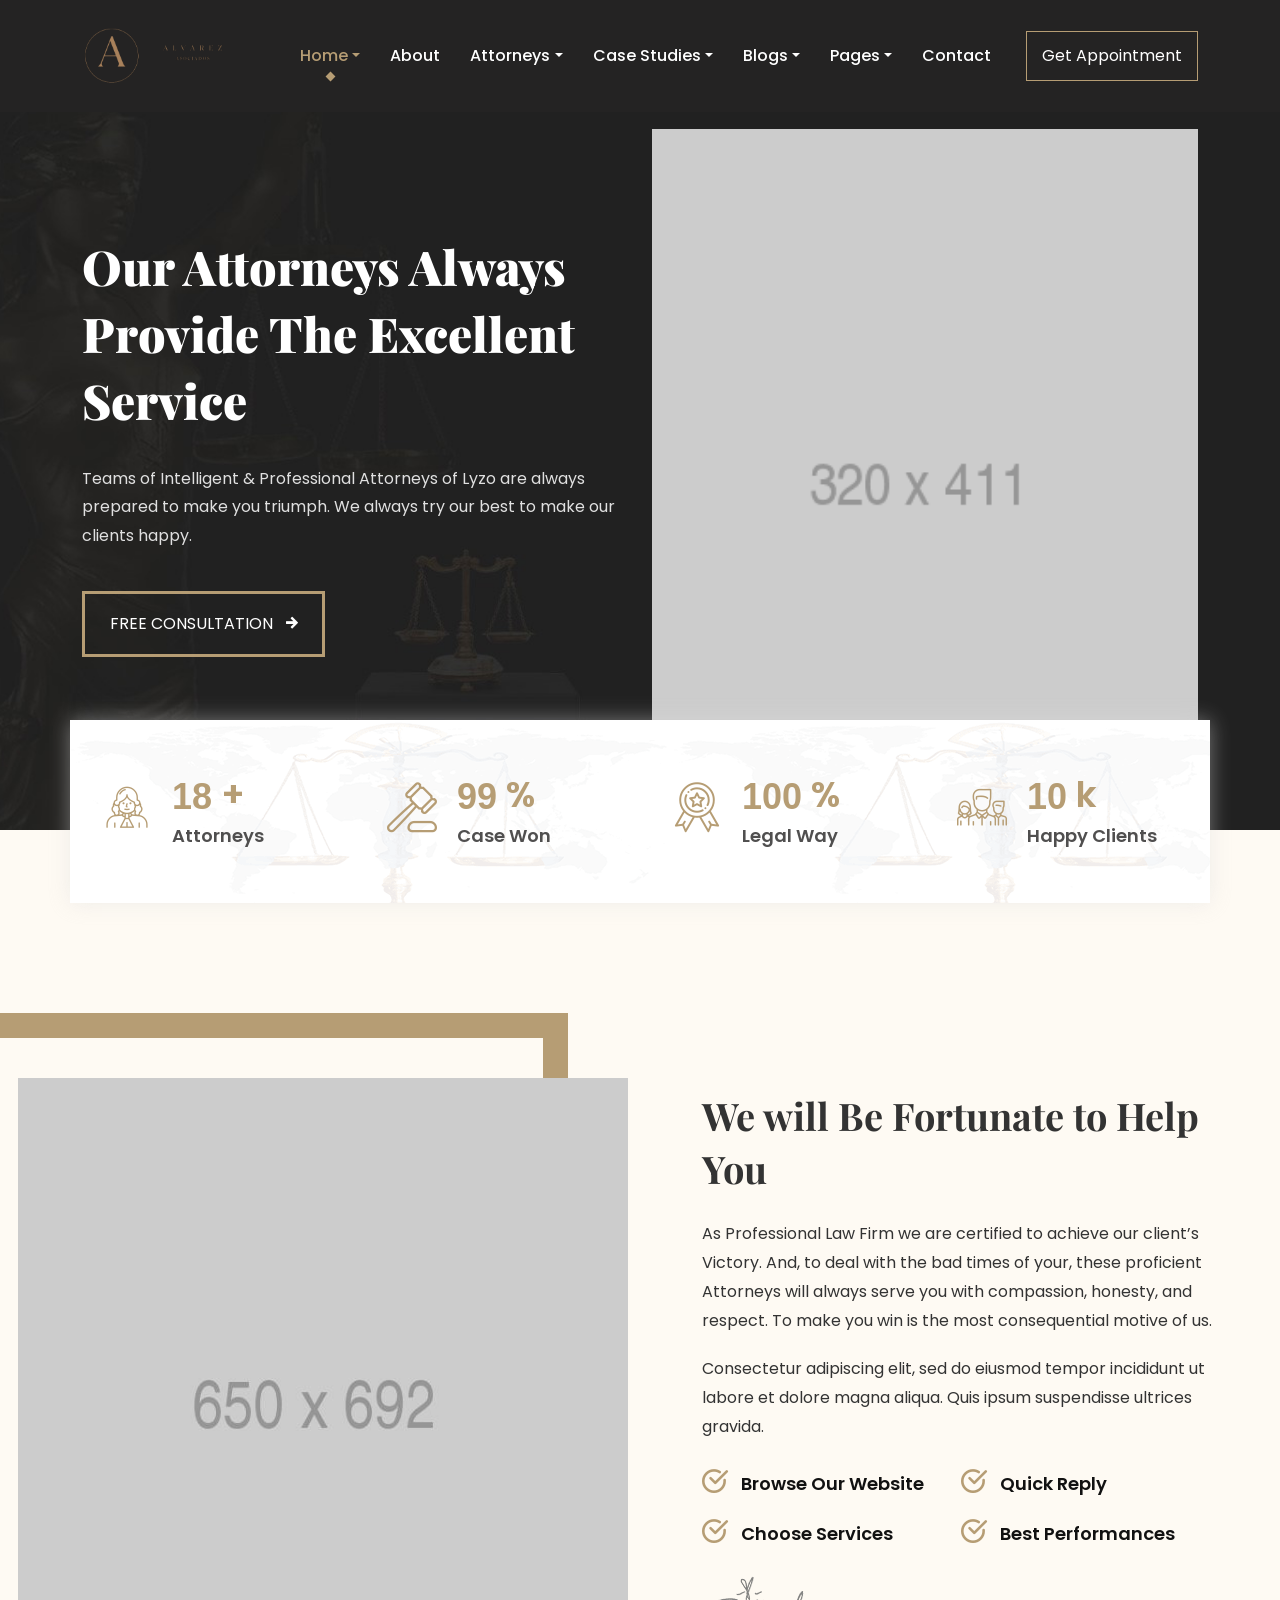
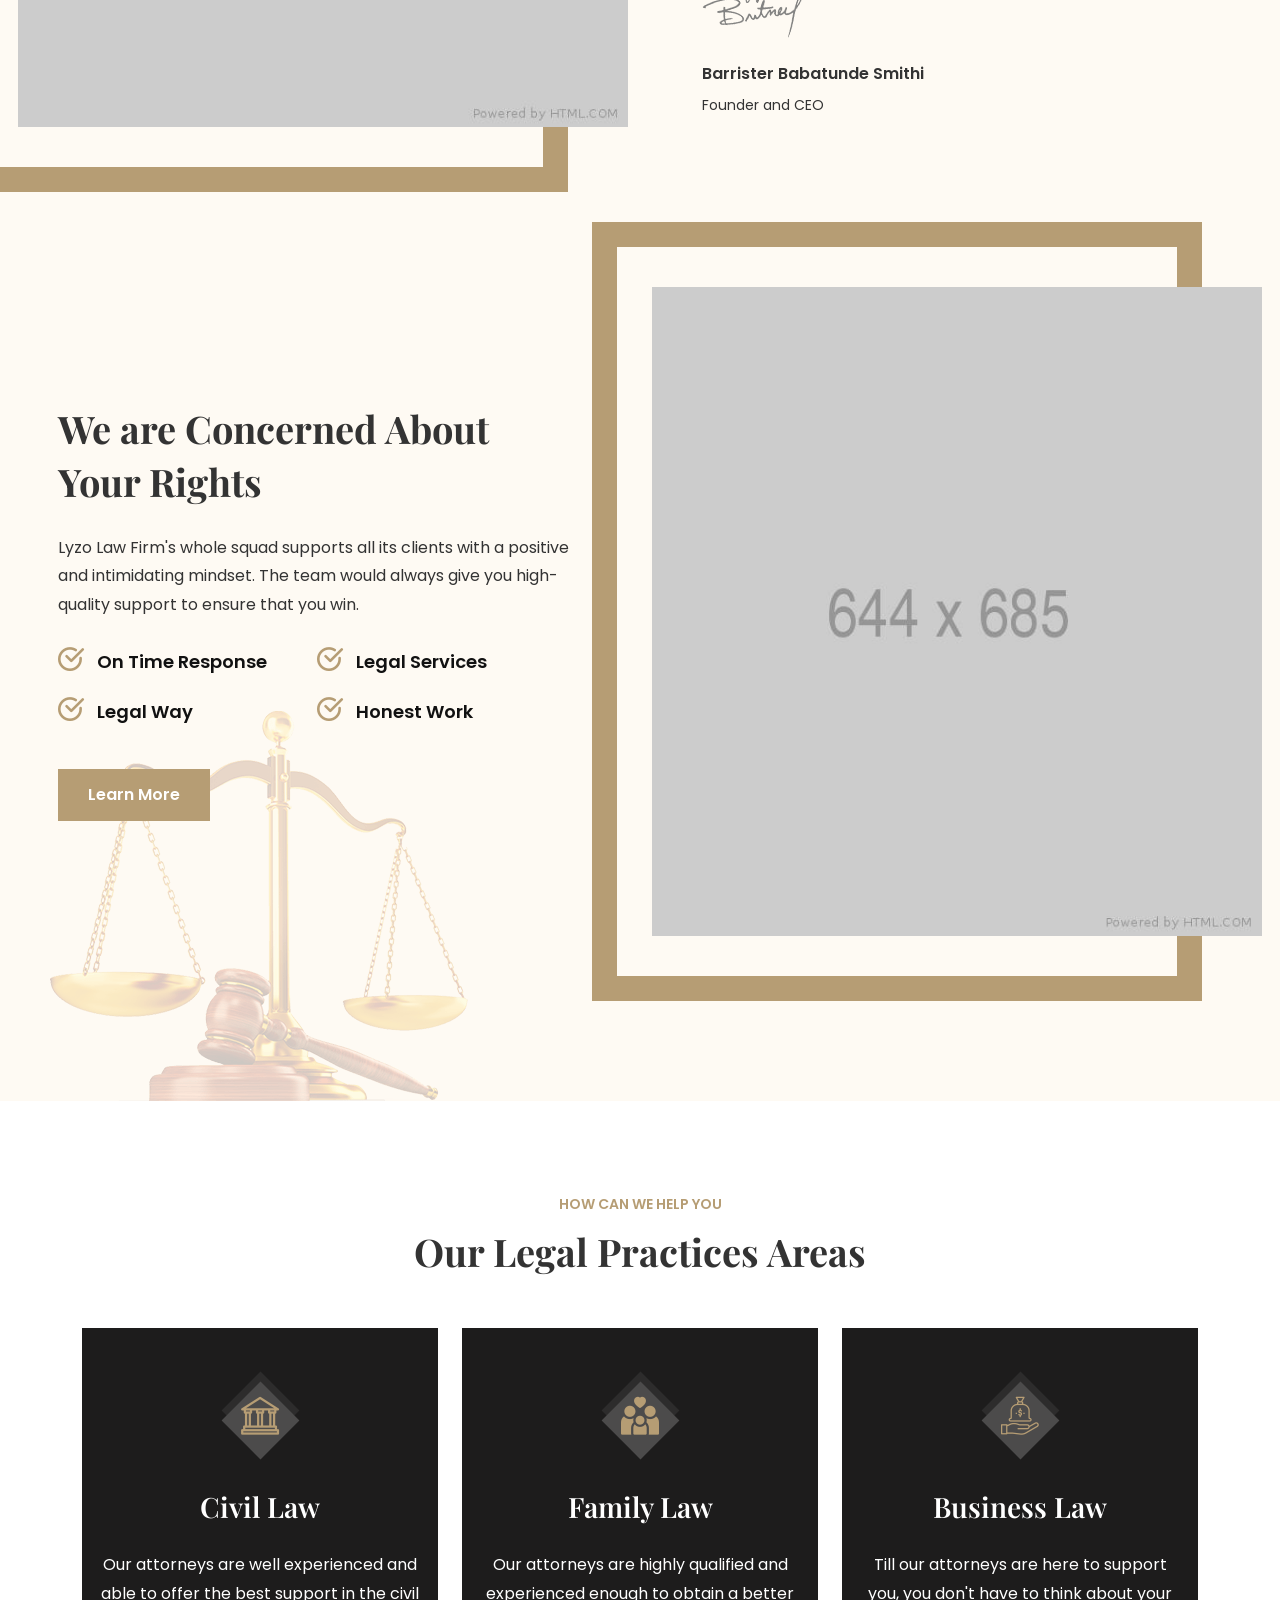
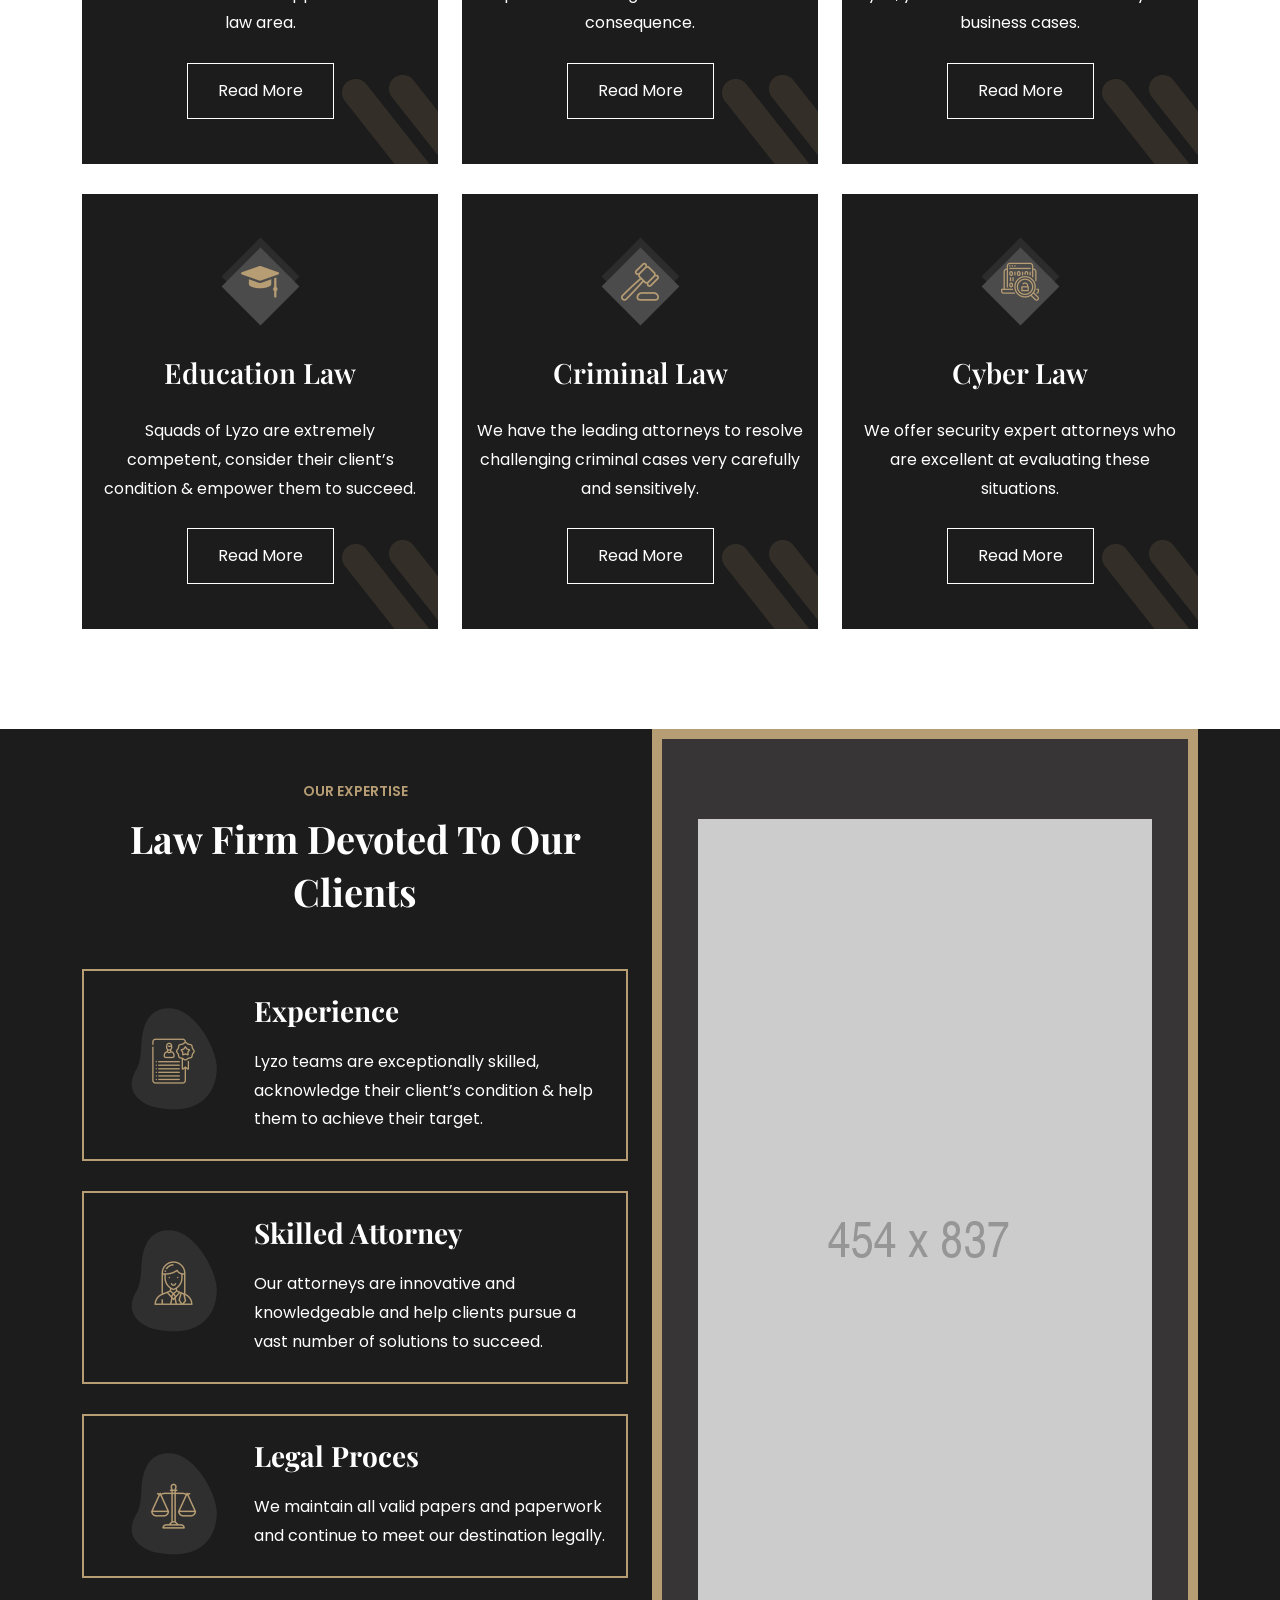
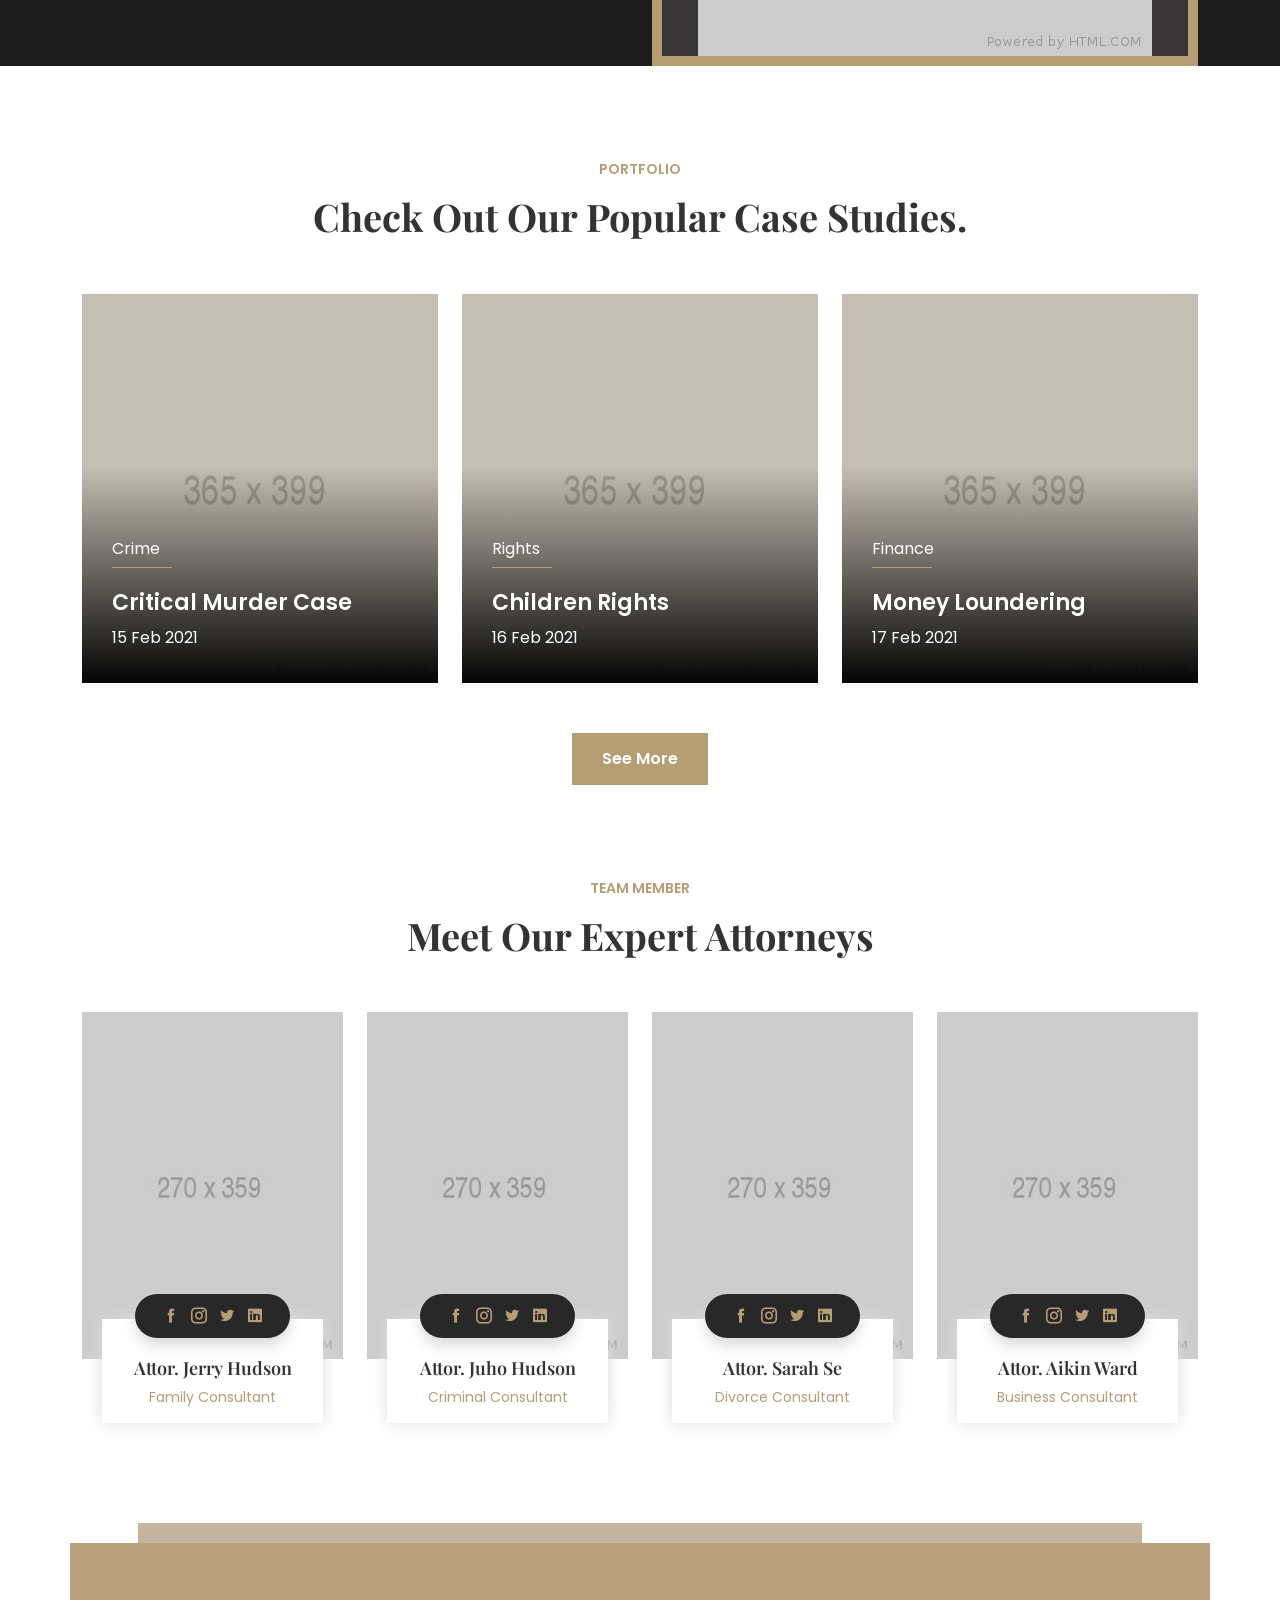
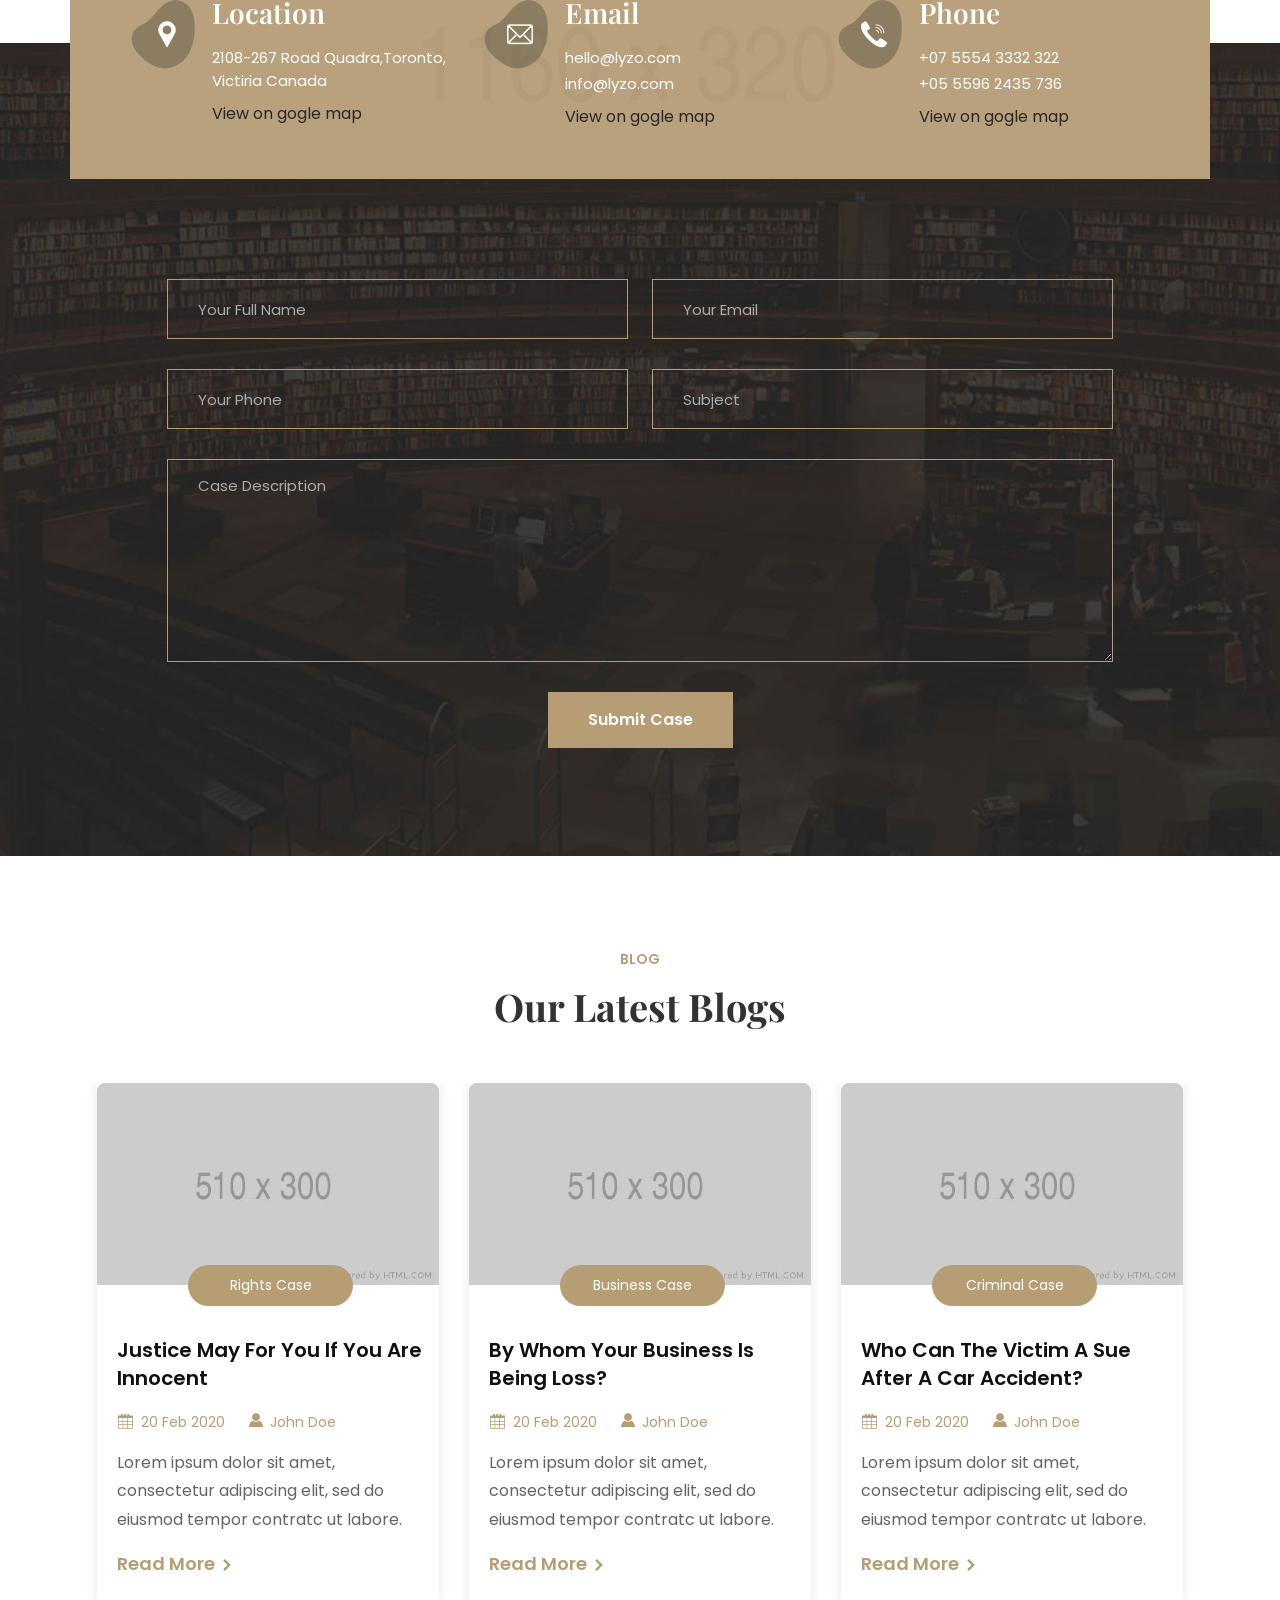
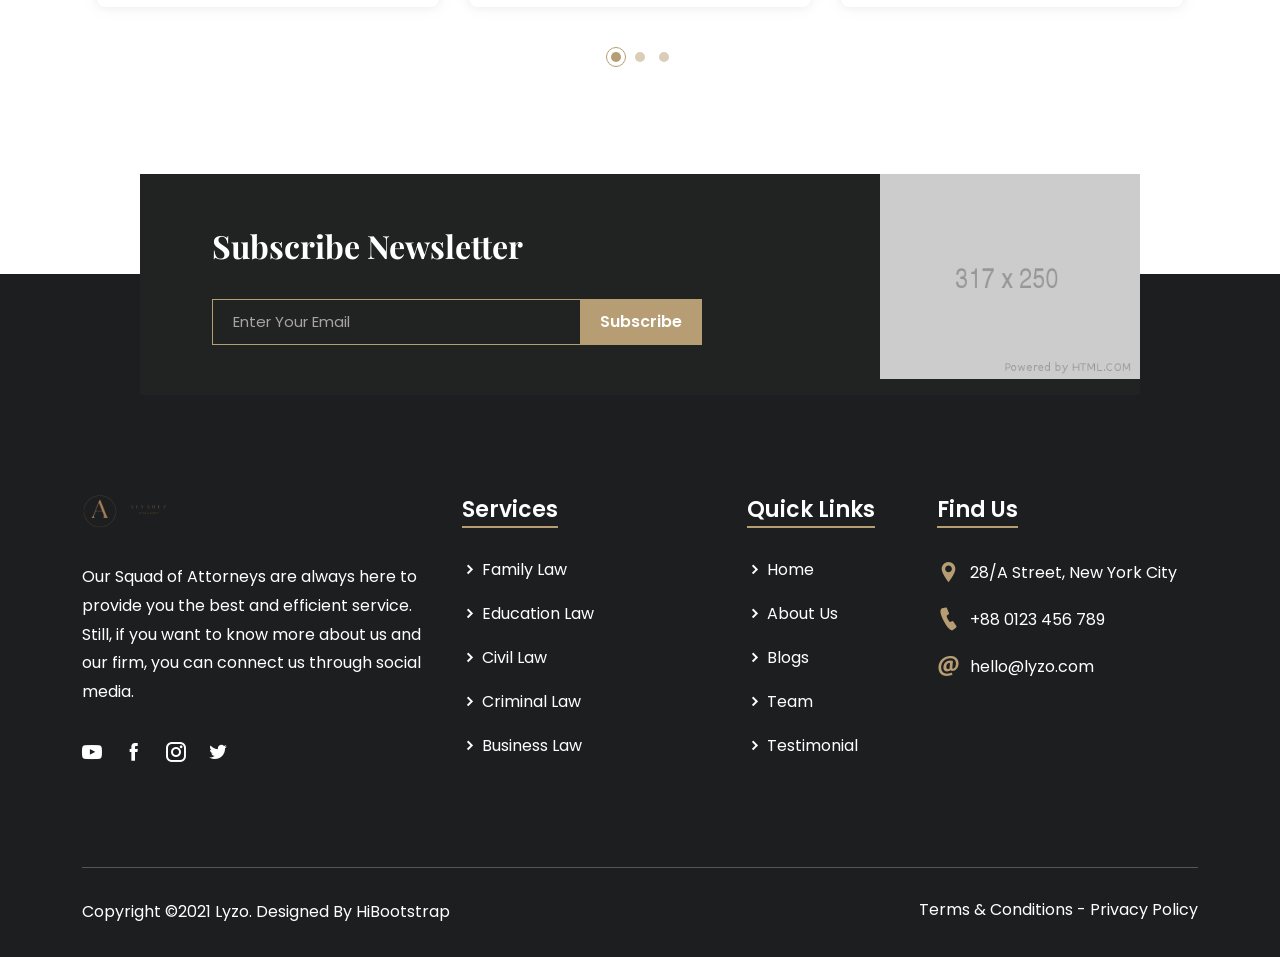
<file: index-2.html>
<!DOCTYPE html>
<html lang="zxx">
    <head>
        <meta charset="UTF-8">
        <meta name="viewport" content="width=device-width, initial-scale=1.0">

        <!-- Bootstrap CSS -->
        <link rel="stylesheet" href="assets/css/bootstrap.min.css">
        <!-- Meanmenu CSS -->
        <link rel="stylesheet" href="assets/css/meanmenu.css">
        <!-- Icofont CSS -->
        <link rel="stylesheet" href="assets/css/icofont.min.css">
        <!-- Nice Select CSS -->
        <link rel="stylesheet" href="assets/css/nice-select.min.css">
        <!-- Owl Carousel CSS -->
        <link rel="stylesheet" href="assets/css/owl.carousel.min.css">
        <link rel="stylesheet" href="assets/css/owl.theme.default.min.css">
        <!-- Magnific Popup CSS -->
        <link rel="stylesheet" href="assets/css/magnific-popup.min.css">
        <!-- Flaticon CSS -->
        <link rel="stylesheet" href="assets/fonts/flaticon.css">
        <!-- Wow CSS -->
        <link rel="stylesheet" href="assets/css/animate.css">
        <!-- Odometer CSS -->
        <link rel="stylesheet" href="assets/css/odometer.min.css">
        <!-- Style CSS -->
        <link rel="stylesheet" href="assets/css/style.css">
        <!-- Responsive CSS -->
        <link rel="stylesheet" href="assets/css/responsive.css">

        <title>Lyzo - Law Firm and Attorney HTML Template</title>

        <link rel="icon" type="image/png" href="assets/img/favicon.png">
    </head>

    <body>

        <!-- Preloader -->
        <div class="loader">
            <div class="d-table">
                <div class="d-table-cell">
                    <div class="sk-folding-cube">
                        <div class="sk-cube1 sk-cube"></div>
                        <div class="sk-cube2 sk-cube"></div>
                        <div class="sk-cube4 sk-cube"></div>
                        <div class="sk-cube3 sk-cube"></div>
                    </div>
                </div>
            </div>
        </div>
        <!-- End Preloader -->

        <!-- Navbar -->
        <div class="navbar-area fixed-top">
            <!-- Menu For Mobile Device -->
            <div class="mobile-nav">
                <a href="index.html" class="logo">
                    <img src="assets/img/logo.png" alt="Logo">
                </a>
            </div>

            <!-- Menu For Desktop Device -->
            <div class="main-nav">
                <div class="container">
                    <nav class="navbar navbar-expand-md navbar-light">
                        <a class="navbar-brand" href="index.html">
                            <img src="assets/img/logo.png" alt="Logo">
                        </a>
                        <div class="collapse navbar-collapse mean-menu" id="navbarSupportedContent">
                            <ul class="navbar-nav">
                                <li class="nav-item">
                                    <a href="#" class="nav-link dropdown-toggle active">Home</a>
                                    <ul class="dropdown-menu">
                                        <li class="nav-item">
                                            <a href="index.html" class="nav-link">Home Page 1</a>
                                        </li>
                                        <li class="nav-item">
                                            <a href="index-2.html" class="nav-link active">Home Page 2</a>
                                        </li>
                                        <li class="nav-item">
                                            <a href="index-3.html" class="nav-link">Home Page 3</a>
                                        </li>
                                    </ul>
                                </li>
                                <li class="nav-item">
                                    <a href="about.html" class="nav-link">About</a>
                                </li>
                                <li class="nav-item">
                                    <a href="#" class="nav-link dropdown-toggle">Attorneys</a>
                                    <ul class="dropdown-menu">
                                        <li class="nav-item">
                                            <a href="attorney.html" class="nav-link">Attorney</a>
                                        </li>
                                        <li class="nav-item">
                                            <a href="attorney-details.html" class="nav-link">Attorney Details</a>
                                        </li>
                                    </ul>
                                </li>
                                <li class="nav-item">
                                    <a href="#" class="nav-link dropdown-toggle">Case Studies</a>
                                    <ul class="dropdown-menu">
                                        <li class="nav-item">
                                            <a href="case-study.html" class="nav-link">Case Study</a>
                                        </li>
                                        <li class="nav-item">
                                            <a href="case-study-details.html" class="nav-link">Case Study Details</a>
                                        </li>
                                    </ul>
                                </li>
                                <li class="nav-item">
                                    <a href="#" class="nav-link dropdown-toggle">Blogs</a>
                                    <ul class="dropdown-menu">
                                        <li class="nav-item">
                                            <a href="blog.html" class="nav-link">Blog</a>
                                        </li>
                                        <li class="nav-item">
                                            <a href="blog-details.html" class="nav-link">Blog Details</a>
                                        </li>
                                    </ul>
                                </li>
                                <li class="nav-item">
                                    <a href="#" class="nav-link dropdown-toggle">Pages</a>
                                    <ul class="dropdown-menu">
                                        <li class="nav-item">
                                            <a href="practice.html" class="nav-link">Practice</a>
                                        </li>
                                        <li class="nav-item">
                                            <a href="practice-details.html" class="nav-link">Practice Details</a>
                                        </li>
                                        <li class="nav-item">
                                            <a href="appointment.html" class="nav-link">Appointment</a>
                                        </li>
                                        <li class="nav-item">
                                            <a href="testimonial.html" class="nav-link">Testimonial</a>
                                        </li>
                                        <li class="nav-item">
                                            <a href="faq.html" class="nav-link">FAQ</a>
                                        </li>
                                        <li class="nav-item">
                                            <a href="404.html" class="nav-link">404</a>
                                        </li>
                                        <li class="nav-item">
                                            <a href="privacy-policy.html" class="nav-link">Privacy Policy</a>
                                        </li>
                                        <li class="nav-item">
                                            <a href="terms-conditions.html" class="nav-link">Terms & Conditions</a>
                                        </li>
                                    </ul>
                                </li>
                                <li class="nav-item">
                                    <a href="contact.html" class="nav-link">Contact</a>
                                </li>
                            </ul>
                            <div class="side-nav">
                                <a href="appointment.html">Get Appointment</a>
                            </div>
                        </div>
                    </nav>
                </div>
            </div>
        </div>
        <!-- End Navbar -->

        <!-- Banner -->
        <div class="banner-area banner-area-two banner-img-one">
            <div class="d-table">
                <div class="d-table-cell">
                    <div class="container">
                        <div class="row align-items-center">
                            <div class="col-lg-6">
                                <div class="banner-item">
                                    <div class="banner-left">
                                        <h1>Our Attorneys Always Provide The Excellent Service</h1>
                                        <p>Teams of  Intelligent & Professional Attorneys of Lyzo are always prepared to make you triumph. We always try our best to make our clients happy.</p>
                                        <a href="#">FREE CONSULTATION 
                                            <i class="icofont-arrow-right"></i>
                                        </a>
                                    </div>
                                </div>
                            </div>
                            <div class="col-lg-6">
                                <div class="banner-item">
                                    <div class="banner-right">
                                        <img src="assets/img/home-two/1.png" alt="Banner">
                                    </div>
                                </div>
                            </div>
                        </div>
                    </div>
                </div>
            </div>
        </div>
        <!-- End Banner -->

        <!-- Counter -->
        <div class="counter-area">
            <div class="container">
                <div class="row counter-bg">
                    <div class="col-6 col-sm-3 col-lg-3">
                        <div class="counter-item">
                            <i class="flaticon-judge"></i>
                            <div class="counter-inner">
                                <h3>
                                    <span class="odometer" data-count="18">00</span>
                                    <span class="target">+</span>
                                </h3>
                                <p>Attorneys</p>
                            </div>
                        </div>
                    </div>
                    <div class="col-6 col-sm-3 col-lg-3">
                        <div class="counter-item">
                            <i class="flaticon-auction"></i>
                            <div class="counter-inner">
                                <h3>
                                    <span class="odometer" data-count="99">00</span>
                                    <span class="target">%</span>
                                </h3>
                                <p>Case Won</p>
                            </div>
                        </div>
                    </div>
                    <div class="col-6 col-sm-3 col-lg-3">
                        <div class="counter-item">
                            <i class="flaticon-medal"></i>
                            <div class="counter-inner">
                                <h3>
                                    <span class="odometer" data-count="100">00</span>
                                    <span class="target">%</span>
                                </h3>
                                <p>Legal Way</p>
                            </div>
                        </div>
                    </div>
                    <div class="col-6 col-sm-3 col-lg-3">
                        <div class="counter-item">
                            <i class="flaticon-team"></i>
                            <div class="counter-inner">
                                <h3>
                                    <span class="odometer" data-count="10">00</span>
                                    <span class="target">k</span>
                                </h3>
                                <p>Happy Clients</p>
                            </div>
                        </div>
                    </div>
                </div>
            </div>
        </div>
        <!-- End Counter -->

        <!-- Help -->
        <div class="help-area help-area-two pb-70">
            <div class="container-fluid">
                <div class="row align-items-center">
                    <div class="col-lg-6">
                        <div class="help-item help-left">
                            <img src="assets/img/home-two/5.jpg" alt="Help">
                        </div>
                    </div>
                    <div class="col-lg-6">
                        <div class="help-item">
                            <div class="help-right">
                                <h2>We will Be Fortunate to Help You</h2>
                                <p>As Professional Law Firm we are certified to achieve our client’s Victory. And, to deal with the bad times of your, these proficient  Attorneys will always serve you with compassion, honesty, and respect. To make you win is the most consequential motive of us.</p>
                                <p>Consectetur adipiscing elit, sed do eiusmod tempor incididunt ut labore et dolore magna aliqua. Quis ipsum suspendisse ultrices gravida.</p>
                                <div class="help-inner-left">
                                    <ul>
                                        <li>
                                            <i class="flaticon-checkmark"></i>
                                            Browse Our Website
                                        </li>
                                        <li>
                                            <i class="flaticon-checkmark"></i>
                                            Choose Services
                                        </li>
                                    </ul>
                                </div>
                                <div class="help-inner-right">
                                    <ul>
                                        <li>
                                            <i class="flaticon-checkmark"></i>
                                            Quick Reply
                                        </li>
                                        <li>
                                            <i class="flaticon-checkmark"></i>
                                            Best Performances
                                        </li>
                                    </ul>
                                </div>
                                <div class="help-signature">
                                    <img src="assets/img/home-one/4.png" alt="Signature">
                                </div>
                                <h3>Barrister Babatunde Smithi</h3>
                                <span>Founder and CEO</span>
                            </div>
                        </div>
                    </div>
                </div>

                <div class="row align-items-center help-wrap">
                    <div class="col-lg-6">
                        <div class="help-item">
                            <div class="help-right">
                                <h2>We are Concerned About Your Rights</h2>
                                <p>Lyzo Law Firm's whole squad supports all its clients with a positive and intimidating mindset. The team would always give you high-quality support to ensure that you win.
                                </p>
                                <div class="help-inner-left">
                                    <ul>
                                        <li>
                                            <i class="flaticon-checkmark"></i>
                                            On Time Response
                                        </li>
                                        <li>
                                            <i class="flaticon-checkmark"></i>
                                            Legal Way
                                        </li>
                                    </ul>
                                </div>
                                <div class="help-inner-right">
                                    <ul>
                                        <li>
                                            <i class="flaticon-checkmark"></i>
                                            Legal Services
                                        </li>
                                        <li>
                                            <i class="flaticon-checkmark"></i>
                                            Honest Work
                                        </li>
                                    </ul>
                                </div>
                                <a class="cmn-btn" href="practice.html">Learn More</a>
                            </div>
                        </div>
                    </div>
                    <div class="col-lg-6">
                        <div class="help-item help-left">
                            <img src="assets/img/home-two/6.jpg" alt="Help">
                        </div>
                    </div>
                </div>
                <div class="help-shape">
                    <img src="assets/img/home-one/6.png" alt="Shape">
                </div>
            </div>
        </div>
        <!-- End Help -->

        <!-- Practice -->
        <section class="practice-area practice-area-two pt-100 pb-70">
            <div class="container">
                <div class="section-title">
                    <span>HOW CAN WE HELP YOU</span>
                    <h2>Our Legal Practices Areas</h2>
                </div>
                <div class="row">
                    <div class="col-sm-6 col-lg-4">
                        <div class="practice-item">
                            <div class="practice-icon">
                                <i class="flaticon-law"></i>
                            </div>
                            <h3>Civil Law</h3>
                            <p>Our attorneys are well experienced and able to offer the best support in the civil law area.</p>
                            <a href="practice-details.html">Read More</a>
                            <img class="practice-shape-one" src="assets/img/home-one/7.png" alt="Shape">
                            <img class="practice-shape-two" src="assets/img/home-one/8.png" alt="Shape">
                        </div>
                    </div>
                    <div class="col-sm-6 col-lg-4">
                        <div class="practice-item">
                            <div class="practice-icon">
                                <i class="flaticon-family"></i>
                            </div>
                            <h3>Family Law</h3>
                            <p>Our attorneys are highly qualified and experienced enough to obtain a better consequence.</p>
                            <a href="practice-details.html">Read More</a>
                            <img class="practice-shape-one" src="assets/img/home-one/7.png" alt="Shape">
                            <img class="practice-shape-two" src="assets/img/home-one/8.png" alt="Shape">
                        </div>
                    </div>
                    <div class="col-sm-6 col-lg-4">
                        <div class="practice-item">
                            <div class="practice-icon">
                                <i class="flaticon-inheritance"></i>
                            </div>
                            <h3>Business Law</h3>
                            <p>Till our attorneys are here to support you, you don't have to think about your business cases.</p>
                            <a href="practice-details.html">Read More</a>
                            <img class="practice-shape-one" src="assets/img/home-one/7.png" alt="Shape">
                            <img class="practice-shape-two" src="assets/img/home-one/8.png" alt="Shape">
                        </div>
                    </div>
                    <div class="col-sm-6 col-lg-4">
                        <div class="practice-item">
                            <div class="practice-icon">
                                <i class="flaticon-mortarboard"></i>
                            </div>
                            <h3>Education Law</h3>
                            <p>Squads of Lyzo are extremely competent, consider their client’s condition & empower them to succeed.</p>
                            <a href="practice-details.html">Read More</a>
                            <img class="practice-shape-one" src="assets/img/home-one/7.png" alt="Shape">
                            <img class="practice-shape-two" src="assets/img/home-one/8.png" alt="Shape">
                        </div>
                    </div>
                    <div class="col-sm-6 col-lg-4">
                        <div class="practice-item">
                            <div class="practice-icon">
                                <i class="flaticon-auction"></i>
                            </div>
                            <h3>Criminal Law</h3>
                            <p>We have the leading attorneys to resolve challenging criminal cases very carefully and sensitively.</p>
                            <a href="practice-details.html">Read More</a>
                            <img class="practice-shape-one" src="assets/img/home-one/7.png" alt="Shape">
                            <img class="practice-shape-two" src="assets/img/home-one/8.png" alt="Shape">
                        </div>
                    </div>
                    <div class="col-sm-6 col-lg-4">
                        <div class="practice-item">
                            <div class="practice-icon">
                                <i class="flaticon-vulnerability"></i>
                            </div>
                            <h3>Cyber Law</h3>
                            <p>We offer security expert attorneys who are excellent at evaluating these situations.</p>
                            <a href="practice-details.html">Read More</a>
                            <img class="practice-shape-one" src="assets/img/home-one/7.png" alt="Shape">
                            <img class="practice-shape-two" src="assets/img/home-one/8.png" alt="Shape">
                        </div>
                    </div>
                </div>
            </div>
        </section>
        <!-- End Practice -->

        <!-- Expertise -->
        <section class="expertise-area expertise-area-two">
            <div class="container">
                <div class="row align-items-center">
                    <div class="col-lg-6">
                        <div class="section-title text-left">
                            <span>OUR EXPERTISE</span>
                            <h2>Law Firm Devoted To Our Clients</h2>
                        </div>
                       <div class="expertise-item">
                            <ul>
                                <li class="wow fadeInUp" data-wow-delay=".3s">
                                    <div class="expertise-icon">
                                        <i class="flaticon-experience"></i>
                                        <img src="assets/img/home-one/11.png" alt="Shape">
                                    </div>
                                    <h3>Experience</h3>
                                    <p>Lyzo teams are exceptionally skilled, acknowledge their client’s condition & help them to achieve their target.</p>
                                </li>
                                <li class="wow fadeInUp" data-wow-delay=".4s">
                                    <div class="expertise-icon">
                                        <i class="flaticon-lawyer"></i>
                                        <img src="assets/img/home-one/11.png" alt="Shape">
                                    </div>
                                    <h3>Skilled Attorney</h3>
                                    <p>Our attorneys are innovative and knowledgeable and help clients pursue a vast number of solutions to succeed.</p>
                                </li>
                                <li class="wow fadeInUp" data-wow-delay=".5s">
                                    <div class="expertise-icon">
                                        <i class="flaticon-balance"></i>
                                        <img src="assets/img/home-one/11.png" alt="Shape">
                                    </div>
                                    <h3>Legal Proces</h3>
                                    <p>We maintain all valid papers and paperwork and continue to meet our destination legally.</p>
                                </li>
                            </ul>
                       </div>
                    </div>
                    <div class="col-lg-6">
                        <div class="expertise-image">
                            <img src="assets/img/home-one/10.png" alt="Expertise">
                        </div>
                    </div>
                </div>
            </div>
        </section>
        <!-- End Expertise -->

        <!-- portfolio -->
        <section class="portfolio-area ptb-100">
            <div class="container">
                <div class="section-title">
                    <span>PORTFOLIO</span>
                    <h2>Check Out Our Popular Case Studies.</h2>
                </div>
                <div class="row">
                    <div class="col-sm-6 col-lg-4">
                        <div class="portfolio-item">
                            <img src="assets/img/home-one/portfolio/1.jpg" alt="Portfolio">
                            <div class="portfolio-inner">
                                <span>Crime</span>
                                <h3>
                                    <a href="case-study-details.html">Critical Murder Case</a>
                                </h3>
                                <p>15 Feb 2021</p>
                            </div>
                        </div>
                    </div>
                    <div class="col-sm-6 col-lg-4">
                        <div class="portfolio-item">
                            <img src="assets/img/home-one/portfolio/2.jpg" alt="Portfolio">
                            <div class="portfolio-inner">
                                <span>Rights</span>
                                <h3>
                                    <a href="case-study-details.html">Children Rights</a>
                                </h3>
                                <p>16 Feb 2021</p>
                            </div>
                        </div>
                    </div>
                    <div class="col-sm-6 offset-sm-3 offset-lg-0 col-lg-4">
                        <div class="portfolio-item">
                            <img src="assets/img/home-one/portfolio/3.jpg" alt="Portfolio">
                            <div class="portfolio-inner">
                                <span>Finance</span>
                                <h3>
                                    <a href="case-study-details.html">Money Loundering</a>
                                </h3>
                                <p>17 Feb 2021</p>
                            </div>
                        </div>
                    </div>
                </div>
                <div class="text-center">
                    <a class="cmn-btn" href="#">See More</a>
                </div>
            </div>
        </section>
        <!-- End portfolio -->

        <!-- Team -->
        <section class="team-area">
            <div class="container">
                <div class="section-title">
                    <span>TEAM MEMBER</span>
                    <h2>Meet Our Expert Attorneys</h2>
                </div>
                <div class="row">
                    <div class="col-sm-6 col-lg-3">
                        <div class="team-item">
                            <img src="assets/img/home-one/team/1.jpg" alt="Team">
                            <div class="team-inner">
                                <ul>
                                    <li>
                                        <a href="https://www.facebook.com/" target="_blank">
                                            <i class="icofont-facebook"></i>
                                        </a>
                                    </li>
                                    <li>
                                        <a href="https://www.instagram.com/" target="_blank">
                                            <i class="icofont-instagram"></i>
                                        </a>
                                    </li>
                                    <li>
                                        <a href="https://www.twitter.com/" target="_blank">
                                            <i class="icofont-twitter"></i>
                                        </a>
                                    </li>
                                    <li>
                                        <a href="https://www.linkedin.com/" target="_blank">
                                            <i class="icofont-linkedin"></i>
                                        </a>
                                    </li>
                                </ul>
                                <h3>
                                    <a href="attorney-details.html">Attor. Jerry Hudson</a>
                                </h3>
                                <span>Family Consultant</span>
                            </div>
                        </div>
                    </div>
                    <div class="col-sm-6 col-lg-3">
                        <div class="team-item">
                            <img src="assets/img/home-one/team/2.jpg" alt="Team">
                            <div class="team-inner">
                                <ul>
                                    <li>
                                        <a href="https://www.facebook.com/" target="_blank">
                                            <i class="icofont-facebook"></i>
                                        </a>
                                    </li>
                                    <li>
                                        <a href="https://www.instagram.com/" target="_blank">
                                            <i class="icofont-instagram"></i>
                                        </a>
                                    </li>
                                    <li>
                                        <a href="https://www.twitter.com/" target="_blank">
                                            <i class="icofont-twitter"></i>
                                        </a>
                                    </li>
                                    <li>
                                        <a href="https://www.linkedin.com/" target="_blank">
                                            <i class="icofont-linkedin"></i>
                                        </a>
                                    </li>
                                </ul>
                                <h3>
                                    <a href="attorney-details.html">Attor. Juho Hudson</a>
                                </h3>
                                <span>Criminal Consultant</span>
                            </div>
                        </div>
                    </div>
                    <div class="col-sm-6 col-lg-3">
                        <div class="team-item">
                            <img src="assets/img/home-one/team/3.jpg" alt="Team">
                            <div class="team-inner">
                                <ul>
                                    <li>
                                        <a href="https://www.facebook.com/" target="_blank">
                                            <i class="icofont-facebook"></i>
                                        </a>
                                    </li>
                                    <li>
                                        <a href="https://www.instagram.com/" target="_blank">
                                            <i class="icofont-instagram"></i>
                                        </a>
                                    </li>
                                    <li>
                                        <a href="https://www.twitter.com/" target="_blank">
                                            <i class="icofont-twitter"></i>
                                        </a>
                                    </li>
                                    <li>
                                        <a href="https://www.linkedin.com/" target="_blank">
                                            <i class="icofont-linkedin"></i>
                                        </a>
                                    </li>
                                </ul>
                                <h3>
                                    <a href="attorney-details.html">Attor. Sarah Se</a>
                                </h3>
                                <span>Divorce Consultant</span>
                            </div>
                        </div>
                    </div>
                    <div class="col-sm-6 col-lg-3">
                        <div class="team-item">
                            <img src="assets/img/home-one/team/4.jpg" alt="Team">
                            <div class="team-inner">
                                <ul>
                                    <li>
                                        <a href="https://www.facebook.com/" target="_blank">
                                            <i class="icofont-facebook"></i>
                                        </a>
                                    </li>
                                    <li>
                                        <a href="https://www.instagram.com/" target="_blank">
                                            <i class="icofont-instagram"></i>
                                        </a>
                                    </li>
                                    <li>
                                        <a href="https://www.twitter.com/" target="_blank">
                                            <i class="icofont-twitter"></i>
                                        </a>
                                    </li>
                                    <li>
                                        <a href="https://www.linkedin.com/" target="_blank">
                                            <i class="icofont-linkedin"></i>
                                        </a>
                                    </li>
                                </ul>
                                <h3>
                                    <a href="attorney-details.html">Attor. Aikin Ward</a>
                                </h3>
                                <span>Business Consultant</span>
                            </div>
                        </div>
                    </div>
                </div>
            </div>
        </section>
        <!-- End Team -->

        <!-- Contact Form -->
        <div class="contact-form pb-100">
            <!-- Location -->
            <div class="loaction-area">
                <div class="container">
                    <div class="row location-bg">
                        <div class="col-sm-6 col-lg-4">
                            <div class="location-item">
                                <div class="location-icon">
                                    <i class="flaticon-pin"></i>
                                    <img src="assets/img/home-one/12.png" alt="Shape">
                                </div>
                                <h3>Location</h3>
                                <ul>
                                    <li>2108-267 Road Quadra,Toronto, Victiria Canada</li>
                                </ul>
                                <a class="location-link" href="#">View on gogle map</a>
                            </div>
                        </div>
                        <div class="col-sm-6 col-lg-4">
                            <div class="location-item">
                                <div class="location-icon">
                                    <i class="flaticon-email"></i>
                                    <img src="assets/img/home-one/12.png" alt="Shape">
                                </div>
                                <h3>Email</h3>
                                <ul>
                                    <li>
                                        <a href="mailto:hello@lyzo.com">hello@lyzo.com</a>
                                    </li>
                                    <li>
                                        <a href="mailto:info@lyzo.com">info@lyzo.com</a>
                                    </li>
                                </ul>
                                <a class="location-link" href="#">View on gogle map</a>
                            </div>
                        </div>
                        <div class="col-sm-6 offset-sm-3 offset-lg-0 col-lg-4">
                            <div class="location-item">
                                <div class="location-icon">
                                    <i class="flaticon-call"></i>
                                    <img src="assets/img/home-one/12.png" alt="Shape">
                                </div>
                                <h3>Phone</h3>
                                <ul>
                                    <li>
                                        <a href="tel:+0755543332322">+07 5554 3332 322</a>
                                    </li>
                                    <li>
                                        <a href="tel:+0555962435736">+05 5596 2435 736</a>
                                    </li>
                                </ul>
                                <a class="location-link" href="#">View on gogle map</a>
                            </div>
                        </div>
                    </div>
                </div>
            </div>
            <!-- End Location -->

            <div class="container-fluid">
                <form id="contactForm">
                    <div class="row contact-wrap">
                        <div class="col-sm-6 col-lg-6">
                            <div class="form-group">
                                <input type="text" name="name" id="name" class="form-control" required data-error="Please enter your name" placeholder="Your Full Name">
                                <div class="help-block with-errors"></div>
                            </div>
                        </div>

                        <div class="col-sm-6 col-lg-6">
                            <div class="form-group">
                                <input type="email" name="email" id="email" class="form-control" required data-error="Please enter your email" placeholder="Your Email">
                                <div class="help-block with-errors"></div>
                            </div>
                        </div>

                        <div class="col-sm-6 col-lg-6">
                            <div class="form-group">
                                <input type="text" name="phone_number" id="phone_number" required data-error="Please enter your number" class="form-control" placeholder="Your Phone">
                                <div class="help-block with-errors"></div>
                            </div>
                        </div>

                        <div class="col-sm-6 col-lg-6">
                            <div class="form-group">
                                <input type="text" name="msg_subject" id="msg_subject" class="form-control" required data-error="Please enter your subject" placeholder="Subject">
                                <div class="help-block with-errors"></div>
                            </div>
                        </div>

                        <div class="col-md-12 col-lg-12">
                            <div class="form-group">
                                <textarea name="message" class="form-control" id="message" cols="30" rows="8" required data-error="Write your message" placeholder="Case Description"></textarea>
                                <div class="help-block with-errors"></div>
                            </div>
                        </div>

                        <div class="col-md-12 col-lg-12">
                            <div class="text-center">
                                <button type="submit" class="contact-btn">Submit Case</button>
                            </div>
                            <div id="msgSubmit" class="h3 text-center hidden"></div>
                            <div class="clearfix"></div>
                        </div>
                    </div>
                </form>
            </div>
        </div>
        <!-- End Contact Form -->

        <!-- Blog -->
        <section class="blog-area pt-100">
            <div class="container">
                <div class="section-title">
                    <span>BLOG</span>
                    <h2>Our Latest Blogs</h2>
                </div>
                <div class="blog-slider owl-theme owl-carousel">
                    <div class="blog-item">
                        <a href="blog-details.html">
                            <img src="assets/img/home-one/blog/1.jpg" alt="Blog">
                        </a>
                        <div class="blog-inner">
                            <span>Rights Case</span>
                            <h3>
                                <a href="blog-details.html">Justice May For You If You Are Innocent</a>
                            </h3>
                            <ul>
                                <li>
                                    <i class="icofont-calendar"></i>
                                    20 Feb 2020
                                </li>
                                <li>
                                    <i class="icofont-user-alt-7"></i>
                                    <a href="#">John Doe</a>
                                </li>
                            </ul>
                            <p>Lorem ipsum dolor sit amet, consectetur adipiscing elit, sed do eiusmod tempor contratc ut labore.</p>
                            <a class="blog-link" href="blog-details.html">
                                Read More
                                <i class="icofont-simple-right"></i>
                            </a>
                        </div>
                    </div>
                    <div class="blog-item">
                        <a href="blog-details.html">
                            <img src="assets/img/home-one/blog/2.jpg" alt="Blog">
                        </a>
                        <div class="blog-inner">
                            <span>Business Case</span>
                            <h3>
                                <a href="blog-details.html">By Whom Your Business Is Being Loss?</a>
                            </h3>
                            <ul>
                                <li>
                                    <i class="icofont-calendar"></i>
                                    20 Feb 2020
                                </li>
                                <li>
                                    <i class="icofont-user-alt-7"></i>
                                    <a href="#">John Doe</a>
                                </li>
                            </ul>
                            <p>Lorem ipsum dolor sit amet, consectetur adipiscing elit, sed do eiusmod tempor contratc ut labore.</p>
                            <a class="blog-link" href="blog-details.html">
                                Read More
                                <i class="icofont-simple-right"></i>
                            </a>
                        </div>
                    </div>
                    <div class="blog-item">
                        <a href="blog-details.html">
                            <img src="assets/img/home-one/blog/3.jpg" alt="Blog">
                        </a>
                        <div class="blog-inner">
                            <span>Criminal Case</span>
                            <h3>
                                <a href="blog-details.html">Who Can The Victim A Sue After A Car Accident?</a>
                            </h3>
                            <ul>
                                <li>
                                    <i class="icofont-calendar"></i>
                                    20 Feb 2020
                                </li>
                                <li>
                                    <i class="icofont-user-alt-7"></i>
                                    <a href="#">John Doe</a>
                                </li>
                            </ul>
                            <p>Lorem ipsum dolor sit amet, consectetur adipiscing elit, sed do eiusmod tempor contratc ut labore.</p>
                            <a class="blog-link" href="blog-details.html">
                                Read More
                                <i class="icofont-simple-right"></i>
                            </a>
                        </div>
                    </div>
                    <div class="blog-item">
                        <a href="blog-details.html">
                            <img src="assets/img/home-one/blog/1.jpg" alt="Blog">
                        </a>
                        <div class="blog-inner">
                            <span>Rights Case</span>
                            <h3>
                                <a href="blog-details.html">Justice May For You If You Are Innocent</a>
                            </h3>
                            <ul>
                                <li>
                                    <i class="icofont-calendar"></i>
                                    20 Feb 2020
                                </li>
                                <li>
                                    <i class="icofont-user-alt-7"></i>
                                    <a href="#">John Doe</a>
                                </li>
                            </ul>
                            <p>Lorem ipsum dolor sit amet, consectetur adipiscing elit, sed do eiusmod tempor contratc ut labore.</p>
                            <a class="blog-link" href="blog-details.html">
                                Read More
                                <i class="icofont-simple-right"></i>
                            </a>
                        </div>
                    </div>
                    <div class="blog-item">
                        <a href="blog-details.html">
                            <img src="assets/img/home-one/blog/2.jpg" alt="Blog">
                        </a>
                        <div class="blog-inner">
                            <span>Business Case</span>
                            <h3>
                                <a href="blog-details.html">By Whom Your Business Is Being Loss?</a>
                            </h3>
                            <ul>
                                <li>
                                    <i class="icofont-calendar"></i>
                                    20 Feb 2020
                                </li>
                                <li>
                                    <i class="icofont-user-alt-7"></i>
                                    <a href="#">John Doe</a>
                                </li>
                            </ul>
                            <p>Lorem ipsum dolor sit amet, consectetur adipiscing elit, sed do eiusmod tempor contratc ut labore.</p>
                            <a class="blog-link" href="blog-details.html">
                                Read More
                                <i class="icofont-simple-right"></i>
                            </a>
                        </div>
                    </div>
                    <div class="blog-item">
                        <a href="blog-details.html">
                            <img src="assets/img/home-one/blog/3.jpg" alt="Blog">
                        </a>
                        <div class="blog-inner">
                            <span>Criminal Case</span>
                            <h3>
                                <a href="blog-details.html">Who Can The Victim A Sue After A Car Accident?</a>
                            </h3>
                            <ul>
                                <li>
                                    <i class="icofont-calendar"></i>
                                    20 Feb 2020
                                </li>
                                <li>
                                    <i class="icofont-user-alt-7"></i>
                                    <a href="#">John Doe</a>
                                </li>
                            </ul>
                            <p>Lorem ipsum dolor sit amet, consectetur adipiscing elit, sed do eiusmod tempor contratc ut labore.</p>
                            <a class="blog-link" href="blog-details.html">
                                Read More
                                <i class="icofont-simple-right"></i>
                            </a>
                        </div>
                    </div>
                    <div class="blog-item">
                        <a href="blog-details.html">
                            <img src="assets/img/home-one/blog/1.jpg" alt="Blog">
                        </a>
                        <div class="blog-inner">
                            <span>Rights Case</span>
                            <h3>
                                <a href="blog-details.html">Justice May For You If You Are Innocent</a>
                            </h3>
                            <ul>
                                <li>
                                    <i class="icofont-calendar"></i>
                                    20 Feb 2020
                                </li>
                                <li>
                                    <i class="icofont-user-alt-7"></i>
                                    <a href="#">John Doe</a>
                                </li>
                            </ul>
                            <p>Lorem ipsum dolor sit amet, consectetur adipiscing elit, sed do eiusmod tempor contratc ut labore.</p>
                            <a class="blog-link" href="blog-details.html">
                                Read More
                                <i class="icofont-simple-right"></i>
                            </a>
                        </div>
                    </div>
                    <div class="blog-item">
                        <a href="blog-details.html">
                            <img src="assets/img/home-one/blog/2.jpg" alt="Blog">
                        </a>
                        <div class="blog-inner">
                            <span>Business Case</span>
                            <h3>
                                <a href="blog-details.html">By Whom Your Business Is Being Loss?</a>
                            </h3>
                            <ul>
                                <li>
                                    <i class="icofont-calendar"></i>
                                    20 Feb 2020
                                </li>
                                <li>
                                    <i class="icofont-user-alt-7"></i>
                                    <a href="#">John Doe</a>
                                </li>
                            </ul>
                            <p>Lorem ipsum dolor sit amet, consectetur adipiscing elit, sed do eiusmod tempor contratc ut labore.</p>
                            <a class="blog-link" href="blog-details.html">
                                Read More
                                <i class="icofont-simple-right"></i>
                            </a>
                        </div>
                    </div>
                    <div class="blog-item">
                        <a href="blog-details.html">
                            <img src="assets/img/home-one/blog/3.jpg" alt="Blog">
                        </a>
                        <div class="blog-inner">
                            <span>Criminal Case</span>
                            <h3>
                                <a href="blog-details.html">Who Can The Victim A Sue After A Car Accident?</a>
                            </h3>
                            <ul>
                                <li>
                                    <i class="icofont-calendar"></i>
                                    20 Feb 2020
                                </li>
                                <li>
                                    <i class="icofont-user-alt-7"></i>
                                    <a href="#">John Doe</a>
                                </li>
                            </ul>
                            <p>Lorem ipsum dolor sit amet, consectetur adipiscing elit, sed do eiusmod tempor contratc ut labore.</p>
                            <a class="blog-link" href="blog-details.html">
                                Read More
                                <i class="icofont-simple-right"></i>
                            </a>
                        </div>
                    </div>
                </div>
            </div>
        </section>
        <!-- End Blog -->

        <!-- Footer -->
        <footer>
            
            <!-- Newsletter -->
            <div class="newsletter-area">
                <div class="container">
                    <img src="assets/img/home-one/newsletter.png" alt="Shape">
                    <h2>Subscribe Newsletter</h2>
                    <form class="newsletter-form" data-toggle="validator">
                        <input type="email" class="form-control" placeholder="Enter Your Email" name="EMAIL" required autocomplete="off">

                        <button class="btn contact-btn" type="submit">
                            Subscribe
                        </button>

                        <div id="validator-newsletter" class="form-result"></div>
                    </form>
                </div>
            </div>
            <!-- End Newsletter -->

            <div class="container">
                <div class="row">
                    <div class="col-sm-6 col-lg-4">
                        <div class="footer-item">
                            <div class="footer-logo">
                                <a href="#">
                                    <img src="assets/img/logo.png" alt="Logo">
                                </a>
                                <p>Our Squad of Attorneys are always here to provide you the best and efficient service. Still, if you want to know more about us and our firm, you can connect us through social media.</p>
                                <ul>
                                    <li>
                                        <a href="https://www.youtube.com/" target="_blank">
                                            <i class="icofont-youtube-play"></i>
                                        </a>
                                    </li>
                                    <li>
                                        <a href="https://www.facebook.com/" target="_blank">
                                            <i class="icofont-facebook"></i>
                                        </a>
                                    </li>
                                    <li>
                                        <a href="https://www.instagram.com/" target="_blank">
                                            <i class="icofont-instagram"></i>
                                        </a>
                                    </li>
                                    <li>
                                        <a href="https://www.twitter.com/" target="_blank">
                                            <i class="icofont-twitter"></i>
                                        </a>
                                    </li>
                                </ul>
                            </div>
                        </div>
                    </div>
                    <div class="col-sm-6 col-lg-3">
                        <div class="footer-item">
                            <div class="footer-service">
                                <h3>Services</h3>
                                <ul>
                                    <li>
                                        <a href="practice-details.html">
                                            <i class="icofont-simple-right"></i>
                                            Family Law
                                        </a>
                                    </li>
                                    <li>
                                        <a href="practice-details.html">
                                            <i class="icofont-simple-right"></i>
                                            Education Law
                                        </a>
                                    </li>
                                    <li>
                                        <a href="practice-details.html">
                                            <i class="icofont-simple-right"></i>
                                            Civil Law
                                        </a>
                                    </li>
                                    <li>
                                        <a href="practice-details.html">
                                            <i class="icofont-simple-right"></i>
                                            Criminal Law
                                        </a>
                                    </li>
                                    <li>
                                        <a href="practice-details.html">
                                            <i class="icofont-simple-right"></i>
                                            Business Law
                                        </a>
                                    </li>
                                </ul>
                            </div>
                        </div>
                    </div>
                    <div class="col-sm-6 col-lg-2">
                        <div class="footer-item">
                            <div class="footer-service">
                                <h3>Quick Links</h3>
                                <ul>
                                    <li>
                                        <a href="index.html">
                                            <i class="icofont-simple-right"></i>
                                            Home
                                        </a>
                                    </li>
                                    <li>
                                        <a href="about.html">
                                            <i class="icofont-simple-right"></i>
                                            About Us
                                        </a>
                                    </li>
                                    <li>
                                        <a href="blog.html">
                                            <i class="icofont-simple-right"></i>
                                            Blogs
                                        </a>
                                    </li>
                                    <li>
                                        <a href="attorney.html">
                                            <i class="icofont-simple-right"></i>
                                            Team
                                        </a>
                                    </li>
                                    <li>
                                        <a href="testimonial.html">
                                            <i class="icofont-simple-right"></i>
                                            Testimonial
                                        </a>
                                    </li>
                                </ul>
                            </div>
                        </div>
                    </div>
                    <div class="col-sm-6 col-lg-3">
                        <div class="footer-item">
                            <div class="footer-find">
                                <h3>Find Us</h3>
                                <ul>
                                    <li>
                                        <i class="icofont-location-pin"></i>
                                        28/A Street, New York City
                                    </li>
                                    <li>
                                        <i class="icofont-ui-call"></i>
                                        <a href="tel:+880123456789">+88 0123 456 789</a>
                                    </li>
                                    <li>
                                        <i class="icofont-at"></i>
                                        <a href="mailto:hello@lyzo.com">hello@lyzo.com</a>
                                    </li>
                                </ul>
                            </div>
                        </div>
                    </div>
                </div>
                <div class="copyright-area">
                    <div class="row">
                        <div class="col-sm-7 col-lg-6">
                            <div class="copyright-item">
                                <p>Copyright ©2021 Lyzo. Designed By <a href="https://hibootstrap.com/" target="_blank">HiBootstrap</a></p>
                            </div>
                        </div>
                        <div class="col-sm-5 col-lg-6">
                            <div class="copyright-item copyright-right">
                                <a href="terms-conditions.html" target="_blank">Terms & Conditions</a> <span>-</span> 
                                <a href="privacy-policy.html" target="_blank">Privacy Policy</a>
                            </div>
                        </div>
                    </div>
                </div>
            </div>
        </footer>
        <!-- End Footer -->


        <!-- Essential JS -->
        <script src="assets/js/jquery.min.js"></script>
        <script src="assets/js/popper.min.js"></script>
        <script src="assets/js/bootstrap.min.js"></script>
        <!-- Meanmenu JS -->
        <script src="assets/js/jquery.meanmenu.js"></script>
        <!-- Nice Select JS -->
        <script src="assets/js/jquery.nice-select.min.js"></script>
        <!-- Form Ajaxchimp JS -->
		<script src="assets/js/jquery.ajaxchimp.min.js"></script>
		<!-- Form Validator JS -->
		<script src="assets/js/form-validator.min.js"></script>
		<!-- Contact JS -->
        <script src="assets/js/contact-form-script.js"></script>
        <!-- Owl Carousel JS -->
        <script src="assets/js/owl.carousel.min.js"></script>
        <!-- Odometer JS -->
        <script src="assets/js/odometer.min.js"></script>
        <script src="assets/js/jquery.appear.min.js"></script>
        <!-- Magnific Popup JS -->
        <script src="assets/js/jquery.magnific-popup.min.js"></script>
        <!-- Wow JS -->
        <script src="assets/js/wow.min.js"></script>
        <!-- Custom JS -->
        <script src="assets/js/custom.js"></script>

    </body>
</html>
</file>
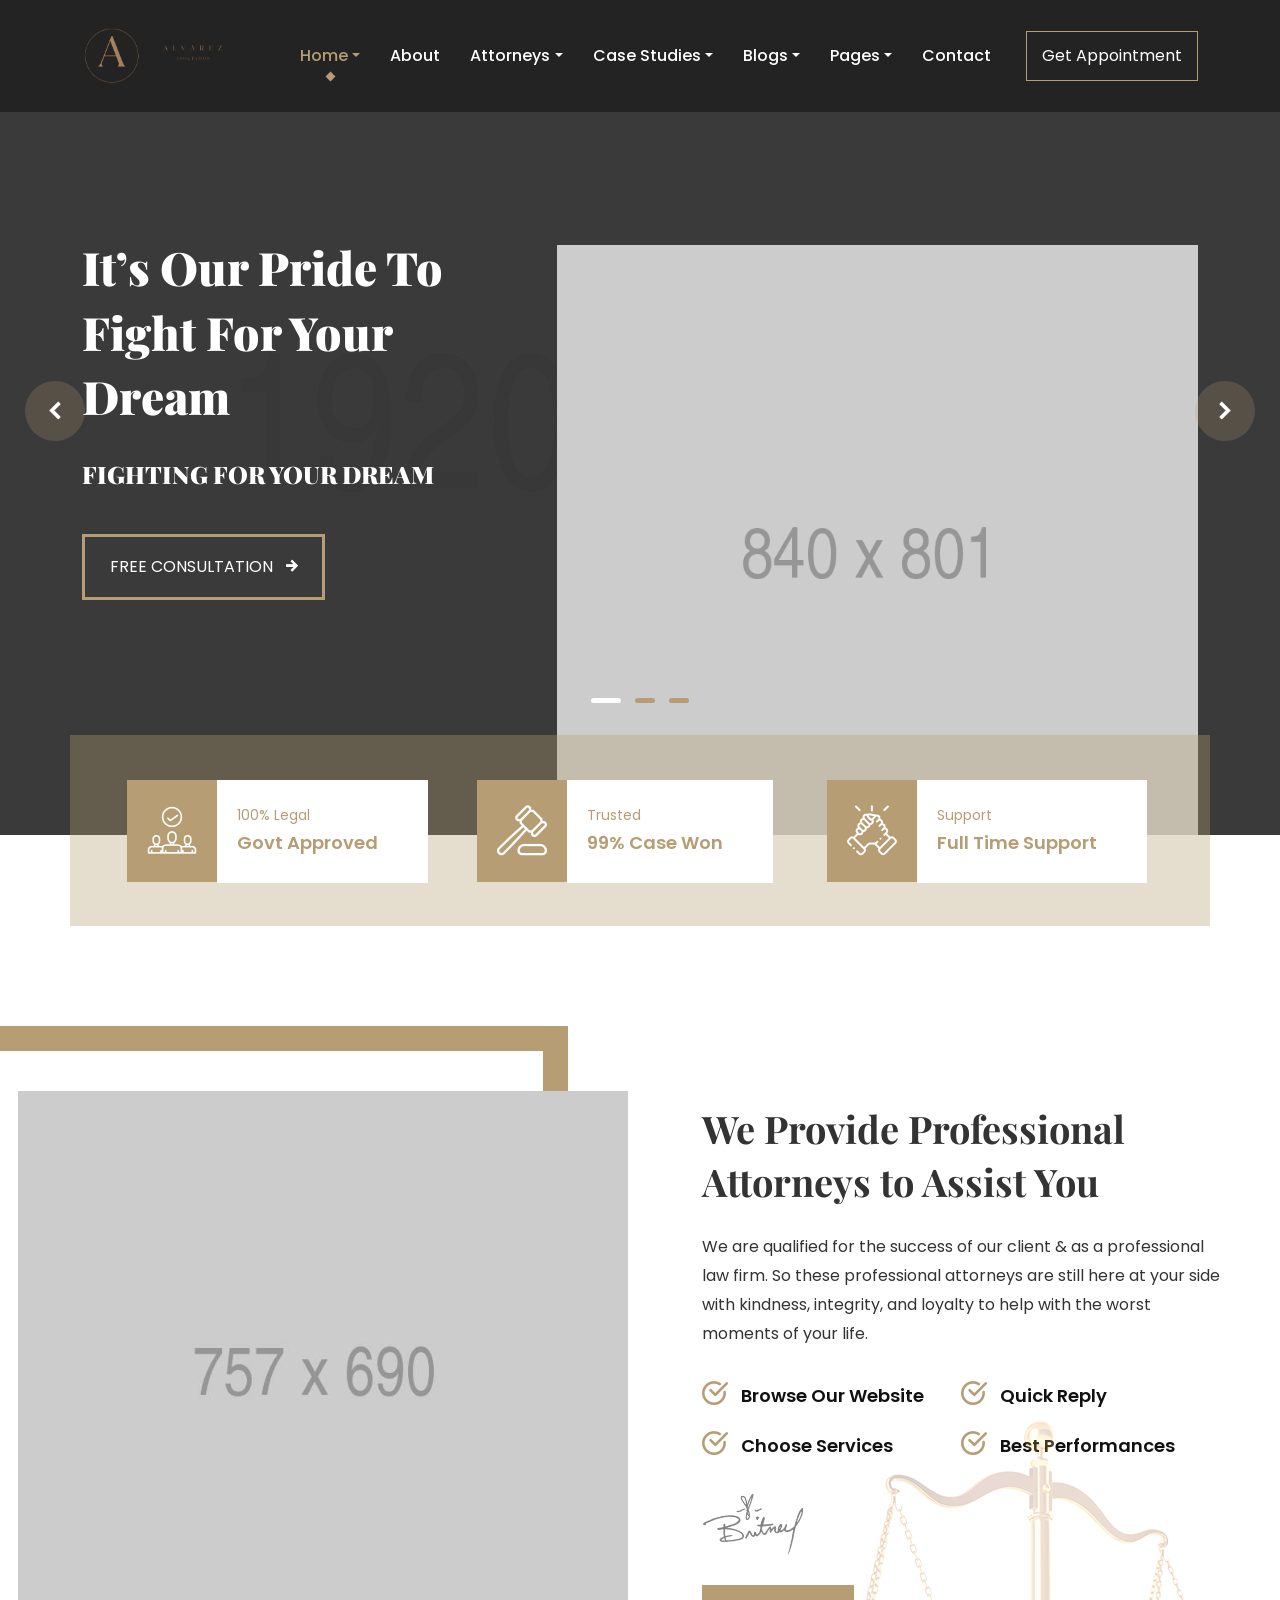
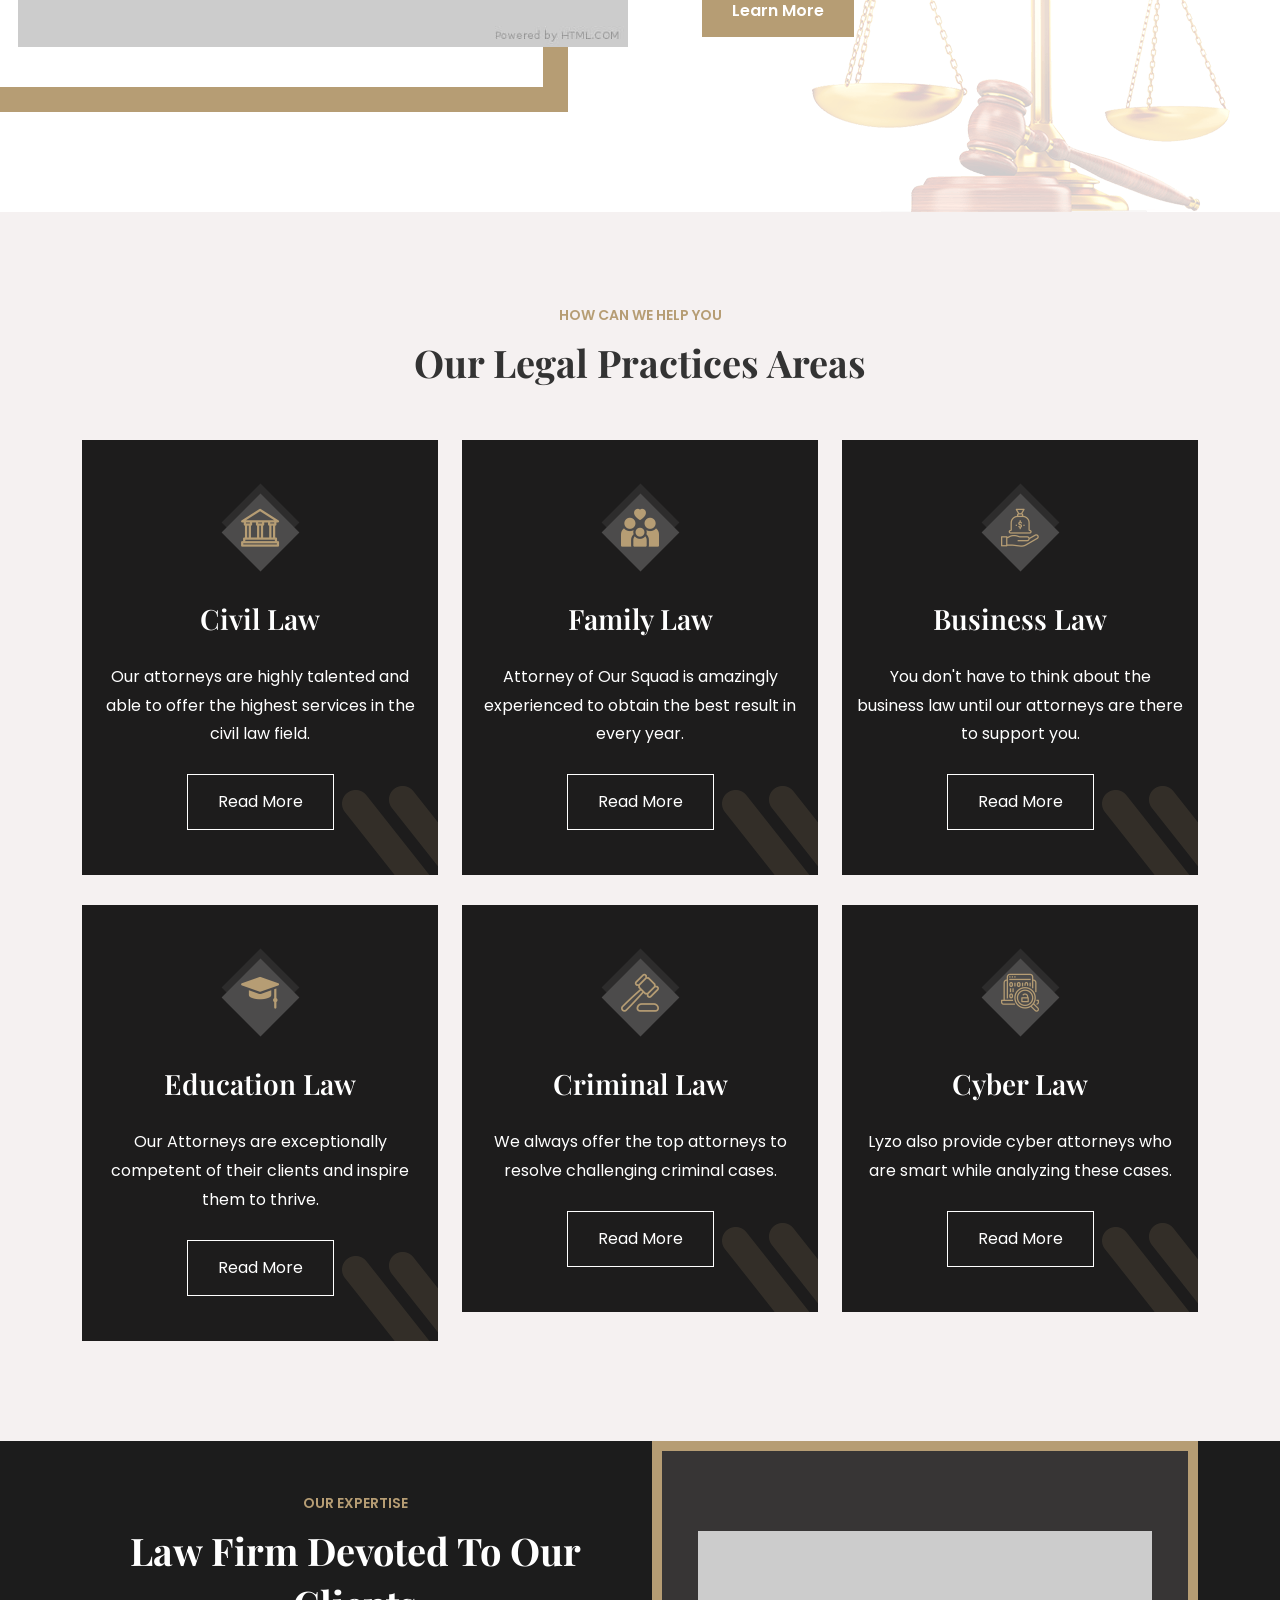
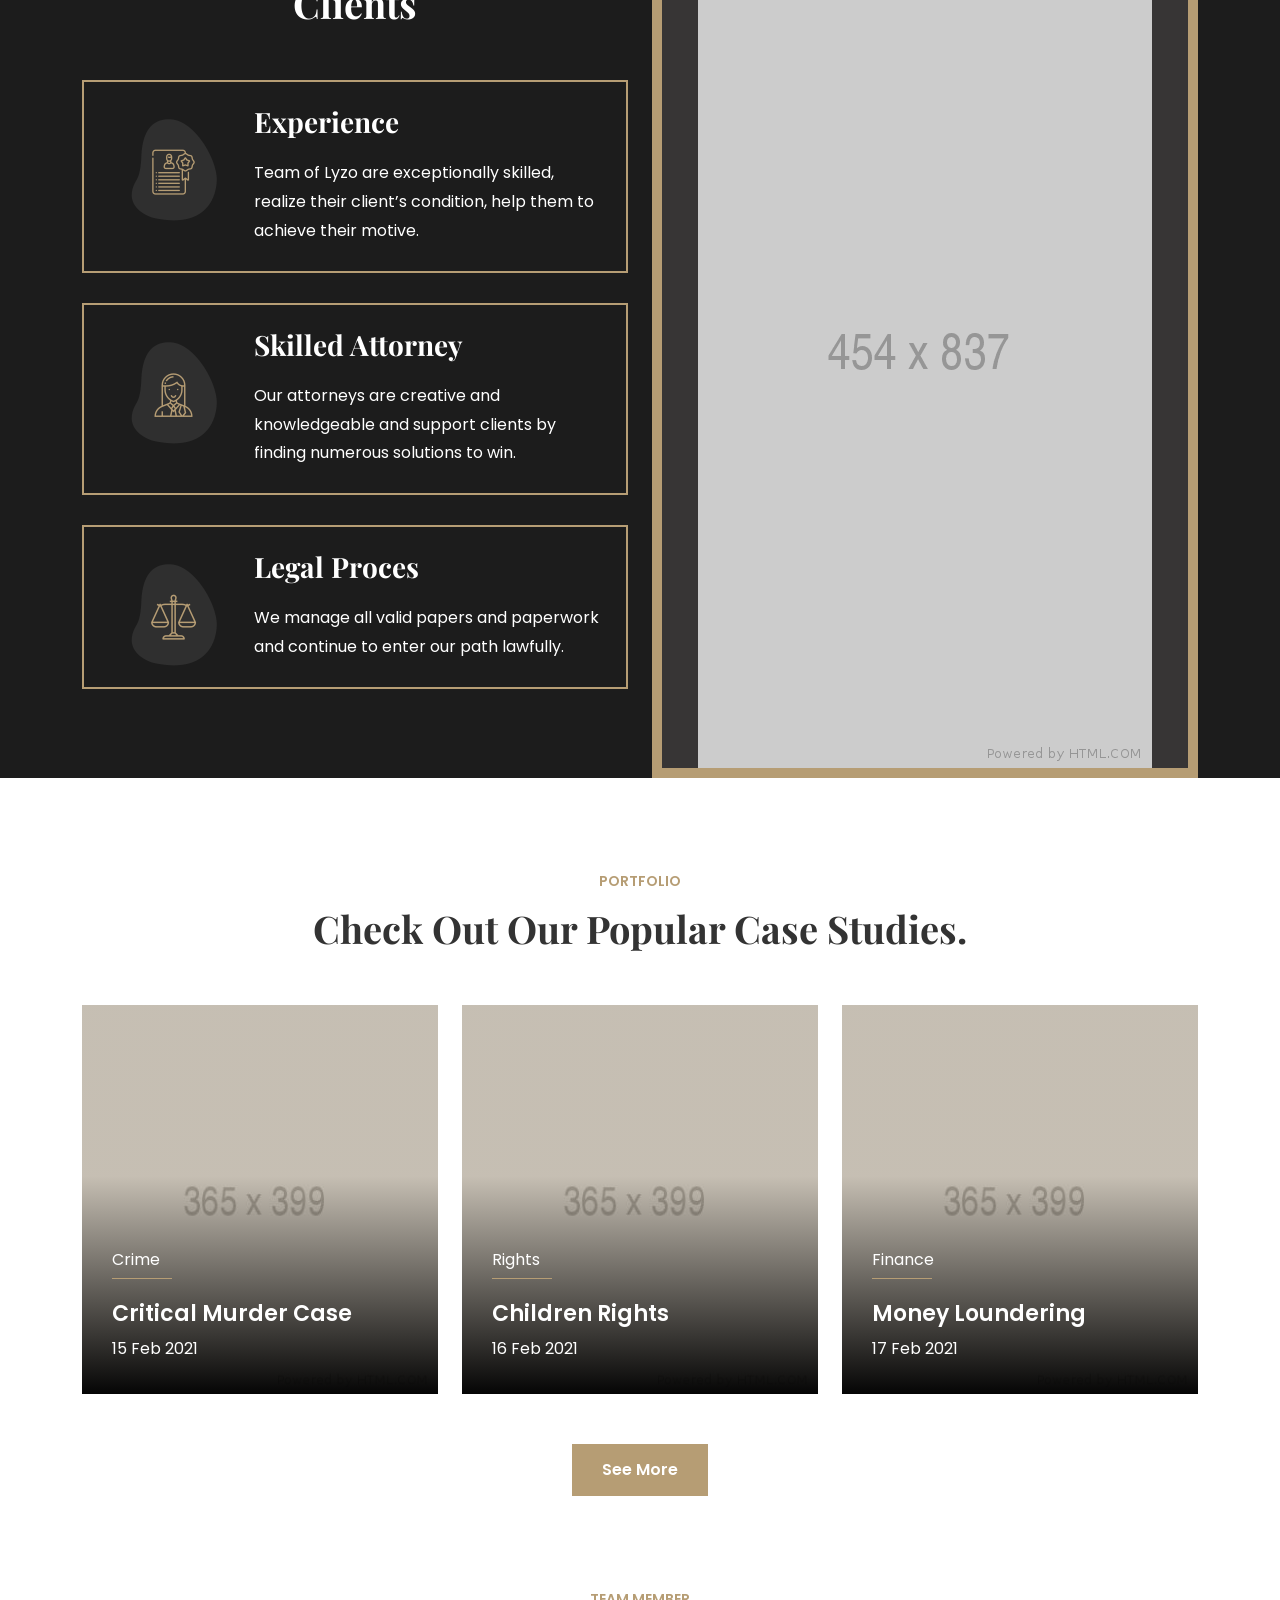
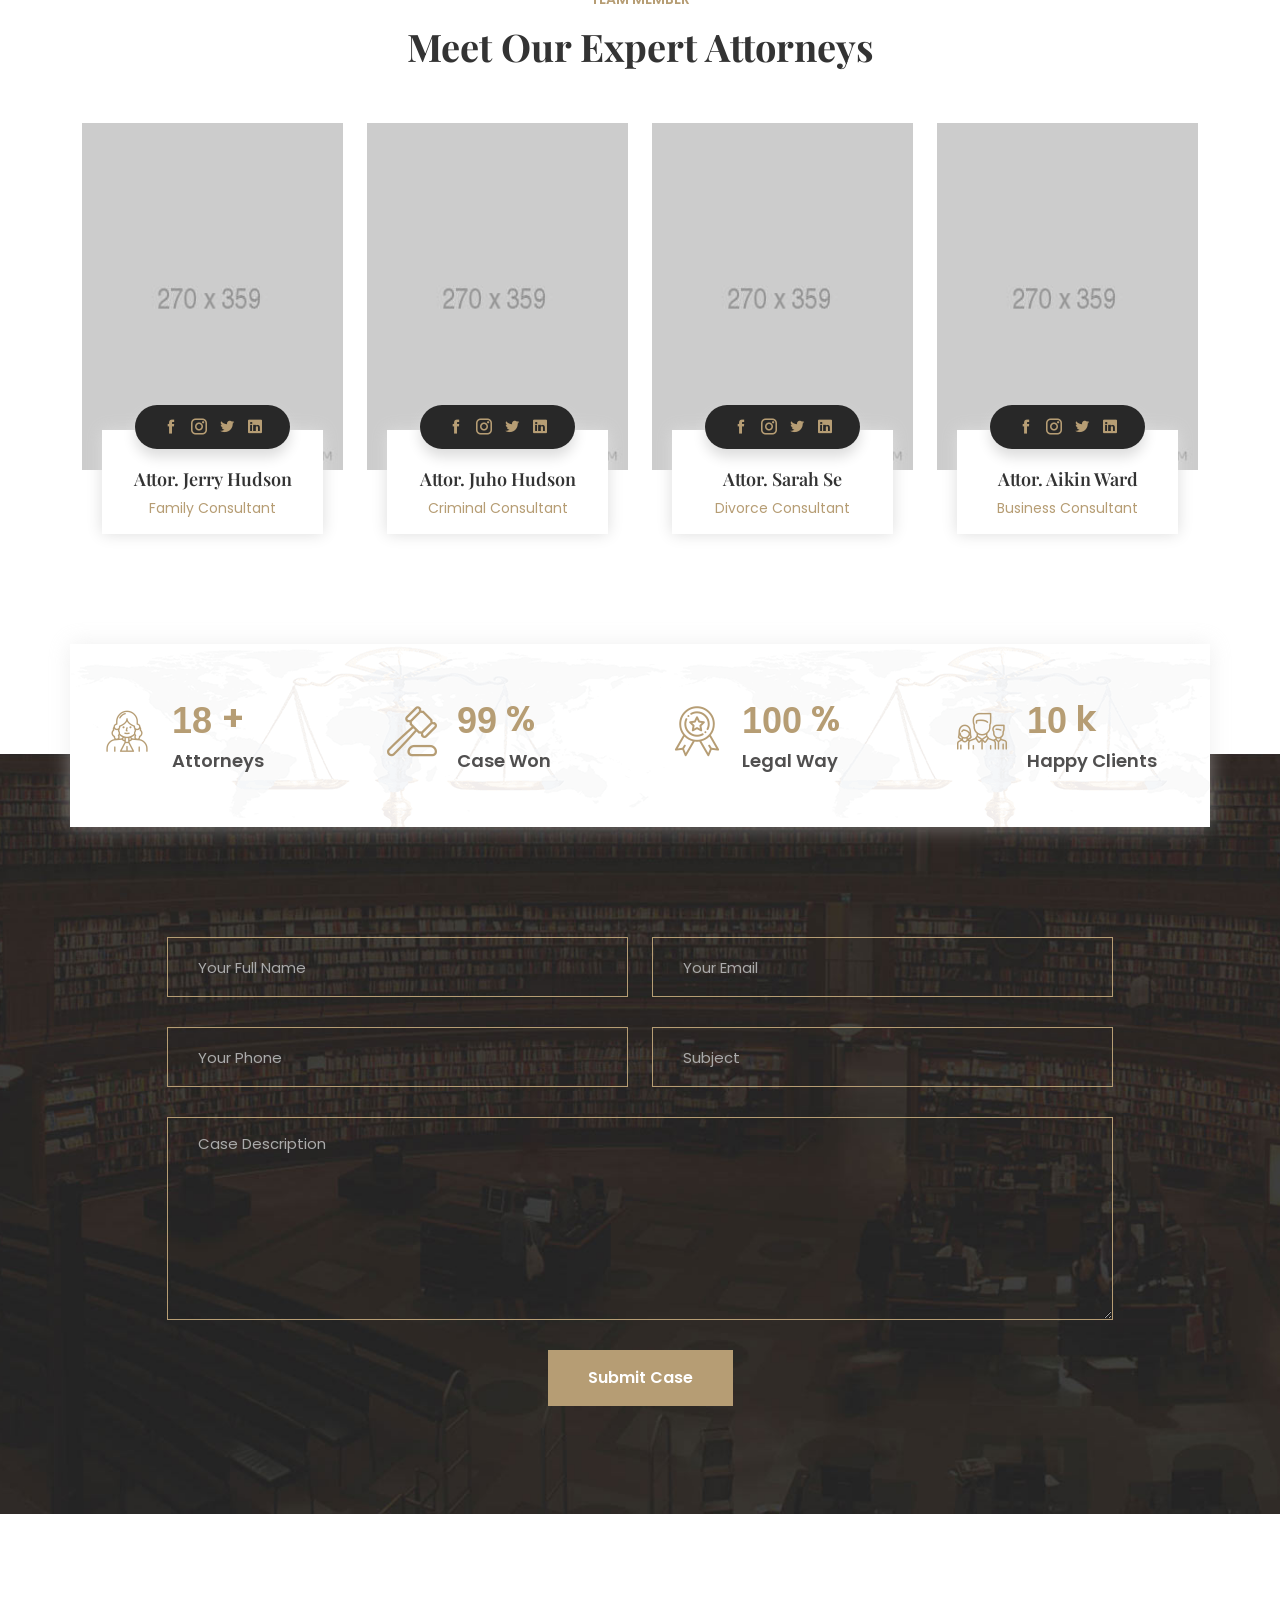
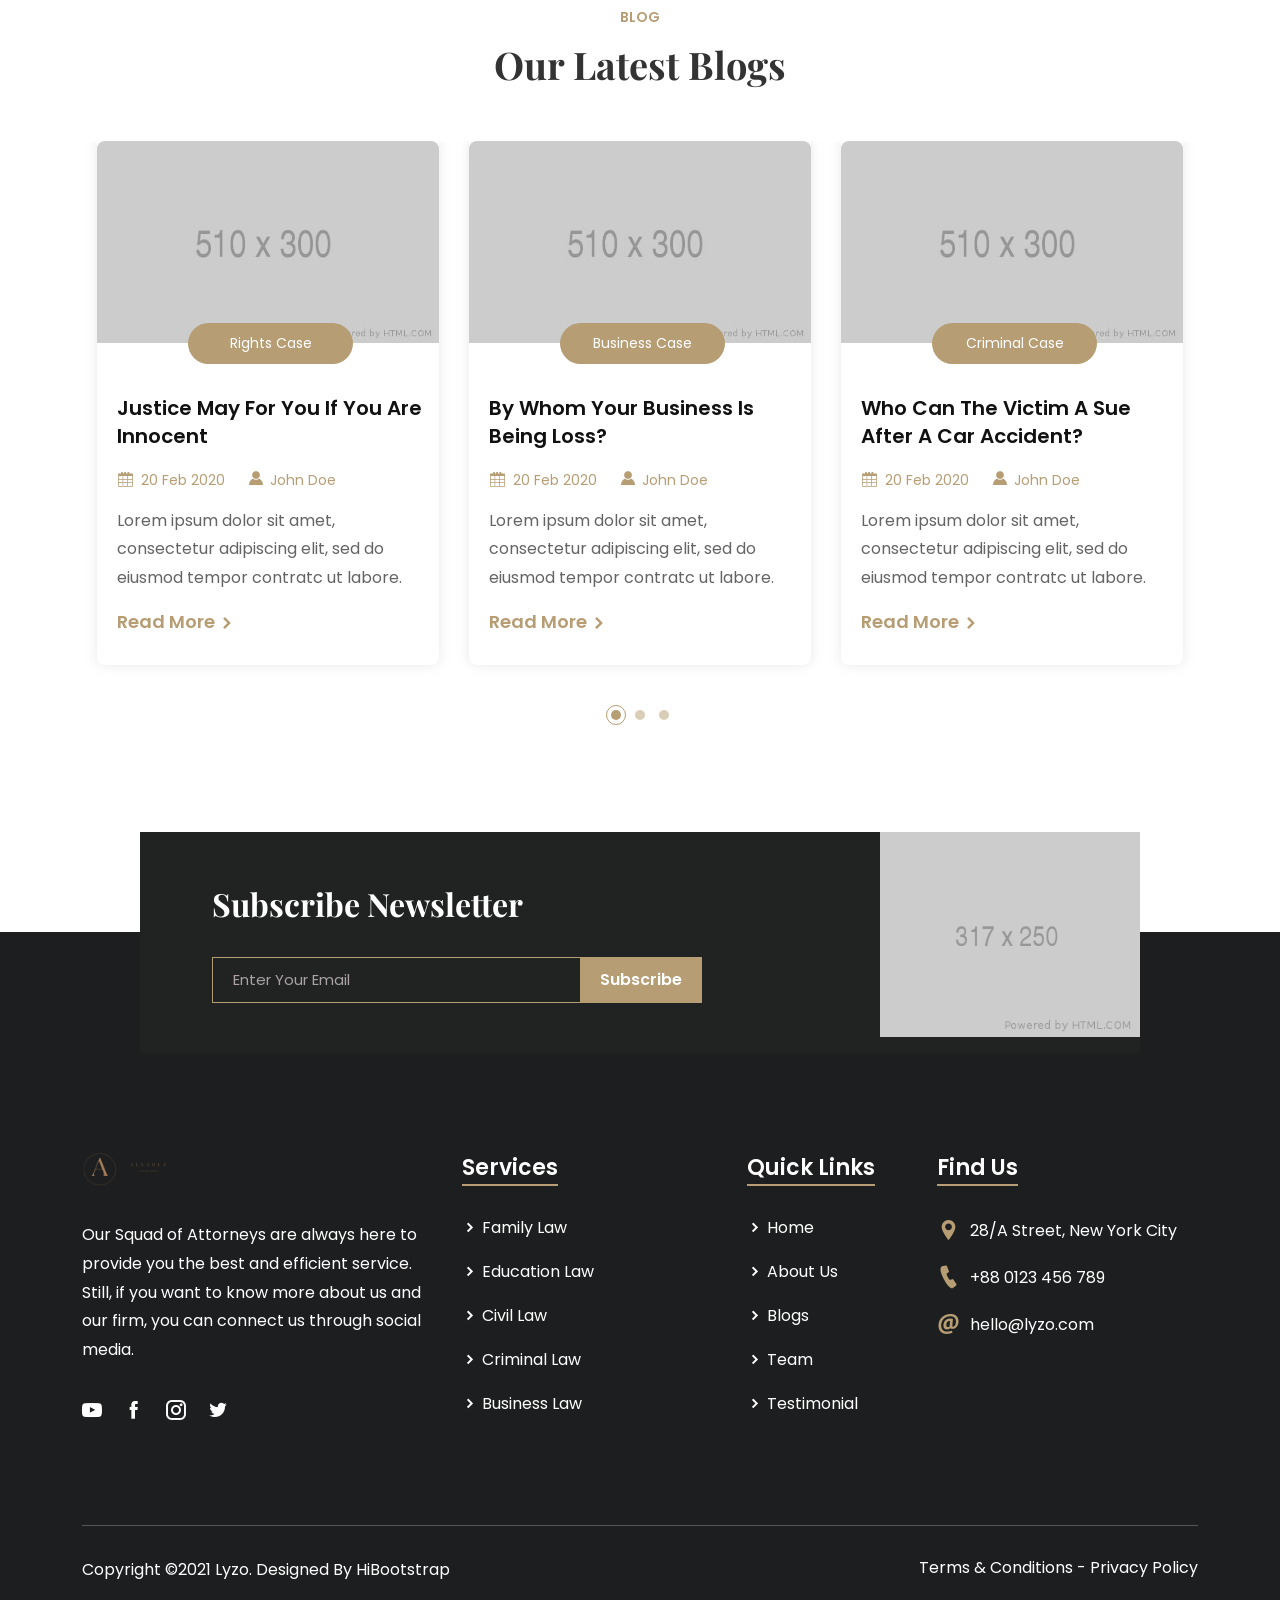
<file: index-3.html>
<!DOCTYPE html>
<html lang="zxx">
    <head>
        <meta charset="UTF-8">
        <meta name="viewport" content="width=device-width, initial-scale=1.0">

        <!-- Bootstrap CSS -->
        <link rel="stylesheet" href="assets/css/bootstrap.min.css">
        <!-- Meanmenu CSS -->
        <link rel="stylesheet" href="assets/css/meanmenu.css">
        <!-- Icofont CSS -->
        <link rel="stylesheet" href="assets/css/icofont.min.css">
        <!-- Nice Select CSS -->
        <link rel="stylesheet" href="assets/css/nice-select.min.css">
        <!-- Owl Carousel CSS -->
        <link rel="stylesheet" href="assets/css/owl.carousel.min.css">
        <link rel="stylesheet" href="assets/css/owl.theme.default.min.css">
        <!-- Magnific Popup CSS -->
        <link rel="stylesheet" href="assets/css/magnific-popup.min.css">
        <!-- Flaticon CSS -->
        <link rel="stylesheet" href="assets/fonts/flaticon.css">
        <!-- Wow CSS -->
        <link rel="stylesheet" href="assets/css/animate.css">
        <!-- Odometer CSS -->
        <link rel="stylesheet" href="assets/css/odometer.min.css">
        <!-- Style CSS -->
        <link rel="stylesheet" href="assets/css/style.css">
        <!-- Responsive CSS -->
        <link rel="stylesheet" href="assets/css/responsive.css">

        <title>Lyzo - Law Firm and Attorney HTML Template</title>

        <link rel="icon" type="image/png" href="assets/img/favicon.png">
    </head>

    <body>

        <!-- Preloader -->
        <div class="loader">
            <div class="d-table">
                <div class="d-table-cell">
                    <div class="sk-folding-cube">
                        <div class="sk-cube1 sk-cube"></div>
                        <div class="sk-cube2 sk-cube"></div>
                        <div class="sk-cube4 sk-cube"></div>
                        <div class="sk-cube3 sk-cube"></div>
                    </div>
                </div>
            </div>
        </div>
        <!-- End Preloader -->

        <!-- Navbar -->
        <div class="navbar-area fixed-top">
            <!-- Menu For Mobile Device -->
            <div class="mobile-nav">
                <a href="index.html" class="logo">
                    <img src="assets/img/logo.png" alt="Logo">
                </a>
            </div>

            <!-- Menu For Desktop Device -->
            <div class="main-nav">
                <div class="container">
                    <nav class="navbar navbar-expand-md navbar-light">
                        <a class="navbar-brand" href="index.html">
                            <img src="assets/img/logo.png" alt="Logo">
                        </a>
                        <div class="collapse navbar-collapse mean-menu" id="navbarSupportedContent">
                            <ul class="navbar-nav">
                                <li class="nav-item">
                                    <a href="#" class="nav-link dropdown-toggle active">Home</a>
                                    <ul class="dropdown-menu">
                                        <li class="nav-item">
                                            <a href="index.html" class="nav-link">Home Page 1</a>
                                        </li>
                                        <li class="nav-item">
                                            <a href="index-2.html" class="nav-link">Home Page 2</a>
                                        </li>
                                        <li class="nav-item"> 
                                            <a href="index-3.html" class="nav-link active">Home Page 3</a>
                                        </li>
                                    </ul>
                                </li>
                                <li class="nav-item">
                                    <a href="about.html" class="nav-link">About</a>
                                </li>
                                <li class="nav-item">
                                    <a href="#" class="nav-link dropdown-toggle">Attorneys</a>
                                    <ul class="dropdown-menu">
                                        <li class="nav-item">
                                            <a href="attorney.html" class="nav-link">Attorney</a>
                                        </li>
                                        <li class="nav-item">
                                            <a href="attorney-details.html" class="nav-link">Attorney Details</a>
                                        </li>
                                    </ul>
                                </li>
                                <li class="nav-item">
                                    <a href="#" class="nav-link dropdown-toggle">Case Studies</a>
                                    <ul class="dropdown-menu">
                                        <li class="nav-item">
                                            <a href="case-study.html" class="nav-link">Case Study</a>
                                        </li>
                                        <li class="nav-item">
                                            <a href="case-study-details.html" class="nav-link">Case Study Details</a>
                                        </li>
                                    </ul>
                                </li>
                                <li class="nav-item">
                                    <a href="#" class="nav-link dropdown-toggle">Blogs</a>
                                    <ul class="dropdown-menu">
                                        <li class="nav-item">
                                            <a href="blog.html" class="nav-link">Blog</a>
                                        </li>
                                        <li class="nav-item">
                                            <a href="blog-details.html" class="nav-link">Blog Details</a>
                                        </li>
                                    </ul>
                                </li>
                                <li class="nav-item">
                                    <a href="#" class="nav-link dropdown-toggle">Pages</a>
                                    <ul class="dropdown-menu">
                                        <li class="nav-item">
                                            <a href="practice.html" class="nav-link">Practice</a>
                                        </li>
                                        <li class="nav-item">
                                            <a href="practice-details.html" class="nav-link">Practice Details</a>
                                        </li>
                                        <li class="nav-item">
                                            <a href="appointment.html" class="nav-link">Appointment</a>
                                        </li>
                                        <li class="nav-item">
                                            <a href="testimonial.html" class="nav-link">Testimonial</a>
                                        </li>
                                        <li class="nav-item">
                                            <a href="faq.html" class="nav-link">FAQ</a>
                                        </li>
                                        <li class="nav-item">
                                            <a href="404.html" class="nav-link">404</a>
                                        </li>
                                        <li class="nav-item">
                                            <a href="privacy-policy.html" class="nav-link">Privacy Policy</a>
                                        </li>
                                        <li class="nav-item">
                                            <a href="terms-conditions.html" class="nav-link">Terms & Conditions</a>
                                        </li>
                                    </ul>
                                </li>
                                <li class="nav-item">
                                    <a href="contact.html" class="nav-link">Contact</a>
                                </li>
                            </ul>
                            <div class="side-nav">
                                <a href="appointment.html">Get Appointment</a>
                            </div>
                        </div>
                    </nav>
                </div>
            </div>
        </div>
        <!-- End Navbar -->

        <!-- Home Slider -->
        <div class="home-slider-area">
            <div class="home-slider owl-theme owl-carousel">
                <div class="slider-item slider-bg-one">
                    <div class="d-table">
                        <div class="d-table-cell">
                            <div class="container">
                                <div class="row align-items-center">
                                    <div class="col-lg-5">
                                        <div class="slider-text">
                                            <h1>It’s Our Pride To Fight For Your Dream</h1>
                                            <p>FIGHTING FOR YOUR DREAM</p>
                                            <a href="#">FREE CONSULTATION 
                                                <i class="icofont-arrow-right"></i>
                                            </a>
                                        </div>
                                    </div>
                                    <div class="col-lg-7">
                                        <div class="slider-shape">
                                            <img class="s-s-one" src="assets/img/home-two/home-slider/2.png" alt="">
                                        </div>
                                    </div>
                                </div>
                            </div>
                        </div>
                    </div>
                </div>
                <div class="slider-item slider-bg-one">
                    <div class="d-table">
                        <div class="d-table-cell">
                            <div class="container">
                                <div class="row align-items-center">
                                    <div class="col-lg-5">
                                        <div class="slider-text">
                                            <h1>Our attorney’s main goal is to challenge  for  your privileges</h1>
                                            <p>FIGHTING FOR YOUR DREAM</p>
                                            <a href="#">FREE CONSULTATION 
                                                <i class="icofont-arrow-right"></i>
                                            </a>
                                        </div>
                                    </div>
                                    <div class="col-lg-7">
                                        <div class="slider-shape">
                                            <img class="s-s-two" src="assets/img/home-two/home-slider/3.png" alt="">
                                        </div>
                                    </div>
                                </div>
                            </div>
                        </div>
                    </div>
                </div>
                <div class="slider-item slider-bg-one">
                    <div class="d-table">
                        <div class="d-table-cell">
                            <div class="container">
                                <div class="row align-items-center">
                                    <div class="col-lg-5">
                                        <div class="slider-text">
                                            <h1>Our Attorney’s are Always Prepared to Oppose For You</h1>
                                            <p>FIGHTING FOR YOUR DREAM</p>
                                            <a href="#">FREE CONSULTATION 
                                                <i class="icofont-arrow-right"></i>
                                            </a>
                                        </div>
                                    </div>
                                    <div class="col-lg-7">
                                        <div class="slider-shape">
                                            <img class="s-s-three" src="assets/img/home-two/home-slider/4.png" alt="">
                                        </div>
                                    </div>
                                </div>
                            </div>
                        </div>
                    </div>
                </div>
            </div>
        </div>
        <!-- End Home Slider -->

        <!-- Slider Bottom -->
        <div class="slider-bottom-area">
            <div class="container">
                <div class="row slider-bottom-wrap">
                    <div class="col-sm-6 col-lg-4">
                        <div class="banner-bottom">
                            <ul>
                                <li>
                                    <i class="flaticon-leader"></i>
                                </li>
                                <li>
                                    <span>100% Legal</span>
                                    <p>Govt Approved</p>
                                </li>
                            </ul>
                        </div>
                    </div>
                    <div class="col-sm-6 col-lg-4">
                        <div class="banner-bottom">
                            <ul>
                                <li>
                                    <i class="flaticon-auction"></i>
                                </li>
                                <li>
                                    <span>Trusted</span>
                                    <p>99% Case Won</p>
                                </li>
                            </ul>
                        </div>
                    </div>
                    <div class="col-sm-6 offset-sm-3 offset-lg-0 col-lg-4">
                        <div class="banner-bottom">
                            <ul>
                                <li>
                                    <i class="flaticon-support"></i>
                                </li>
                                <li>
                                    <span>Support</span>
                                    <p>Full Time Support</p>
                                </li>
                            </ul>
                        </div>
                    </div>
                </div>
            </div>
        </div>
        <!-- End Slider Bottom -->

        <!-- Help -->
        <div class="help-area help-area-three pb-70">
            <div class="container-fluid">
                <div class="row align-items-center">
                    <div class="col-lg-6">
                        <div class="help-item help-left">
                            <img src="assets/img/home-one/5.jpg" alt="Help">
                        </div>
                    </div>
                    <div class="col-lg-6">
                        <div class="help-item">
                            <div class="help-right">
                                <h2>We Provide Professional Attorneys to Assist You</h2>
                                <p>We are qualified for the success of our client & as a professional law firm. So these professional attorneys are still here at your side with kindness, integrity, and loyalty to help with the worst moments of your life.</p>
                                <div class="help-inner-left">
                                    <ul>
                                        <li>
                                            <i class="flaticon-checkmark"></i>
                                            Browse Our Website
                                        </li>
                                        <li>
                                            <i class="flaticon-checkmark"></i>
                                            Choose Services
                                        </li>
                                    </ul>
                                </div>
                                <div class="help-inner-right">
                                    <ul>
                                        <li>
                                            <i class="flaticon-checkmark"></i>
                                            Quick Reply
                                        </li>
                                        <li>
                                            <i class="flaticon-checkmark"></i>
                                            Best Performances
                                        </li>
                                    </ul>
                                </div>
                                <div class="help-signature">
                                    <img src="assets/img/home-one/4.png" alt="Signature">
                                </div>
                                <a class="cmn-btn" href="practice.html">Learn More</a>
                            </div>
                        </div>
                    </div>
                </div>
                <div class="help-shape">
                    <img src="assets/img/home-one/6.png" alt="Shape">
                </div>
            </div>
        </div>
        <!-- End Help -->

        <!-- Practice -->
        <section class="practice-area pt-100 pb-70">
            <div class="container">
                <div class="section-title">
                    <span>HOW CAN WE HELP YOU</span>
                    <h2>Our Legal Practices Areas</h2>
                </div>
                <div class="row">
                    <div class="col-sm-6 col-lg-4">
                        <div class="practice-item">
                            <div class="practice-icon">
                                <i class="flaticon-law"></i>
                            </div>
                            <h3>Civil Law</h3>
                            <p>Our attorneys are highly talented  and able to offer the highest services in the civil law field.</p>
                            <a href="practice-details.html">Read More</a>
                            <img class="practice-shape-one" src="assets/img/home-one/7.png" alt="Shape">
                            <img class="practice-shape-two" src="assets/img/home-one/8.png" alt="Shape">
                        </div>
                    </div>
                    <div class="col-sm-6 col-lg-4">
                        <div class="practice-item">
                            <div class="practice-icon">
                                <i class="flaticon-family"></i>
                            </div>
                            <h3>Family Law</h3>
                            <p>Attorney of Our Squad is amazingly experienced to obtain the best result in every year.</p>
                            <a href="practice-details.html">Read More</a>
                            <img class="practice-shape-one" src="assets/img/home-one/7.png" alt="Shape">
                            <img class="practice-shape-two" src="assets/img/home-one/8.png" alt="Shape">
                        </div>
                    </div>
                    <div class="col-sm-6 col-lg-4">
                        <div class="practice-item">
                            <div class="practice-icon">
                                <i class="flaticon-inheritance"></i>
                            </div>
                            <h3>Business Law</h3>
                            <p>You don't have to think about the business law until our attorneys are there to support you.</p>
                            <a href="practice-details.html">Read More</a>
                            <img class="practice-shape-one" src="assets/img/home-one/7.png" alt="Shape">
                            <img class="practice-shape-two" src="assets/img/home-one/8.png" alt="Shape">
                        </div>
                    </div>
                    <div class="col-sm-6 col-lg-4">
                        <div class="practice-item">
                            <div class="practice-icon">
                                <i class="flaticon-mortarboard"></i>
                            </div>
                            <h3>Education Law</h3>
                            <p>Our Attorneys are exceptionally competent of their clients and inspire them to thrive.</p>
                            <a href="practice-details.html">Read More</a>
                            <img class="practice-shape-one" src="assets/img/home-one/7.png" alt="Shape">
                            <img class="practice-shape-two" src="assets/img/home-one/8.png" alt="Shape">
                        </div>
                    </div>
                    <div class="col-sm-6 col-lg-4">
                        <div class="practice-item">
                            <div class="practice-icon">
                                <i class="flaticon-auction"></i>
                            </div>
                            <h3>Criminal Law</h3>
                            <p>We always offer the top attorneys to resolve challenging criminal cases.</p>
                            <a href="practice-details.html">Read More</a>
                            <img class="practice-shape-one" src="assets/img/home-one/7.png" alt="Shape">
                            <img class="practice-shape-two" src="assets/img/home-one/8.png" alt="Shape">
                        </div>
                    </div>
                    <div class="col-sm-6 col-lg-4">
                        <div class="practice-item">
                            <div class="practice-icon">
                                <i class="flaticon-vulnerability"></i>
                            </div>
                            <h3>Cyber Law</h3>
                            <p>Lyzo also provide   cyber attorneys who are smart while analyzing these cases.</p>
                            <a href="practice-details.html">Read More</a>
                            <img class="practice-shape-one" src="assets/img/home-one/7.png" alt="Shape">
                            <img class="practice-shape-two" src="assets/img/home-one/8.png" alt="Shape">
                        </div>
                    </div>
                </div>
            </div>
        </section>
        <!-- End Practice -->

        <!-- Expertise -->
        <section class="expertise-area expertise-area-two">
            <div class="container">
                <div class="row align-items-center">
                    <div class="col-lg-6">
                        <div class="section-title text-left">
                            <span>OUR EXPERTISE</span>
                            <h2>Law Firm Devoted To Our Clients</h2>
                        </div>
                       <div class="expertise-item">
                            <ul>
                                <li class="wow fadeInUp" data-wow-delay=".3s">
                                    <div class="expertise-icon">
                                        <i class="flaticon-experience"></i>
                                        <img src="assets/img/home-one/11.png" alt="Shape">
                                    </div>
                                    <h3>Experience</h3>
                                    <p>Team of Lyzo are exceptionally skilled, realize their client’s condition, help them to achieve their motive.</p>
                                </li>
                                <li class="wow fadeInUp" data-wow-delay=".4s">
                                    <div class="expertise-icon">
                                        <i class="flaticon-lawyer"></i>
                                        <img src="assets/img/home-one/11.png" alt="Shape">
                                    </div>
                                    <h3>Skilled Attorney</h3>
                                    <p>Our attorneys are creative and knowledgeable and support clients by finding numerous solutions to win.</p>
                                </li>
                                <li class="wow fadeInUp" data-wow-delay=".5s">
                                    <div class="expertise-icon">
                                        <i class="flaticon-balance"></i>
                                        <img src="assets/img/home-one/11.png" alt="Shape">
                                    </div>
                                    <h3>Legal Proces</h3>
                                    <p>We manage all valid papers and paperwork and continue to enter our path lawfully.</p>
                                </li>
                            </ul>
                       </div>
                    </div>
                    <div class="col-lg-6">
                        <div class="expertise-image">
                            <img src="assets/img/home-one/10.png" alt="Expertise">
                        </div>
                    </div>
                </div>
            </div>
        </section>
        <!-- End Expertise -->

        <!-- portfolio -->
        <section class="portfolio-area ptb-100">
            <div class="container">
                <div class="section-title">
                    <span>PORTFOLIO</span>
                    <h2>Check Out Our Popular Case Studies.</h2>
                </div>
                <div class="row">
                    <div class="col-sm-6 col-lg-4">
                        <div class="portfolio-item">
                            <img src="assets/img/home-one/portfolio/1.jpg" alt="Portfolio">
                            <div class="portfolio-inner">
                                <span>Crime</span>
                                <h3>
                                    <a href="case-study-details.html">Critical Murder Case</a>
                                </h3>
                                <p>15 Feb 2021</p>
                            </div>
                        </div>
                    </div>
                    <div class="col-sm-6 col-lg-4">
                        <div class="portfolio-item">
                            <img src="assets/img/home-one/portfolio/2.jpg" alt="Portfolio">
                            <div class="portfolio-inner">
                                <span>Rights</span>
                                <h3>
                                    <a href="case-study-details.html">Children Rights</a>
                                </h3>
                                <p>16 Feb 2021</p>
                            </div>
                        </div>
                    </div>
                    <div class="col-sm-6 offset-sm-3 offset-lg-0 col-lg-4">
                        <div class="portfolio-item">
                            <img src="assets/img/home-one/portfolio/3.jpg" alt="Portfolio">
                            <div class="portfolio-inner">
                                <span>Finance</span>
                                <h3>
                                    <a href="case-study-details.html">Money Loundering</a>
                                </h3>
                                <p>17 Feb 2021</p>
                            </div>
                        </div>
                    </div>
                </div>
                <div class="text-center">
                    <a class="cmn-btn" href="case-study.html">See More</a>
                </div>
            </div>
        </section>
        <!-- End portfolio -->

        <!-- Team -->
        <section class="team-area">
            <div class="container">
                <div class="section-title">
                    <span>TEAM MEMBER</span>
                    <h2>Meet Our Expert Attorneys</h2>
                </div>
                <div class="row">
                    <div class="col-sm-6 col-lg-3">
                        <div class="team-item">
                            <img src="assets/img/home-one/team/1.jpg" alt="Team">
                            <div class="team-inner">
                                <ul>
                                    <li>
                                        <a href="https://www.facebook.com/" target="_blank">
                                            <i class="icofont-facebook"></i>
                                        </a>
                                    </li>
                                    <li>
                                        <a href="https://www.instagram.com/" target="_blank">
                                            <i class="icofont-instagram"></i>
                                        </a>
                                    </li>
                                    <li>
                                        <a href="https://www.twitter.com/" target="_blank">
                                            <i class="icofont-twitter"></i>
                                        </a>
                                    </li>
                                    <li>
                                        <a href="https://www.linkedin.com/" target="_blank">
                                            <i class="icofont-linkedin"></i>
                                        </a>
                                    </li>
                                </ul>
                                <h3>
                                    <a href="attorney-details.html">Attor. Jerry Hudson</a>
                                </h3>
                                <span>Family Consultant</span>
                            </div>
                        </div>
                    </div>
                    <div class="col-sm-6 col-lg-3">
                        <div class="team-item">
                            <img src="assets/img/home-one/team/2.jpg" alt="Team">
                            <div class="team-inner">
                                <ul>
                                    <li>
                                        <a href="https://www.facebook.com/" target="_blank">
                                            <i class="icofont-facebook"></i>
                                        </a>
                                    </li>
                                    <li>
                                        <a href="https://www.instagram.com/" target="_blank">
                                            <i class="icofont-instagram"></i>
                                        </a>
                                    </li>
                                    <li>
                                        <a href="https://www.twitter.com/" target="_blank">
                                            <i class="icofont-twitter"></i>
                                        </a>
                                    </li>
                                    <li>
                                        <a href="https://www.linkedin.com/" target="_blank">
                                            <i class="icofont-linkedin"></i>
                                        </a>
                                    </li>
                                </ul>
                                <h3>
                                    <a href="attorney-details.html">Attor. Juho Hudson</a>
                                </h3>
                                <span>Criminal Consultant</span>
                            </div>
                        </div>
                    </div>
                    <div class="col-sm-6 col-lg-3">
                        <div class="team-item">
                            <img src="assets/img/home-one/team/3.jpg" alt="Team">
                            <div class="team-inner">
                                <ul>
                                    <li>
                                        <a href="https://www.facebook.com/" target="_blank">
                                            <i class="icofont-facebook"></i>
                                        </a>
                                    </li>
                                    <li>
                                        <a href="https://www.instagram.com/" target="_blank">
                                            <i class="icofont-instagram"></i>
                                        </a>
                                    </li>
                                    <li>
                                        <a href="https://www.twitter.com/" target="_blank">
                                            <i class="icofont-twitter"></i>
                                        </a>
                                    </li>
                                    <li>
                                        <a href="https://www.linkedin.com/" target="_blank">
                                            <i class="icofont-linkedin"></i>
                                        </a>
                                    </li>
                                </ul>
                                <h3>
                                    <a href="attorney-details.html">Attor. Sarah Se</a>
                                </h3>
                                <span>Divorce Consultant</span>
                            </div>
                        </div>
                    </div>
                    <div class="col-sm-6 col-lg-3">
                        <div class="team-item">
                            <img src="assets/img/home-one/team/4.jpg" alt="Team">
                            <div class="team-inner">
                                <ul>
                                    <li>
                                        <a href="#">
                                            <i class="icofont-facebook"></i>
                                        </a>
                                    </li>
                                    <li>
                                        <a href="#">
                                            <i class="icofont-instagram"></i>
                                        </a>
                                    </li>
                                    <li>
                                        <a href="#">
                                            <i class="icofont-twitter"></i>
                                        </a>
                                    </li>
                                    <li>
                                        <a href="#">
                                            <i class="icofont-linkedin"></i>
                                        </a>
                                    </li>
                                </ul>
                                <h3>
                                    <a href="attorney-details.html">Attor. Aikin Ward</a>
                                </h3>
                                <span>Business Consultant</span>
                            </div>
                        </div>
                    </div>
                </div>
            </div>
        </section>
        <!-- End Team -->

        <!-- Contact Form -->
        <div class="contact-form pb-100">

            <!-- Counter -->
            <div class="counter-area counter-area-two">
                <div class="container">
                    <div class="row counter-bg">
                        <div class="col-6 col-sm-3 col-lg-3">
                            <div class="counter-item">
                                <i class="flaticon-judge"></i>
                                <div class="counter-inner">
                                    <h3>
                                        <span class="odometer" data-count="18">00</span>
                                        <span class="target">+</span>
                                    </h3>
                                    <p>Attorneys</p>
                                </div>
                            </div>
                        </div>
                        <div class="col-6 col-sm-3 col-lg-3">
                            <div class="counter-item">
                                <i class="flaticon-auction"></i>
                                <div class="counter-inner">
                                    <h3>
                                        <span class="odometer" data-count="99">00</span>
                                        <span class="target">%</span>
                                    </h3>
                                    <p>Case Won</p>
                                </div>
                            </div>
                        </div>
                        <div class="col-6 col-sm-3 col-lg-3">
                            <div class="counter-item">
                                <i class="flaticon-medal"></i>
                                <div class="counter-inner">
                                    <h3>
                                        <span class="odometer" data-count="100">00</span>
                                        <span class="target">%</span>
                                    </h3>
                                    <p>Legal Way</p>
                                </div>
                            </div>
                        </div>
                        <div class="col-6 col-sm-3 col-lg-3">
                            <div class="counter-item">
                                <i class="flaticon-team"></i>
                                <div class="counter-inner">
                                    <h3>
                                        <span class="odometer" data-count="10">00</span>
                                        <span class="target">k</span>
                                    </h3>
                                    <p>Happy Clients</p>
                                </div>
                            </div>
                        </div>
                    </div>
                </div>
            </div>
            <!-- End Counter -->

            <div class="container-fluid">
                <form id="contactForm">
                    <div class="row contact-wrap">
                        <div class="col-sm-6 col-lg-6">
                            <div class="form-group">
                                <input type="text" name="name" id="name" class="form-control" required data-error="Please enter your name" placeholder="Your Full Name">
                                <div class="help-block with-errors"></div>
                            </div>
                        </div>

                        <div class="col-sm-6 col-lg-6">
                            <div class="form-group">
                                <input type="email" name="email" id="email" class="form-control" required data-error="Please enter your email" placeholder="Your Email">
                                <div class="help-block with-errors"></div>
                            </div>
                        </div>

                        <div class="col-sm-6 col-lg-6">
                            <div class="form-group">
                                <input type="text" name="phone_number" id="phone_number" required data-error="Please enter your number" class="form-control" placeholder="Your Phone">
                                <div class="help-block with-errors"></div>
                            </div>
                        </div>

                        <div class="col-sm-6 col-lg-6">
                            <div class="form-group">
                                <input type="text" name="msg_subject" id="msg_subject" class="form-control" required data-error="Please enter your subject" placeholder="Subject">
                                <div class="help-block with-errors"></div>
                            </div>
                        </div>

                        <div class="col-md-12 col-lg-12">
                            <div class="form-group">
                                <textarea name="message" class="form-control" id="message" cols="30" rows="8" required data-error="Write your message" placeholder="Case Description"></textarea>
                                <div class="help-block with-errors"></div>
                            </div>
                        </div>

                        <div class="col-md-12 col-lg-12">
                            <div class="text-center">
                                <button type="submit" class="contact-btn">Submit Case</button>
                            </div>
                            <div id="msgSubmit" class="h3 text-center hidden"></div>
                            <div class="clearfix"></div>
                        </div>
                    </div>
                </form>
            </div>
        </div>
        <!-- End Contact Form -->

        <!-- Blog -->
        <section class="blog-area pt-100">
            <div class="container">
                <div class="section-title">
                    <span>BLOG</span>
                    <h2>Our Latest Blogs</h2>
                </div>
                <div class="blog-slider owl-theme owl-carousel">
                    <div class="blog-item">
                        <a href="blog-details.html">
                            <img src="assets/img/home-one/blog/1.jpg" alt="Blog">
                        </a>
                        <div class="blog-inner">
                            <span>Rights Case</span>
                            <h3>
                                <a href="blog-details.html">Justice May For You If You Are Innocent</a>
                            </h3>
                            <ul>
                                <li>
                                    <i class="icofont-calendar"></i>
                                    20 Feb 2020
                                </li>
                                <li>
                                    <i class="icofont-user-alt-7"></i>
                                    <a href="#">John Doe</a>
                                </li>
                            </ul>
                            <p>Lorem ipsum dolor sit amet, consectetur adipiscing elit, sed do eiusmod tempor contratc ut labore.</p>
                            <a class="blog-link" href="blog-details.html">
                                Read More
                                <i class="icofont-simple-right"></i>
                            </a>
                        </div>
                    </div>
                    <div class="blog-item">
                        <a href="blog-details.html">
                            <img src="assets/img/home-one/blog/2.jpg" alt="Blog">
                        </a>
                        <div class="blog-inner">
                            <span>Business Case</span>
                            <h3>
                                <a href="blog-details.html">By Whom Your Business Is Being Loss?</a>
                            </h3>
                            <ul>
                                <li>
                                    <i class="icofont-calendar"></i>
                                    20 Feb 2020
                                </li>
                                <li>
                                    <i class="icofont-user-alt-7"></i>
                                    <a href="#">John Doe</a>
                                </li>
                            </ul>
                            <p>Lorem ipsum dolor sit amet, consectetur adipiscing elit, sed do eiusmod tempor contratc ut labore.</p>
                            <a class="blog-link" href="blog-details.html">
                                Read More
                                <i class="icofont-simple-right"></i>
                            </a>
                        </div>
                    </div>
                    <div class="blog-item">
                        <a href="blog-details.html">
                            <img src="assets/img/home-one/blog/3.jpg" alt="Blog">
                        </a>
                        <div class="blog-inner">
                            <span>Criminal Case</span>
                            <h3>
                                <a href="blog-details.html">Who Can The Victim A Sue After A Car Accident?</a>
                            </h3>
                            <ul>
                                <li>
                                    <i class="icofont-calendar"></i>
                                    20 Feb 2020
                                </li>
                                <li>
                                    <i class="icofont-user-alt-7"></i>
                                    <a href="#">John Doe</a>
                                </li>
                            </ul>
                            <p>Lorem ipsum dolor sit amet, consectetur adipiscing elit, sed do eiusmod tempor contratc ut labore.</p>
                            <a class="blog-link" href="blog-details.html">
                                Read More
                                <i class="icofont-simple-right"></i>
                            </a>
                        </div>
                    </div>
                    <div class="blog-item">
                        <a href="blog-details.html">
                            <img src="assets/img/home-one/blog/1.jpg" alt="Blog">
                        </a>
                        <div class="blog-inner">
                            <span>Rights Case</span>
                            <h3>
                                <a href="blog-details.html">Justice May For You If You Are Innocent</a>
                            </h3>
                            <ul>
                                <li>
                                    <i class="icofont-calendar"></i>
                                    20 Feb 2020
                                </li>
                                <li>
                                    <i class="icofont-user-alt-7"></i>
                                    <a href="#">John Doe</a>
                                </li>
                            </ul>
                            <p>Lorem ipsum dolor sit amet, consectetur adipiscing elit, sed do eiusmod tempor contratc ut labore.</p>
                            <a class="blog-link" href="blog-details.html">
                                Read More
                                <i class="icofont-simple-right"></i>
                            </a>
                        </div>
                    </div>
                    <div class="blog-item">
                        <a href="blog-details.html">
                            <img src="assets/img/home-one/blog/2.jpg" alt="Blog">
                        </a>
                        <div class="blog-inner">
                            <span>Business Case</span>
                            <h3>
                                <a href="blog-details.html">By Whom Your Business Is Being Loss?</a>
                            </h3>
                            <ul>
                                <li>
                                    <i class="icofont-calendar"></i>
                                    20 Feb 2020
                                </li>
                                <li>
                                    <i class="icofont-user-alt-7"></i>
                                    <a href="#">John Doe</a>
                                </li>
                            </ul>
                            <p>Lorem ipsum dolor sit amet, consectetur adipiscing elit, sed do eiusmod tempor contratc ut labore.</p>
                            <a class="blog-link" href="blog-details.html">
                                Read More
                                <i class="icofont-simple-right"></i>
                            </a>
                        </div>
                    </div>
                    <div class="blog-item">
                        <a href="blog-details.html">
                            <img src="assets/img/home-one/blog/3.jpg" alt="Blog">
                        </a>
                        <div class="blog-inner">
                            <span>Criminal Case</span>
                            <h3>
                                <a href="blog-details.html">Who Can The Victim A Sue After A Car Accident?</a>
                            </h3>
                            <ul>
                                <li>
                                    <i class="icofont-calendar"></i>
                                    20 Feb 2020
                                </li>
                                <li>
                                    <i class="icofont-user-alt-7"></i>
                                    <a href="#">John Doe</a>
                                </li>
                            </ul>
                            <p>Lorem ipsum dolor sit amet, consectetur adipiscing elit, sed do eiusmod tempor contratc ut labore.</p>
                            <a class="blog-link" href="blog-details.html">
                                Read More
                                <i class="icofont-simple-right"></i>
                            </a>
                        </div>
                    </div>
                    <div class="blog-item">
                        <a href="blog-details.html">
                            <img src="assets/img/home-one/blog/1.jpg" alt="Blog">
                        </a>
                        <div class="blog-inner">
                            <span>Rights Case</span>
                            <h3>
                                <a href="blog-details.html">Justice May For You If You Are Innocent</a>
                            </h3>
                            <ul>
                                <li>
                                    <i class="icofont-calendar"></i>
                                    20 Feb 2020
                                </li>
                                <li>
                                    <i class="icofont-user-alt-7"></i>
                                    <a href="#">John Doe</a>
                                </li>
                            </ul>
                            <p>Lorem ipsum dolor sit amet, consectetur adipiscing elit, sed do eiusmod tempor contratc ut labore.</p>
                            <a class="blog-link" href="blog-details.html">
                                Read More
                                <i class="icofont-simple-right"></i>
                            </a>
                        </div>
                    </div>
                    <div class="blog-item">
                        <a href="blog-details.html">
                            <img src="assets/img/home-one/blog/2.jpg" alt="Blog">
                        </a>
                        <div class="blog-inner">
                            <span>Business Case</span>
                            <h3>
                                <a href="blog-details.html">By Whom Your Business Is Being Loss?</a>
                            </h3>
                            <ul>
                                <li>
                                    <i class="icofont-calendar"></i>
                                    20 Feb 2020
                                </li>
                                <li>
                                    <i class="icofont-user-alt-7"></i>
                                    <a href="#">John Doe</a>
                                </li>
                            </ul>
                            <p>Lorem ipsum dolor sit amet, consectetur adipiscing elit, sed do eiusmod tempor contratc ut labore.</p>
                            <a class="blog-link" href="blog-details.html">
                                Read More
                                <i class="icofont-simple-right"></i>
                            </a>
                        </div>
                    </div>
                    <div class="blog-item">
                        <a href="blog-details.html">
                            <img src="assets/img/home-one/blog/3.jpg" alt="Blog">
                        </a>
                        <div class="blog-inner">
                            <span>Criminal Case</span>
                            <h3>
                                <a href="blog-details.html">Who Can The Victim A Sue After A Car Accident?</a>
                            </h3>
                            <ul>
                                <li>
                                    <i class="icofont-calendar"></i>
                                    20 Feb 2020
                                </li>
                                <li>
                                    <i class="icofont-user-alt-7"></i>
                                    <a href="#">John Doe</a>
                                </li>
                            </ul>
                            <p>Lorem ipsum dolor sit amet, consectetur adipiscing elit, sed do eiusmod tempor contratc ut labore.</p>
                            <a class="blog-link" href="blog-details.html">
                                Read More
                                <i class="icofont-simple-right"></i>
                            </a>
                        </div>
                    </div>
                </div>
            </div>
        </section>
        <!-- End Blog -->

        <!-- Footer -->
        <footer>
            
            <!-- Newsletter -->
            <div class="newsletter-area">
                <div class="container">
                    <img src="assets/img/home-one/newsletter.png" alt="Shape">
                    <h2>Subscribe Newsletter</h2>
                    <form class="newsletter-form" data-toggle="validator">
                        <input type="email" class="form-control" placeholder="Enter Your Email" name="EMAIL" required autocomplete="off">

                        <button class="btn contact-btn" type="submit">
                            Subscribe
                        </button>

                        <div id="validator-newsletter" class="form-result"></div>
                    </form>
                </div>
            </div>
            <!-- End Newsletter -->

            <div class="container">
                <div class="row">
                    <div class="col-sm-6 col-lg-4">
                        <div class="footer-item">
                            <div class="footer-logo">
                                <a href="#">
                                    <img src="assets/img/logo.png" alt="Logo">
                                </a>
                                <p>Our Squad of Attorneys are always here to provide you the best and efficient service. Still, if you want to know more about us and our firm, you can connect us through social media.</p>
                                <ul>
                                    <li>
                                        <a href="https://www.youtube.com/" target="_blank">
                                            <i class="icofont-youtube-play"></i>
                                        </a>
                                    </li>
                                    <li>
                                        <a href="https://www.facebook.com/" target="_blank">
                                            <i class="icofont-facebook"></i>
                                        </a>
                                    </li>
                                    <li>
                                        <a href="https://www.instagram.com/" target="_blank">
                                            <i class="icofont-instagram"></i>
                                        </a>
                                    </li>
                                    <li>
                                        <a href="https://www.twitter.com/" target="_blank">
                                            <i class="icofont-twitter"></i>
                                        </a>
                                    </li>
                                </ul>
                            </div>
                        </div>
                    </div>
                    <div class="col-sm-6 col-lg-3">
                        <div class="footer-item">
                            <div class="footer-service">
                                <h3>Services</h3>
                                <ul>
                                    <li>
                                        <a href="practice-details.html">
                                            <i class="icofont-simple-right"></i>
                                            Family Law
                                        </a>
                                    </li>
                                    <li>
                                        <a href="practice-details.html">
                                            <i class="icofont-simple-right"></i>
                                            Education Law
                                        </a>
                                    </li>
                                    <li>
                                        <a href="practice-details.html">
                                            <i class="icofont-simple-right"></i>
                                            Civil Law
                                        </a>
                                    </li>
                                    <li>
                                        <a href="practice-details.html">
                                            <i class="icofont-simple-right"></i>
                                            Criminal Law
                                        </a>
                                    </li>
                                    <li>
                                        <a href="practice-details.html">
                                            <i class="icofont-simple-right"></i>
                                            Business Law
                                        </a>
                                    </li>
                                </ul>
                            </div>
                        </div>
                    </div>
                    <div class="col-sm-6 col-lg-2">
                        <div class="footer-item">
                            <div class="footer-service">
                                <h3>Quick Links</h3>
                                <ul>
                                    <li>
                                        <a href="index.html">
                                            <i class="icofont-simple-right"></i>
                                            Home
                                        </a>
                                    </li>
                                    <li>
                                        <a href="about.html">
                                            <i class="icofont-simple-right"></i>
                                            About Us
                                        </a>
                                    </li>
                                    <li>
                                        <a href="blog.html">
                                            <i class="icofont-simple-right"></i>
                                            Blogs
                                        </a>
                                    </li>
                                    <li>
                                        <a href="attorney.html">
                                            <i class="icofont-simple-right"></i>
                                            Team
                                        </a>
                                    </li>
                                    <li>
                                        <a href="testimonial.html">
                                            <i class="icofont-simple-right"></i>
                                            Testimonial
                                        </a>
                                    </li>
                                </ul>
                            </div>
                        </div>
                    </div>
                    <div class="col-sm-6 col-lg-3">
                        <div class="footer-item">
                            <div class="footer-find">
                                <h3>Find Us</h3>
                                <ul>
                                    <li>
                                        <i class="icofont-location-pin"></i>
                                        28/A Street, New York City
                                    </li>
                                    <li>
                                        <i class="icofont-ui-call"></i>
                                        <a href="tel:+880123456789">+88 0123 456 789</a>
                                    </li>
                                    <li>
                                        <i class="icofont-at"></i>
                                        <a href="mailto:hello@lyzo.com">hello@lyzo.com</a>
                                    </li>
                                </ul>
                            </div>
                        </div>
                    </div>
                </div>
                <div class="copyright-area">
                    <div class="row">
                        <div class="col-sm-7 col-lg-6">
                            <div class="copyright-item">
                                <p>Copyright ©2021 Lyzo. Designed By <a href="https://hibootstrap.com/" target="_blank">HiBootstrap</a></p>
                            </div>
                        </div>
                        <div class="col-sm-5 col-lg-6">
                            <div class="copyright-item copyright-right">
                                <a href="terms-conditions.html" target="_blank">Terms & Conditions</a> <span>-</span> 
                                <a href="privacy-policy.html" target="_blank">Privacy Policy</a>
                            </div>
                        </div>
                    </div>
                </div>
            </div>
        </footer>
        <!-- End Footer -->


        <!-- Essential JS -->
        <script src="assets/js/jquery.min.js"></script>
        <script src="assets/js/popper.min.js"></script>
        <script src="assets/js/bootstrap.min.js"></script>
        <!-- Meanmenu JS -->
        <script src="assets/js/jquery.meanmenu.js"></script>
        <!-- Nice Select JS -->
        <script src="assets/js/jquery.nice-select.min.js"></script>
        <!-- Form Ajaxchimp JS -->
		<script src="assets/js/jquery.ajaxchimp.min.js"></script>
		<!-- Form Validator JS -->
		<script src="assets/js/form-validator.min.js"></script>
		<!-- Contact JS -->
        <script src="assets/js/contact-form-script.js"></script>
        <!-- Owl Carousel JS -->
        <script src="assets/js/owl.carousel.min.js"></script>
        <!-- Odometer JS -->
        <script src="assets/js/odometer.min.js"></script>
        <script src="assets/js/jquery.appear.min.js"></script>
        <!-- Magnific Popup JS -->
        <script src="assets/js/jquery.magnific-popup.min.js"></script>
        <!-- Wow JS -->
        <script src="assets/js/wow.min.js"></script>
        <!-- Custom JS -->
        <script src="assets/js/custom.js"></script>

    </body>
</html>
</file>
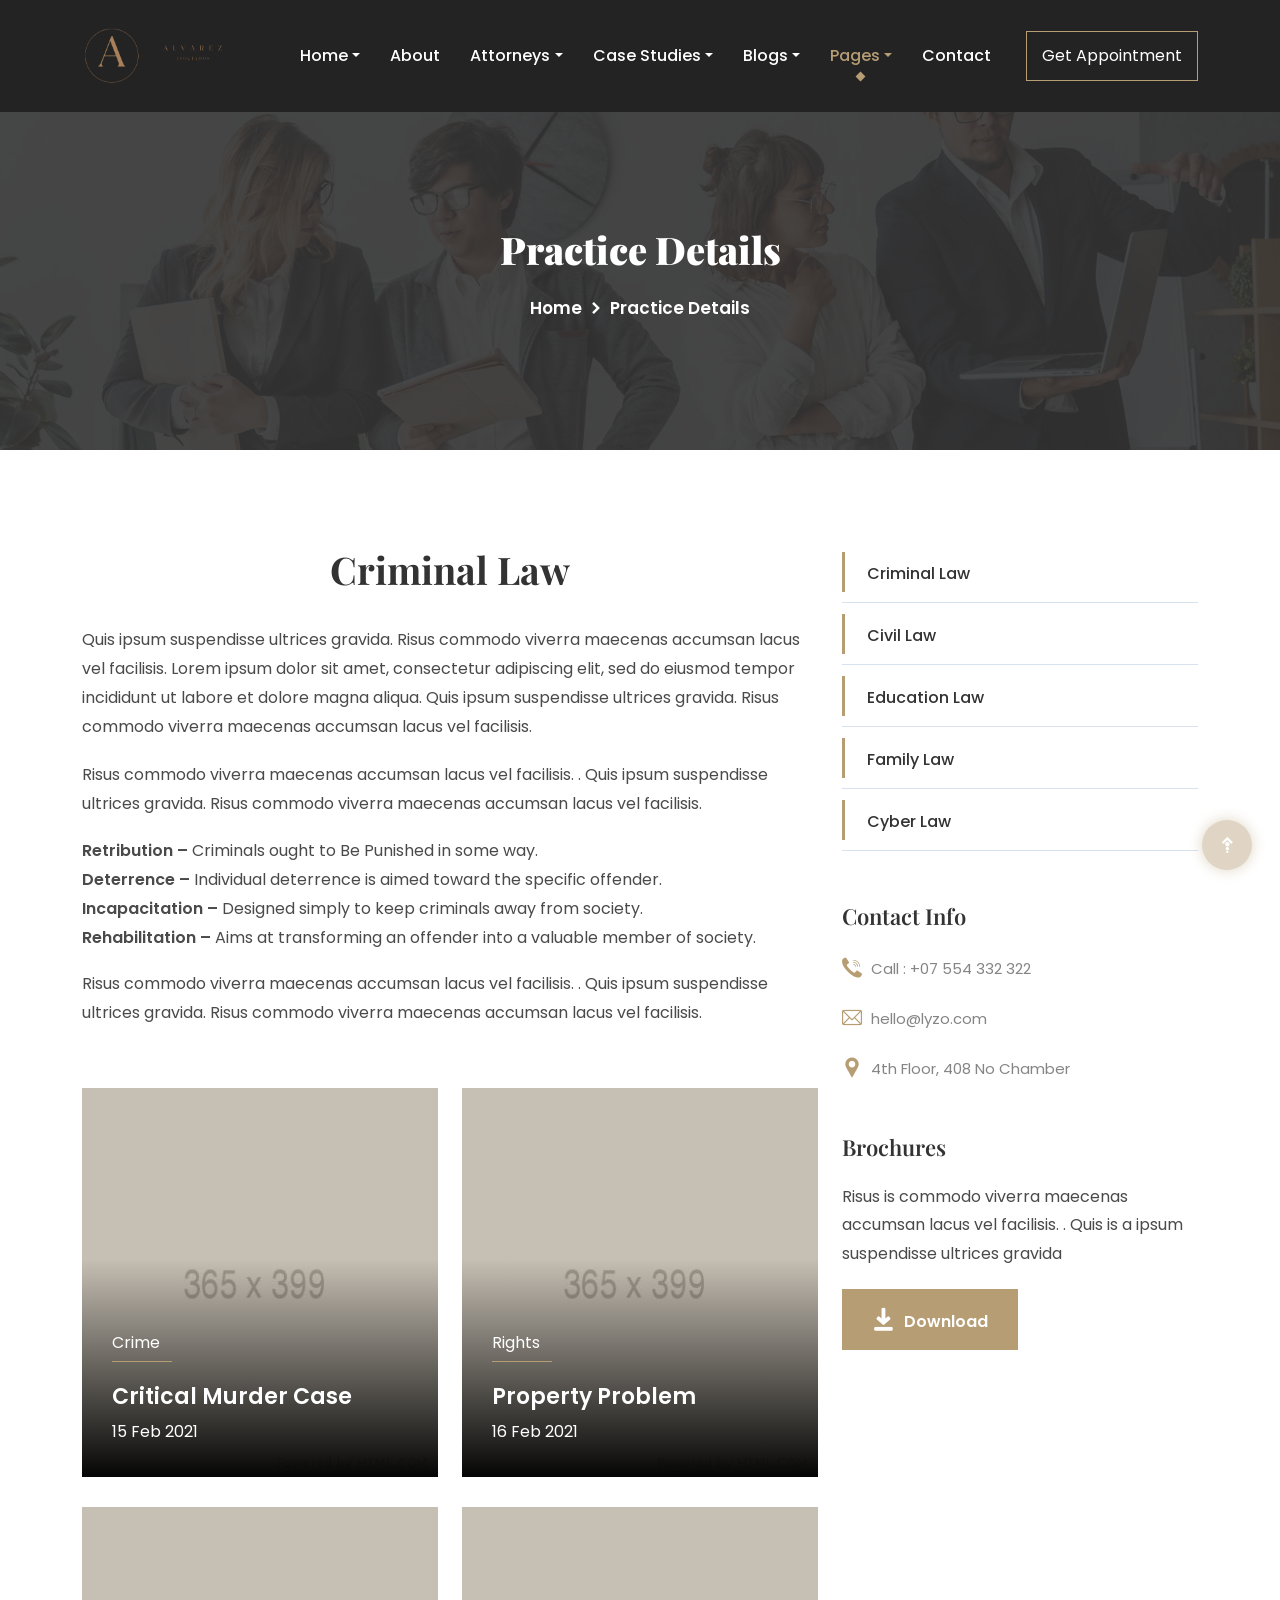
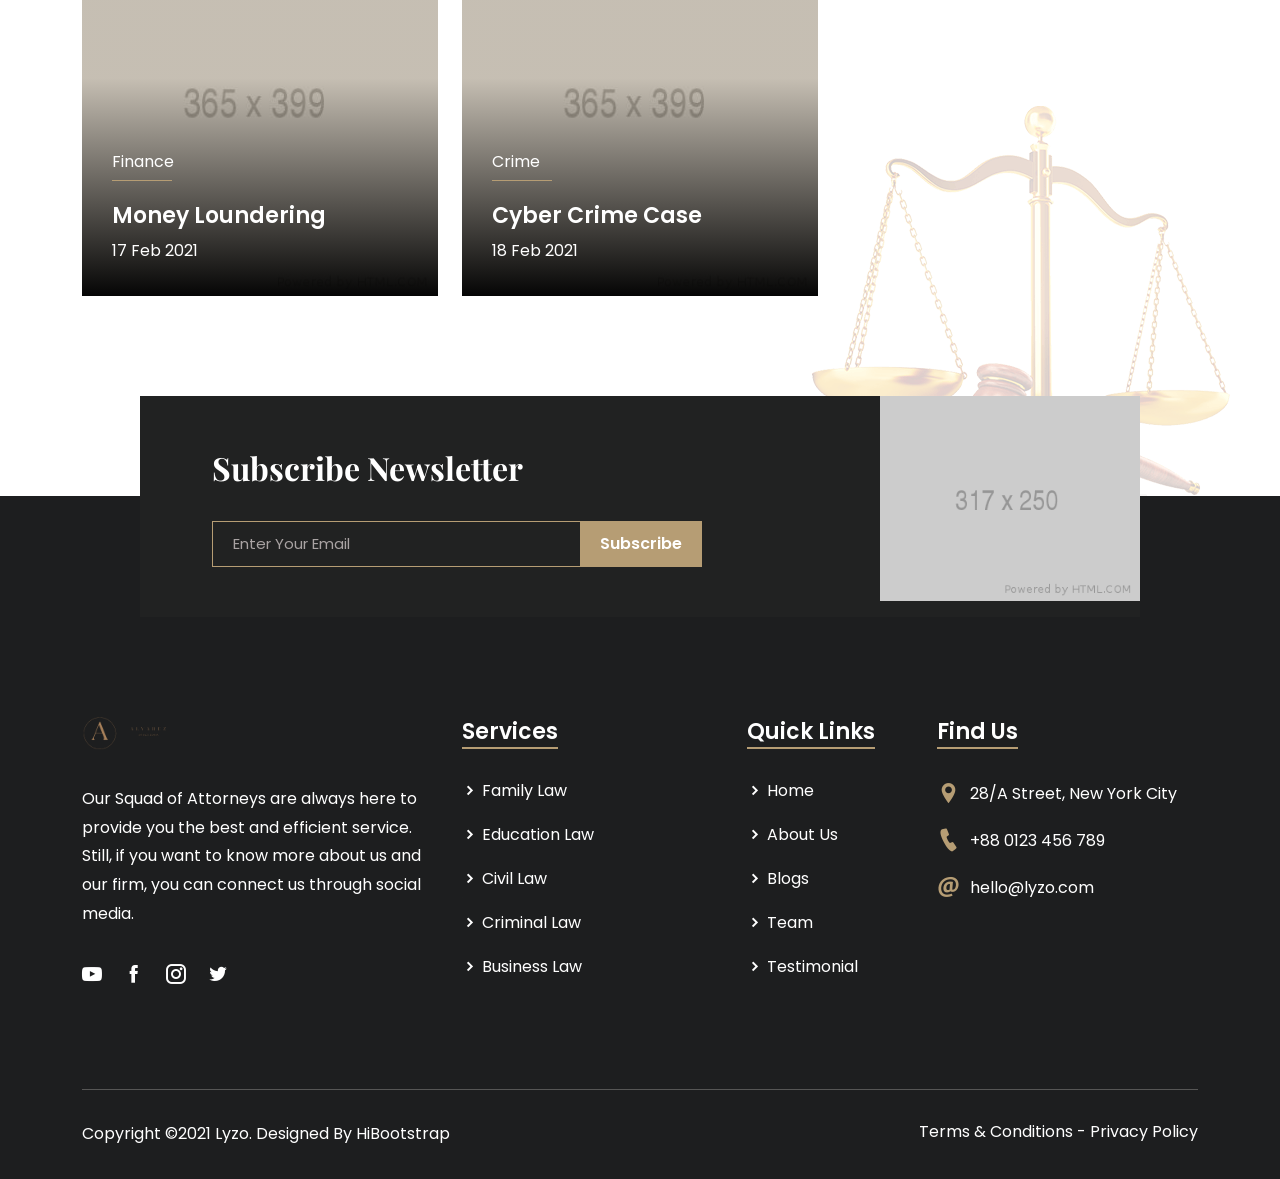
<file: practice-details.html>
<!DOCTYPE html>
<html lang="zxx">
    <head>
        <meta charset="UTF-8">
        <meta name="viewport" content="width=device-width, initial-scale=1.0">

        <!-- Bootstrap CSS -->
        <link rel="stylesheet" href="assets/css/bootstrap.min.css">
        <!-- Meanmenu CSS -->
        <link rel="stylesheet" href="assets/css/meanmenu.css">
        <!-- Icofont CSS -->
        <link rel="stylesheet" href="assets/css/icofont.min.css">
        <!-- Nice Select CSS -->
        <link rel="stylesheet" href="assets/css/nice-select.min.css">
        <!-- Owl Carousel CSS -->
        <link rel="stylesheet" href="assets/css/owl.carousel.min.css">
        <link rel="stylesheet" href="assets/css/owl.theme.default.min.css">
        <!-- Magnific Popup CSS -->
        <link rel="stylesheet" href="assets/css/magnific-popup.min.css">
        <!-- Flaticon CSS -->
        <link rel="stylesheet" href="assets/fonts/flaticon.css">
        <!-- Wow CSS -->
        <link rel="stylesheet" href="assets/css/animate.css">
        <!-- Odometer CSS -->
        <link rel="stylesheet" href="assets/css/odometer.min.css">
        <!-- Style CSS -->
        <link rel="stylesheet" href="assets/css/style.css">
        <!-- Responsive CSS -->
        <link rel="stylesheet" href="assets/css/responsive.css">

        <title>Lyzo - Law Firm and Attorney HTML Template</title>

        <link rel="icon" type="image/png" href="assets/img/favicon.png">
    </head>
    <body>

        <!-- Preloader -->
        <div class="loader">
            <div class="d-table">
                <div class="d-table-cell">
                    <div class="sk-folding-cube">
                        <div class="sk-cube1 sk-cube"></div>
                        <div class="sk-cube2 sk-cube"></div>
                        <div class="sk-cube4 sk-cube"></div>
                        <div class="sk-cube3 sk-cube"></div>
                    </div>
                </div>
            </div>
        </div>
        <!-- End Preloader -->

        <!-- Navbar -->
        <div class="navbar-area fixed-top">
            <!-- Menu For Mobile Device -->
            <div class="mobile-nav">
                <a href="index.html" class="logo">
                    <img src="assets/img/logo.png" alt="Logo">
                </a>
            </div>

            <!-- Menu For Desktop Device -->
            <div class="main-nav">
                <div class="container">
                    <nav class="navbar navbar-expand-md navbar-light">
                        <a class="navbar-brand" href="index.html">
                            <img src="assets/img/logo.png" alt="Logo">
                        </a>
                        <div class="collapse navbar-collapse mean-menu" id="navbarSupportedContent">
                            <ul class="navbar-nav">
                                <li class="nav-item">
                                    <a href="#" class="nav-link dropdown-toggle">Home</a>
                                    <ul class="dropdown-menu">
                                        <li class="nav-item">
                                            <a href="index.html" class="nav-link">Home Page 1</a>
                                        </li>
                                        <li class="nav-item">
                                            <a href="index-2.html" class="nav-link">Home Page 2</a>
                                        </li>
                                        <li class="nav-item"> 
                                            <a href="index-3.html" class="nav-link">Home Page 3</a>
                                        </li>
                                    </ul>
                                </li>
                                <li class="nav-item">
                                    <a href="about.html" class="nav-link">About</a>
                                </li>
                                <li class="nav-item">
                                    <a href="#" class="nav-link dropdown-toggle">Attorneys</a>
                                    <ul class="dropdown-menu">
                                        <li class="nav-item">
                                            <a href="attorney.html" class="nav-link">Attorney</a>
                                        </li>
                                        <li class="nav-item">
                                            <a href="attorney-details.html" class="nav-link">Attorney Details</a>
                                        </li>
                                    </ul>
                                </li>
                                <li class="nav-item">
                                    <a href="#" class="nav-link dropdown-toggle">Case Studies</a>
                                    <ul class="dropdown-menu">
                                        <li class="nav-item">
                                            <a href="case-study.html" class="nav-link">Case Study</a>
                                        </li>
                                        <li class="nav-item">
                                            <a href="case-study-details.html" class="nav-link">Case Study Details</a>
                                        </li>
                                    </ul>
                                </li>
                                <li class="nav-item">
                                    <a href="#" class="nav-link dropdown-toggle">Blogs</a>
                                    <ul class="dropdown-menu">
                                        <li class="nav-item">
                                            <a href="blog.html" class="nav-link">Blog</a>
                                        </li>
                                        <li class="nav-item">
                                            <a href="blog-details.html" class="nav-link">Blog Details</a>
                                        </li>
                                    </ul>
                                </li>
                                <li class="nav-item">
                                    <a href="#" class="nav-link dropdown-toggle active">Pages</a>
                                    <ul class="dropdown-menu">
                                        <li class="nav-item">
                                            <a href="practice.html" class="nav-link">Practice</a>
                                        </li>
                                        <li class="nav-item">
                                            <a href="practice-details.html" class="nav-link active">Practice Details</a>
                                        </li>
                                        <li class="nav-item">
                                            <a href="appointment.html" class="nav-link">Appointment</a>
                                        </li>
                                        <li class="nav-item">
                                            <a href="testimonial.html" class="nav-link">Testimonial</a>
                                        </li>
                                        <li class="nav-item">
                                            <a href="faq.html" class="nav-link">FAQ</a>
                                        </li>
                                        <li class="nav-item">
                                            <a href="404.html" class="nav-link">404</a>
                                        </li>
                                        <li class="nav-item">
                                            <a href="privacy-policy.html" class="nav-link">Privacy Policy</a>
                                        </li>
                                        <li class="nav-item">
                                            <a href="terms-conditions.html" class="nav-link">Terms & Conditions</a>
                                        </li>
                                    </ul>
                                </li>
                                <li class="nav-item">
                                    <a href="contact.html" class="nav-link">Contact</a>
                                </li>
                            </ul>
                            <div class="side-nav">
                                <a href="appointment.html">Get Appointment</a>
                            </div>
                        </div>
                    </nav>
                </div>
            </div>
        </div>
        <!-- End Navbar -->

        <!-- Page Title -->
        <div class="page-title-area title-img-one">
            <div class="d-table">
                <div class="d-table-cell">
                    <div class="page-title-text">
                        <h2>Practice Details</h2>
                        <ul>
                            <li>
                                <a href="index.html">Home</a>
                            </li>
                            <li>
                                <i class="icofont-simple-right"></i>
                            </li>
                            <li>Practice Details</li>
                        </ul>
                    </div>
                </div>
            </div>
        </div>
        <!-- End Page Title -->

        <!-- Practice Details -->
        <div class="practice-details-area pt-100">
            <div class="container">
                <div class="row">
                    <div class="col-lg-8">
                        <div class="practice-details-item">
                            <div class="practice-details-content">
                                <div class="section-title text-left">
                                    <h2>Criminal Law</h2>
                                </div>
                                <p>Quis ipsum suspendisse ultrices gravida. Risus commodo viverra maecenas accumsan lacus vel facilisis. Lorem ipsum dolor sit amet, consectetur adipiscing elit, sed do eiusmod tempor incididunt ut labore et dolore magna aliqua. Quis ipsum suspendisse ultrices gravida. Risus commodo viverra maecenas accumsan lacus vel facilisis. </p>
                                <p>Risus commodo viverra maecenas accumsan lacus vel facilisis. . Quis ipsum suspendisse ultrices gravida. Risus commodo viverra maecenas accumsan lacus vel facilisis. </p>
                                <ul>
                                    <li><span>Retribution –</span> Criminals ought to Be Punished in some way.</li>
                                    <li><span>Deterrence –</span> Individual deterrence is aimed toward the specific offender.</li>
                                    <li><span>Incapacitation – </span> Designed simply to keep criminals away from society.</li>
                                    <li><span>Rehabilitation –</span> Aims at transforming an offender into a valuable member of society.</li>
                                </ul>
                                <p>Risus commodo viverra maecenas accumsan lacus vel facilisis. . Quis ipsum suspendisse ultrices gravida. Risus commodo viverra maecenas accumsan lacus vel facilisis. </p>
                            </div>
                        </div>
                        <div class="practice-details-case">
                            <div class="row">
                                <div class="col-sm-6 col-lg-6">
                                    <div class="portfolio-item  wow fadeInUp" data-wow-delay=".3s">
                                        <img src="assets/img/home-one/portfolio/1.jpg" alt="Portfolio">
                                        <div class="portfolio-inner">
                                            <span>Crime</span>
                                            <h3>
                                                <a href="case-study-details.html">Critical Murder Case</a>
                                            </h3>
                                            <p>15 Feb 2021</p>
                                        </div>
                                    </div>
                                </div>
                                <div class="col-sm-6 col-lg-6">
                                    <div class="portfolio-item wow fadeInUp" data-wow-delay=".4s">
                                        <img src="assets/img/home-one/portfolio/2.jpg" alt="Portfolio">
                                        <div class="portfolio-inner">
                                            <span>Rights</span>
                                            <h3>
                                                <a href="case-study-details.html">Property Problem</a>
                                            </h3>
                                            <p>16 Feb 2021</p>
                                        </div>
                                    </div>
                                </div>
                                <div class="col-sm-6 col-lg-6">
                                    <div class="portfolio-item wow fadeInUp" data-wow-delay=".3s">
                                        <img src="assets/img/home-one/portfolio/3.jpg" alt="Portfolio">
                                        <div class="portfolio-inner">
                                            <span>Finance</span>
                                            <h3>
                                                <a href="case-study-details.html">Money Loundering</a>
                                            </h3>
                                            <p>17 Feb 2021</p>
                                        </div>
                                    </div>
                                </div>
                                <div class="col-sm-6 col-lg-6">
                                    <div class="portfolio-item wow fadeInUp" data-wow-delay=".4s">
                                        <img src="assets/img/home-one/portfolio/1.jpg" alt="Portfolio">
                                        <div class="portfolio-inner">
                                            <span>Crime</span>
                                            <h3>
                                                <a href="case-study-details.html">Cyber Crime Case</a>
                                            </h3>
                                            <p>18 Feb 2021</p>
                                        </div>
                                    </div>
                                </div>
                            </div>
                        </div>
                    </div>
                    <div class="col-lg-4">
                        <div class="practice-details-item">
                            <div class="blog-details-category">
                                <ul>
                                    <li>
                                        <a href="practice-details.html">
                                            Criminal Law
                                            <i class="icofont-arrow-right"></i>
                                        </a>
                                    </li>
                                    <li>
                                        <a href="practice-details.html">
                                            Civil Law
                                            <i class="icofont-arrow-right"></i>
                                        </a>
                                    </li>
                                    <li>
                                        <a href="practice-details.html">
                                            Education Law
                                            <i class="icofont-arrow-right"></i>
                                        </a>
                                    </li>
                                    <li>
                                        <a href="practice-details.html">
                                            Family Law
                                            <i class="icofont-arrow-right"></i>
                                        </a>
                                    </li>
                                    <li>
                                        <a href="practice-details.html">
                                            Cyber Law
                                            <i class="icofont-arrow-right"></i>
                                        </a>
                                    </li>
                                </ul>
                            </div>
                            <div class="practice-details-contact">
                                <h3>Contact Info</h3>
                                <ul>
                                    <li>
                                        <i class="flaticon-call"></i>
                                        <a href="tel:+07554332322">Call : +07 554 332 322</a>
                                    </li>
                                    <li>
                                        <i class="flaticon-email"></i>
                                        <a href="mailto:hello@lyzo.com">hello@lyzo.com</a>
                                    </li>
                                    <li>
                                        <i class="flaticon-pin"></i>
                                        4th Floor, 408 No Chamber
                                    </li>
                                </ul>
                            </div>
                            <div class="practice-details-brochures">
                                <h3>Brochures</h3>
                                <p>Risus is commodo viverra maecenas accumsan lacus vel facilisis. . Quis is a ipsum suspendisse ultrices gravida</p>
                                <a class="cmn-btn" href="#"><i class="flaticon-download"></i>Download</a>
                            </div>
                        </div>
                    </div>
                </div>
            </div>
            <div class="help-shape">
                <img src="assets/img/home-one/6.png" alt="Shape">
            </div>
        </div>
        <!-- End Practice Details -->

        <!-- Footer -->
        <footer>
            
            <!-- Newsletter -->
            <div class="newsletter-area">
                <div class="container">
                    <img src="assets/img/home-one/newsletter.png" alt="Shape">
                    <h2>Subscribe Newsletter</h2>
                    <form class="newsletter-form" data-toggle="validator">
                        <input type="email" class="form-control" placeholder="Enter Your Email" name="EMAIL" required autocomplete="off">

                        <button class="btn contact-btn" type="submit">
                            Subscribe
                        </button>

                        <div id="validator-newsletter" class="form-result"></div>
                    </form>
                </div>
            </div>
            <!-- End Newsletter -->

            <div class="container">
                <div class="row">
                    <div class="col-sm-6 col-lg-4">
                        <div class="footer-item">
                            <div class="footer-logo">
                                <a href="#">
                                    <img src="assets/img/logo.png" alt="Logo">
                                </a>
                                <p>Our Squad of Attorneys are always here to provide you the best and efficient service. Still, if you want to know more about us and our firm, you can connect us through social media.</p>
                                <ul>
                                    <li>
                                        <a href="https://www.youtube.com/" target="_blank">
                                            <i class="icofont-youtube-play"></i>
                                        </a>
                                    </li>
                                    <li>
                                        <a href="https://www.facebook.com/" target="_blank">
                                            <i class="icofont-facebook"></i>
                                        </a>
                                    </li>
                                    <li>
                                        <a href="https://www.instagram.com/" target="_blank">
                                            <i class="icofont-instagram"></i>
                                        </a>
                                    </li>
                                    <li>
                                        <a href="https://www.twitter.com/" target="_blank">
                                            <i class="icofont-twitter"></i>
                                        </a>
                                    </li>
                                </ul>
                            </div>
                        </div>
                    </div>
                    <div class="col-sm-6 col-lg-3">
                        <div class="footer-item">
                            <div class="footer-service">
                                <h3>Services</h3>
                                <ul>
                                    <li>
                                        <a href="practice-details.html">
                                            <i class="icofont-simple-right"></i>
                                            Family Law
                                        </a>
                                    </li>
                                    <li>
                                        <a href="practice-details.html">
                                            <i class="icofont-simple-right"></i>
                                            Education Law
                                        </a>
                                    </li>
                                    <li>
                                        <a href="practice-details.html">
                                            <i class="icofont-simple-right"></i>
                                            Civil Law
                                        </a>
                                    </li>
                                    <li>
                                        <a href="practice-details.html">
                                            <i class="icofont-simple-right"></i>
                                            Criminal Law
                                        </a>
                                    </li>
                                    <li>
                                        <a href="practice-details.html">
                                            <i class="icofont-simple-right"></i>
                                            Business Law
                                        </a>
                                    </li>
                                </ul>
                            </div>
                        </div>
                    </div>
                    <div class="col-sm-6 col-lg-2">
                        <div class="footer-item">
                            <div class="footer-service">
                                <h3>Quick Links</h3>
                                <ul>
                                    <li>
                                        <a href="index.html">
                                            <i class="icofont-simple-right"></i>
                                            Home
                                        </a>
                                    </li>
                                    <li>
                                        <a href="about.html">
                                            <i class="icofont-simple-right"></i>
                                            About Us
                                        </a>
                                    </li>
                                    <li>
                                        <a href="blog.html">
                                            <i class="icofont-simple-right"></i>
                                            Blogs
                                        </a>
                                    </li>
                                    <li>
                                        <a href="attorney.html">
                                            <i class="icofont-simple-right"></i>
                                            Team
                                        </a>
                                    </li>
                                    <li>
                                        <a href="testimonial.html">
                                            <i class="icofont-simple-right"></i>
                                            Testimonial
                                        </a>
                                    </li>
                                </ul>
                            </div>
                        </div>
                    </div>
                    <div class="col-sm-6 col-lg-3">
                        <div class="footer-item">
                            <div class="footer-find">
                                <h3>Find Us</h3>
                                <ul>
                                    <li>
                                        <i class="icofont-location-pin"></i>
                                        28/A Street, New York City
                                    </li>
                                    <li>
                                        <i class="icofont-ui-call"></i>
                                        <a href="tel:+880123456789">+88 0123 456 789</a>
                                    </li>
                                    <li>
                                        <i class="icofont-at"></i>
                                        <a href="mailto:hello@lyzo.com">hello@lyzo.com</a>
                                    </li>
                                </ul>
                            </div>
                        </div>
                    </div>
                </div>
                <div class="copyright-area">
                    <div class="row">
                        <div class="col-sm-7 col-lg-6">
                            <div class="copyright-item">
                                <p>Copyright ©2021 Lyzo. Designed By <a href="https://hibootstrap.com/" target="_blank">HiBootstrap</a></p>
                            </div>
                        </div>
                        <div class="col-sm-5 col-lg-6">
                            <div class="copyright-item copyright-right">
                                <a href="terms-conditions.html" target="_blank">Terms & Conditions</a> <span>-</span> 
                                <a href="privacy-policy.html" target="_blank">Privacy Policy</a>
                            </div>
                        </div>
                    </div>
                </div>
            </div>
        </footer>
        <!-- End Footer -->

        
        <!-- Essential JS -->
        <script src="assets/js/jquery.min.js"></script>
        <script src="assets/js/popper.min.js"></script>
        <script src="assets/js/bootstrap.min.js"></script>
        <!-- Meanmenu JS -->
        <script src="assets/js/jquery.meanmenu.js"></script>
        <!-- Nice Select JS -->
        <script src="assets/js/jquery.nice-select.min.js"></script>
        <!-- Form Ajaxchimp JS -->
		<script src="assets/js/jquery.ajaxchimp.min.js"></script>
		<!-- Form Validator JS -->
		<script src="assets/js/form-validator.min.js"></script>
		<!-- Contact JS -->
        <script src="assets/js/contact-form-script.js"></script>
        <!-- Owl Carousel JS -->
        <script src="assets/js/owl.carousel.min.js"></script>
        <!-- Odometer JS -->
        <script src="assets/js/odometer.min.js"></script>
        <script src="assets/js/jquery.appear.min.js"></script>
        <!-- Magnific Popup JS -->
        <script src="assets/js/jquery.magnific-popup.min.js"></script>
        <!-- Wow JS -->
        <script src="assets/js/wow.min.js"></script>
        <!-- Custom JS -->
        <script src="assets/js/custom.js"></script>

    </body>
</html>
</file>
<file: assets/css/meanmenu.css>
a.meanmenu-reveal {
	display: none;
}
/* when under viewport size, .mean-container is added to body */
.mean-container .mean-bar {
	float: left;
	width: 100%;
	position: absolute;
	background: transparent;
	padding: 20px 0 0;
	z-index: 999;
	border-bottom: 1px solid rgba(0, 0, 0, 0.03);
	height: 55px;
}
.mean-container a.meanmenu-reveal {
	width: 35px;
	height: 30px;
	padding: 12px 15px 0 0;
	position: absolute;
	right: 0;
	cursor: pointer;
	color: #ffffff;
	text-decoration: none;
	font-size: 16px;
	text-indent: -9999em;
	line-height: 22px;
	font-size: 1px;
	display: block;
	font-weight: 700;
}
.mean-container a.meanmenu-reveal span {
	display: block;
	background: #ffffff;
	height: 4px;
    margin-top: 3px;
    border-radius: 3px;
}
.mean-container .mean-nav {
	float: left;
	width: 100%;
	background: #ffffff;
	margin-top: 55px;
}
.mean-container .mean-nav ul {
	padding: 0;
	margin: 0;
	width: 100%;
	border: none;
	list-style-type: none;
}
.mean-container .mean-nav ul li {
	position: relative;
	float: left;
	width: 100%;
}
.mean-container .mean-nav ul li a {
	display: block;
	float: left;
	width: 90%;
	padding: 1em 5%;
	margin: 0;
	text-align: left;
	color: #677294;
	border-top: 1px solid #DBEEFD;
	text-decoration: none;
}
.mean-container .mean-nav ul li a.active {
	color: #000000;
}
.mean-container .mean-nav ul li li a {
	width: 80%;
	padding: 1em 10%;
	color: #677294;
	border-top: 1px solid #DBEEFD;
	opacity: 1;
	filter: alpha(opacity=75);
	text-shadow: none !important;
	visibility: visible;
	text-transform: none;
	font-size: 14px;
}
.mean-container .mean-nav ul li.mean-last a {
	border-bottom: none;
	margin-bottom: 0;
}
.mean-container .mean-nav ul li li li a {
	width: 70%;
	padding: 1em 15%;
}
.mean-container .mean-nav ul li li li li a {
	width: 60%;
	padding: 1em 20%;
}
.mean-container .mean-nav ul li li li li li a {
	width: 50%;
	padding: 1em 25%;
}
.mean-container .mean-nav ul li a:hover {
	background: #252525;
	background: rgba(255,255,255,0.1);
}
.mean-container .mean-nav ul li a.mean-expand {
	margin-top: 3px;
	width: 100%;
	height: 24px;
	padding: 12px !important;
	text-align: right ;
	position: absolute;
	right: 0;
	top: 0;
	z-index: 2;
	font-weight: 700;
	background: transparent;
	border: none !important;
}
.mean-container .mean-push {
	float: left;
	width: 100%;
	padding: 0;
	margin: 0;
	clear: both;
}
.mean-nav .wrapper {
	width: 100%;
	padding: 0;
	margin: 0;
}
/* Fix for box sizing on Foundation Framework etc. */
.mean-container .mean-bar, .mean-container .mean-bar * {
	-webkit-box-sizing: content-box;
	-moz-box-sizing: content-box;
	box-sizing: content-box;
}
.mean-remove {
	display: none !important;
}
.mobile-nav {
    display: none;
}
.mobile-nav.mean-container .mean-nav ul li a.active {
    color: #FF2D55;
}
.main-nav {
    background: #000;
    position: absolute;
    top: 0;
    left: 0;
    padding-top: 15px;
    padding-bottom: 15px;
    width: 100%;
    z-index: 999;
    height: auto;
}
.mean-nav .dropdown-toggle::after {
	display: none;
}
.navbar-light .navbar-brand, .navbar-light .navbar-brand:hover {
    color: #fff;
    font-weight: bold;
    text-transform: uppercase;
}
.main-nav nav ul {
    padding: 0;
    margin: 0;
    list-style-type: none;
}
.main-nav nav .navbar-nav .nav-item {
    position: relative;
    padding: 15px 0;
}
.main-nav nav .navbar-nav .nav-item a {
    font-weight: 500;
    font-size: 16px;
    text-transform: uppercase;
    color: #ffffff;
    padding-left: 0;
    padding-right: 0;
    padding-top: 0;
    padding-bottom: 0;
    margin-left: 15px;
    margin-right: 15px;
}
.main-nav nav .navbar-nav .nav-item a:hover, 
.main-nav nav .navbar-nav .nav-item a:focus, 
.main-nav nav .navbar-nav .nav-item a.active {
    color: #FF2D55;
}
.main-nav nav .navbar-nav .nav-item:hover a {
    color: #FF2D55;
}
.main-nav nav .navbar-nav .nav-item .dropdown-menu {
    -webkit-box-shadow: 0 0 30px 0 rgba(0, 0, 0, 0.05);
            box-shadow: 0 0 30px 0 rgba(0, 0, 0, 0.05);
    background: #0d1028;
    position: absolute;
    top: 80px;
    left: 0;
    width: 250px;
    z-index: 99;
    display: block;
    padding-top: 20px;
    padding-left: 5px;
    padding-right: 5px;
    padding-bottom: 20px;
    opacity: 0;
    visibility: hidden;
    -webkit-transition: all 0.3s ease-in-out;
    transition: all 0.3s ease-in-out;
}
.main-nav nav .navbar-nav .nav-item .dropdown-menu li {
    position: relative;
    padding: 0;
}
.main-nav nav .navbar-nav .nav-item .dropdown-menu li a {
    font-size: 15px;
    font-weight: 500;
    text-transform: capitalize;
    padding: 9px 15px;
    margin: 0;
    display: block;
    color: #ffffff;
}
.main-nav nav .navbar-nav .nav-item .dropdown-menu li a:hover, 
.main-nav nav .navbar-nav .nav-item .dropdown-menu li a:focus, 
.main-nav nav .navbar-nav .nav-item .dropdown-menu li a.active {
    color: #FF2D55;
}
.main-nav nav .navbar-nav .nav-item .dropdown-menu li .dropdown-menu {
    position: absolute;
    left: -100%;
    top: 0;
    opacity: 0 !important;
    visibility: hidden !important;
}
.main-nav nav .navbar-nav .nav-item .dropdown-menu li:hover .dropdown-menu {
    opacity: 1 !important;
    visibility: visible !important;
    top: -20px !important;
}
.main-nav nav .navbar-nav .nav-item .dropdown-menu li .dropdown-menu li .dropdown-menu {
    position: absolute;
    left: -100%;
    top: 0;
    opacity: 0 !important;
    visibility: hidden !important;
}
.main-nav nav .navbar-nav .nav-item .dropdown-menu li:hover .dropdown-menu li:hover .dropdown-menu {
    opacity: 1 !important;
    visibility: visible !important;
    top: -20px !important;
}
.main-nav nav .navbar-nav .nav-item .dropdown-menu li .dropdown-menu li a {
    color: #ffffff;
    text-transform: capitalize;
}
.main-nav nav .navbar-nav .nav-item .dropdown-menu li .dropdown-menu li a:hover, 
.main-nav nav .navbar-nav .nav-item .dropdown-menu li .dropdown-menu li a:focus, 
.main-nav nav .navbar-nav .nav-item .dropdown-menu li .dropdown-menu li a.active {
    color: #FF2D55;
}
.main-nav nav .navbar-nav .nav-item .dropdown-menu li:hover a {
    color: #FF2D55;
}
.main-nav nav .navbar-nav .nav-item:hover ul {
    opacity: 1;
    visibility: visible;
    top: 100%;
}
.main-nav nav .navbar-nav .nav-item:last-child .dropdown-menu {
    left: auto;
    right: 0;
}

/* Responsive Style */
@media only screen and (max-width: 991px) {
    .mobile-nav {
        display: block;
        position: relative;
    }
    .mobile-nav .logo {
		text-decoration: none;
        position: absolute;
        top: 11px;
        z-index: 999;
        left: 15px;
        color: #fff;
        font-weight: bold;
        text-transform: uppercase;
        font-size: 20px;
    }
    .mean-container .mean-bar {
        background-color: #000;
        padding: 0;
    }
    .mean-container a.meanmenu-reveal {
        padding: 15px 15px 0 0;
    }
    .mobile-nav nav .navbar-nav .nav-item a i {
        display: none;
    }
    .main-nav {
        display: none !important;
    }
}
</file>
<file: assets/fonts/flaticon.css>
/*
  	Flaticon icon font: Flaticon
  	Creation date: 24/03/2020 19:05
  	*/

@font-face {
  font-family: "Flaticon";
  src: url("./Flaticon.eot");
  src: url("./Flaticon.eot?#iefix") format("embedded-opentype"),
       url("./Flaticon.woff2") format("woff2"),
       url("./Flaticon.woff") format("woff"),
       url("./Flaticon.ttf") format("truetype"),
       url("./Flaticon.svg#Flaticon") format("svg");
  font-weight: normal;
  font-style: normal;
}

@media screen and (-webkit-min-device-pixel-ratio:0) {
  @font-face {
    font-family: "Flaticon";
    src: url("./Flaticon.svg#Flaticon") format("svg");
  }
}

[class^="flaticon-"]:before, [class*=" flaticon-"]:before,
[class^="flaticon-"]:after, [class*=" flaticon-"]:after {   
  font-family: Flaticon;
font-style: normal;
}

.flaticon-leader:before { content: "\f100"; }
.flaticon-checkmark:before { content: "\f101"; }
.flaticon-law:before { content: "\f102"; }
.flaticon-family:before { content: "\f103"; }
.flaticon-inheritance:before { content: "\f104"; }
.flaticon-mortarboard:before { content: "\f105"; }
.flaticon-auction:before { content: "\f106"; }
.flaticon-vulnerability:before { content: "\f107"; }
.flaticon-experience:before { content: "\f108"; }
.flaticon-lawyer:before { content: "\f109"; }
.flaticon-balance:before { content: "\f10a"; }
.flaticon-pin:before { content: "\f10b"; }
.flaticon-email:before { content: "\f10c"; }
.flaticon-call:before { content: "\f10d"; }
.flaticon-judge:before { content: "\f10e"; }
.flaticon-medal:before { content: "\f10f"; }
.flaticon-team:before { content: "\f110"; }
.flaticon-download:before { content: "\f111"; }
.flaticon-money-bag:before { content: "\f112"; }
.flaticon-time:before { content: "\f113"; }
.flaticon-conversation:before { content: "\f114"; }
.flaticon-support:before { content: "\f115"; }
</file>
<file: assets/css/style.css>
/*
@File: Lyzo Template Style

* This file contains the styling for the actual template, this
is the file you need to edit to change the look of the
template.

This files table contents are outlined below>>>>>

*******************************************
*******************************************

** - Default CSS
** - Home Page 1 CSS
** - Home Page 2 CSS
** - Home Page 3 CSS
** - About Page CSS
** - Attorney Page CSS
** - Attorney Details Page CSS
** - Case Study Page CSS
** - Case Study Details Page CSS
** - Blog Details Page CSS
** - Practice Page CSS
** - Practice Details Page CSS
** - Appointment Page CSS
** - Testimonial Page CSS
** - FAQ Page CSS
** - Error Page CSS
** - Privacy Policy Page CSS
** - Contact Page CSS
** - Preloader CSS
** - Back to Top CSS
*/
@import url("https://fonts.googleapis.com/css?family=Poppins:400,500,600,700&display=swap");
@import url("https://fonts.googleapis.com/css?family=Playfair+Display:400,600,700,900&display=swap");
/*-- Default CSS --*/
body {
  font-family: "Poppins", sans-serif;
  color: #ffffff;
  background-color: #ffffff;
  font-size: 16px;
}

h1, h2, h3, h4, h5, h6 {
  color: #333333;
  line-height: 1.4;
}

p {
  line-height: 1.8;
}

a {
  -webkit-transition: 0.5s all ease;
  transition: 0.5s all ease;
  text-decoration: none;
}

img {
  max-width: 100%;
}

.d-table {
  width: 100%;
  height: 100%;
}

.d-table-cell {
  vertical-align: middle;
}

.ptb-100 {
  padding-top: 100px;
  padding-bottom: 100px;
}

.pt-100 {
  padding-top: 100px;
}

.pb-70 {
  padding-bottom: 70px;
}

.pb-100 {
  padding-bottom: 100px;
}

button:focus {
  outline: 0;
}

.btn.focus, .btn:focus {
  -webkit-box-shadow: none;
          box-shadow: none;
}

/*-- End Default CSS --*/
/*----- Home Page 1 -----*/
/*-- Navbar --*/
.main-nav {
  background-color: #242323;
  -webkit-transition: 0.5s all ease;
  transition: 0.5s all ease;
}

.main-nav nav .navbar-brand {
  width: 200px;
}

.main-nav nav .navbar-nav {
  margin-left: auto;
  margin-right: auto;
}

.main-nav nav .navbar-nav .nav-item .dropdown-menu {
  background: #242323;
}

.main-nav nav .navbar-nav .nav-item .dropdown-menu li a:hover, .main-nav nav .navbar-nav .nav-item .dropdown-menu li a:focus, .main-nav nav .navbar-nav .nav-item .dropdown-menu li a.active {
  color: #b69d74;
  letter-spacing: 1px;
}

.main-nav nav .navbar-nav .nav-item .dropdown-menu li a:hover:before, .main-nav nav .navbar-nav .nav-item .dropdown-menu li a:focus:before, .main-nav nav .navbar-nav .nav-item .dropdown-menu li a.active:before {
  display: none;
}

.main-nav nav .navbar-nav .nav-item:hover a {
  color: #b69d74;
}

.main-nav nav .navbar-nav .nav-item a {
  font-size: 16px;
  text-transform: capitalize;
  position: relative;
  -webkit-transition: 0.5s all ease;
  transition: 0.5s all ease;
}

.main-nav nav .navbar-nav .nav-item a:before {
  position: absolute;
  content: '';
  width: 7px;
  height: 7px;
  margin-left: auto;
  margin-right: auto;
  left: 0;
  right: 0;
  bottom: -12px;
  -webkit-transform: rotate(45deg);
          transform: rotate(45deg);
  -webkit-transition: 0.5s all ease;
  transition: 0.5s all ease;
  opacity: 0;
  -webkit-animation: a-one 5s linear infinite;
          animation: a-one 5s linear infinite;
  background-color: #b69d74;
}

.main-nav nav .navbar-nav .nav-item a:hover, .main-nav nav .navbar-nav .nav-item a:focus, .main-nav nav .navbar-nav .nav-item a.active {
  color: #b69d74;
}

.main-nav nav .navbar-nav .nav-item a:hover:before, .main-nav nav .navbar-nav .nav-item a:focus:before, .main-nav nav .navbar-nav .nav-item a.active:before {
  opacity: 1;
}

@-webkit-keyframes a-one {
  0% {
    -webkit-transform: rotate(0deg);
            transform: rotate(0deg);
  }
  50% {
    -webkit-transform: rotate(180deg);
            transform: rotate(180deg);
  }
  100% {
    -webkit-transform: rotate(360deg);
            transform: rotate(360deg);
  }
}

@keyframes a-one {
  0% {
    -webkit-transform: rotate(0deg);
            transform: rotate(0deg);
  }
  50% {
    -webkit-transform: rotate(180deg);
            transform: rotate(180deg);
  }
  100% {
    -webkit-transform: rotate(360deg);
            transform: rotate(360deg);
  }
}

.side-nav a {
  display: inline-block;
  font-size: 16px;
  color: #ffffff;
  border: 1px solid #b69d74;
  padding: 12px 15px;
  position: relative;
  z-index: 1;
}

.side-nav a:before {
  position: absolute;
  content: '';
  left: 0;
  top: 0;
  width: 0;
  height: 100%;
  opacity: 0;
  z-index: -1;
  -webkit-transition: 0.5s all ease;
  transition: 0.5s all ease;
  background-color: #b69d74;
}

.side-nav a:after {
  position: absolute;
  content: '';
  right: 0;
  top: 0;
  width: 0;
  height: 100%;
  opacity: 0;
  z-index: -1;
  -webkit-transition: 0.5s all ease;
  transition: 0.5s all ease;
  background-color: #b69d74;
}

.side-nav a:hover:before {
  width: 50%;
  opacity: 1;
}

.side-nav a:hover:after {
  width: 50%;
  opacity: 1;
}

.menu-shrink {
  padding-top: 8px;
  padding-bottom: 8px;
}

/*-- End Navbar --*/
/*-- Banner --*/
.banner-img-one {
  background-image: url("../img/home-one/1.jpg");
}

.banner-area {
  height: 830px;
  background-position: center center;
  background-repeat: no-repeat;
  background-size: cover;
  position: relative;
}

.banner-item .banner-left {
  margin-top: 60px;
}

.banner-item .banner-left h1 {
  color: #ffffff;
  margin-bottom: 30px;
  font-size: 48px;
  font-family: "Playfair Display", serif;
  font-weight: 900;
}

.banner-item .banner-left p {
  margin-bottom: 40px;
  color: #e0e0e0;
  font-size: 16px;
}

.banner-item .banner-left a {
  display: inline-block;
  color: #ffffff;
  border: 3px solid #b69d74;
  padding: 18px 25px;
}

.banner-item .banner-left a i {
  display: inline-block;
  font-size: 20px;
  position: relative;
  top: 1px;
  left: 5px;
  -webkit-transition: 0.5s all ease;
  transition: 0.5s all ease;
}

.banner-item .banner-left a:hover {
  background-color: #b69d74;
}

.banner-item .banner-left a:hover i {
  left: 0;
}

.banner-item .banner-right img {
  width: 100%;
  position: relative;
  bottom: -180px;
}

.banner-item .banner-right .banner-animation {
  -webkit-animation: banner-animation 10s infinite linear;
          animation: banner-animation 10s infinite linear;
}

@-webkit-keyframes banner-animation {
  0% {
    -webkit-transform: translate(0, 0);
            transform: translate(0, 0);
  }
  50% {
    -webkit-transform: translate(0, -50px);
            transform: translate(0, -50px);
  }
  100% {
    -webkit-transform: translate(0, 0);
            transform: translate(0, 0);
  }
}

@keyframes banner-animation {
  0% {
    -webkit-transform: translate(0, 0);
            transform: translate(0, 0);
  }
  50% {
    -webkit-transform: translate(0, -50px);
            transform: translate(0, -50px);
  }
  100% {
    -webkit-transform: translate(0, 0);
            transform: translate(0, 0);
  }
}

.banner-bottom {
  border-top: 30px solid #b69d7459;
  border-bottom: 30px solid #b69d7459;
  border-left: 40px solid #b69d7459;
  border-right: 40px solid #b69d7459;
  display: inline-block;
  position: absolute;
  bottom: -65px;
  margin-left: auto;
}

.banner-bottom ul {
  margin: 0;
  padding: 0;
  margin-bottom: -2px;
}

.banner-bottom ul li {
  list-style-type: none;
  display: inline-block;
  background-color: #ffffff;
  position: relative;
}

.banner-bottom ul li i {
  padding-left: 20px;
  padding-right: 20px;
  line-height: 100px;
  text-align: center;
  font-size: 50px;
  display: inline-block;
  background-color: #b69d74;
}

.banner-bottom ul li:last-child {
  padding-left: 30px;
  padding-right: 110px;
  padding-top: 23px;
  padding-bottom: 24px;
  margin-left: -4px;
}

.banner-bottom ul li:last-child span {
  font-size: 14px;
  margin-bottom: 8px;
  color: #b69d74;
}

.banner-bottom ul li:last-child p {
  margin-bottom: 0;
  font-weight: 600;
  font-size: 18px;
  color: #b69d74;
}

.banner-bottom ul li:last-child img {
  position: absolute;
  right: 0;
  bottom: 0;
}

/*-- End Banner --*/
/*-- Help --*/
.help-area {
  padding-top: 165px;
  position: relative;
}

.help-shape img {
  position: absolute;
  right: 50px;
  bottom: 0;
  -webkit-animation: a-two 10s infinite linear;
          animation: a-two 10s infinite linear;
}

@-webkit-keyframes a-two {
  0% {
    -webkit-transform: translate(0, 0);
            transform: translate(0, 0);
  }
  50% {
    -webkit-transform: translate(-50px, 0);
            transform: translate(-50px, 0);
  }
  100% {
    -webkit-transform: translate(0, 0);
            transform: translate(0, 0);
  }
}

@keyframes a-two {
  0% {
    -webkit-transform: translate(0, 0);
            transform: translate(0, 0);
  }
  50% {
    -webkit-transform: translate(-50px, 0);
            transform: translate(-50px, 0);
  }
  100% {
    -webkit-transform: translate(0, 0);
            transform: translate(0, 0);
  }
}

.help-left {
  position: relative;
  max-width: 610px;
  margin-left: auto;
  padding-top: 65px;
  padding-bottom: 65px;
}

.help-left:before {
  position: absolute;
  content: '';
  width: 100%;
  height: 100%;
  left: -60px;
  top: 0;
  z-index: -1;
  -webkit-animation: 10s help-animation linear infinite;
          animation: 10s help-animation linear infinite;
  border: 25px solid #b69d74;
  background-color: transparent;
}

@-webkit-keyframes help-animation {
  0% {
    -webkit-transform: translate(0, 0);
            transform: translate(0, 0);
  }
  50% {
    -webkit-transform: translate(30px, 0);
            transform: translate(30px, 0);
  }
  100% {
    -webkit-transform: translate(0, 0);
            transform: translate(0, 0);
  }
}

@keyframes help-animation {
  0% {
    -webkit-transform: translate(0, 0);
            transform: translate(0, 0);
  }
  50% {
    -webkit-transform: translate(30px, 0);
            transform: translate(30px, 0);
  }
  100% {
    -webkit-transform: translate(0, 0);
            transform: translate(0, 0);
  }
}

@-webkit-keyframes help-animation-two {
  0% {
    -webkit-transform: translate(0, 0);
            transform: translate(0, 0);
  }
  50% {
    -webkit-transform: translate(10px, 0);
            transform: translate(10px, 0);
  }
  100% {
    -webkit-transform: translate(0, 0);
            transform: translate(0, 0);
  }
}

@keyframes help-animation-two {
  0% {
    -webkit-transform: translate(0, 0);
            transform: translate(0, 0);
  }
  50% {
    -webkit-transform: translate(10px, 0);
            transform: translate(10px, 0);
  }
  100% {
    -webkit-transform: translate(0, 0);
            transform: translate(0, 0);
  }
}

.help-item {
  margin-bottom: 30px;
}

.help-item .help-right {
  max-width: 520px;
  margin-left: 50px;
}

.help-item .help-right h2 {
  font-size: 38px;
  font-weight: 700;
  font-family: "Playfair Display", serif;
  margin-bottom: 25px;
  line-height: 1.4;
}

.help-item .help-right p {
  color: #333333;
  margin-bottom: 25px;
}

.help-item .help-right .help-inner-left {
  width: 49%;
  display: inline-block;
}

.help-item .help-right .help-inner-left ul {
  margin: 0;
  padding: 0;
}

.help-item .help-right .help-inner-left ul li {
  list-style-type: none;
  display: block;
  font-size: 18px;
  font-weight: 600;
  color: #111111;
  margin-bottom: 12px;
}

.help-item .help-right .help-inner-left ul li:last-child {
  margin-bottom: 0;
}

.help-item .help-right .help-inner-left ul li i {
  color: #b69d74;
  margin-right: 10px;
  font-size: 25px;
  position: relative;
  top: 2px;
}

.help-item .help-right .help-inner-right {
  width: 50%;
  display: inline-block;
}

.help-item .help-right .help-inner-right ul {
  margin: 0;
  padding: 0;
}

.help-item .help-right .help-inner-right ul li {
  list-style-type: none;
  display: block;
  font-size: 18px;
  font-weight: 600;
  color: #111111;
  margin-bottom: 12px;
}

.help-item .help-right .help-inner-right ul li:last-child {
  margin-bottom: 0;
}

.help-item .help-right .help-inner-right ul li i {
  color: #b69d74;
  margin-right: 10px;
  font-size: 25px;
  position: relative;
  top: 2px;
}

.help-item .help-right .help-signature img {
  margin-top: 30px;
  margin-bottom: 30px;
}

.cmn-btn {
  display: inline-block;
  color: #ffffff;
  background-color: #b69d74;
  font-weight: 600;
  font-size: 16px;
  padding: 14px 30px;
  position: relative;
  z-index: 1;
}

.cmn-btn:before {
  position: absolute;
  content: '';
  left: 0;
  top: 0;
  width: 0;
  height: 100%;
  opacity: 0;
  z-index: -1;
  -webkit-transition: 0.5s all ease;
  transition: 0.5s all ease;
  background-color: #333333;
}

.cmn-btn:after {
  position: absolute;
  content: '';
  right: 0;
  top: 0;
  width: 0;
  height: 100%;
  opacity: 0;
  z-index: -1;
  -webkit-transition: 0.5s all ease;
  transition: 0.5s all ease;
  background-color: #333333;
}

.cmn-btn:hover {
  color: #ffffff;
}

.cmn-btn:hover:before {
  width: 50%;
  opacity: 1;
}

.cmn-btn:hover:after {
  width: 50%;
  opacity: 1;
}

/*-- End Help --*/
/*-- Practice --*/
.section-title {
  text-align: center;
  margin-bottom: 50px;
  margin-top: -7px;
}

.section-title span {
  display: block;
  color: #b69d74;
  font-weight: 600;
  font-size: 14px;
  margin-bottom: 10px;
}

.section-title h2 {
  font-weight: 700;
  font-size: 38px;
  font-family: "Playfair Display", serif;
  margin-bottom: 0;
}

.practice-area {
  background-color: #f5f1f1;
}

.practice-item {
  text-align: center;
  margin-bottom: 30px;
  padding: 45px 15px;
  background-color: #1d1c1c;
  position: relative;
  overflow: hidden;
  -webkit-transition: 0.5s all ease;
  transition: 0.5s all ease;
}

.practice-item:hover {
  background-color: #998056;
  -webkit-transform: translate(0, -10px);
          transform: translate(0, -10px);
}

.practice-item:hover .practice-icon:before {
  background-color: #66573e;
  -webkit-transform: rotate(135deg);
          transform: rotate(135deg);
}

.practice-item:hover .practice-icon:after {
  background-color: #86714d;
  -webkit-transform: rotate(-45deg);
          transform: rotate(-45deg);
}

.practice-item:hover .practice-icon i {
  color: #ffffff;
}

.practice-item .practice-icon {
  position: relative;
  z-index: 1;
  margin-top: 25px;
}

.practice-item .practice-icon:before {
  position: absolute;
  content: '';
  width: 55px;
  height: 55px;
  left: 0;
  top: -5px;
  right: 0;
  margin-left: auto;
  margin-right: auto;
  -webkit-transform: rotate(45deg);
          transform: rotate(45deg);
  z-index: -1;
  -webkit-transition: 0.5s all ease;
  transition: 0.5s all ease;
  background-color: #4c4b4b;
}

.practice-item .practice-icon:after {
  position: absolute;
  content: '';
  width: 55px;
  height: 55px;
  left: 0;
  top: -15px;
  right: 0;
  margin-left: auto;
  margin-right: auto;
  -webkit-transform: rotate(45deg);
          transform: rotate(45deg);
  z-index: -2;
  -webkit-transition: 0.5s all ease;
  transition: 0.5s all ease;
  background-color: #2d2c2c;
}

.practice-item .practice-icon i {
  color: #b69d74;
  margin-bottom: 32px;
  display: block;
  font-size: 38px;
  position: relative;
  top: -10px;
  -webkit-transition: 0.5s all ease;
  transition: 0.5s all ease;
}

.practice-item h3 {
  margin-bottom: 25px;
  color: #ffffff;
  font-family: "Playfair Display", serif;
  font-weight: 600;
  font-size: 28px;
}

.practice-item p {
  margin-bottom: 25px;
}

.practice-item a {
  display: inline-block;
  color: #ffffff;
  border: 1px solid #ffffff;
  padding: 15px 30px;
  position: relative;
  z-index: 1;
}

.practice-item a:before {
  position: absolute;
  content: '';
  left: 0;
  top: 0;
  width: 0;
  height: 100%;
  opacity: 0;
  z-index: -1;
  -webkit-transition: 0.5s all ease;
  transition: 0.5s all ease;
  background-color: #ffffff;
}

.practice-item a:after {
  position: absolute;
  content: '';
  right: 0;
  top: 0;
  width: 0;
  height: 100%;
  opacity: 0;
  z-index: -1;
  -webkit-transition: 0.5s all ease;
  transition: 0.5s all ease;
  background-color: #ffffff;
}

.practice-item a:hover {
  color: #333333;
}

.practice-item a:hover:before {
  width: 50%;
  opacity: 1;
}

.practice-item a:hover:after {
  width: 50%;
  opacity: 1;
}

.practice-item .practice-shape-one {
  position: absolute;
  right: -25px;
  bottom: -60px;
}

.practice-item .practice-shape-two {
  position: absolute;
  right: -72px;
  bottom: -56px;
}

/*-- End Practice --*/
/*-- Expertise --*/
.expertise-area {
  background-color: #1c1c1c;
}

.expertise-area .section-title h2 {
  margin-left: 0;
  color: #ffffff;
}

.expertise-item ul {
  margin: 0;
  padding: 0;
}

.expertise-item ul li {
  list-style-type: none;
  display: block;
  position: relative;
  margin-bottom: 70px;
}

.expertise-item ul li:last-child {
  margin-bottom: 0;
}

.expertise-item ul li .expertise-icon {
  position: absolute;
  top: 0;
  left: 0;
}

.expertise-item ul li .expertise-icon i {
  color: #b69d74;
  font-size: 45px;
  position: absolute;
  left: 22px;
  top: 22px;
}

.expertise-item ul li h3 {
  padding-left: 135px;
  font-size: 28px;
  font-weight: 700;
  font-family: "Playfair Display", serif;
  margin-bottom: 18px;
  color: #ffffff;
}

.expertise-item ul li p {
  padding-left: 135px;
  font-size: 16px;
  margin-bottom: 0;
}

.expertise-image {
  text-align: center;
  position: relative;
  z-index: 1;
  padding-top: 100px;
}

.expertise-image:before {
  position: absolute;
  content: '';
  width: 100%;
  height: 100%;
  margin-left: auto;
  margin-right: auto;
  left: 0;
  top: 0;
  z-index: -1;
  border: 10px solid #b69d74;
  background-color: #373535;
}

.expertise-image img {
  position: relative;
  bottom: 10px;
}

/*-- End Expertise --*/
/*-- Portfolio --*/
.portfolio-area .text-center {
  margin-top: 20px;
}

.portfolio-item {
  background-size: cover;
  background-position: center center;
  background-repeat: no-repeat;
  width: 100%;
  -webkit-transition: 0.5s all ease;
  transition: 0.5s all ease;
  position: relative;
  z-index: 1;
  margin-bottom: 30px;
}

.portfolio-item img {
  width: 100%;
}

.portfolio-item:before {
  position: absolute;
  content: '';
  left: 0;
  top: 0;
  width: 100%;
  height: 100%;
  background: -webkit-gradient(linear, left bottom, left top, from(rgba(0, 0, 0, 0.977081)), color-stop(56%, rgba(182, 157, 116, 0.28607)));
  background: linear-gradient(0deg, rgba(0, 0, 0, 0.977081) 0%, rgba(182, 157, 116, 0.28607) 56%);
}

.portfolio-item:hover {
  -webkit-transform: translate(0, -10px);
          transform: translate(0, -10px);
}

.portfolio-item:hover h3 a {
  color: #b69d74;
}

.portfolio-item .portfolio-inner {
  position: absolute;
  left: 0;
  bottom: 0;
  padding: 30px;
}

.portfolio-item .portfolio-inner span {
  display: block;
  margin-bottom: 20px;
  padding-bottom: 7px;
  position: relative;
}

.portfolio-item .portfolio-inner span:before {
  position: absolute;
  content: '';
  width: 60px;
  height: 1px;
  left: 0;
  bottom: 0;
  background-color: #b69d74;
}

.portfolio-item .portfolio-inner h3 {
  margin-bottom: 0;
  line-height: 1.4;
}

.portfolio-item .portfolio-inner h3 a {
  display: block;
  color: #ffffff;
  font-weight: 600;
  font-size: 22px;
  margin-bottom: 5px;
}

.portfolio-item .portfolio-inner h3 a:hover {
  color: #b69d74;
}

.portfolio-item .portfolio-inner p {
  margin-bottom: 0;
}

/*-- End Portfolio --*/
/*-- Team --*/
.team-area {
  padding-bottom: 190px;
}

.team-item {
  margin-bottom: 30px;
}

.team-item img {
  width: 100%;
}

.team-item .team-inner {
  background-color: #ffffff;
  text-align: center;
  -webkit-box-shadow: 0px 0px 15px 0px #ddd;
          box-shadow: 0px 0px 15px 0px #ddd;
  padding-left: 15px;
  padding-right: 15px;
  padding-bottom: 15px;
  max-width: 85%;
  margin-left: auto;
  margin-right: auto;
  margin-top: -40px;
  position: relative;
  -webkit-transition: 0.5s all ease;
  transition: 0.5s all ease;
}

.team-item .team-inner ul {
  margin: 0;
  padding: 0;
  padding-top: 10px;
  padding-bottom: 10px;
  background-color: #282828;
  max-width: 155px;
  margin-right: auto;
  margin-left: auto;
  border-radius: 30px;
  position: absolute;
  top: -25px;
  left: 0;
  right: 0;
  -webkit-box-shadow: 0px 8px 13px 0px #ddd;
          box-shadow: 0px 8px 13px 0px #ddd;
  -webkit-transition: 0.5s all ease;
  transition: 0.5s all ease;
}

.team-item .team-inner ul li {
  list-style-type: none;
  display: inline-block;
  margin-right: 4px;
  margin-left: 4px;
}

.team-item .team-inner ul li a {
  display: block;
  color: #b69d74;
}

.team-item .team-inner h3 {
  margin-bottom: 4px;
  padding-top: 25px;
  -webkit-transition: 0.5s all ease;
  transition: 0.5s all ease;
  font-family: "Playfair Display", serif;
}

.team-item .team-inner h3 a {
  color: #333333;
  font-weight: 600;
  font-size: 18px;
}

.team-item .team-inner span {
  display: block;
  color: #b69d74;
  font-size: 14px;
  -webkit-transition: 0.5s all ease;
  transition: 0.5s all ease;
}

.team-item:hover .team-inner {
  background-color: #b69d74;
  max-width: 100%;
}

.team-item:hover .team-inner ul {
  background-color: #ffffff;
  -webkit-box-shadow: none;
          box-shadow: none;
}

.team-item:hover .team-inner ul li a:hover {
  color: #333333;
}

.team-item:hover .team-inner h3 a {
  color: #ffffff;
}

.team-item:hover .team-inner h3 a:hover {
  color: #333333;
}

.team-item:hover .team-inner span {
  color: #333333;
}

/*-- End Team --*/
/*-- Location --*/
.loaction-area {
  position: relative;
  top: -100px;
}

.location-bg {
  background-image: url("../img/home-one/location-bg.jpg");
  background-size: cover;
  background-position: center center;
  background-repeat: no-repeat;
  position: relative;
  padding-top: 50px;
  padding-bottom: 20px;
  padding-left: 40px;
  padding-right: 40px;
}

.location-bg:before {
  position: absolute;
  content: '';
  width: 100%;
  height: 100%;
  left: 0;
  top: 0;
  background-color: #b69d74;
  opacity: .90;
}

.location-bg:after {
  position: absolute;
  content: '';
  left: 0;
  right: 0;
  top: -20px;
  width: 88%;
  height: 20px;
  margin-left: auto;
  margin-right: auto;
  background-color: #c3b59f;
}

.location-item {
  margin-bottom: 30px;
  position: relative;
  padding-left: 90px;
}

.location-item .location-icon {
  position: absolute;
  left: 0;
  top: 0;
}

.location-item .location-icon i {
  display: inline-block;
  color: #ffffff;
  font-size: 26px;
  position: absolute;
  left: 32px;
  top: 22px;
}

.location-item h3 {
  font-weight: 600;
  font-size: 28px;
  color: #ffffff;
  margin-bottom: 15px;
  font-family: "Playfair Display", serif;
}

.location-item ul {
  margin: 0;
  padding: 0;
  margin-bottom: 2px;
}

.location-item ul li {
  list-style-type: none;
  display: block;
  margin-bottom: 3px;
  font-size: 15px;
}

.location-item ul li:last-child {
  margin-bottom: 0;
}

.location-item ul li a {
  color: #ffffff;
}

.location-item ul li a:hover {
  color: #333333;
}

.location-item .location-link {
  display: block;
  color: #282828;
  margin-top: 10px;
}

.location-item .location-link:hover {
  color: #ffffff;
}

/*-- End Location --*/
/*-- Contact Form --*/
.contact-form {
  background-image: url("../img/home-one/contact-bg.jpg");
  background-size: cover;
  background-position: center center;
  background-repeat: no-repeat;
}

.contact-wrap {
  max-width: 970px;
  margin-left: auto;
  margin-right: auto;
}

.contact-wrap .form-group {
  margin-bottom: 30px;
}

.contact-wrap .form-group .current {
  color: #ababab;
}

.contact-wrap .form-group .nice-select.open .list {
  background-color: transparent !important;
  border: 1px solid #b69d74;
}

.contact-wrap .form-group .nice-select .option:hover, .contact-wrap .form-group .nice-select .option.focus, .contact-wrap .form-group .nice-select .option.selected.focus {
  background-color: #b69d74;
}

.contact-wrap .form-group .form-control {
  background-color: transparent;
  border: 1px solid #b69d74;
  border-radius: 0;
  height: 60px;
  padding-left: 30px;
  color: #ffffff;
  font-size: 15px;
}

.contact-wrap .form-group .form-control:focus {
  -webkit-box-shadow: none;
          box-shadow: none;
  border: 1px solid #ffffff;
}

.contact-wrap .form-group ::-webkit-input-placeholder {
  color: #ababab;
}

.contact-wrap .form-group :-ms-input-placeholder {
  color: #ababab;
}

.contact-wrap .form-group ::-ms-input-placeholder {
  color: #ababab;
}

.contact-wrap .form-group ::placeholder {
  color: #ababab;
}

.contact-wrap .form-group textarea {
  height: auto !important;
  padding-top: 15px;
}

.contact-btn {
  font-weight: 600;
  font-size: 16px;
  color: #ffffff;
  background-color: #b69d74;
  padding: 16px 40px;
  border: 0;
  position: relative;
  z-index: 1;
  -webkit-transition: 0.5s all ease;
  transition: 0.5s all ease;
}

.contact-btn:before {
  position: absolute;
  content: '';
  left: 0;
  top: 0;
  width: 0;
  height: 100%;
  opacity: 0;
  z-index: -1;
  -webkit-transition: 0.5s all ease;
  transition: 0.5s all ease;
  background-color: #333333;
}

.contact-btn:after {
  position: absolute;
  content: '';
  right: 0;
  top: 0;
  width: 0;
  height: 100%;
  opacity: 0;
  z-index: -1;
  -webkit-transition: 0.5s all ease;
  transition: 0.5s all ease;
  background-color: #333333;
}

.contact-btn:hover {
  color: #ffffff;
}

.contact-btn:hover:before {
  width: 50%;
  opacity: 1;
}

.contact-btn:hover:after {
  width: 50%;
  opacity: 1;
}

.list-unstyled {
  color: #dc3545;
  margin-bottom: 0;
  font-size: 15px;
  margin-top: 5px;
}

.text-danger {
  color: #dc3545;
  margin-top: 25px;
  margin-bottom: 0;
  font-size: 24px;
}

.text-success {
  color: #28a745;
  margin-top: 25px;
  font-size: 25px;
}

/*-- End Contact Form --*/
/*-- Blog --*/
.blog-area {
  padding-bottom: 200px;
}

.blog-area .owl-theme .owl-dots .owl-dot.active span {
  background: #b69d74;
  position: relative;
}

.blog-area .owl-theme .owl-dots .owl-dot.active span:before {
  position: absolute;
  content: '';
  width: 20px;
  height: 20px;
  border-radius: 50%;
  left: -5px;
  top: -5px;
  border: 1px solid #b69d74;
}

.blog-area .owl-theme .owl-dots .owl-dot span {
  background: #daceb9;
}

.blog-item {
  border-radius: 0 0 8px 8px;
  margin-bottom: 30px;
  -webkit-box-shadow: 0px 0px 12px 0px #ddddddad;
          box-shadow: 0px 0px 12px 0px #ddddddad;
  -webkit-transition: 0.5s all ease;
  transition: 0.5s all ease;
  margin-left: 15px;
  margin-right: 15px;
}

.blog-item:hover {
  -webkit-transform: translate(0, -10px);
          transform: translate(0, -10px);
}

.blog-item a {
  display: block;
}

.blog-item a img {
  width: 100%;
  border-radius: 8px 8px 0 0;
}

.blog-item .blog-inner {
  padding: 0 15px 30px 20px;
}

.blog-item .blog-inner span {
  display: block;
  text-align: center;
  font-size: 14px;
  padding-top: 10px;
  padding-bottom: 10px;
  max-width: 165px;
  margin-left: auto;
  margin-right: auto;
  position: relative;
  margin-top: -20px;
  border-radius: 30px;
  background-color: #b69d74;
  margin-bottom: 30px;
}

.blog-item .blog-inner h3 {
  margin-bottom: 18px;
  line-height: 1.4;
}

.blog-item .blog-inner h3 a {
  display: block;
  font-weight: 600;
  font-size: 20px;
  color: #111111;
}

.blog-item .blog-inner h3 a:hover {
  color: #b69d74;
}

.blog-item .blog-inner ul {
  margin: 0;
  padding: 0;
  margin-bottom: 15px;
}

.blog-item .blog-inner ul li {
  list-style-type: none;
  display: inline-block;
  color: #b69d74;
  font-size: 14px;
  margin-right: 20px;
}

.blog-item .blog-inner ul li:last-child {
  margin-right: 0;
}

.blog-item .blog-inner ul li:last-child i {
  font-size: 14px;
  position: relative;
  top: -2px;
}

.blog-item .blog-inner ul li i {
  display: inline-block;
  font-size: 17px;
  margin-right: 3px;
}

.blog-item .blog-inner ul li a {
  display: inline-block;
  color: #b69d74;
  font-size: 14px;
}

.blog-item .blog-inner ul li a:hover {
  color: #333333;
}

.blog-item .blog-inner p {
  margin-bottom: 15px;
  color: #646464;
}

.blog-item .blog-inner .blog-link {
  display: block;
  color: #b69d74;
  font-weight: 600;
  font-size: 18px;
}

.blog-item .blog-inner .blog-link i {
  font-size: 20px;
  position: relative;
  top: 2px;
  left: -2px;
}

.blog-item .blog-inner .blog-link:hover {
  color: #333333;
  letter-spacing: 1px;
}

/*-- End Blog --*/
/*-- Newsletter --*/
.newsletter-area {
  max-width: 1000px;
  margin-left: auto;
  margin-right: auto;
  background-color: #212222;
  position: relative;
  top: -100px;
  padding-top: 50px;
  padding-bottom: 50px;
  padding-left: 60px;
}

.newsletter-area img {
  position: absolute;
  top: 0;
  right: 0;
  max-width: 260px;
}

.newsletter-area h2 {
  font-weight: 700;
  font-size: 32px;
  font-family: "Playfair Display", serif;
  color: #ffffff;
  margin-bottom: 30px;
}

.newsletter-area .newsletter-form {
  position: relative;
  max-width: 490px;
}

.newsletter-area .newsletter-form .form-control {
  height: 46px;
  border-radius: 0;
  border: 1px solid #b69d74;
  background-color: transparent;
  padding-left: 20px;
  color: #ffffff;
  font-size: 15px;
}

.newsletter-area .newsletter-form .form-control:focus {
  -webkit-box-shadow: none;
          box-shadow: none;
}

.newsletter-area .newsletter-form .validation-danger {
  color: #dc3545;
  margin-top: 10px;
}

.newsletter-area .newsletter-form ::-webkit-input-placeholder {
  color: #a9a3a3;
}

.newsletter-area .newsletter-form :-ms-input-placeholder {
  color: #a9a3a3;
}

.newsletter-area .newsletter-form ::-ms-input-placeholder {
  color: #a9a3a3;
}

.newsletter-area .newsletter-form ::placeholder {
  color: #a9a3a3;
}

.newsletter-area .newsletter-form .contact-btn {
  position: absolute;
  top: 0;
  right: 0;
  color: #ffffff;
  border-radius: 0;
  padding: 11px 20px;
}

.btn.disabled, .btn:disabled {
  opacity: 1;
}

/*-- End Newsletter --*/
/*-- Footer --*/
footer {
  background-image: url("../img/home-one/footer.jpg");
  background-size: cover;
  background-position: center center;
  background-repeat: no-repeat;
  position: relative;
  z-index: 1;
}

footer:before {
  position: absolute;
  content: '';
  width: 100%;
  height: 100%;
  left: 0;
  top: 0;
  background-color: #1c1d1e;
  opacity: .99;
  z-index: -1;
}

footer .footer-item {
  margin-bottom: 30px;
}

footer .footer-item .footer-logo a {
  display: block;
}

footer .footer-item .footer-logo a img {
  margin-bottom: 35px;
  width: 100px;
}

footer .footer-item .footer-logo p {
  margin-bottom: 30px;
}

footer .footer-item .footer-logo ul {
  margin: 0;
  padding: 0;
}

footer .footer-item .footer-logo ul li {
  list-style-type: none;
  display: inline-block;
  margin-right: 18px;
}

footer .footer-item .footer-logo ul li:last-child {
  margin-right: 0;
}

footer .footer-item .footer-logo ul li a {
  font-size: 20px;
  color: #fff;
}

footer .footer-item .footer-logo ul li a:hover {
  color: #b69d74;
}

footer .footer-item .footer-service h3 {
  margin-bottom: 30px;
  color: #ffffff;
  font-weight: 600;
  font-size: 22px;
  display: inline-block;
  border-bottom: 2px solid #b69d74;
}

footer .footer-item .footer-service ul {
  margin: 0;
  padding: 0;
}

footer .footer-item .footer-service ul li {
  list-style-type: none;
  display: block;
  margin-bottom: 20px;
}

footer .footer-item .footer-service ul li:last-child {
  margin-bottom: 0;
}

footer .footer-item .footer-service ul li a {
  color: #ffffff;
  display: block;
}

footer .footer-item .footer-service ul li a:hover {
  letter-spacing: 1px;
  color: #b69d74;
}

footer .footer-item .footer-service ul li a i {
  display: inline-block;
}

footer .footer-item .footer-find h3 {
  margin-bottom: 30px;
  color: #ffffff;
  font-weight: 600;
  font-size: 22px;
  display: inline-block;
  border-bottom: 2px solid #b69d74;
}

footer .footer-item .footer-find ul {
  margin: 0;
  padding: 0;
}

footer .footer-item .footer-find ul li {
  list-style-type: none;
  display: block;
  margin-bottom: 20px;
}

footer .footer-item .footer-find ul li i {
  font-size: 23px;
  margin-right: 6px;
  position: relative;
  top: 2px;
  color: #b69d74;
}

footer .footer-item .footer-find ul li:last-child {
  margin-bottom: 0;
}

footer .footer-item .footer-find ul li a {
  display: inline-block;
  color: #ffffff;
}

footer .footer-item .footer-find ul li a:hover {
  color: #b69d74;
  letter-spacing: 1px;
}

footer .copyright-area {
  padding-top: 30px;
  padding-bottom: 30px;
  margin-top: 70px;
  border-top: 1px solid #565655;
  position: relative;
}

footer .copyright-area .copyright-item span {
  display: inline-block;
}

footer .copyright-area .copyright-item p {
  margin-bottom: 0;
}

footer .copyright-area .copyright-item a {
  color: #ffffff;
  display: inline-block;
}

footer .copyright-area .copyright-item a:hover {
  color: #b69d74;
}

footer .copyright-area .copyright-right {
  text-align: right;
}

/*-- End Footer --*/
/*----- End Home Page 1 -----*/
/*----- Home Page 2 -----*/
/*-- Banner --*/
.banner-area-two .banner-item .banner-right img {
  bottom: -65px;
  z-index: 2;
}

/*-- End Banner --*/
/*-- Counter --*/
.counter-area {
  background-color: #fefaf3;
}

.counter-bg {
  -webkit-box-shadow: 0px 0px 20px 0px #dddddd75;
          box-shadow: 0px 0px 20px 0px #dddddd75;
  padding-top: 50px;
  padding-bottom: 20px;
  background-image: url("../img/home-two/4.png");
  background-repeat: repeat;
  background-color: #ffffff;
  position: relative;
  top: -110px;
  z-index: 5;
}

.counter-item {
  margin-bottom: 30px;
  position: relative;
}

.counter-item i {
  color: #b69d74;
  display: inline-block;
  font-size: 50px;
  position: absolute;
  top: 0;
  left: 20px;
}

.counter-item .counter-inner {
  padding-left: 90px;
}

.counter-item .counter-inner h3 {
  font-weight: 600;
  font-size: 36px;
  color: #b69d74;
  margin-bottom: 0;
}

.counter-item .counter-inner p {
  margin-bottom: 0;
  font-weight: 600;
  font-size: 18px;
  color: #504f4f;
}

/*-- End Counter --*/
/*-- Help --*/
.help-area-two {
  background-color: #fefaf3;
  padding-top: 0;
}

.help-area-two .help-shape img {
  right: 0;
  left: 50px;
}

.help-area-two .help-left:before {
  z-index: 1;
}

.help-area-two .help-left img {
  width: 100%;
  z-index: 2;
  position: relative;
}

.help-area-two .help-item .help-right p {
  margin-bottom: 20px;
}

.help-area-two .help-item .help-right .help-signature img {
  margin-top: 25px;
  margin-bottom: 25px;
}

.help-area-two .help-item .help-right h3 {
  font-weight: 600;
  font-size: 16px;
  color: #333333;
  margin-bottom: 10px;
}

.help-area-two .help-item .help-right span {
  display: block;
  color: #333333;
  font-size: 14px;
}

.help-area-two .help-wrap .help-item .help-right {
  margin-left: auto;
  margin-right: 50px;
}

.help-area-two .help-wrap .help-item .cmn-btn {
  margin-top: 40px;
}

.help-area-two .help-wrap .help-left {
  margin-left: 0;
}

.help-area-two .help-wrap .help-left:before:before {
  position: absolute;
  content: '';
  width: 100%;
  height: 100%;
  left: -60px;
  top: 0;
  z-index: -1;
  -webkit-animation: 10s help-animation-two linear infinite;
          animation: 10s help-animation-two linear infinite;
  border: 25px solid #b69d74;
  background-color: transparent;
}

/*-- End Help --*/
/*-- Practice --*/
.practice-area-two {
  background-color: #ffffff;
}

/*-- End Practice --*/
/*-- Expertise --*/
.expertise-area-two .expertise-item ul li {
  border: 2px solid #b69d74;
  padding: 20px 20px 25px 35px;
  margin-bottom: 30px;
}

.expertise-area-two .expertise-item ul li .expertise-icon {
  top: 35px;
  left: 45px;
}

/*-- End Expertise --*/
/*----- End Home Page 2 -----*/
/*----- Home Page 3 -----*/
/*-- Home Slider --*/
.slider-bg-one {
  background-image: url("../img/home-two/home-slider/1.jpg");
}

.slider-item {
  background-size: cover;
  background-position: center center;
  background-repeat: no-repeat;
  height: 835px;
  position: relative;
}

.slider-item:before {
  position: absolute;
  content: '';
  width: 100%;
  height: 100%;
  top: 0;
  left: 0;
  background-color: #333333;
  opacity: .95;
}

.slider-text {
  position: relative;
}

.slider-text h1 {
  margin-bottom: 0;
  color: #ffffff;
  font-family: "Playfair Display", serif;
  font-weight: 900;
  font-size: 46px;
  display: inline-block;
  margin-bottom: 25px;
}

.slider-text p {
  margin-bottom: 37px;
  font-weight: 900;
  font-size: 24px;
  font-family: "Playfair Display", serif;
}

.slider-text a {
  display: inline-block;
  color: #ffffff;
  border: 3px solid #b69d74;
  padding: 18px 25px;
}

.slider-text a i {
  display: inline-block;
  font-size: 20px;
  position: relative;
  top: 1px;
  left: 5px;
  -webkit-transition: 0.5s all ease;
  transition: 0.5s all ease;
}

.slider-text a:hover {
  background-color: #b69d74;
}

.slider-text a:hover i {
  left: 0;
}

.slider-shape .s-s-one {
  position: relative;
  top: 133px;
}

.slider-shape .s-s-two {
  position: relative;
  top: 180px;
}

.slider-shape .s-s-three {
  position: relative;
  top: 115px;
}

.home-slider .owl-prev {
  position: absolute;
  top: 45%;
  left: 20px;
  width: 60px;
  height: 60px;
  font-size: 30px !important;
  line-height: 60px !important;
  border-radius: 50% !important;
  color: #ffffff !important;
  background-color: #b69d743b !important;
  -webkit-transition: 0.5s all ease;
  transition: 0.5s all ease;
}

.home-slider .owl-prev:hover {
  background-color: #b69d74 !important;
}

.home-slider .owl-next {
  position: absolute;
  top: 45%;
  right: 20px;
  width: 60px;
  height: 60px;
  font-size: 30px !important;
  line-height: 60px !important;
  border-radius: 50% !important;
  color: #ffffff !important;
  background-color: #b69d743b !important;
  -webkit-transition: 0.5s all ease;
  transition: 0.5s all ease;
}

.home-slider .owl-next:hover {
  background-color: #b69d74 !important;
}

.home-slider.owl-theme .owl-nav {
  margin-top: 0;
}

.home-slider.owl-theme .owl-dots {
  position: absolute;
  left: 0;
  right: 0;
  bottom: 120px;
}

.home-slider.owl-theme .owl-dots .owl-dot.active span {
  background: #ffffff;
  width: 30px;
}

.home-slider.owl-theme .owl-dots .owl-dot span {
  background: #b69d74;
  width: 20px;
  height: 5px;
  -webkit-transition: 0.5s all ease;
  transition: 0.5s all ease;
}

/*-- End Home Slider --*/
/*-- Slider Bottom --*/
.slider-bottom-area .slider-bottom-wrap {
  background-color: #b69d7459;
  padding-top: 45px;
  padding-bottom: 15px;
  padding-left: 45px;
  padding-right: 45px;
  position: relative;
  top: -100px;
  z-index: 1;
}

.slider-bottom-area .slider-bottom-wrap .banner-bottom {
  border-top: 0;
  border-bottom: 0;
  border-right: 0;
  border-left: 0;
  position: relative;
  bottom: 0;
  margin-bottom: 30px;
}

.slider-bottom-area .slider-bottom-wrap .banner-bottom ul li:last-child {
  padding-left: 20px;
  padding-right: 50px;
}

/*-- End Slider Bottom --*/
/*-- Help --*/
.help-area-three {
  padding-top: 0;
}

/*-- End Help --*/
/*-- Counter --*/
.counter-area-two {
  background-color: transparent;
}

/*-- End Counter --*/
/*----- End Home Page 3 -----*/
/*----- About Page -----*/
/*-- Page Title --*/
.page-title-area-three .page-title-text {
  margin-top: 85px;
}

.title-img-one {
  background-image: url("../img/about/1.jpg");
}

.page-title-area {
  background-size: cover;
  background-position: center center;
  background-repeat: no-repeat;
  height: 450px;
  text-align: center;
  position: relative;
}

.page-title-area:before {
  position: absolute;
  content: '';
  width: 100%;
  height: 100%;
  left: 0;
  top: 0;
  background-color: #333333;
  opacity: .90;
}

.page-title-text {
  position: relative;
  margin-top: 120px;
}

.page-title-text h2 {
  font-weight: 900;
  font-size: 38px;
  font-family: "Playfair Display", serif;
  color: #ffffff;
  margin-bottom: 20px;
}

.page-title-text ul {
  margin: 0;
  padding: 0;
  margin-bottom: 25px;
}

.page-title-text ul li {
  list-style-type: none;
  display: inline-block;
  font-weight: 600;
  font-size: 17px;
}

.page-title-text ul li i {
  font-size: 20px;
  position: relative;
  top: 1px;
  display: inline-block;
}

.page-title-text ul li a {
  display: inline-block;
  color: #ffffff;
}

.page-title-text ul li a:hover {
  color: #b69d74;
}

.page-title-text .page-title-btn a {
  display: inline-block;
  color: #ffffff;
  border: 3px solid #b69d74;
  padding: 12px 28px;
  font-size: 15px;
}

.page-title-text .page-title-btn a i {
  display: inline-block;
  font-size: 20px;
  position: relative;
  top: 1px;
  left: 5px;
  -webkit-transition: 0.5s all ease;
  transition: 0.5s all ease;
}

.page-title-text .page-title-btn a:hover {
  background-color: #b69d74;
}

.page-title-text .page-title-btn a:hover i {
  left: 0;
}

/*-- End Page Title --*/
/*-- Help --*/
.help-area-four {
  padding-top: 100px;
}

/*-- End Help --*/
/*-- About --*/
.about-area {
  padding-bottom: 170px;
}

.about-item {
  margin-bottom: 30px;
}

.about-item .about-video-wrap {
  position: relative;
}

.about-item .about-video-wrap .about-video {
  position: relative;
}

.about-item .about-video-wrap .about-video:before {
  position: absolute;
  content: '';
  width: 100%;
  height: 100%;
  top: 0;
  left: 0;
  background-color: #333333;
  opacity: .80;
}

.about-item .about-video-wrap a {
  color: #b69d74;
  position: absolute;
  top: 46%;
  left: 46%;
  display: block;
  background-color: #ffffff;
  width: 60px;
  height: 60px;
  line-height: 60px;
  border-radius: 50%;
  text-align: center;
  font-size: 20px;
}

.about-item .about-video-wrap a:hover {
  color: #ffffff;
  background-color: #b69d74;
}

.about-item .about-content {
  margin-top: 25px;
  margin-bottom: 25px;
}

.about-item .about-content h2 {
  font-weight: 600;
  font-size: 22px;
  font-family: "Playfair Display", serif;
  margin-bottom: 10px;
}

.about-item .about-content p {
  margin-bottom: 0;
  color: #4a4a4a;
}

.about-item .about-information {
  margin-bottom: 25px;
}

.about-item .about-information h2 {
  font-weight: 600;
  font-size: 18px;
  margin-bottom: 15px;
}

.about-item .about-information h2 span {
  display: inline-block;
  color: #b69d74;
}

.about-item .about-information p {
  margin-bottom: 10px;
  color: #333333;
}

/*-- End About --*/
/*----- End About Page -----*/
/*----- Attorneys Page -----*/
/*-- Team --*/
.team-area-two {
  padding-bottom: 170px;
}

/*-- End Team --*/
/*----- End Attorneys Page -----*/
/*----- Attorneys Details Page -----*/
/*-- Attorneys Details --*/
.attor-details-item {
  margin-bottom: 30px;
}

.attor-details-item img {
  width: 100%;
}

.attor-details-item .attor-details-left {
  padding: 0 50px 40px 50px;
  -webkit-box-shadow: 0px 0px 20px 0px #ddd;
          box-shadow: 0px 0px 20px 0px #ddd;
  margin-bottom: 30px;
}

.attor-details-item .attor-details-left .attor-social {
  text-align: center;
  margin-top: -28px;
}

.attor-details-item .attor-details-left .attor-social ul {
  margin: 0;
  padding: 0;
  background-color: #282828;
  display: inline-block;
  padding: 12px 30px;
  border-radius: 10px;
  -webkit-box-shadow: 0px 0px 15px 0px #ddd;
          box-shadow: 0px 0px 15px 0px #ddd;
  margin-bottom: 25px;
}

.attor-details-item .attor-details-left .attor-social ul li {
  list-style-type: none;
  display: inline-block;
  margin-right: 4px;
  margin-left: 4px;
}

.attor-details-item .attor-details-left .attor-social ul li a {
  display: block;
  color: #b69d74;
  font-size: 18px;
}

.attor-details-item .attor-details-left .attor-social ul li a:hover {
  color: #ffffff;
}

.attor-details-item .attor-details-left .attor-social-details {
  margin-bottom: 30px;
}

.attor-details-item .attor-details-left .attor-social-details h3 {
  font-weight: 600;
  font-family: "Playfair Display", serif;
  font-size: 22px;
  margin-bottom: 20px;
}

.attor-details-item .attor-details-left .attor-social-details ul {
  margin: 0;
  padding: 0;
}

.attor-details-item .attor-details-left .attor-social-details ul li {
  list-style-type: none;
  display: block;
  color: #333333;
  margin-bottom: 13px;
}

.attor-details-item .attor-details-left .attor-social-details ul li:last-child {
  margin-bottom: 0;
}

.attor-details-item .attor-details-left .attor-social-details ul li a {
  display: inline-block;
  color: #333333;
}

.attor-details-item .attor-details-left .attor-social-details ul li a:hover {
  color: #b69d74;
}

.attor-details-item .attor-details-left .attor-social-details ul li i {
  display: inline-block;
  color: #b69d74;
  font-size: 18px;
  margin-right: 5px;
}

.attor-details-item .attor-details-left .attor-work h3 {
  font-weight: 600;
  font-family: "Playfair Display", serif;
  font-size: 22px;
  margin-bottom: 20px;
}

.attor-details-item .attor-details-left .attor-work ul {
  margin: 0;
  padding: 0;
}

.attor-details-item .attor-details-left .attor-work ul li {
  list-style-type: none;
  display: block;
  color: #333333;
  margin-bottom: 8px;
}

.attor-details-item .attor-details-left .attor-work ul li:last-child {
  margin-bottom: 0;
}

.attor-details-item .attor-details-left .attor-work .attor-work-left {
  display: inline-block;
}

.attor-details-item .attor-details-left .attor-work .attor-work-left ul li {
  position: relative;
}

.attor-details-item .attor-details-left .attor-work .attor-work-left ul li:before {
  position: absolute;
  content: '';
  width: 50px;
  height: 1px;
  top: 13px;
  right: -88px;
  background-color: #cccccc;
}

.attor-details-item .attor-details-left .attor-work .attor-work-right {
  display: inline-block;
  margin-left: 115px;
}

.attor-details-item .attor-prev ul {
  margin: 0;
  padding: 0;
}

.attor-details-item .attor-prev ul li {
  list-style-type: none;
  display: inline-block;
}

.attor-details-item .attor-prev ul li:last-child {
  float: right;
}

.attor-details-item .attor-prev ul li a {
  display: block;
  color: #3f3f3f;
  border: 1px solid #b69d74;
  padding: 10px 20px;
  border-radius: 8px;
}

.attor-details-item .attor-prev ul li a:hover {
  color: #ffffff;
  background-color: #b69d74;
}

.attor-details-item .attor-details-right .attor-details-name {
  margin-bottom: 40px;
}

.attor-details-item .attor-details-right .attor-details-name h2 {
  font-weight: 600;
  font-size: 38px;
  font-family: "Playfair Display", serif;
  margin-bottom: 15px;
}

.attor-details-item .attor-details-right .attor-details-name span {
  display: block;
  color: #999897;
  font-weight: 500;
  font-size: 18px;
  margin-bottom: 5px;
}

.attor-details-item .attor-details-right .attor-details-name p {
  margin-bottom: 0;
  color: #838383;
}

.attor-details-item .attor-details-right .attor-details-things {
  margin-bottom: 30px;
}

.attor-details-item .attor-details-right .attor-details-things h3 {
  color: #b69d74;
  font-weight: 600;
  font-size: 22px;
  font-family: "Playfair Display", serif;
  margin-bottom: 20px;
}

.attor-details-item .attor-details-right .attor-details-things p {
  margin-bottom: 20px;
  color: #333333;
}

.attor-details-item .attor-details-right .attor-details-things ul {
  margin: 0;
  padding: 0;
}

.attor-details-item .attor-details-right .attor-details-things ul li {
  list-style-type: none;
  display: block;
  color: #333333;
  margin-bottom: 15px;
}

.attor-details-item .attor-details-right .attor-details-things ul li:last-child {
  margin-bottom: 0;
}

/*-- End Attorneys Details --*/
/*-- Contact Form --*/
.contact-form-two {
  background-image: none;
}

.contact-form-two h2 {
  font-size: 25px;
  font-weight: 600;
  font-family: "Playfair Display", serif;
  margin-bottom: 40px;
  text-align: center;
}

.contact-form-two .contact-wrap {
  max-width: 100%;
  padding: 55px 100px;
  -webkit-box-shadow: 0px 0px 20px 0px #ddd;
          box-shadow: 0px 0px 20px 0px #ddd;
}

.contact-form-two .contact-wrap .form-group .form-control:focus {
  border: 1px solid #333333;
}

.contact-form-two .contact-wrap .form-group .list li {
  background-color: #ffffff;
  color: #333333;
}

/*-- End Contact Form --*/
/*----- End Attorneys Details Page -----*/
/*----- Case Studies Page -----*/
/*-- Portfolio --*/
.portfolio-area-two {
  padding-bottom: 200px;
}

.case-pagination {
  text-align: center;
  margin-top: 10px;
}

.case-pagination ul {
  margin: 0;
  padding: 0;
}

.case-pagination ul li {
  list-style-type: none;
  display: inline-block;
  margin-right: 5px;
  margin-left: 5px;
}

.case-pagination ul li a {
  display: block;
  width: 40px;
  height: 40px;
  line-height: 40px;
  border-radius: 50%;
  font-weight: 600;
  color: #111111;
  background-color: #d3d2d1;
  -webkit-box-shadow: 0px 0px 15px 0px #d3d2d1;
          box-shadow: 0px 0px 15px 0px #d3d2d1;
}

.case-pagination ul li a:hover {
  color: #ffffff;
  background-color: #b69d74;
}

.case-pagination ul li a i {
  font-weight: 600;
}

/*-- End Portfolio --*/
/*----- End Case Studies Page -----*/
/*----- Case Studies Details Page -----*/
/*-- Case Details Img --*/
.case-details-item {
  margin-bottom: 30px;
}

.case-details-item img {
  width: 100%;
}

.case-details-item h3 {
  font-size: 22px;
  font-weight: 600;
  font-family: "Playfair Display", serif;
  margin-bottom: 20px;
  line-height: 30px;
}

.case-details-item p {
  margin-bottom: 0;
  color: #4a4a4a;
}

.case-details-item ul {
  margin: 0;
  padding: 0;
  margin-top: 20px;
  margin-bottom: 20px;
}

.case-details-item ul li {
  list-style-type: none;
  display: block;
  color: #4a4a4a;
}

.case-details-item ul li span {
  display: inline-block;
  font-weight: 600;
}

/*-- End Case Details Img --*/
/*-- Case Details Tab --*/
.case-details-tab {
  background-color: #1c1c1c;
}

.case-details-tab .case-details-tab-item h2 {
  color: #ffffff;
  font-size: 38px;
  font-weight: 600;
  font-family: "Playfair Display", serif;
  margin-bottom: 30px;
}

.case-details-tab .case-details-tab-item .nav-pills {
  margin-bottom: 30px;
}

.case-details-tab .case-details-tab-item .nav-pills .nav-link {
  border-radius: 0;
  color: #ffffff;
  border: 1px solid #b69d74;
  width: 150px;
  text-align: center;
  margin-right: 10px;
  font-size: 16px;
  padding: 12px 0;
}

.case-details-tab .case-details-tab-item .nav-pills .nav-link.active, .case-details-tab .case-details-tab-item .nav-pills .show > .nav-link {
  background-color: #b69d74;
}

.case-details-tab .case-details-tab-item .tab-content h3 {
  line-height: 1.4;
  font-weight: 600;
  font-size: 22px;
  font-family: "Playfair Display", serif;
  margin-bottom: 15px;
  color: #ffffff;
}

.case-details-tab .case-details-tab-item .tab-content p {
  color: #c8c6c6;
  margin-bottom: 0;
}

.case-details-tab .case-details-tab-item .case-details-tab-img {
  text-align: center;
  position: relative;
  z-index: 1;
  padding-top: 20px;
}

.case-details-tab .case-details-tab-item .case-details-tab-img img {
  position: relative;
  bottom: 10px;
}

.case-details-tab .case-details-tab-item .case-details-tab-img:before {
  position: absolute;
  content: '';
  width: 100%;
  height: 100%;
  margin-left: auto;
  margin-right: auto;
  left: 0;
  top: 0;
  z-index: -1;
  border: 10px solid #b69d74;
  background-color: #373535;
}

/*-- End Case Details Tab --*/
/*-- Portfolio --*/
.portfolio-area-three {
  padding-bottom: 170px;
}

/*-- End Portfolio --*/
/*----- End Case Studies Details Page -----*/
/*----- Blog Details Page -----*/
/*-- Blog Details --*/
.blog-area-two .blog-item {
  margin-right: 0;
  margin-left: 0;
}

.blog-details-item {
  margin-bottom: 30px;
}

.blog-details-item .blog-details-img {
  padding-bottom: 20px;
  position: relative;
}

.blog-details-item .blog-details-img:before {
  position: absolute;
  content: '';
  width: 80%;
  height: 1px;
  left: 0;
  right: 0;
  bottom: 0;
  margin-left: auto;
  margin-right: auto;
  background-color: #ebebeb;
}

.blog-details-item .blog-details-img img {
  width: 100%;
  margin-bottom: 40px;
}

.blog-details-item .blog-details-img h2 {
  font-weight: 600;
  font-size: 22px;
  font-family: "Playfair Display", serif;
  line-height: 30px;
  padding-right: 60px;
  margin-bottom: 20px;
}

.blog-details-item .blog-details-img ul {
  margin: 0;
  padding: 0;
  margin-bottom: 15px;
}

.blog-details-item .blog-details-img ul li {
  list-style-type: none;
  display: inline-block;
  font-size: 14px;
  color: #a8a7a5;
  margin-right: 12px;
}

.blog-details-item .blog-details-img ul li:last-child {
  margin-right: 0;
}

.blog-details-item .blog-details-img ul li a {
  display: inline-block;
  color: #a8a7a5;
}

.blog-details-item .blog-details-img ul li a:hover {
  color: #333333;
}

.blog-details-item .blog-details-img ul li i {
  color: #b69d74;
  position: relative;
  top: 0;
  font-size: 17px;
  margin-right: 4px;
}

.blog-details-item .blog-details-img p {
  margin-bottom: 15px;
  color: #464646;
}

.blog-details-item .blog-details-social {
  text-align: center;
  padding-top: 25px;
  margin-bottom: 20px;
}

.blog-details-item .blog-details-social ul {
  margin: 0;
  padding: 0;
}

.blog-details-item .blog-details-social ul li {
  list-style-type: none;
  display: inline-block;
}

.blog-details-item .blog-details-social ul li span {
  display: inline-block;
  color: #4a4a4a;
  font-weight: 500;
  margin-right: 10px;
}

.blog-details-item .blog-details-social ul li a {
  display: block;
  color: #a5a5a5;
  font-size: 22px;
  margin-right: 10px;
  position: relative;
  top: 1px;
}

.blog-details-item .blog-details-social ul li a:hover {
  color: #333333;
}

.blog-details-item .blog-details-nav {
  display: -webkit-box;
  display: -ms-flexbox;
  display: flex;
  -ms-flex-wrap: wrap;
      flex-wrap: wrap;
  margin-bottom: 50px;
}

.blog-details-item .blog-details-nav a {
  color: #3f3f3f;
  border: 1px solid #b69d74;
  padding: 10px 22px;
  border-radius: 8px;
  display: inline-block;
}

.blog-details-item .blog-details-nav a:hover {
  color: #ffffff;
  background-color: #b69d74;
}

.blog-details-item .blog-details-nav .nav-prev {
  -webkit-box-flex: 0;
      -ms-flex: 0 0 50%;
          flex: 0 0 50%;
  max-width: 50%;
}

.blog-details-item .blog-details-nav .nav-next {
  -webkit-box-flex: 0;
      -ms-flex: 0 0 50%;
          flex: 0 0 50%;
  max-width: 50%;
  text-align: right;
}

.blog-details-item .blog-details-contact h2 {
  font-weight: 600;
  font-size: 22px;
  font-family: "Playfair Display", serif;
  margin-bottom: 30px;
}

.blog-details-item .blog-details-contact .contact-form {
  background-image: none;
}

.blog-details-item .blog-details-contact .contact-form .form-group .form-control {
  color: #333333;
}

.blog-details-item .blog-details-contact .contact-form .form-group .form-control:focus {
  border: 1px solid #333333;
}

.blog-details-item .blog-details-contact .contact-form .form-group .list li {
  color: #ffffff;
}

.blog-details-item .blog-details-contact .contact-form .form-group .nice-select.open .list {
  background-color: #b69d74 !important;
}

.blog-details-item .blog-details-search {
  padding: 50px 55px 65px;
  -webkit-box-shadow: 0px 0px 20px 0px #ddd;
          box-shadow: 0px 0px 20px 0px #ddd;
  margin-bottom: 60px;
}

.blog-details-item .blog-details-search .search-area {
  position: relative;
  margin-bottom: 30px;
}

.blog-details-item .blog-details-search .search-area .form-control {
  height: 50px;
  border: 1px solid #b69d74;
  border-radius: 0;
  padding-left: 20px;
}

.blog-details-item .blog-details-search .search-area .form-control:focus {
  -webkit-box-shadow: none;
          box-shadow: none;
  border: 1px solid #b69d74;
}

.blog-details-item .blog-details-search .search-area .blog-details-btn {
  position: absolute;
  -webkit-transition: 0.5s all ease;
  transition: 0.5s all ease;
  color: #ffffff;
  background-color: #b69d74;
  top: 0;
  right: 0;
  width: 55px;
  height: 50px;
  line-height: 50px;
  padding: 0;
  border-radius: 0;
  font-size: 19px;
}

.blog-details-item .blog-details-search .search-area .blog-details-btn:hover {
  background-color: #333333;
}

.blog-details-item .blog-details-search h3 {
  font-weight: 600;
  font-size: 22px;
  font-family: "Playfair Display", serif;
  color: #464646;
  margin-bottom: 20px;
}

.blog-details-item .blog-details-search ul {
  margin: 0;
  padding: 0;
}

.blog-details-item .blog-details-search ul li {
  list-style-type: none;
  display: block;
  position: relative;
  padding-top: 8px;
  margin-bottom: 40px;
}

.blog-details-item .blog-details-search ul li:last-child {
  margin-bottom: 0;
}

.blog-details-item .blog-details-search ul li img {
  position: absolute;
  top: 0;
  left: 0;
  border-radius: 8px;
}

.blog-details-item .blog-details-search ul li .blog-details-recent {
  padding-left: 115px;
}

.blog-details-item .blog-details-search ul li .blog-details-recent h4 {
  color: #464646;
  font-weight: 500;
  font-size: 14px;
  margin-bottom: 10px;
}

.blog-details-item .blog-details-search ul li .blog-details-recent h4 a {
  display: block;
  color: #464646;
}

.blog-details-item .blog-details-search ul li ul li {
  display: inline-block;
  color: #b69d74;
  font-size: 14px;
  margin-right: 10px;
  padding-top: 0;
  margin-bottom: 0;
}

.blog-details-item .blog-details-search ul li ul li:last-child {
  margin-right: 0;
}

.blog-details-item .blog-details-search ul li ul li i {
  display: inline-block;
  margin-right: 5px;
}

.blog-details-item .blog-details-search ul li ul li a {
  color: #b69d74;
}

.blog-details-item .blog-details-search ul li ul li a:hover {
  color: #333333;
}

.blog-details-item .blog-details-tags {
  padding: 50px 55px 45px;
  -webkit-box-shadow: 0px 0px 20px 0px #ddd;
          box-shadow: 0px 0px 20px 0px #ddd;
}

.blog-details-item .blog-details-tags h3 {
  font-weight: 600;
  font-size: 22px;
  font-family: "Playfair Display", serif;
  color: #464646;
  margin-bottom: 20px;
}

.blog-details-item .blog-details-tags ul {
  margin: 0;
  padding: 0;
}

.blog-details-item .blog-details-tags ul li {
  list-style-type: none;
  display: inline-block;
  margin-right: 5px;
  margin-bottom: 8px;
}

.blog-details-item .blog-details-tags ul li a {
  display: block;
  color: #333333;
  background-color: #e5e5e5;
  border-radius: 6px;
  padding: 10px 25px;
}

.blog-details-item .blog-details-tags ul li a:hover {
  color: #ffffff;
  background-color: #b69d74;
}

.blog-details-category {
  padding: 50px 55px;
  -webkit-box-shadow: 0px 0px 20px 0px #ddd;
          box-shadow: 0px 0px 20px 0px #ddd;
  margin-bottom: 60px;
}

.blog-details-category h3 {
  font-weight: 600;
  font-size: 22px;
  font-family: "Playfair Display", serif;
  color: #464646;
  margin-bottom: 20px;
}

.blog-details-category ul {
  margin: 0;
  padding: 0;
}

.blog-details-category ul li {
  list-style-type: none;
  display: block;
  margin-bottom: 9px;
  padding-top: 12px;
  padding-bottom: 16px;
  border-bottom: 1px solid #d8e1ee;
  position: relative;
  padding-left: 25px;
  z-index: 1;
  -webkit-transition: 0.5s all ease;
  transition: 0.5s all ease;
}

.blog-details-category ul li:before {
  position: absolute;
  content: '';
  top: 2px;
  left: 0;
  width: 3px;
  height: 40px;
  background-color: #b69d74;
  -webkit-transition: 0.5s all ease;
  transition: 0.5s all ease;
  z-index: -1;
}

.blog-details-category ul li:last-child {
  margin-bottom: 0;
}

.blog-details-category ul li:hover a {
  color: #ffffff;
}

.blog-details-category ul li:hover:before {
  width: 100%;
}

.blog-details-category ul li:hover i {
  opacity: 1;
}

.blog-details-category ul li a {
  display: block;
  color: #333333;
  font-weight: 500;
  font-size: 16px;
}

.blog-details-category ul li i {
  display: inline-block;
  position: absolute;
  top: 12px;
  right: 20px;
  font-size: 19px;
  opacity: 0;
  -webkit-transition: 0.5s all ease;
  transition: 0.5s all ease;
  color: #ffffff;
}

.blog-area-three {
  padding-bottom: 170px;
}

.blog-area-three .blog-item {
  margin-left: 0;
  margin-right: 0;
}

/*-- End Blog Details --*/
/*----- End Blog Details Page -----*/
/*----- Practice Page -----*/
/*-- Practice --*/
.practice-area-three {
  padding-bottom: 170px;
}

/*-- End Practice --*/
/*----- End Practice Page -----*/
/*----- Practice Details Page -----*/
/*-- Practice --*/
.practice-details-area {
  padding-bottom: 170px;
  position: relative;
}

.practice-details-item .practice-details-content {
  margin-bottom: 60px;
}

.practice-details-item .practice-details-content .section-title {
  margin-bottom: 30px;
}

.practice-details-item .practice-details-content p {
  margin-bottom: 20px;
  color: #4a4a4a;
}

.practice-details-item .practice-details-content ul {
  margin: 0;
  padding: 0;
  margin-bottom: 20px;
}

.practice-details-item .practice-details-content ul li {
  list-style-type: none;
  display: block;
  color: #4a4a4a;
  margin-bottom: 5px;
}

.practice-details-item .practice-details-content ul li:last-child {
  margin-bottom: 0;
}

.practice-details-item .practice-details-content ul li span {
  display: inline-block;
  font-weight: 600;
}

.practice-details-item .blog-details-category {
  margin-bottom: 50px;
  padding: 0;
  -webkit-box-shadow: none;
          box-shadow: none;
}

.practice-details-item .practice-details-contact {
  margin-bottom: 50px;
}

.practice-details-item .practice-details-contact h3 {
  font-weight: 600;
  font-size: 22px;
  font-family: "Playfair Display", serif;
  margin-bottom: 20px;
}

.practice-details-item .practice-details-contact ul {
  margin: 0;
  padding: 0;
}

.practice-details-item .practice-details-contact ul li {
  list-style-type: none;
  display: block;
  color: #858585;
  font-size: 15px;
  margin-bottom: 20px;
}

.practice-details-item .practice-details-contact ul li:last-child {
  margin-bottom: 0;
}

.practice-details-item .practice-details-contact ul li a {
  color: #858585;
}

.practice-details-item .practice-details-contact ul li a:hover {
  color: #333333;
}

.practice-details-item .practice-details-contact ul li i {
  color: #b69d74;
  display: inline-block;
  font-size: 20px;
  margin-right: 5px;
  position: relative;
  top: 1px;
}

.practice-details-item .practice-details-brochures h3 {
  font-weight: 600;
  font-size: 22px;
  font-family: "Playfair Display", serif;
  margin-bottom: 20px;
}

.practice-details-item .practice-details-brochures p {
  color: #4a4a4a;
  margin-bottom: 20px;
}

.practice-details-item .practice-details-brochures .cmn-btn i {
  display: inline-block;
  font-size: 22px;
  margin-right: 10px;
  position: relative;
  top: 1px;
}

/*-- End Practice --*/
/*----- End Practice Details Page -----*/
/*----- Appointment Page -----*/
/*-- Team --*/
.team-area-three {
  padding-bottom: 70px;
}

.contact-form-three {
  padding-bottom: 200px;
}

.contact-form-three .form-group .form-control {
  color: #333333;
}

/*-- End Team --*/
/*----- End Appointment Page -----*/
/*----- Testimonial Page -----*/
/*-- Testimonial --*/
.testimonial-area {
  padding-bottom: 200px;
}

.testimonial-area .testimonial-more {
  text-align: center;
  margin-top: 20px;
  position: relative;
}

.testimonial-area .testimonial-more:before {
  position: absolute;
  content: '';
  bottom: 22px;
  left: 0;
  width: 100%;
  height: 1px;
  background-color: #b69d74;
}

.testimonial-area .testimonial-more:after {
  position: absolute;
  content: '';
  bottom: 22px;
  left: 0;
  right: 0;
  width: 180px;
  height: 2px;
  margin-left: auto;
  margin-right: auto;
  background-color: #ffffff;
}

.testimonial-item .testimonial-wrap {
  position: relative;
  margin-bottom: 60px;
}

.testimonial-item .testimonial-wrap:hover p {
  background-color: #b69d74;
}

.testimonial-item .testimonial-wrap:hover p:before {
  border-top: 45px solid #b69d74;
}

.testimonial-item .testimonial-wrap img {
  border-radius: 50%;
  position: absolute;
  left: 25px;
  bottom: -25px;
  max-width: 85px;
}

.testimonial-item .testimonial-wrap p {
  margin-bottom: 50px;
  background-color: #333333;
  padding: 35px;
  border-radius: 10px;
  position: relative;
  -webkit-transition: 0.5s all ease;
  transition: 0.5s all ease;
}

.testimonial-item .testimonial-wrap p:before {
  position: absolute;
  content: "";
  bottom: -35px;
  left: 28px;
  border-left: 40px solid transparent;
  border-top: 45px solid #333333;
  border-right: 40px solid transparent;
  -webkit-transition: 0.5s all ease;
  transition: 0.5s all ease;
}

.testimonial-item .testimonial-wrap .testimonial-right {
  padding-left: 125px;
  position: relative;
  top: 6px;
}

.testimonial-item .testimonial-wrap .testimonial-right h3 {
  font-weight: 600;
  font-size: 22px;
  font-family: "Playfair Display", serif;
  margin-bottom: 8px;
}

.testimonial-item .testimonial-wrap .testimonial-right span {
  display: block;
  color: #b69d74;
  font-size: 14px;
}

/*-- End Testimonial --*/
/*----- End Testimonial Page -----*/
/*----- FAQ Page -----*/
/*-- Faq --*/
.faq-area {
  padding-bottom: 170px;
}

.faq-head h2 {
  margin-bottom: 35px;
  font-weight: 600;
  font-size: 25px;
}

.faq-wrap {
  margin-bottom: 50px;
}

.faq-wrap:last-child {
  margin-bottom: 30px;
}

.accordion {
  padding-left: 0;
  margin: 0;
  padding: 0;
}

.accordion p {
  font-size: 16px;
  display: none;
  padding: 20px 45px 15px 20px;
  margin-bottom: 0;
  color: #333333;
}

.accordion a {
  color: #232323;
  font-size: 17px;
  width: 100%;
  display: block;
  cursor: pointer;
  font-weight: 600;
  padding: 15px 0 15px 18px;
  border: 1px solid #232323;
}

.accordion a:hover {
  color: #333333;
}

.accordion a:after {
  position: absolute;
  right: 20px;
  content: "+";
  top: 10px;
  color: #232323;
  font-size: 25px;
  font-weight: 700;
}

.accordion li {
  position: relative;
  list-style-type: none;
  margin-bottom: 30px;
}

.accordion li:first-child {
  border-top: 0;
}

.accordion li:last-child {
  margin-bottom: 0;
}

.accordion li a.active {
  color: #ffffff;
  background-color: #b69d74;
  border: 1px solid #b69d74;
}

.accordion li a.active:after {
  content: "-";
  font-size: 25px;
  color: #ffffff;
}

/*-- End Faq --*/
/*----- End Faq Page -----*/
/*----- Error Page -----*/
/*-- 404 --*/
.error-item {
  height: 800px;
  text-align: center;
  margin-top: -30px;
}

.error-item h1 {
  font-size: 130px;
  font-weight: 700;
  margin-bottom: 8px;
}

.error-item p {
  margin-bottom: 10px;
  font-weight: 600;
  font-size: 35px;
  color: #646464;
}

.error-item span {
  display: block;
  color: #646464;
}

.error-item a {
  display: inline-block;
  color: #ffffff;
  background-color: #b69d74;
  padding: 20px 45px;
  margin-top: 70px;
  font-size: 18px;
}

.error-item a:hover {
  background-color: #333333;
}

/*-- End 404 --*/
/*----- End Error Page -----*/
/*----- Privacy Policy Page -----*/
/*-- Privacy --*/
.privacy-area {
  padding-bottom: 150px;
}

.privacy-item {
  margin-bottom: 50px;
}

.privacy-item h2 {
  font-size: 26px;
  margin-bottom: 15px;
  font-weight: 600;
}

.privacy-item p {
  margin-bottom: 0;
  color: #646464;
}

.privacy-item ul {
  margin: 0;
  padding: 0;
}

.privacy-item ul li {
  list-style-type: none;
  display: block;
  margin-bottom: 18px;
  color: #646464;
}

.privacy-item ul li i {
  display: inline-block;
  font-size: 20px;
  position: relative;
  bottom: -2px;
}

.privacy-item ul li:last-child {
  margin-bottom: 0;
}

/*-- End Privacy --*/
/*----- End Privacy Policy Page -----*/
/*----- Contact Page -----*/
/*-- Location --*/
.contact-location-item {
  margin-bottom: 0;
}

/*-- End Location --*/
/*-- Contact --*/
.page-title-area-two {
  height: 550px;
}

.page-title-area-two .page-title-text {
  margin-top: 15px;
}

.contact-form-four {
  background-image: url("../img/contact-bg.png");
}

.contact-form-four .location-item {
  border: 1px solid #b69d74;
  padding-top: 15px;
  padding-bottom: 15px;
  padding-right: 15px;
}

.contact-form-four .location-item h3 {
  font-size: 22px;
  margin-bottom: 12px;
}

.contact-form-four .location-item ul li {
  font-size: 14px;
}

.contact-form-four .location-item ul li a:hover {
  color: #b69d74;
}

.contact-form-four .location-item .location-icon i {
  width: 50px;
  height: 50px;
  line-height: 50px;
  border: 1px solid #b69d74;
  border-radius: 50%;
  text-align: center;
  font-size: 20px;
  left: 20px;
  top: 35px;
}

.contact-form-four .location-bg:before {
  background-color: #333333;
}

.contact-form-four .location-bg:after {
  display: none;
}

.contact-form-four .form-group .form-control {
  color: #333333;
}

.contact-form-four .form-group .form-control:focus {
  border: 1px solid #333333;
}

.contact-form-four .form-group .nice-select.open .list {
  background-color: #ffffff !important;
  border: 1px solid #b69d74;
}

.contact-form-four .form-group .nice-select .option {
  color: #333333;
}

/*-- End Contact --*/
/*-- Map --*/
.map-area iframe {
  width: 100%;
  height: 500px;
  margin-bottom: -8px;
  border: none;
}

/*-- End Map --*/
/*----- End Contact Page -----*/
/*----- Preloader -----*/
.loader {
  position: fixed;
  top: 0;
  left: 0;
  width: 100%;
  height: 100%;
  z-index: 99999;
  background: #b69d74;
}

.sk-folding-cube {
  margin: 20px auto;
  width: 40px;
  height: 40px;
  position: relative;
  -webkit-transform: rotateZ(45deg);
          transform: rotateZ(45deg);
}

.sk-folding-cube .sk-cube {
  float: left;
  width: 50%;
  height: 50%;
  position: relative;
  -webkit-transform: scale(1.1);
          transform: scale(1.1);
}

.sk-folding-cube .sk-cube:before {
  content: '';
  position: absolute;
  top: 0;
  left: 0;
  width: 100%;
  height: 100%;
  background-color: #ffffff;
  -webkit-animation: sk-foldCubeAngle 2.4s infinite linear both;
          animation: sk-foldCubeAngle 2.4s infinite linear both;
  -webkit-transform-origin: 100% 100%;
          transform-origin: 100% 100%;
}

.sk-folding-cube .sk-cube2 {
  -webkit-transform: scale(1.1) rotateZ(90deg);
          transform: scale(1.1) rotateZ(90deg);
}

.sk-folding-cube .sk-cube3 {
  -webkit-transform: scale(1.1) rotateZ(180deg);
          transform: scale(1.1) rotateZ(180deg);
}

.sk-folding-cube .sk-cube4 {
  -webkit-transform: scale(1.1) rotateZ(270deg);
          transform: scale(1.1) rotateZ(270deg);
}

.sk-folding-cube .sk-cube2:before {
  -webkit-animation-delay: 0.3s;
          animation-delay: 0.3s;
}

.sk-folding-cube .sk-cube3:before {
  -webkit-animation-delay: 0.6s;
          animation-delay: 0.6s;
}

.sk-folding-cube .sk-cube4:before {
  -webkit-animation-delay: 0.9s;
          animation-delay: 0.9s;
}

@-webkit-keyframes sk-foldCubeAngle {
  0%, 10% {
    -webkit-transform: perspective(140px) rotateX(-180deg);
            transform: perspective(140px) rotateX(-180deg);
    opacity: 0;
  }
  25%, 75% {
    -webkit-transform: perspective(140px) rotateX(0deg);
            transform: perspective(140px) rotateX(0deg);
    opacity: 1;
  }
  90%, 100% {
    -webkit-transform: perspective(140px) rotateY(180deg);
            transform: perspective(140px) rotateY(180deg);
    opacity: 0;
  }
}

@keyframes sk-foldCubeAngle {
  0%, 10% {
    -webkit-transform: perspective(140px) rotateX(-180deg);
            transform: perspective(140px) rotateX(-180deg);
    opacity: 0;
  }
  25%, 75% {
    -webkit-transform: perspective(140px) rotateX(0deg);
            transform: perspective(140px) rotateX(0deg);
    opacity: 1;
  }
  90%, 100% {
    -webkit-transform: perspective(140px) rotateY(180deg);
            transform: perspective(140px) rotateY(180deg);
    opacity: 0;
  }
}

/*----- End Preloader -----*/
/*----- Back To Top -----*/
#toTop {
  position: fixed;
  bottom: 30px;
  right: 0;
  cursor: pointer;
  display: none;
  z-index: 10;
}

.back-to-top-btn i {
  background-color: #b69d74;
  color: #ffffff;
  height: 50px;
  width: 50px;
  line-height: 50px;
  display: inline-block;
  text-align: center;
  font-size: 26px;
  border-radius: 50%;
  -webkit-transition: 0.5s all ease;
  transition: 0.5s all ease;
  margin-right: 28px;
  -webkit-box-shadow: 0px 0px 14px 0px #b69d74;
          box-shadow: 0px 0px 14px 0px #b69d74;
}

.back-to-top-btn i:hover {
  background-color: #333333;
}

/*----- End Back To Top -----*/
/*# sourceMappingURL=style.css.map */
</file>
<file: assets/css/responsive.css>
@media only screen and (max-width: 767px) {
  /*-- Default CSS --*/
  body {
    font-size: 14px;
  }
  .ptb-100 {
    padding-top: 50px;
    padding-bottom: 50px;
  }
  .pt-100 {
    padding-top: 50px;
  }
  .pb-70 {
    padding-bottom: 20px;
  }
  .pb-100 {
    padding-bottom: 50px;
  }
  /*-- End Default CSS --*/
  /*----- Home Page 1 -----*/
  /*-- Navbar --*/
  .mobile-nav .logo {
    width: 80px;
  }
  .mobile-nav.mean-container .mean-nav ul li a.active {
    color: #b69d74;
  }
  .mobile-nav nav .navbar-nav {
    height: 350px;
    overflow-y: scroll;
  }
  .side-nav {
    display: none;
  }
  /*-- End Navbar --*/
  /*-- Banner --*/
  .banner-area {
    height: 100%;
    text-align: center;
    padding-top: 120px;
    padding-bottom: 150px;
  }
  .banner-item .banner-left {
    margin-top: 0;
  }
  .banner-item .banner-left h1 {
    margin-bottom: 20px;
    font-size: 28px;
    line-height: 38px;
  }
  .banner-item .banner-left p {
    margin-bottom: 30px;
    font-size: 15px;
  }
  .banner-item .banner-left a {
    padding: 15px 18px;
    font-size: 13px;
  }
  .banner-item .banner-right img {
    bottom: -30px;
  }
  @-webkit-keyframes banner-animation {
    50% {
      -webkit-transform: translate(0, -20px);
              transform: translate(0, -20px);
    }
  }
  @keyframes banner-animation {
    50% {
      -webkit-transform: translate(0, -20px);
              transform: translate(0, -20px);
    }
  }
  .banner-bottom {
    border-top: 5px solid #b69d7459;
    border-bottom: 5px solid #b69d7459;
    border-left: 5px solid #b69d7459;
    border-right: 5px solid #b69d7459;
    bottom: -40px;
    left: 20px;
  }
  .banner-bottom ul li i {
    line-height: 75px;
    font-size: 35px;
  }
  .banner-bottom ul li:last-child {
    padding-left: 15px;
    padding-right: 75px;
    padding-top: 12px;
    padding-bottom: 18px;
    text-align: left;
  }
  .banner-bottom ul li:last-child p {
    font-size: 15px;
  }
  /*-- End Banner --*/
  /*-- Help --*/
  .help-area {
    padding-top: 90px;
  }
  .help-shape img {
    right: 20px;
  }
  .help-left {
    padding-top: 25px;
    padding-bottom: 25px;
  }
  .help-left:before {
    left: -35px;
    border: 10px solid #b69d74;
  }
  .help-item .help-right {
    max-width: 100%;
    margin-left: 0;
  }
  .help-item .help-right h2 {
    font-size: 22px;
    margin-bottom: 15px;
  }
  .help-item .help-right p {
    margin-bottom: 15px;
  }
  .help-item .help-right .help-inner-left {
    width: 100%;
  }
  .help-item .help-right .help-inner-left ul li {
    font-size: 14px;
    margin-bottom: 8px;
  }
  .help-item .help-right .help-inner-left ul li i {
    margin-right: 8px;
    font-size: 18px;
    top: 3px;
  }
  .help-item .help-right .help-inner-right {
    width: 100%;
  }
  .help-item .help-right .help-inner-right ul li {
    font-size: 14px;
    margin-bottom: 8px;
  }
  .help-item .help-right .help-inner-right ul li i {
    margin-right: 8px;
    font-size: 18px;
    top: 3px;
  }
  .help-item .help-right .help-signature img {
    margin-top: 20px;
    margin-bottom: 20px;
  }
  .cmn-btn {
    font-size: 14px;
    padding: 11px 25px;
  }
  /*-- End Help --*/
  /*-- Practice --*/
  .section-title {
    margin-bottom: 30px;
    margin-top: -4px;
  }
  .section-title span {
    font-size: 12px;
    margin-bottom: 7px;
  }
  .section-title h2 {
    font-size: 22px;
  }
  .practice-item {
    padding: 30px 15px;
  }
  .practice-item .practice-icon i {
    font-size: 30px;
    position: relative;
    top: -5px;
  }
  .practice-item h3 {
    margin-bottom: 16px;
    font-size: 20px;
  }
  .practice-item p {
    margin-bottom: 22px;
  }
  .practice-item a {
    padding: 10px 22px;
  }
  /*-- End Practice --*/
  /*-- Expertise --*/
  .expertise-area {
    padding-top: 50px;
  }
  .expertise-item ul li {
    margin-bottom: 40px;
  }
  .expertise-item ul li:last-child {
    margin-bottom: 30px;
  }
  .expertise-item ul li .expertise-icon i {
    font-size: 40px;
    left: 26px;
    top: 26px;
  }
  .expertise-item ul li h3 {
    padding-left: 110px;
    font-size: 20px;
    margin-bottom: 14px;
  }
  .expertise-item ul li p {
    padding-left: 110px;
    font-size: 14px;
  }
  .expertise-image {
    padding-top: 50px;
  }
  .expertise-image:before {
    border: 5px solid #b69d74;
  }
  /*-- End Expertise --*/
  /*-- Portfolio --*/
  .portfolio-area .text-center {
    margin-top: 0;
  }
  .portfolio-item .portfolio-inner {
    padding: 15px;
  }
  .portfolio-item .portfolio-inner span {
    margin-bottom: 15px;
    padding-bottom: 5px;
  }
  .portfolio-item .portfolio-inner h3 a {
    font-size: 18px;
    margin-bottom: 4px;
  }
  /*-- End Portfolio --*/
  /*-- Team --*/
  .team-area {
    padding-bottom: 90px;
  }
  .team-item .team-inner h3 {
    padding-top: 18px;
  }
  .team-item .team-inner span {
    font-size: 13px;
  }
  /*-- End Team --*/
  /*-- Location --*/
  .loaction-area {
    top: -50px;
  }
  .location-bg {
    padding-top: 30px;
    padding-bottom: 0;
    padding-left: 0;
    padding-right: 0;
  }
  .location-item {
    padding-left: 90px;
  }
  .location-item .location-icon i {
    font-size: 22px;
    left: 32px;
  }
  .location-item h3 {
    font-size: 20px;
    margin-bottom: 10px;
  }
  .location-item ul li {
    font-size: 13px;
  }
  .location-item .location-link {
    display: block;
    color: #282828;
    margin-top: 10px;
  }
  .location-item .location-link:hover {
    color: #ffffff;
  }
  /*-- End Location --*/
  /*-- Contact Form --*/
  .contact-wrap {
    max-width: 970px;
    margin-left: auto;
    margin-right: auto;
  }
  .contact-wrap .form-group .form-control {
    height: 50px;
    padding-left: 20px;
    font-size: 14px;
  }
  .contact-btn {
    font-size: 14px;
    padding: 12px 28px;
  }
  .list-unstyled {
    font-size: 14px;
  }
  .text-danger {
    margin-top: 16px;
    font-size: 16px;
  }
  .text-success {
    margin-top: 16px;
    font-size: 16px;
  }
  /*-- End Contact Form --*/
  /*-- Blog --*/
  .blog-area {
    padding-bottom: 100px;
  }
  .blog-item {
    margin-left: 10px;
    margin-right: 10px;
  }
  .blog-item .blog-inner {
    padding: 0 15px 25px 15px;
  }
  .blog-item .blog-inner span {
    font-size: 13px;
    padding-top: 7px;
    padding-bottom: 7px;
    max-width: 135px;
    margin-bottom: 20px;
  }
  .blog-item .blog-inner h3 {
    margin-bottom: 15px;
  }
  .blog-item .blog-inner h3 a {
    font-size: 15px;
  }
  .blog-item .blog-inner ul {
    margin-bottom: 10px;
  }
  .blog-item .blog-inner ul li {
    margin-right: 15px;
  }
  .blog-item .blog-inner p {
    margin-bottom: 10px;
  }
  .blog-item .blog-inner .blog-link {
    font-size: 15px;
  }
  .blog-item .blog-inner .blog-link i {
    font-size: 18px;
  }
  /*-- End Blog --*/
  /*-- Newsletter --*/
  .newsletter-area {
    top: -50px;
    padding-top: 30px;
    padding-bottom: 30px;
    padding-left: 15px;
  }
  .newsletter-area img {
    max-width: 185px;
  }
  .newsletter-area h2 {
    font-size: 20px;
    margin-bottom: 20px;
  }
  .newsletter-area .newsletter-form .form-control {
    padding-left: 15px;
    font-size: 14px;
  }
  .newsletter-area .newsletter-form .contact-btn {
    padding: 13px 20px;
    font-size: 13px;
  }
  /*-- End Newsletter --*/
  /*-- Footer --*/
  footer .footer-item .footer-logo a img {
    margin-bottom: 25px;
    width: 90px;
  }
  footer .footer-item .footer-logo p {
    margin-bottom: 20px;
  }
  footer .footer-item .footer-logo ul li {
    margin-right: 15px;
  }
  footer .footer-item .footer-logo ul li a {
    font-size: 18px;
  }
  footer .footer-item .footer-service h3 {
    margin-bottom: 22px;
    font-size: 18px;
  }
  footer .footer-item .footer-service ul li {
    margin-bottom: 16px;
  }
  footer .footer-item .footer-find h3 {
    margin-bottom: 22px;
    font-size: 18px;
  }
  footer .footer-item .footer-find ul li {
    margin-bottom: 16px;
  }
  footer .footer-item .footer-find ul li i {
    font-size: 21px;
    margin-right: 4px;
  }
  footer .copyright-area {
    padding-top: 20px;
    padding-bottom: 20px;
    margin-top: 20px;
    text-align: center;
  }
  footer .copyright-area .copyright-item p {
    margin-bottom: 3px;
  }
  footer .copyright-area .copyright-right {
    text-align: center;
  }
  /*-- End Footer --*/
  /*----- End Home Page 1 -----*/
  /*----- Back To Top -----*/
  #toTop {
    bottom: 90px;
  }
  .back-to-top-btn i {
    height: 48px;
    width: 48px;
    line-height: 48px;
  }
  /*----- End Back To Top -----*/
  /*----- Home Page 2 -----*/
  /*-- Banner --*/
  .banner-area-two .banner-item .banner-right img {
    margin-right: auto;
  }
  /*-- End Banner --*/
  /*-- Counter --*/
  .counter-bg {
    padding-top: 30px;
    padding-bottom: 0;
    top: 0;
  }
  .counter-item i {
    font-size: 28px;
    left: 0;
  }
  .counter-item .counter-inner {
    padding-left: 36px;
  }
  .counter-item .counter-inner h3 {
    font-size: 26px;
  }
  .counter-item .counter-inner p {
    font-size: 13px;
  }
  /*-- End Counter --*/
  /*-- Help --*/
  .help-area-two {
    padding-top: 50px;
  }
  .help-area-two .help-shape img {
    left: 0;
  }
  .help-area-two .help-wrap .help-item .help-right {
    margin-left: 0;
    margin-right: 0;
  }
  .help-area-two .help-wrap .help-item .cmn-btn {
    margin-top: 25px;
  }
  .help-area-two .help-wrap .help-left {
    padding-top: 0;
    padding-bottom: 0;
  }
  .help-area-two .help-wrap .help-left:before {
    display: none;
  }
  /*-- End Help --*/
  /*-- Expertise --*/
  .expertise-area-two .expertise-item ul li {
    padding: 14px 14px 20px 20px;
  }
  .expertise-area-two .expertise-item ul li .expertise-icon {
    left: 20px;
    top: 25px;
  }
  /*-- End Expertise --*/
  /*----- End Home Page 2 -----*/
  /*----- Home Page 3 -----*/
  /*-- Home Slider --*/
  .slider-item {
    height: 100%;
    padding-top: 130px;
    padding-bottom: 140px;
    text-align: center;
  }
  .slider-text h1 {
    font-size: 21px;
    margin-bottom: 20px;
  }
  .slider-text h1:before {
    display: none;
  }
  .slider-text span {
    font-size: 35px;
    margin-bottom: 5px;
  }
  .slider-text p {
    margin-bottom: 40px;
    font-size: 15px;
  }
  .slider-text a {
    padding: 15px 18px;
    font-size: 13px;
  }
  .slider-shape .s-s-one {
    top: 30px;
  }
  .slider-shape .s-s-two {
    top: 30px;
  }
  .slider-shape .s-s-three {
    top: 30px;
  }
  .home-slider .owl-prev {
    top: 42%;
    left: 4px;
    width: 45px;
    height: 45px;
    font-size: 25px !important;
    line-height: 45px !important;
  }
  .home-slider .owl-next {
    top: 42%;
    right: 4px;
    width: 45px;
    height: 45px;
    font-size: 25px !important;
    line-height: 45px !important;
  }
  .home-slider.owl-theme .owl-dots {
    bottom: 80px;
  }
  /*-- End Home Slider --*/
  /*-- Slider Bottom --*/
  .slider-bottom-area .slider-bottom-wrap {
    padding-top: 30px;
    padding-bottom: 0;
    padding-left: 0;
    padding-right: 0;
    top: 0;
  }
  /*-- End Slider Bottom --*/
  /*-- Help --*/
  .help-area-three {
    padding-top: 50px;
  }
  /*-- End Help --*/
  /*-- Counter --*/
  .counter-area-two {
    top: -55px;
    position: relative;
  }
  /*-- End Counter --*/
  /*----- End Home Page 3 -----*/
  /*----- About Page -----*/
  /*-- Page Title --*/
  .page-title-area-three .page-title-text {
    margin-top: 50px;
  }
  .page-title-area {
    height: 350px;
  }
  .page-title-text {
    margin-top: 70px;
  }
  .page-title-text h2 {
    font-size: 25px;
    margin-bottom: 15px;
  }
  .page-title-text ul li {
    font-size: 14px;
  }
  .page-title-text ul li i {
    font-size: 18px;
    top: 2px;
  }
  .page-title-text .page-title-btn a {
    border: 2px solid #b69d74;
    padding: 9px 20px;
    font-size: 13px;
  }
  .page-title-text .page-title-btn a i {
    font-size: 18px;
  }
  /*-- End Page Title --*/
  /*-- Help --*/
  .help-area-four {
    padding-top: 50px;
  }
  /*-- End Help --*/
  /*-- About --*/
  .about-area {
    padding-bottom: 70px;
  }
  .about-item .about-video-wrap a {
    top: 39%;
    left: 43%;
    width: 55px;
    height: 55px;
    line-height: 55px;
  }
  .about-item .about-content h2 {
    font-size: 20px;
  }
  .about-item .about-legal ul li {
    margin-right: 5px;
    margin-bottom: 10px;
  }
  .about-item .about-legal ul li:last-child {
    margin-bottom: 0;
  }
  .about-item .about-legal ul li .banner-bottom {
    left: 0;
  }
  .about-item .about-legal ul li .banner-bottom ul li {
    margin-bottom: 0;
  }
  .about-item .about-legal ul li .banner-bottom ul li:last-child {
    position: relative;
    top: 2px;
  }
  .about-item .about-information h2 {
    margin-bottom: 12px;
  }
  /*-- End About --*/
  /*----- End About Page -----*/
  /*----- Attorneys Page -----*/
  /*-- Team --*/
  .team-area-two {
    padding-bottom: 70px;
  }
  /*-- End Team --*/
  /*----- End Attorneys Page -----*/
  /*----- Attorneys Details Page -----*/
  /*-- Attorneys Details --*/
  .attor-details-item .attor-details-left {
    padding: 0 15px 25px 15px;
  }
  .attor-details-item .attor-details-left .attor-social ul {
    padding: 8px 25px;
    margin-bottom: 20px;
  }
  .attor-details-item .attor-details-left .attor-social-details {
    margin-bottom: 30px;
  }
  .attor-details-item .attor-details-left .attor-social-details h3 {
    font-size: 20px;
    margin-bottom: 15px;
  }
  .attor-details-item .attor-details-left .attor-social-details ul li {
    margin-bottom: 10px;
    font-size: 13px;
  }
  .attor-details-item .attor-details-left .attor-social-details ul li i {
    font-size: 17px;
  }
  .attor-details-item .attor-details-left .attor-work h3 {
    font-size: 20px;
    margin-bottom: 15px;
  }
  .attor-details-item .attor-details-left .attor-work .attor-work-left ul li:before {
    width: 28px;
    height: 1px;
    top: 10px;
    right: -40px;
  }
  .attor-details-item .attor-details-left .attor-work .attor-work-right {
    margin-left: 50px;
  }
  .attor-details-item .attor-prev ul li a {
    padding: 6px 14px;
  }
  .attor-details-item .attor-details-right .attor-details-name {
    margin-bottom: 30px;
  }
  .attor-details-item .attor-details-right .attor-details-name h2 {
    font-size: 22px;
    margin-bottom: 12px;
  }
  .attor-details-item .attor-details-right .attor-details-name span {
    font-size: 16px;
    margin-bottom: 4px;
  }
  .attor-details-item .attor-details-right .attor-details-things h3 {
    font-size: 20px;
    margin-bottom: 14px;
  }
  .attor-details-item .attor-details-right .attor-details-things p {
    margin-bottom: 10px;
  }
  .attor-details-item .attor-details-right .attor-details-things ul li {
    margin-bottom: 10px;
  }
  /*-- End Attorneys Details --*/
  /*-- Contact Form --*/
  .contact-form-two h2 {
    font-size: 22px;
    margin-bottom: 30px;
  }
  .contact-form-two .contact-wrap {
    padding: 30px 15px;
  }
  /*-- End Contact Form --*/
  /*----- End Attorneys Details Page -----*/
  /*----- Case Studies Page -----*/
  /*-- Portfolio --*/
  .portfolio-area-two {
    padding-bottom: 100px;
  }
  .case-pagination ul li a {
    width: 35px;
    height: 35px;
    line-height: 35px;
  }
  /*-- End Portfolio --*/
  /*----- End Case Studies Page -----*/
  /*----- Case Studies Details Page -----*/
  /*-- Case Details Img --*/
  .case-details-item {
    margin-bottom: 30px;
  }
  .case-details-item img {
    width: 100%;
  }
  .case-details-item h3 {
    font-size: 18px;
    line-height: 30px;
  }
  .case-details-item ul li {
    margin-bottom: 8px;
  }
  /*-- End Case Details Img --*/
  /*-- Case Details Tab --*/
  .case-details-tab {
    padding-top: 40px;
  }
  .case-details-tab .case-details-tab-item h2 {
    font-size: 22px;
  }
  .case-details-tab .case-details-tab-item .nav-pills .nav-link {
    width: 85px;
    font-size: 14px;
    padding: 10px 0;
  }
  .case-details-tab .case-details-tab-item .tab-content h3 {
    font-size: 18px;
    margin-bottom: 12px;
    line-height: 28px;
  }
  .case-details-tab .case-details-tab-item .tab-content p {
    margin-bottom: 30px;
  }
  .case-details-tab .case-details-tab-item .case-details-tab-img {
    text-align: center;
    position: relative;
    z-index: 1;
    padding-top: 20px;
  }
  .case-details-tab .case-details-tab-item .case-details-tab-img img {
    position: relative;
    bottom: 10px;
  }
  .case-details-tab .case-details-tab-item .case-details-tab-img:before {
    position: absolute;
    content: '';
    width: 100%;
    height: 100%;
    margin-left: auto;
    margin-right: auto;
    left: 0;
    top: 0;
    z-index: -1;
    border: 10px solid #b69d74;
    background-color: #373535;
  }
  /*-- End Case Details Tab --*/
  /*-- Portfolio --*/
  .portfolio-area-three {
    padding-bottom: 70px;
  }
  /*-- End Portfolio --*/
  /*----- End Case Studies Details Page -----*/
  /*----- Blog Details Page -----*/
  /*-- Blog Details --*/
  .blog-details-item .blog-details-img img {
    margin-bottom: 30px;
  }
  .blog-details-item .blog-details-img h2 {
    font-size: 18px;
    line-height: 28px;
    padding-right: 0;
  }
  .blog-details-item .blog-details-social {
    padding-top: 12px;
    margin-bottom: 18px;
  }
  .blog-details-item .blog-details-social ul li a {
    font-size: 18px;
    margin-right: 6px;
  }
  .blog-details-item .blog-details-nav {
    margin-bottom: 30px;
  }
  .blog-details-item .blog-details-nav a {
    padding: 6px 16px;
  }
  .blog-details-item .blog-details-search {
    padding: 30px 15px 70px;
    margin-bottom: 30px;
  }
  .blog-details-item .blog-details-search .search-area .form-control {
    height: 45px;
    padding-left: 20px;
    font-size: 14px;
  }
  .blog-details-item .blog-details-search .search-area .blog-details-btn {
    height: 44px;
  }
  .blog-details-item .blog-details-search h3 {
    font-size: 18px;
  }
  .blog-details-item .blog-details-search ul li {
    padding-top: 0;
    margin-bottom: 60px;
  }
  .blog-details-item .blog-details-search ul li .blog-details-recent {
    padding-left: 110px;
  }
  .blog-details-item .blog-details-search ul li .blog-details-recent h4 {
    font-size: 13px;
    margin-bottom: 8px;
  }
  .blog-details-item .blog-details-search ul li ul li {
    font-size: 13px;
    margin-right: 5px;
  }
  .blog-details-item .blog-details-tags {
    padding: 30px 15px 30px;
  }
  .blog-details-item .blog-details-tags h3 {
    font-size: 18px;
  }
  .blog-details-item .blog-details-tags ul li a {
    padding: 8px 15px;
  }
  .blog-details-category {
    padding: 30px 15px;
    margin-bottom: 30px;
  }
  .blog-details-category h3 {
    font-size: 20px;
  }
  .blog-details-category ul li:before {
    top: 6px;
    height: 30px;
  }
  .blog-details-category ul li a {
    font-size: 14px;
  }
  .blog-area-three {
    padding-bottom: 70px;
  }
  .blog-area-three .blog-item {
    margin-left: 0;
    margin-right: 0;
  }
  /*-- End Blog Details --*/
  /*----- End Blog Details Page -----*/
  /*----- Practice Page -----*/
  /*-- Practice --*/
  .practice-area-two {
    padding-bottom: 70px;
  }
  /*-- End Practice --*/
  /*----- End Practice Page -----*/
  /*----- Practice Details Page -----*/
  /*-- Practice --*/
  .practice-details-area {
    padding-bottom: 100px;
  }
  .practice-details-item .practice-details-content {
    margin-bottom: 30px;
  }
  .practice-details-item .practice-details-content .section-title {
    margin-bottom: 20px;
  }
  .practice-details-item .practice-details-content p {
    margin-bottom: 15px;
  }
  .practice-details-item .practice-details-content ul li {
    margin-bottom: 8px;
  }
  .practice-details-item .blog-details-category {
    margin-bottom: 30px;
  }
  .practice-details-item .practice-details-contact {
    margin-bottom: 30px;
  }
  .practice-details-item .practice-details-contact h3 {
    font-size: 20px;
  }
  .practice-details-item .practice-details-contact ul li {
    font-size: 14px;
    margin-bottom: 13px;
  }
  .practice-details-item .practice-details-contact ul li i {
    font-size: 16px;
  }
  .practice-details-item .practice-details-brochures h3 {
    font-size: 20px;
  }
  .practice-details-item .practice-details-brochures .cmn-btn i {
    font-size: 16px;
  }
  /*-- End Practice --*/
  /*----- End Practice Details Page -----*/
  /*----- Appointment Page -----*/
  /*-- Team --*/
  .team-area-three {
    padding-bottom: 20px;
  }
  .contact-form-three {
    padding-bottom: 100px;
  }
  /*-- End Team --*/
  /*----- End Appointment Page -----*/
  /*----- Testimonial Page -----*/
  /*-- Testimonial --*/
  .testimonial-area {
    padding-bottom: 100px;
  }
  .testimonial-area .testimonial-more {
    margin-top: 15px;
  }
  .testimonial-item .testimonial-wrap p {
    padding: 25px;
  }
  .testimonial-item .testimonial-wrap .testimonial-right h3 {
    font-size: 20px;
    margin-bottom: 6px;
  }
  /*-- End Testimonial --*/
  /*----- End Testimonial Page -----*/
  /*----- FAQ Page -----*/
  /*-- Faq --*/
  .faq-area {
    padding-bottom: 70px;
  }
  .faq-head h2 {
    margin-bottom: 25px;
    font-size: 20px;
  }
  .faq-wrap {
    margin-bottom: 30px;
  }
  .faq-wrap:last-child {
    margin-bottom: 30px;
  }
  .accordion p {
    font-size: 14px;
    padding: 20px 15px 15px 15px;
  }
  .accordion a {
    font-size: 14px;
    padding: 12px 20px 12px 12px;
  }
  .accordion a:after {
    top: 8px;
    font-size: 21px;
    right: 8px;
  }
  .accordion li a.active:after {
    font-size: 21px;
  }
  /*-- End Faq --*/
  /*----- End Faq Page -----*/
  /*----- Error Page -----*/
  /*-- 404 --*/
  .error-item {
    height: 590px;
  }
  .error-item h1 {
    font-size: 70px;
  }
  .error-item p {
    margin-bottom: 2px;
    font-size: 20px;
  }
  .error-item a {
    padding: 14px 30px;
    margin-top: 35px;
    font-size: 14px;
  }
  /*-- End 404 --*/
  /*----- End Error Page -----*/
  /*----- Privacy Policy Page -----*/
  /*-- Privacy --*/
  .privacy-area {
    padding-bottom: 70px;
  }
  .privacy-item {
    margin-bottom: 30px;
  }
  .privacy-item h2 {
    font-size: 18px;
    margin-bottom: 10px;
  }
  /*-- End Privacy --*/
  /*----- End Privacy Policy Page -----*/
  /*----- Contact Page -----*/
  /*-- Contact --*/
  .page-title-area-two {
    height: 350px;
  }
  .page-title-area-two .page-title-text {
    margin-top: 30px;
  }
  .contact-form-four .location-item .location-icon i {
    top: 20px;
  }
  .contact-form-four .location-item h3 {
    font-size: 20px;
    margin-bottom: 10px;
  }
  .contact-form-four .location-item ul li {
    font-size: 13px;
  }
  /*-- End Contact --*/
  /*-- Map --*/
  #map {
    height: 430px;
  }
  /*-- End Map --*/
  /*----- End Contact Page -----*/
}

@media only screen and (min-width: 768px) and (max-width: 991px) {
  /*-- Default CSS --*/
  body {
    font-size: 14px;
  }
  .ptb-100 {
    padding-top: 70px;
    padding-bottom: 70px;
  }
  .pt-100 {
    padding-top: 70px;
  }
  .pb-70 {
    padding-bottom: 40px;
  }
  .pb-100 {
    padding-bottom: 70px;
  }
  /*-- End Default CSS --*/
  /*----- Home Page 1 -----*/
  /*-- Navbar --*/
  .mobile-nav .logo {
    width: 75px;
  }
  .mobile-nav.mean-container .mean-nav ul li a.active {
    color: #b69d74;
  }
  .mobile-nav nav .navbar-nav {
    height: 350px;
    overflow-y: scroll;
  }
  .side-nav {
    display: none;
  }
  /*-- End Navbar --*/
  /*-- Banner --*/
  .banner-area {
    height: 100%;
    padding-top: 130px;
    padding-bottom: 200px;
    text-align: center;
  }
  .banner-item .banner-left {
    margin-top: 0;
  }
  .banner-item .banner-left h1 {
    margin-bottom: 25px;
    font-size: 30px;
  }
  .banner-item .banner-left p {
    font-size: 14px;
  }
  .banner-item .banner-left a {
    padding: 14px 18px;
  }
  .banner-item .banner-right img {
    bottom: -30px;
  }
  @-webkit-keyframes banner-animation {
    50% {
      -webkit-transform: translate(0, -30px);
              transform: translate(0, -30px);
    }
  }
  @keyframes banner-animation {
    50% {
      -webkit-transform: translate(0, -30px);
              transform: translate(0, -30px);
    }
  }
  .banner-bottom {
    border-top: 15px solid #b69d7459;
    border-bottom: 15px solid #b69d7459;
    border-left: 15px solid #b69d7459;
    border-right: 15px solid #b69d7459;
    bottom: -55px;
    left: 20px;
  }
  .banner-bottom ul li:last-child {
    padding-right: 88px;
    padding-top: 26px;
  }
  /*-- End Banner --*/
  /*-- Help --*/
  .help-area {
    padding-top: 125px;
  }
  .help-left {
    margin-right: auto;
    padding-top: 45px;
    padding-bottom: 45px;
  }
  .help-left:before {
    border: 15px solid #b69d74;
  }
  .help-item .help-right {
    max-width: 100%;
    margin-left: 20px;
  }
  .help-item .help-right h2 {
    font-size: 25px;
    margin-bottom: 15px;
  }
  .help-item .help-right p {
    margin-bottom: 15px;
  }
  .help-item .help-right .help-inner-left ul li {
    font-size: 15px;
    margin-bottom: 8px;
  }
  .help-item .help-right .help-inner-left ul li i {
    margin-right: 6px;
    font-size: 18px;
  }
  .help-item .help-right .help-inner-right ul li {
    font-size: 15px;
    margin-bottom: 8px;
  }
  .help-item .help-right .help-inner-right ul li i {
    margin-right: 6px;
    font-size: 18px;
  }
  .help-item .help-right .help-signature img {
    margin-top: 20px;
    margin-bottom: 20px;
  }
  .cmn-btn {
    font-size: 15px;
    padding: 12px 25px;
  }
  /*-- End Help --*/
  /*-- Practice --*/
  .section-title {
    margin-bottom: 40px;
    margin-top: -5px;
  }
  .section-title span {
    font-size: 13px;
    margin-bottom: 6px;
  }
  .section-title h2 {
    font-size: 25px;
  }
  .practice-item {
    padding: 30px 20px;
  }
  .practice-item .practice-icon i {
    margin-bottom: 28px;
  }
  .practice-item h3 {
    margin-bottom: 18px;
    font-size: 23px;
  }
  .practice-item a {
    padding: 12px 24px;
  }
  /*-- End Practice --*/
  /*-- Expertise --*/
  .expertise-area {
    padding-top: 70px;
  }
  .expertise-item ul li {
    margin-bottom: 40px;
  }
  .expertise-item ul li:last-child {
    margin-bottom: 40px;
  }
  .expertise-item ul li .expertise-icon i {
    font-size: 40px;
    left: 25px;
  }
  .expertise-item ul li h3 {
    padding-left: 120px;
    font-size: 24px;
    margin-bottom: 14px;
  }
  .expertise-item ul li p {
    padding-left: 120px;
    font-size: 14px;
  }
  /*-- End Expertise --*/
  /*-- Portfolio --*/
  .portfolio-area .text-center {
    margin-top: 15px;
  }
  .portfolio-item .portfolio-inner span {
    margin-bottom: 16px;
  }
  .portfolio-item .portfolio-inner h3 a {
    font-size: 18px;
    margin-bottom: 4px;
  }
  .portfolio-item .portfolio-inner p {
    font-size: 13px;
  }
  /*-- End Portfolio --*/
  /*-- Team --*/
  .team-area {
    padding-bottom: 130px;
  }
  .team-item .team-inner span {
    font-size: 13px;
  }
  /*-- End Team --*/
  /*-- Location --*/
  .loaction-area {
    top: -70px;
  }
  .location-bg {
    padding-top: 40px;
    padding-bottom: 10px;
    padding-left: 20px;
    padding-right: 20px;
  }
  .location-item {
    padding-left: 90px;
  }
  .location-item .location-icon i {
    display: inline-block;
    color: #ffffff;
    font-size: 26px;
    position: absolute;
    left: 32px;
    top: 22px;
  }
  .location-item h3 {
    font-size: 24px;
    margin-bottom: 12px;
  }
  .location-item ul li {
    font-size: 14px;
  }
  /*-- End Location --*/
  /*-- Contact Form --*/
  .contact-wrap .form-group .form-control {
    height: 50px;
    padding-left: 20px;
    font-size: 14px;
  }
  .contact-btn {
    font-size: 14px;
    padding: 14px 28px;
  }
  .list-unstyled {
    font-size: 14px;
  }
  .text-danger {
    margin-top: 15px;
    font-size: 22px;
  }
  .text-success {
    margin-top: 15px;
    font-size: 22px;
  }
  /*-- End Contact Form --*/
  /*-- Blog --*/
  .blog-area {
    padding-bottom: 135px;
  }
  .blog-item .blog-inner ul li {
    font-size: 13px;
  }
  .blog-item .blog-inner ul li a {
    font-size: 13px;
  }
  .blog-item .blog-inner p {
    margin-bottom: 15px;
    color: #646464;
  }
  .blog-item .blog-inner .blog-link {
    font-size: 16px;
  }
  /*-- End Blog --*/
  /*-- Newsletter --*/
  .newsletter-area {
    top: -70px;
  }
  .newsletter-area h2 {
    font-size: 26px;
    margin-bottom: 24px;
  }
  .newsletter-area .newsletter-form .form-control {
    height: 43px;
  }
  .newsletter-area .newsletter-form .contact-btn {
    padding: 11px 20px 12px;
  }
  /*-- End Newsletter --*/
  /*-- Footer --*/
  footer .footer-item .footer-logo a img {
    margin-bottom: 25px;
  }
  footer .footer-item .footer-logo p {
    margin-bottom: 20px;
  }
  footer .footer-item .footer-logo ul {
    margin: 0;
    padding: 0;
  }
  footer .footer-item .footer-logo ul li {
    margin-right: 14px;
  }
  footer .footer-item .footer-logo ul li a {
    font-size: 18px;
  }
  footer .footer-item .footer-service h3 {
    margin-bottom: 25px;
    font-size: 18px;
  }
  footer .footer-item .footer-service ul li {
    margin-bottom: 16px;
  }
  footer .footer-item .footer-find h3 {
    margin-bottom: 25px;
    font-size: 18px;
  }
  footer .footer-item .footer-find ul li {
    margin-bottom: 16px;
  }
  footer .footer-item .footer-find ul li i {
    font-size: 20px;
  }
  footer .copyright-area {
    padding-top: 20px;
    padding-bottom: 20px;
    margin-top: 40px;
  }
  /*-- End Footer --*/
  /*----- End Home Page 1 -----*/
  /*----- Back To Top -----*/
  #toTop {
    bottom: 50px;
  }
  .back-to-top-btn i {
    margin-right: 20px;
  }
  /*----- End Back To Top -----*/
  /*----- Home Page 2 -----*/
  /*-- Banner --*/
  .banner-area-two {
    padding-bottom: 125px;
  }
  .banner-area-two .banner-item .banner-right img {
    bottom: -65px;
    margin-left: auto;
    margin-right: auto;
  }
  /*-- End Banner --*/
  /*-- Counter --*/
  .counter-area {
    background-color: #fefaf3;
  }
  .counter-bg {
    top: -70px;
  }
  .counter-item i {
    font-size: 38px;
    left: 0;
  }
  .counter-item .counter-inner {
    padding-left: 50px;
  }
  .counter-item .counter-inner h3 {
    font-size: 28px;
  }
  .counter-item .counter-inner p {
    font-size: 14px;
  }
  /*-- End Counter --*/
  /*-- Help --*/
  .help-area-two {
    padding-top: 0;
  }
  .help-area-two .help-shape img {
    right: 0;
    left: 50px;
  }
  .help-area-two .help-left:before {
    z-index: 1;
  }
  .help-area-two .help-left img {
    width: 100%;
    z-index: 2;
    position: relative;
  }
  .help-area-two .help-item .help-right p {
    margin-bottom: 20px;
  }
  .help-area-two .help-item .help-right .help-signature img {
    margin-top: 25px;
    margin-bottom: 25px;
  }
  .help-area-two .help-item .help-right h3 {
    font-weight: 600;
    font-size: 14px;
    color: #333333;
    margin-bottom: 10px;
  }
  .help-area-two .help-item .help-right span {
    display: block;
    color: #333333;
    font-size: 14px;
  }
  .help-area-two .help-wrap .help-item .help-right {
    margin-left: 20px;
    margin-right: 0;
  }
  .help-area-two .help-wrap .help-item .cmn-btn {
    margin-top: 25px;
  }
  .help-area-two .help-wrap .help-left {
    margin-left: auto;
    margin-right: auto;
  }
  .help-area-two .help-wrap .help-left:before {
    right: 0;
  }
  /*-- End Help --*/
  /*-- Expertise --*/
  .expertise-area-two .expertise-item ul li .expertise-icon {
    top: 12px;
  }
  /*-- End Expertise --*/
  /*----- End Home Page 2 -----*/
  /*----- Home Page 3 -----*/
  /*-- Home Slider --*/
  .slider-item {
    height: 100%;
    padding-top: 130px;
    padding-bottom: 150px;
    text-align: center;
  }
  .slider-text h1 {
    font-size: 28px;
  }
  .slider-text h1:before {
    display: none;
  }
  .slider-text span {
    font-size: 42px;
  }
  .slider-text p {
    margin-bottom: 35px;
    font-size: 18px;
  }
  .slider-text a {
    padding: 13px 20px;
  }
  .slider-shape .s-s-one {
    top: 30px;
  }
  .slider-shape .s-s-two {
    top: 30px;
  }
  .slider-shape .s-s-three {
    top: 30px;
  }
  .home-slider .owl-prev {
    top: 44%;
    width: 55px;
    height: 55px;
    font-size: 26px !important;
    line-height: 55px !important;
  }
  .home-slider .owl-next {
    top: 44%;
    width: 55px;
    height: 55px;
    font-size: 26px !important;
    line-height: 55px !important;
  }
  .home-slider.owl-theme .owl-dots {
    bottom: 120px;
  }
  /*-- End Home Slider --*/
  /*-- Slider Bottom --*/
  .slider-bottom-area .slider-bottom-wrap {
    padding-top: 30px;
    padding-bottom: 0;
    padding-left: 0;
    padding-right: 0;
    top: -70px;
  }
  /*-- End Slider Bottom --*/
  /*-- Counter --*/
  .counter-area-two {
    background-color: transparent;
  }
  .counter-area-two .counter-bg {
    top: -80px;
  }
  /*-- End Counter --*/
  /*-- Help --*/
  .help-area-three {
    padding-top: 0;
  }
  /*-- End Help --*/
  /*----- End Home Page 3 -----*/
  /*----- About Page -----*/
  /*-- Page Title --*/
  .page-title-area-three .page-title-text {
    margin-top: 50px;
  }
  .page-title-area {
    height: 370px;
  }
  .page-title-text {
    margin-top: 65px;
  }
  .page-title-text h2 {
    font-size: 30px;
    margin-bottom: 15px;
  }
  .page-title-text ul li {
    font-size: 15px;
  }
  .page-title-text .page-title-btn a {
    border: 2px solid #b69d74;
    padding: 11px 22px;
    font-size: 14px;
  }
  .page-title-text .page-title-btn a i {
    font-size: 18px;
  }
  /*-- End Page Title --*/
  /*-- Help --*/
  .help-area-four {
    padding-top: 70px;
  }
  /*-- End Help --*/
  /*-- About --*/
  .about-area {
    padding-bottom: 110px;
  }
  .about-item .about-video-wrap a {
    left: 48%;
  }
  .about-item .about-content {
    margin-top: 25px;
    margin-bottom: 25px;
  }
  .about-item .about-content h2 {
    font-size: 20px;
    margin-bottom: 8px;
  }
  .about-item .about-information h2 {
    font-size: 17px;
    margin-bottom: 8px;
  }
  /*-- End About --*/
  /*----- End About Page -----*/
  /*----- Attorneys Page -----*/
  /*-- Team --*/
  .team-area-two {
    padding-bottom: 110px;
  }
  /*-- End Team --*/
  /*----- End Attorneys Page -----*/
  /*----- Attorneys Details Page -----*/
  /*-- Attorneys Details --*/
  .attor-details-item .attor-details-left {
    padding: 0 50px 40px 50px;
    -webkit-box-shadow: 0px 0px 20px 0px #ddd;
            box-shadow: 0px 0px 20px 0px #ddd;
    margin-bottom: 30px;
  }
  .attor-details-item .attor-details-left .attor-social {
    text-align: center;
    margin-top: -28px;
  }
  .attor-details-item .attor-details-left .attor-social ul {
    margin: 0;
    padding: 0;
    background-color: #282828;
    display: inline-block;
    padding: 12px 30px;
    border-radius: 10px;
    -webkit-box-shadow: 0px 0px 15px 0px #ddd;
            box-shadow: 0px 0px 15px 0px #ddd;
    margin-bottom: 25px;
  }
  .attor-details-item .attor-details-left .attor-social ul li {
    list-style-type: none;
    display: inline-block;
    margin-right: 4px;
    margin-left: 4px;
  }
  .attor-details-item .attor-details-left .attor-social ul li a {
    display: block;
    color: #b69d74;
    font-size: 18px;
  }
  .attor-details-item .attor-details-left .attor-social ul li a:hover {
    color: #ffffff;
  }
  .attor-details-item .attor-details-left .attor-social-details h3 {
    font-size: 20px;
    margin-bottom: 16px;
  }
  .attor-details-item .attor-details-left .attor-social-details ul li {
    margin-bottom: 10px;
  }
  .attor-details-item .attor-details-left .attor-social-details ul li i {
    font-size: 16px;
  }
  .attor-details-item .attor-details-left .attor-work h3 {
    font-size: 20px;
    margin-bottom: 16px;
  }
  .attor-details-item .attor-prev {
    margin-bottom: 30px;
  }
  .attor-details-item .attor-prev ul li a {
    padding: 7px 16px;
  }
  .attor-details-item .attor-details-right .attor-details-name {
    margin-bottom: 30px;
  }
  .attor-details-item .attor-details-right .attor-details-name h2 {
    font-size: 25px;
    margin-bottom: 12px;
  }
  .attor-details-item .attor-details-right .attor-details-name span {
    font-size: 16px;
  }
  .attor-details-item .attor-details-right .attor-details-things h3 {
    font-size: 18px;
    margin-bottom: 14px;
  }
  .attor-details-item .attor-details-right .attor-details-things p {
    margin-bottom: 15px;
  }
  /*-- End Attorneys Details --*/
  /*-- Contact Form --*/
  .contact-form-two h2 {
    font-size: 24px;
    margin-bottom: 30px;
  }
  .contact-form-two .contact-wrap {
    padding: 30px 40px;
  }
  /*-- End Contact Form --*/
  /*----- End Attorneys Details Page -----*/
  /*----- Case Studies Page -----*/
  /*-- Portfolio --*/
  .portfolio-area-two {
    padding-bottom: 140px;
  }
  /*-- End Portfolio --*/
  /*----- End Case Studies Page -----*/
  /*----- Case Studies Details Page -----*/
  /*-- Case Details Img --*/
  .case-details-item h3 {
    font-size: 20px;
    line-height: 28px;
  }
  /*-- End Case Details Img --*/
  /*-- Case Details Tab --*/
  .case-details-tab {
    padding-top: 65px;
  }
  .case-details-tab .case-details-tab-item h2 {
    font-size: 25px;
    margin-bottom: 24px;
  }
  .case-details-tab .case-details-tab-item .nav-pills {
    margin-bottom: 15px;
  }
  .case-details-tab .case-details-tab-item .tab-content h3 {
    font-size: 20px;
    line-height: 30px;
  }
  .case-details-tab .case-details-tab-item .tab-content p {
    margin-bottom: 30px;
  }
  /*-- End Case Details Tab --*/
  /*-- Portfolio --*/
  .portfolio-area-three {
    padding-bottom: 110px;
  }
  /*-- End Portfolio --*/
  /*----- End Case Studies Details Page -----*/
  /*----- Blog Details Page -----*/
  /*-- Blog Details --*/
  .blog-details-item .blog-details-img {
    padding-bottom: 10px;
  }
  .blog-details-item .blog-details-img img {
    margin-bottom: 25px;
  }
  .blog-details-item .blog-details-img h2 {
    font-size: 20px;
  }
  .blog-details-item .blog-details-social {
    padding-top: 15px;
    margin-bottom: 15px;
  }
  .blog-details-item .blog-details-social ul li a {
    font-size: 20px;
    margin-right: 6px;
  }
  .blog-details-item .blog-details-nav {
    margin-bottom: 30px;
  }
  .blog-details-item .blog-details-nav a {
    padding: 8px 18px;
  }
  .blog-details-item .blog-details-contact h2 {
    font-size: 20px;
    margin-bottom: 25px;
  }
  .blog-details-item .blog-details-search {
    margin-bottom: 40px;
  }
  .blog-details-item .blog-details-search h3 {
    font-size: 20px;
  }
  .blog-details-item .blog-details-search ul li {
    margin-bottom: 60px;
  }
  .blog-details-item .blog-details-tags {
    padding: 50px 55px 45px;
    -webkit-box-shadow: 0px 0px 20px 0px #ddd;
            box-shadow: 0px 0px 20px 0px #ddd;
  }
  .blog-details-item .blog-details-tags h3 {
    font-size: 20px;
  }
  .blog-details-item .blog-details-tags ul li a {
    padding: 8px 20px;
  }
  .blog-details-category {
    margin-bottom: 40px;
  }
  .blog-details-category h3 {
    font-size: 20px;
  }
  .blog-details-category ul li a {
    font-size: 15px;
  }
  .blog-area-three {
    padding-bottom: 110px;
  }
  /*-- End Blog Details --*/
  /*----- End Blog Details Page -----*/
  /*----- Practice Page -----*/
  /*-- Practice --*/
  .practice-area-two {
    padding-bottom: 110px;
  }
  /*-- End Practice --*/
  /*----- End Practice Page -----*/
  /*----- Practice Details Page -----*/
  /*-- Practice --*/
  .practice-details-area {
    padding-bottom: 140px;
  }
  .practice-details-item .practice-details-content {
    margin-bottom: 40px;
  }
  .practice-details-item .practice-details-content .section-title {
    margin-bottom: 25px;
  }
  .practice-details-item .blog-details-category {
    margin-bottom: 40px;
  }
  .practice-details-item .practice-details-contact {
    margin-bottom: 40px;
  }
  .practice-details-item .practice-details-contact h3 {
    font-size: 20px;
  }
  .practice-details-item .practice-details-brochures h3 {
    font-size: 20px;
  }
  .practice-details-item .practice-details-brochures .cmn-btn i {
    font-size: 17px;
  }
  /*-- End Practice --*/
  /*----- End Practice Details Page -----*/
  /*----- Appointment Page -----*/
  /*-- Team --*/
  .team-area-three {
    padding-bottom: 40px;
  }
  .contact-form-three {
    padding-bottom: 140px;
  }
  /*-- End Team --*/
  /*----- End Appointment Page -----*/
  /*----- Testimonial Page -----*/
  /*-- Testimonial --*/
  .testimonial-area {
    padding-bottom: 140px;
  }
  /*-- End Testimonial --*/
  /*----- End Testimonial Page -----*/
  /*----- FAQ Page -----*/
  /*-- Faq --*/
  .faq-area {
    padding-bottom: 140px;
  }
  .faq-head h2 {
    margin-bottom: 22px;
    font-size: 22px;
  }
  .faq-wrap {
    margin-bottom: 40px;
  }
  .faq-wrap:last-child {
    margin-bottom: 0;
  }
  .accordion p {
    font-size: 14px;
  }
  .accordion a {
    font-size: 16px;
    padding-right: 20px;
  }
  /*-- End Faq --*/
  /*----- End Faq Page -----*/
  /*----- Error Page -----*/
  /*-- 404 --*/
  .error-item {
    height: 710px;
    margin-top: -35px;
  }
  .error-item h1 {
    font-size: 100px;
  }
  .error-item p {
    font-size: 25px;
  }
  .error-item a {
    padding: 16px 35px;
    margin-top: 50px;
    font-size: 15px;
  }
  /*-- End 404 --*/
  /*----- End Error Page -----*/
  /*----- Privacy Policy Page -----*/
  /*-- Privacy --*/
  .privacy-area {
    padding-bottom: 100px;
  }
  .privacy-item {
    margin-bottom: 40px;
  }
  .privacy-item h2 {
    font-size: 20px;
    margin-bottom: 10px;
  }
  .privacy-item ul li {
    margin-bottom: 14px;
  }
  /*-- End Privacy --*/
  /*----- End Privacy Policy Page -----*/
  /*----- Contact Page -----*/
  /*-- Contact --*/
  .page-title-area-two {
    height: 380px;
  }
  .contact-form-four .location-item h3 {
    font-size: 20px;
    margin-bottom: 10px;
  }
  .contact-form-four .location-item ul li {
    font-size: 13px;
  }
  /*-- End Contact --*/
  /*-- Map --*/
  #map {
    height: 500px;
  }
  /*-- End Map --*/
  /*----- End Contact Page -----*/
}

@media only screen and (min-width: 992px) and (max-width: 1199px) {
  .main-nav nav .navbar-nav .nav-item a {
    font-size: 14px;
  }
  .navbar-brand {
    width: 100px;
  }
  .main-nav nav .navbar-nav .nav-item a {
    margin-left: 10px;
    margin-right: 10px;
  }
  .side-nav a {
    font-size: 14px;
    padding: 10px 12px;
  }
  .help-item .help-right .help-inner-left ul li {
    font-size: 16px;
    margin-bottom: 8px;
  }
  .help-item .help-right .help-inner-right ul li {
    font-size: 16px;
    margin-bottom: 8px;
  }
  .practice-item p {
    font-size: 15px;
  }
  .team-item .team-inner h3 a {
    font-size: 17px;
  }
  footer .footer-item .footer-logo p {
    font-size: 14px;
  }
  footer .footer-item .footer-service ul li a {
    font-size: 14px;
  }
  footer .footer-item .footer-find ul li {
    font-size: 14px;
  }
  .slider-bottom-area .slider-bottom-wrap .banner-bottom ul li:last-child {
    padding-right: 20px;
  }
  .slider-bottom-area .slider-bottom-wrap {
    padding-top: 40px;
    padding-bottom: 10px;
    padding-left: 0;
    padding-right: 0;
  }
  .help-area-two .help-wrap .help-left:before {
    display: none;
  }
  .slider-shape .s-s-one {
    top: 0;
  }
  .slider-shape .s-s-two {
    top: 0;
  }
  .slider-shape .s-s-three {
    top: 0;
  }
}

@media only screen and (max-width: 991px) {
  .mean-container a.meanmenu-reveal span {
    position: relative;
    top: 10px;
    margin-top: -8px;
  }
  .mean-container .mean-nav ul li a.mean-expand {
    margin-top: 0;
  }
}
/*# sourceMappingURL=responsive.css.map */
</file>
